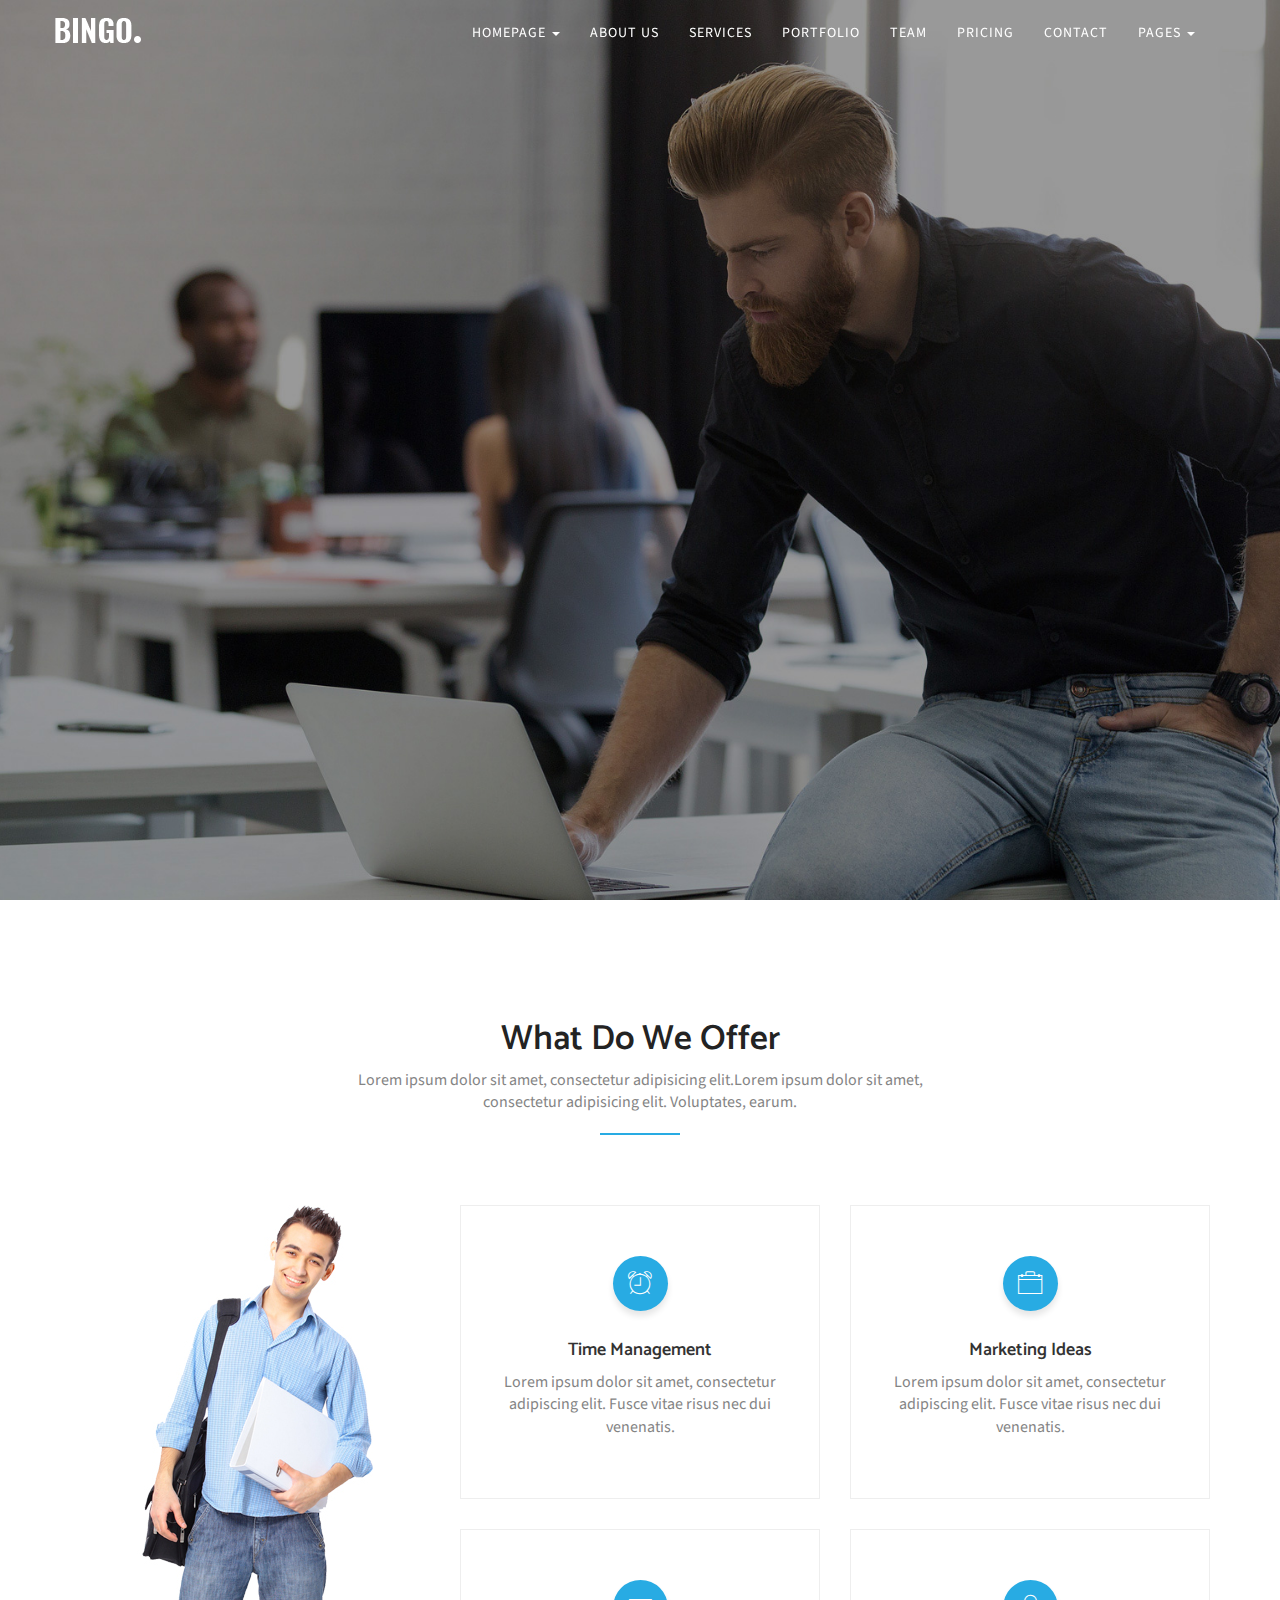
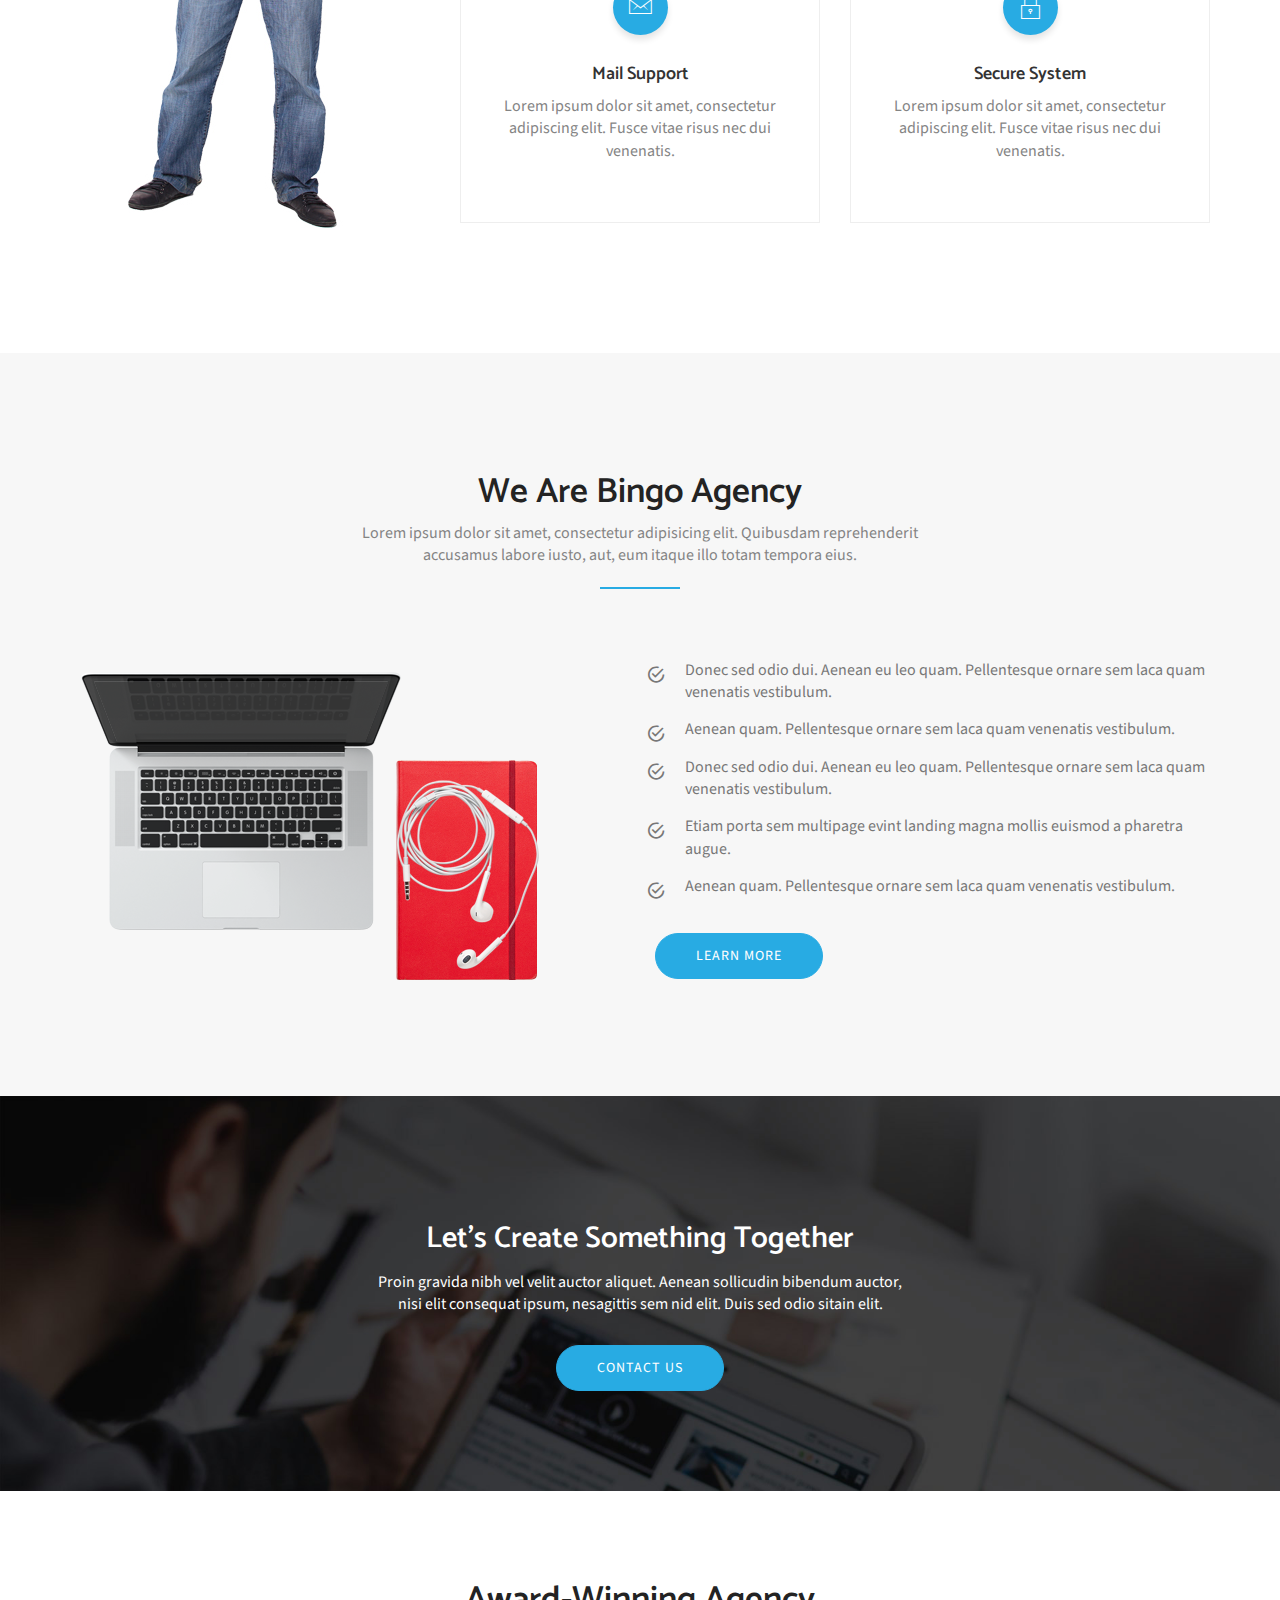
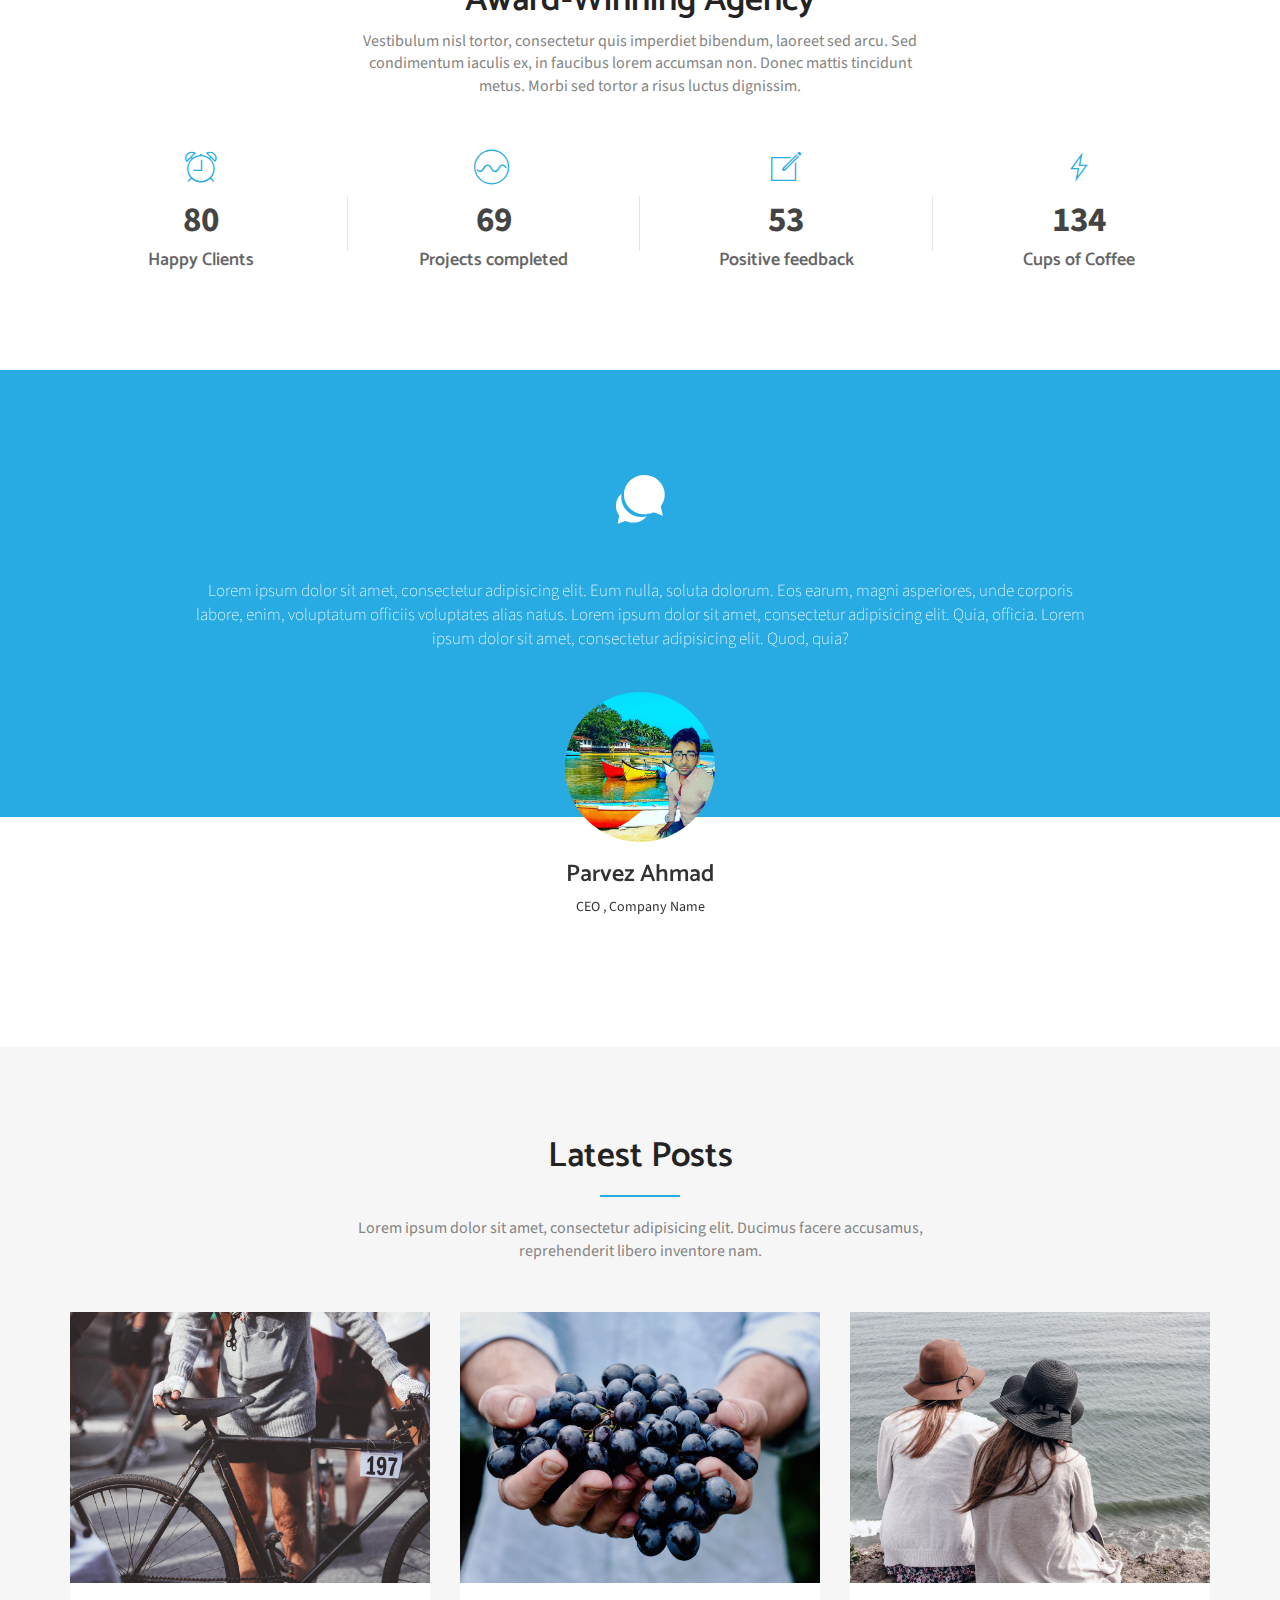
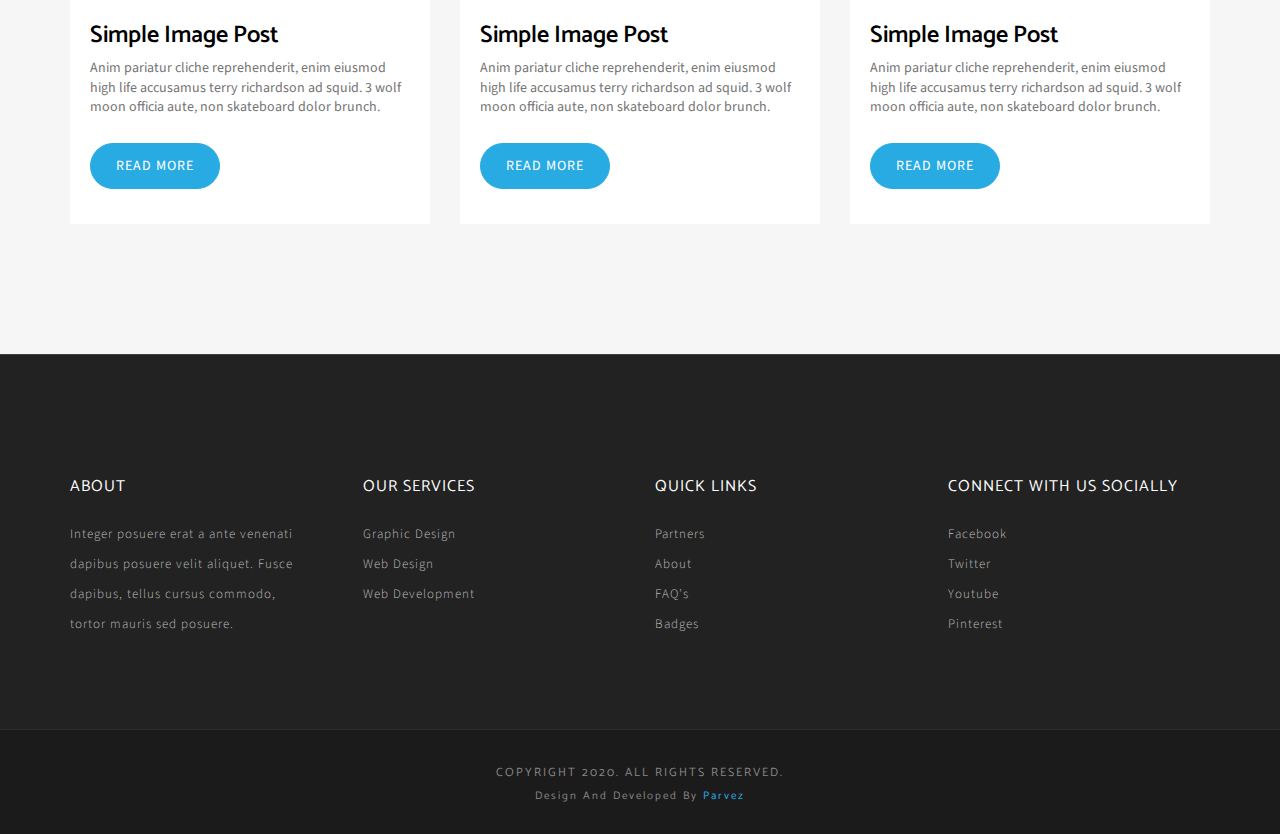
<file: index.html>
<!DOCTYPE html>
<!--[if lt IE 7]>      <html class="no-js lt-ie9 lt-ie8 lt-ie7"> <![endif]-->
<!--[if IE 7]>         <html class="no-js lt-ie9 lt-ie8"> <![endif]-->
<!--[if IE 8]>         <html class="no-js lt-ie9"> <![endif]-->
<!--[if gt IE 8]><!--> 
<html class="no-js"> <!--<![endif]-->

<!-- Mirrored from demo.themefisher.com/themefisher/bingo/index.html by HTTrack Website Copier/3.x [XR&CO'2014], Sat, 22 Jun 2019 09:43:59 GMT -->
<head>
  <meta http-equiv="Content-Type" content="text/html; charset=UTF-8">
  <meta name="description" content="Bingo One page parallax responsive HTML Template ">
  
  <meta name="author" content="Themefisher.com">

  <title>Bingo | Responsive Multipurpose Parallax HTML5 Template</title>

<!-- Mobile Specific Meta
  ================================================== -->
  <meta name="viewport" content="width=device-width, initial-scale=1">
  
  <!-- Favicon -->
  <link rel="shortcut icon" type="image/x-icon" href="img/favicon.html" />
  
  <!-- CSS
  ================================================== -->
  <!-- RS5.0 Main Stylesheet -->
  <link rel="stylesheet" type="text/css" href="plugins/revo-slider/css/settings.css">
  <!-- RS5.0 Layers and Navigation Styles -->
  <link rel="stylesheet" type="text/css" href="plugins/revo-slider/css/layers.css">
  <link rel="stylesheet" type="text/css" href="plugins/revo-slider/css/navigation.css">
  <!-- REVOLUTION STYLE SHEETS -->
  <link rel="stylesheet" type="text/css" href="plugins/revo-slider/fonts/pe-icon-7-stroke/css/pe-icon-7-stroke.css">
  <link rel="stylesheet" type="text/css" href="plugins/revo-slider/fonts/font-awesome/css/font-awesome.min.css">
  <link rel="stylesheet" type="text/css" href="plugins/revo-slider/css/settings.css">
  <link rel="stylesheet" type="text/css" href="plugins/revo-slider/css/layers.css">
  <link rel="stylesheet" type="text/css" href="plugins/revo-slider/css/navigation.css"> 
  <!-- Themefisher Icon font -->
  <link rel="stylesheet" href="plugins/themefisher-font/style.css">
  <!-- bootstrap.min css -->
  <link rel="stylesheet" href="plugins/bootstrap/css/bootstrap.min.css">
  <!-- Lightbox.min css -->
  <link rel="stylesheet" href="plugins/lightbox2/dist/css/lightbox.min.css">
  <!-- Slick Carousel -->
  <link rel="stylesheet" href="plugins/slick-carousel/slick/slick.css">
  <link rel="stylesheet" href="plugins/slick-carousel/slick/slick-theme.css">
  <!-- Main Stylesheet -->
  <link rel="stylesheet" href="css/style.css">


  <!-- Colors -->
  <!-- <link rel="stylesheet" type="text/css" href="css/colors/green.css" title="green">
  <link rel="stylesheet" type="text/css" href="css/colors/red.css" title="light-red">
  <link rel="stylesheet" type="text/css" href="css/colors/light-blue.css" title="light-blue">
  <link rel="stylesheet" type="text/css" href="css/colors/yellow.css" title="yellow">
  <link rel="stylesheet" type="text/css" href="css/colors/light-green.css" title="light-green">
  <link rel="stylesheet" type="text/css" href="css/colors/blue.css" title="blue"> -->
  

</head>

<body id="body">

 <!--
  Start Preloader
  ==================================== -->
  <div id="preloader">
    <div class='preloader'>
      <span></span>
      <span></span>
      <span></span>
      <span></span>
      <span></span>
      <span></span>
    </div>
  </div> 
  <!--
  End Preloader
  ==================================== -->


  

<!--
Fixed Navigation
==================================== -->
<header class="navigation navbar navbar-fixed-top">
   <div class="container">
      <div class="navbar-header">
         <!-- responsive nav button -->
         <button type="button" class="navbar-toggle" data-toggle="collapse" data-target=".navbar-collapse">
         <span class="sr-only">Toggle navigation</span>
         <span class="icon-bar"></span>
         <span class="icon-bar"></span>
         <span class="icon-bar"></span>
         </button>
         <!-- /responsive nav button -->
         <!-- logo -->
         <a class="navbar-brand logo" href="index.html">
            <img class="logo-default" src="images/logo.png" alt="logo" />
            <img class="logo-white" src="images/logo-white.png" alt="logo" />
         </a>
         <!-- /logo -->
      </div>
      <!-- main nav -->
      <nav class="collapse navbar-collapse navbar-right">
         <ul id="nav" class="nav navbar-nav menu">
               <li class="dropdown">
                  <a href="#" class="dropdown-toggle" data-toggle="dropdown" role="button" aria-haspopup="true" aria-expanded="false">Homepage <span class="caret"></span></a>
                  <ul class="dropdown-menu">
                     <li><a href="index-slider.html">Homepage</a></li>
                     <li><a href="index.html">Homepage 2</a></li>
                     <li><a href="onepage-slider.html">Onepage</a></li>
                     <li><a href="onepage-text.html">Onepage 2</a></li>
                  </ul>
               </li>
               <li><a href="about.html">About Us</a></li>
               <li><a href="service.html">Services</a></li>
               <li><a href="portfolio.html">Portfolio</a></li>
               <li><a href="team.html">Team</a></li>
               <li><a href="pricing.html">Pricing</a></li>
               <li><a href="contact.html">Contact</a></li>
               <li class="dropdown">
                  <a href="#" class="dropdown-toggle" data-toggle="dropdown" role="button" aria-haspopup="true" aria-expanded="false">Pages <span class="caret"></span></a>
                  <ul class="dropdown-menu">
                     <li><a href="404.html">404 Page</a></li>
                  <li><a href="blog.html">Blog Page</a></li>
                  </ul>
               </li>
            </li>
         </ul>
      </nav>
      <!-- /main nav -->
   </div>
</header>
<!--
End Fixed Navigation
==================================== -->

<div class="rev_slider_wrapper fullwidthbanner-container">
 
    <!-- the ID here will be used in the inline JavaScript below to initialize the slider -->
    <div id="rev_slider_1" class="rev_slider" data-version="5.4.5" style="display:none">
 
        <ul>
            <!-- *********************** -->
            <!-- Slides to be added here -->
            <!-- *********************** -->
            <li
            	data-transition="slideremoveup"
            	data-delay="6000"

            >
				<!-- Text Layer with Fade-In Transition -->
				<!-- SLIDE'S MAIN BACKGROUND IMAGE -->
				<div class="opacity-extra-medium bg-black position-relative z-index-1"></div>
		        <img src="images/slider/slider-bg-1.jpg" alt="Sky" class="rev-slidebg">
		        <!-- Start New layer -->
				<div class="tp-caption tp-resizeme z-index-1"
 
				    data-frames='[{"delay":900,"speed":1500,"frame":"0","from":"y:[-100%];z:0;rX:0deg;rY:0;rZ:0;sX:1;sY:1;skX:0;skY:0;","mask":"x:0px;y:0px;s:inherit;e:inherit;","to":"o:1;","ease":"Power3.easeInOut"},{"delay":"wait","speed":300,"frame":"999","to":"auto:auto;","ease":"Power3.easeInOut"}]'
					
					data-textAlign="['center']"
					data-lineheight="['70', '32', '32', '24']" 
				 	data-visibility="['on', 'on', 'on', 'on']"
				    data-x="center" 
				    data-y="center" 
				    data-fontsize="['60', '24', '22', '18']" 
				    data-color="['#FFF', '#FFF', '#000', '#000']" 
				    style="z-index: 7;font-family: 'Catamaran', sans-serif;  text-transform: uppercase;font-weight: 700; letter-spacing:2px;"
				 
				>Crafting Digital <br> Experience</div><!-- END LAYER -->
				 <!-- Start New layer -->
				<div class="tp-caption tp-resizeme z-index-1"
 					
				    data-frames='[{"delay":1500,"speed":1500,"frame":"0","from":"y:[-100%];z:0;rX:0deg;rY:0;rZ:0;sX:1;sY:1;skX:0;skY:0;","mask":"x:0px;y:0px;s:inherit;e:inherit;","to":"o:1;","ease":"Power3.easeInOut"},{"delay":"wait","speed":300,"frame":"999","to":"auto:auto;","ease":"Power3.easeInOut"}]'
					
					data-textAlign="['center']"
					data-lineheight="['25']" 
				 	data-visibility="['on', 'on', 'on', 'on']"
					data-x="center" 
				    data-y="center" 
				    data-voffset="['120']"
				    data-fontsize="['18', '24', '22', '18']" 
				    data-color="['#FFF']" 
				    style="z-index: 7;">
				    Lorem ipsum dolor sit amet, consectetur adipisicing elit. Quod, <br> veritatis tempore nostrum id officia quaerat eum corrupti, <br> ipsa aliquam velit.</div><!-- END LAYER -->
 					<a href="service.html" class="tp-caption btn btn-main"
					data-x="['center']" 
					data-y="['center']"
					data-whitespace="nowrap"
					data-visibility="['on', 'on', 'on', 'on']"
					data-type="text"
					data-voffset="['200']"
					data-responsive_offset="on"
					data-responsive="on"
					data-frames='[{"delay":2000,"speed":1500,"frame":"0","from":"y:[-100%];z:0;rX:0deg;rY:0;rZ:0;sX:1;sY:1;skX:0;skY:0;","mask":"x:0px;y:0px;s:inherit;e:inherit;","to":"o:1;","ease":"Power3.easeInOut"},{"delay":"wait","speed":300,"frame":"999","to":"auto:auto;","ease":"Power3.easeInOut"}]'
					data-textAlign="['center']"
					data-basealign="slide">Explore Us</a>
		        
		 
		    </li>
		     <!-- MINIMUM SLIDE STRUCTURE -->
		    <li data-transition="slidingoverlayup"
				data-delay="6000"
		    >


		        <!-- SLIDE'S MAIN BACKGROUND IMAGE -->
		        <img
					alt="Ocean" 
					class="rev-slidebg" 
					data-bgposition="center center" 
					data-bgfit="cover" 
					data-bgrepeat="no-repeat" 
		         src="images/slider/slider-bg-2.jpg" alt="Ocean" class="rev-slidebg">
		         <!-- Start New layer -->
				<div class="tp-caption tp-resizeme z-index-1"
 
				    data-frames='[{"delay":900,"speed":1500,"frame":"0","from":"y:[-100%];z:0;rX:0deg;rY:0;rZ:0;sX:1;sY:1;skX:0;skY:0;","mask":"x:0px;y:0px;s:inherit;e:inherit;","to":"o:1;","ease":"Power3.easeInOut"},{"delay":"wait","speed":300,"frame":"999","to":"auto:auto;","ease":"Power3.easeInOut"}]'
					
					data-textAlign="['center']"
					data-lineheight="['70', '32', '32', '24']" 
				 	data-visibility="['on', 'on', 'on', 'on']"
				    data-x="center" 
				    data-y="center" 
				    data-fontsize="['60', '24', '22', '18']" 
				    data-color="['#FFF', '#FFF', '#000', '#000']" 
				    style="z-index: 7;font-family: 'Catamaran', sans-serif;  text-transform: uppercase;font-weight: 700; letter-spacing:2px;"
				 
				>We Combine Design <br> and Creativity</div><!-- END LAYER -->
				 <!-- Start New layer -->
				<div class="tp-caption tp-resizeme z-index-1"
 					
				    data-frames='[{"delay":1500,"speed":1500,"frame":"0","from":"y:[-100%];z:0;rX:0deg;rY:0;rZ:0;sX:1;sY:1;skX:0;skY:0;","mask":"x:0px;y:0px;s:inherit;e:inherit;","to":"o:1;","ease":"Power3.easeInOut"},{"delay":"wait","speed":300,"frame":"999","to":"auto:auto;","ease":"Power3.easeInOut"}]'
					
					data-textAlign="['center']"
					data-lineheight="['25']" 
				 	data-visibility="['on', 'on', 'on', 'on']"
					data-x="center" 
				    data-y="center" 
				    data-voffset="['120']"
				    data-fontsize="['18', '24', '22', '18']" 
				    data-color="['#FFF']" 
				    style="z-index: 7;">
				    Lorem ipsum dolor sit amet, consectetur adipisicing elit. Quod, <br> veritatis tempore nostrum id officia quaerat eum corrupti, <br> ipsa aliquam velit.</div><!-- END LAYER -->
 					<a href="service.html" class="tp-caption btn btn-main"
					data-x="['center']" 
					data-y="['center']"
					data-whitespace="nowrap"
					data-visibility="['on', 'on', 'on', 'on']"
					data-type="text"
					data-voffset="['200']"
					data-responsive_offset="on"
					data-responsive="on"
					data-frames='[{"delay":2000,"speed":1500,"frame":"0","from":"y:[-100%];z:0;rX:0deg;rY:0;rZ:0;sX:1;sY:1;skX:0;skY:0;","mask":"x:0px;y:0px;s:inherit;e:inherit;","to":"o:1;","ease":"Power3.easeInOut"},{"delay":"wait","speed":300,"frame":"999","to":"auto:auto;","ease":"Power3.easeInOut"}]'
					data-textAlign="['center']"
					data-basealign="slide">Explore Us</a>
		 
		    </li>
        </ul>
         <div class="tp-bannertimer  tp-bottom" style="height: 6px; background-color: rgba(0, 0, 0, 0.25);"></div>
 
    </div>
 
</div>

<script>
	

</script>

<!--
Start About Section
==================================== -->
<section class="service-2 section">
  <div class="container">
    <div class="row">

      <!-- section title -->
      <div class="title text-center"  >
        <h2>What Do We Offer</h2>
        <p>Lorem ipsum dolor sit amet, consectetur adipisicing elit.Lorem ipsum dolor sit amet, consectetur adipisicing elit. Voluptates, earum. </p>
        <div class="border"></div>
      </div>
      <!-- /section title -->

      <div class="col-md-4 text-center">
        <img src="images/about/member.jpg" class="inline-block" alt="">
      </div>
      <div class="col-md-8">
        <div class="row text-center">
          <div class="col-md-6 col-sm-6 col-xs-12">
            <div class="service-item">
              <i class="tf-ion-ios-alarm-outline"></i>
              <h4>Time Management</h4>
              <p>Lorem ipsum dolor sit amet, consectetur adipiscing elit. Fusce vitae risus nec dui venenatis.</p>
            </div>
          </div><!-- END COL -->
          <div class="col-md-6 col-sm-6 col-xs-12">
            <div class="service-item">
              <i class="tf-ion-ios-briefcase-outline"></i>
              <h4>Marketing Ideas</h4>
              <p>Lorem ipsum dolor sit amet, consectetur adipiscing elit. Fusce vitae risus nec dui venenatis.</p>
            </div>
          </div><!-- END COL -->
          <div class="col-md-6 col-sm-6 col-xs-12">
            <div class="service-item">
              <i class="tf-ion-ios-email-outline"></i>
              <h4>Mail Support</h4>
              <p>Lorem ipsum dolor sit amet, consectetur adipiscing elit. Fusce vitae risus nec dui venenatis.</p>
            </div>
          </div><!-- END COL -->
          <div class="col-md-6 col-sm-6 col-xs-12">
            <div class="service-item">
              <i class="tf-ion-ios-locked-outline"></i>
              <h4>Secure System</h4>
              <p>Lorem ipsum dolor sit amet, consectetur adipiscing elit. Fusce vitae risus nec dui venenatis.</p>
            </div>
          </div><!-- END COL -->
        </div>
      </div>
    </div>    <!-- End row -->
  </div>    <!-- End container -->
</section>   <!-- End section -->

<!--
Start About Section
==================================== -->
<section class="about-2 section" id="about">
	<div class="container">
		<div class="row">
		
			<!-- section title -->
			<div class="title text-center"  >
				<h2>We Are Bingo Agency</h2>
				<p>Lorem ipsum dolor sit amet, consectetur adipisicing elit. Quibusdam reprehenderit accusamus labore iusto, aut, eum itaque illo totam tempora eius.</p>
				<div class="border"></div>
			</div>
			<!-- /section title -->

			<div class="col-md-6">
				<img src="images/about/about-2.png" class="img-responsive" alt="">
			</div>
			<div class="col-md-6">
				<ul class="checklist">
                    <li>Donec sed odio dui. Aenean eu leo quam. Pellentesque ornare sem laca quam venenatis vestibulum.</li>
                    <li>Aenean quam. Pellentesque ornare sem laca quam venenatis vestibulum.</li>
                    <li>Donec sed odio dui. Aenean eu leo quam. Pellentesque ornare sem laca quam venenatis vestibulum.</li>
                    <li>Etiam porta sem multipage evint landing magna mollis euismod a pharetra augue.</li>
                    <li>Aenean quam. Pellentesque ornare sem laca quam venenatis vestibulum.</li>
                </ul>
				<a href="#" class="btn btn-main mt-20">Learn More</a>
			</div>
		</div> 		<!-- End row -->
	</div>   	<!-- End container -->
</section>   <!-- End section -->

<!--
Start Call To Action
==================================== -->
<section class="call-to-action section">
	<div class="container">
		<div class="row">
			<div class="col-md-12 text-center">
				<h2>Let's Create Something Together</h2>
				<p>Proin gravida nibh vel velit auctor aliquet. Aenean sollicudin bibendum auctor, <br> nisi elit consequat ipsum, nesagittis sem nid elit. Duis sed odio sitain elit.</p>
				<a href="#" class="btn btn-main">Contact Us</a>
			</div>
		</div> 		<!-- End row -->
	</div>   	<!-- End container -->
</section>   <!-- End section -->

<!--
		Start Counter Section
		==================================== -->
		
		<section  class="counter-wrapper section-sm" >
			<div class="container">
				<div class="row">
					<div class="col-md-12 text-center">
						<div class="title">
							<h2>Award-Winning Agency</h2>
							<p>Vestibulum nisl tortor, consectetur quis imperdiet bibendum, laoreet sed arcu. Sed condimentum iaculis ex, in faucibus lorem accumsan non. Donec mattis tincidunt metus. Morbi sed tortor a risus luctus dignissim.</p>
						</div>
					</div>
					<!-- first count item -->
					<div class="col-md-3 col-sm-6 col-xs-6 text-center " >
						<div class="counters-item">
							<i class="tf-ion-ios-alarm-outline"></i>
							<div>
							    <span class="counter" data-count="150">0</span>
							</div>
							<h3>Happy Clients</h3>
						</div>
					</div>
					<!-- end first count item -->
				
					<!-- second count item -->
					<div class="col-md-3 col-sm-6 col-xs-6 text-center " >
						<div class="counters-item">
							<i class="tf-ion-ios-analytics-outline"></i>
							<div>
							    <span class="counter" data-count="130">0</span>
							</div>
							<h3>Projects completed</h3>
						</div>
					</div>
					<!-- end second count item -->
				
					<!-- third count item -->
					<div class="col-md-3 col-sm-6 col-xs-6 text-center "  >
						<div class="counters-item">
							<i class="tf-ion-ios-compose-outline"></i>
							<div>
							    <span class="counter" data-count="99">0</span>
							</div>
				            <h3>Positive feedback</h3>
							
						</div>
					</div>
					<!-- end third count item -->
					
					<!-- fourth count item -->
					<div class="col-md-3 col-sm-6 col-xs-6 text-center ">
						<div class="counters-item kill-border">
							<i class="tf-ion-ios-bolt-outline"></i>
							<div>
							    <span class="counter" data-count="250">0</span>
							</div>
							<h3>Cups of Coffee</h3>
						</div>
					</div>
					<!-- end fourth count item -->
				</div> 		<!-- end row -->
			</div>   	<!-- end container -->
		</section>   <!-- end section -->

<!-- Start Testimonial
=========================================== -->
		
	<section class="testimonial section" id="testimonial">
		<div class="container">
			<div class="row">				
				<div class="col-lg-12">
					<!-- testimonial wrapper -->
					<div class="testimonial-slider">
						<!-- testimonial single -->
						<div class="item text-center">
							<i class="tf-ion-chatbubbles"></i>
							<!-- client info -->
							<div class="client-details">
								<p>Lorem ipsum dolor sit amet, consectetur adipisicing elit. Eum nulla, soluta dolorum. Eos earum, magni asperiores, unde corporis labore, enim, voluptatum officiis voluptates alias natus. Lorem ipsum dolor sit amet, consectetur adipisicing elit. Quia, officia. Lorem ipsum dolor sit amet, consectetur adipisicing elit. Quod, quia?</p>
							</div>
							<!-- /client info -->
							<!-- client photo -->
							<div class="client-thumb">
								<img src="images/client-logo/parvez.jpg" class="img-responsive" alt="">
							</div>
							<div class="client-meta">
								<h3>Parvez Ahmad</h3>
								<span>CEO , Company Name</span>
							</div>
							<!-- /client photo -->
						</div>
						<!-- /testimonial single -->
				
						<!-- testimonial single -->
						<div class="item text-center">
							<i class="tf-ion-chatbubbles"></i>
							<!-- client info -->
							<div class="client-details">
								<p>Lorem ipsum dolor sit amet, consectetur adipisicing elit. Eum nulla, soluta dolorum. Eos earum, magni asperiores, unde corporis labore, enim, voluptatum officiis voluptates alias natus. Lorem ipsum dolor sit amet, consectetur adipisicing elit. Quia, officia. Lorem ipsum dolor sit amet, consectetur adipisicing elit. Quod, quia?</p>
							</div>
							<!-- /client info -->
							<!-- client photo -->
							<div class="client-thumb">
								<img src="images/client-logo/parvez3.jpg" class="img-responsive" alt="">
							</div>
							<div class="client-meta">
								<h3>Parvez Ahmad</h3>
								<span>CEO , Company Name</span>
							</div>
							<!-- /client photo -->
						</div>
						<!-- /testimonial single -->
					
						<!-- testimonial single -->
						<div class="item text-center">
							<i class="tf-ion-chatbubbles"></i>
							<!-- client info -->
							<div class="client-details">
								<p>Lorem ipsum dolor sit amet, consectetur adipisicing elit. Eum nulla, soluta dolorum. Eos earum, magni asperiores, unde corporis labore, enim, voluptatum officiis voluptates alias natus. Lorem ipsum dolor sit amet, consectetur adipisicing elit. Quia, officia. Lorem ipsum dolor sit amet, consectetur adipisicing elit. Quod, quia?</p>
							</div>
							<!-- /client info -->
							<!-- client photo -->
							<div class="client-thumb">
								<img src="images/client-logo/parvez.jpg" class="img-responsive" alt="">
							</div>
							<div class="client-meta">
								<h3>Parvez Ahmad</h3>
								<span>CEO , Company Name</span>
							</div>
							<!-- /client photo -->
						</div>
						<!-- /testimonial single -->
					</div>
				</div> 		<!-- end col lg 12 -->
			</div>	    <!-- End row -->
		</div>       <!-- End container -->
	</section>    <!-- End Section -->

<!--
		Start Blog Section
		=========================================== -->
				
	<section class="blog" id="blog">
		<div class="container">
			<div class="row">

				<!-- section title -->
				<div class="title text-center ">
					<h2> Latest <span class="color">Posts</span></h2>
					<div class="border"></div>
					<p>Lorem ipsum dolor sit amet, consectetur adipisicing elit. Ducimus facere accusamus, reprehenderit libero inventore nam.</p>
				</div>
				<!-- /section title -->
				<!-- single blog post -->
				<article class="col-md-4 col-sm-6 col-xs-12 clearfix " >
					<div class="post-item">
						<div class="media-wrapper">
							<img src="images/blog/post-1.jpg" alt="amazing caves coverimage" class="img-responsive">
						</div>
						
						<div class="content">
							<h3><a href="single-post.html">Simple Image Post</a></h3>
							<p>Anim pariatur cliche reprehenderit, enim eiusmod high life accusamus terry richardson ad squid. 3 wolf moon officia aute, non skateboard dolor brunch.</p>
							<a class="btn btn-main" href="single-post.html">Read more</a>
						</div>
					</div>						
				</article>
				<!-- /single blog post -->
				
				<!-- single blog post -->
				<article class="col-md-4 col-sm-6 col-xs-12 "  >
					<div class="post-item">
						<div class="media-wrapper">
							<img src="images/blog/post-2.jpg" alt="amazing caves coverimage" class="img-responsive">
						</div>
						
						<div class="content">
							<h3><a href="single-post.html">Simple Image Post</a></h3>
							<p>Anim pariatur cliche reprehenderit, enim eiusmod high life accusamus terry richardson ad squid. 3 wolf moon officia aute, non skateboard dolor brunch.</p>
							<a class="btn btn-main" href="single-post.html">Read more</a>
						</div>
					</div>						
				</article>
				<!-- end single blog post -->
				
				<!-- single blog post -->
				<article class="col-md-4 col-sm-6 col-xs-12 "  >
					<div class="post-item">
						<div class="media-wrapper">
							<img src="images/blog/post-3.jpg" alt="amazing caves coverimage" class="img-responsive">
						</div>
						
						<div class="content">
							<h3><a href="single-post.html">Simple Image Post</a></h3>
							<p>Anim pariatur cliche reprehenderit, enim eiusmod high life accusamus terry richardson ad squid. 3 wolf moon officia aute, non skateboard dolor brunch.</p>
							<a class="btn btn-main" href="single-post.html">Read more</a>
						</div>
					</div>						
				</article>
				<!-- end single blog post -->
			</div> <!-- end row -->
		</div> <!-- end container -->
	</section> <!-- end section -->

<footer id="footer" class="bg-one">
  <div class="top-footer">
    <div class="container">
      <div class="row">
        <div class="col-sm-3 col-md-3 col-lg-3">
          <h3>about</h3>
          <p>Integer posuere erat a ante venenati dapibus posuere velit aliquet. Fusce dapibus, tellus cursus commodo, tortor mauris sed posuere.</p>
        </div>
        <!-- End of .col-sm-3 -->

        <div class="col-sm-3 col-md-3 col-lg-3">
          <ul>
            <li><h3>Our Services</h3></li>
            <li><a href="#">Graphic Design</a></li>
            <li><a href="#">Web Design</a></li>
            <li><a href="#">Web Development</a></li>
          </ul>
        </div>
        <!-- End of .col-sm-3 -->

        <div class="col-sm-3 col-md-3 col-lg-3">
          <ul>
            <li><h3>Quick Links</h3></li>
            <li><a href="#">Partners</a></li>
            <li><a href="#">About</a></li>
            <li><a href="#">FAQ’s</a></li>
            <li><a href="#">Badges</a></li>
          </ul>
        </div>
        <!-- End of .col-sm-3 -->

        <div class="col-sm-3 col-md-3 col-lg-3">
          <ul>
            <li><h3>Connect with us Socially</h3></li>
            <li><a href="#">Facebook</a></li>
            <li><a href="#">Twitter</a></li>
            <li><a href="#">Youtube</a></li>
            <li><a href="#">Pinterest</a></li>
          </ul>
        </div>
        <!-- End of .col-sm-3 -->

      </div>
    </div> <!-- end container -->
  </div>
  <div class="footer-bottom">
    <h5>Copyright 2020. All rights reserved.</h5>
    <h6>Design and Developed by <a href="#">Parvez</a></h6>
  </div>
</footer> <!-- end footer -->


    <!-- end Footer Area
    ========================================== -->
    
    <!-- 
    Essential Scripts
    =====================================-->
    
  <!-- Main jQuery -->
    <script src="plugins/jquery/dist/jquery.min.js"></script>
    <!-- Bootstrap 3.1 -->
    <script src="plugins/bootstrap/js/bootstrap.min.js"></script>
    <!-- Parallax -->
    <script src="plugins/parallax/jquery.parallax-1.1.3.js"></script>
    <!-- lightbox -->
    <script src="plugins/lightbox2/dist/js/lightbox.min.js"></script>
    <!-- slick Carousel -->
    <script src="plugins/slick-carousel/slick/slick.min.js"></script>
    <!-- Portfolio Filtering -->
    <script src="plugins/mixitup/dist/mixitup.min.js"></script>
    <!-- Smooth Scroll js -->
    <script src="plugins/smooth-scroll/dist/js/smooth-scroll.min.js"></script>
    <script type="text/javascript" src="plugins/revo-slider/js/jquery.themepunch.tools.min.js"></script>
    <script type="text/javascript" src="plugins/revo-slider/js/jquery.themepunch.revolution.min.js"></script>
    <!-- Custom js -->
    <script src="js/script.js"></script>

      <!-- SLIDER REVOLUTION 5.0 EXTENSIONS  
    (Load Extensions only on Local File Systems ! 
    The following part can be removed on Server for On Demand Loading) --> 
    <script type="text/javascript" src="plugins/revo-slider/js/extensions/revolution.extension.actions.min.js"></script> 
    <script type="text/javascript" src="plugins/revo-slider/js/extensions/revolution.extension.carousel.min.js"></script> 
    <script type="text/javascript" src="plugins/revo-slider/js/extensions/revolution.extension.kenburn.min.js"></script> 
    <script type="text/javascript" src="plugins/revo-slider/js/extensions/revolution.extension.layeranimation.min.js"></script> 
    <script type="text/javascript" src="plugins/revo-slider/js/extensions/revolution.extension.migration.min.js"></script> 
    <script type="text/javascript" src="plugins/revo-slider/js/extensions/revolution.extension.navigation.min.js"></script> 
    <script type="text/javascript" src="plugins/revo-slider/js/extensions/revolution.extension.parallax.min.js"></script> 
    <script type="text/javascript" src="plugins/revo-slider/js/extensions/revolution.extension.slideanims.min.js"></script> 
    <script type="text/javascript" src="plugins/revo-slider/js/extensions/revolution.extension.video.min.js"></script> 
   
<script>
  
    /* https://learn.jquery.com/using-jquery-core/document-ready/ */
    jQuery(document).ready(function() {
 
        /* initialize the slider based on the Slider's ID attribute */
        jQuery('#rev_slider_1').show().revolution({
 
            /* options are 'auto', 'fullwidth' or 'fullscreen' */
            sliderLayout: 'fullscreen',
 
            /* basic navigation arrows and bullets */
            navigation: {
 
                arrows: {
                    style:"zeus",
                    enable:true,
                    hide_onmobile:true,
                    hide_under:600,
                    hide_onleave:true,
                    hide_delay:200,
                    hide_delay_mobile:1200,
                    tmp:'<div class="tp-title-wrap">    <div class="tp-arr-imgholder"></div> </div>',
                    left: {
                      h_align:"left",
                      v_align:"center",
                      h_offset:30,
                      v_offset:0
                    },
                    right: {
                      h_align:"right",
                      v_align:"center",
                      h_offset:30,
                      v_offset:0
                    }
                  }
                  ,
                  bullets: {
                    enable:false,
                    hide_onmobile:true,
                    hide_under:600,
                    style:"metis",
                    hide_onleave:true,
                    hide_delay:200,
                    hide_delay_mobile:1200,
                    direction:"horizontal",
                    h_align:"center",
                    v_align:"bottom",
                    h_offset:0,
                    v_offset:30,
                    space:5,
                    tmp:'<span class="tp-bullet-img-wrap">  <span class="tp-bullet-image"></span></span><span class="tp-bullet-title">{{title}}</span>'
                  }
            }
        });
    });
</script>

  </body>
  
<!-- Mirrored from demo.themefisher.com/themefisher/bingo/index.html by HTTrack Website Copier/3.x [XR&CO'2014], Sat, 22 Jun 2019 09:44:36 GMT -->
</html>
</file>
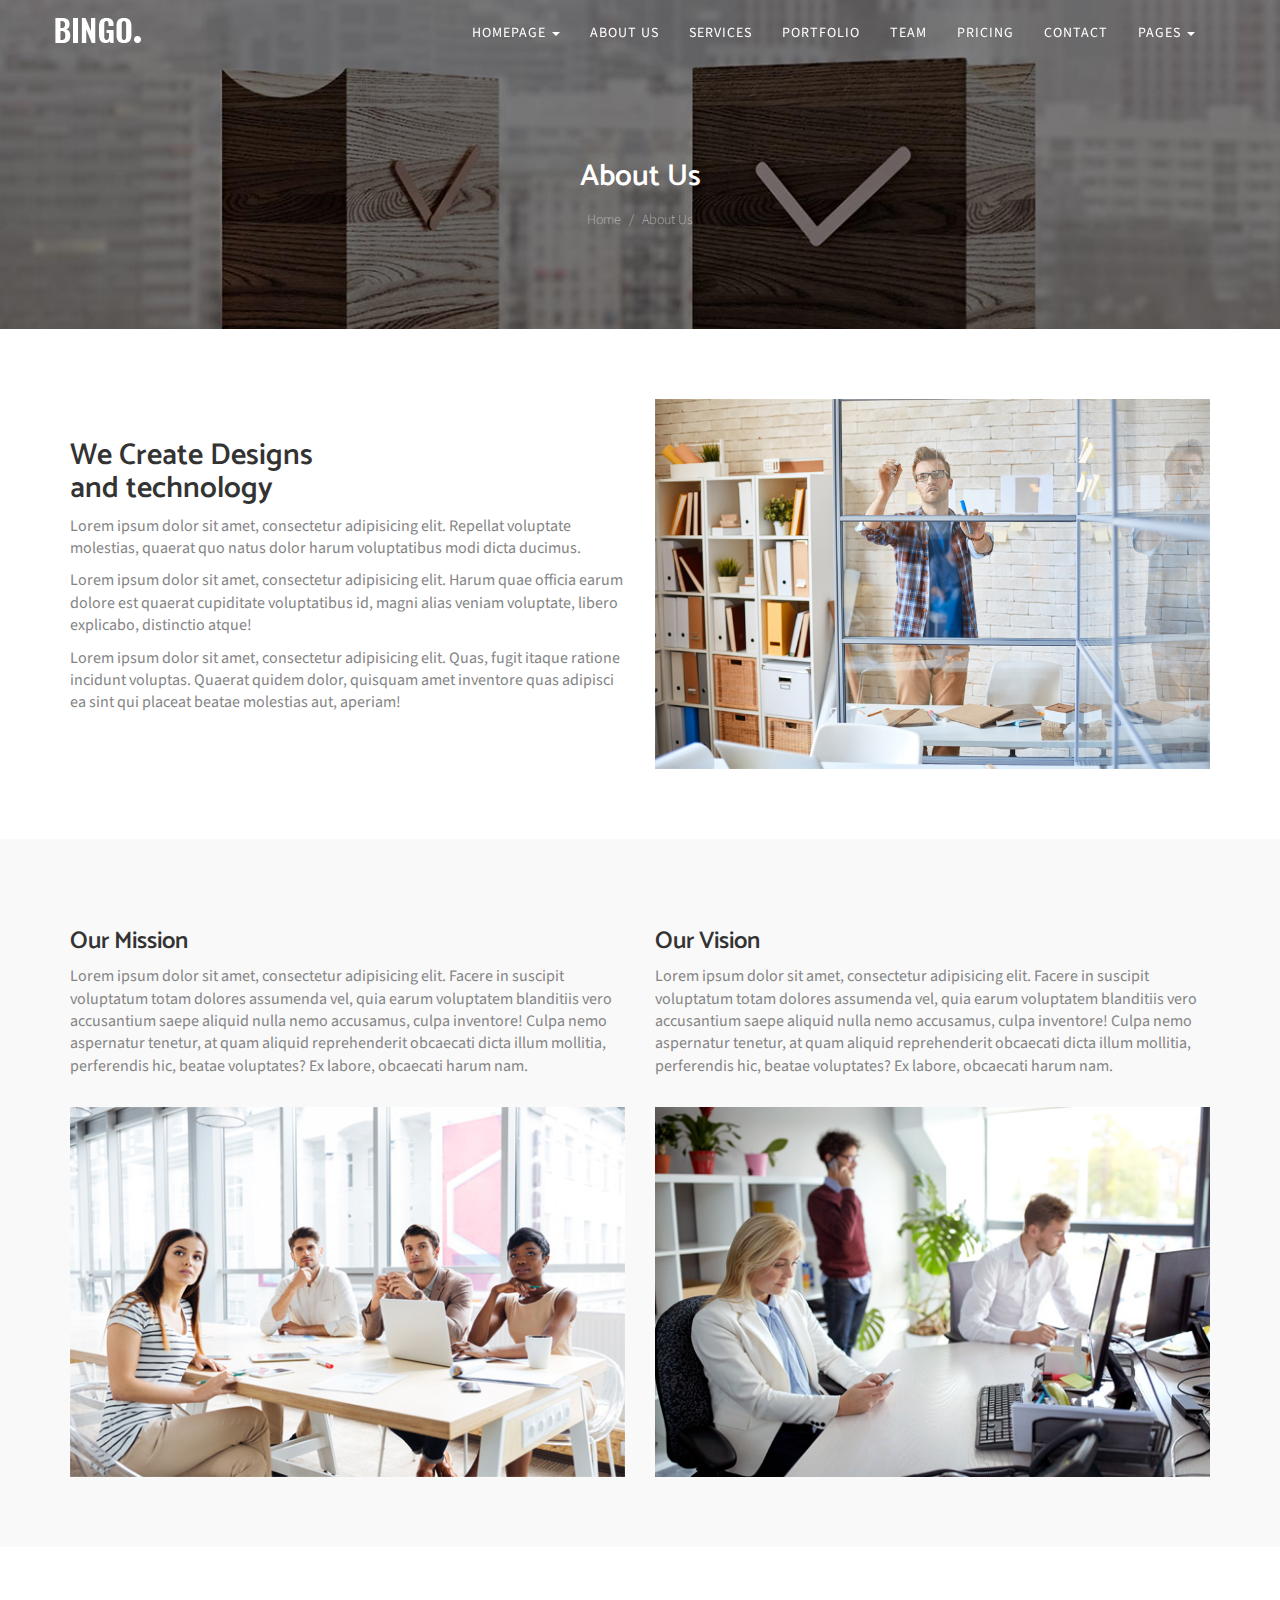
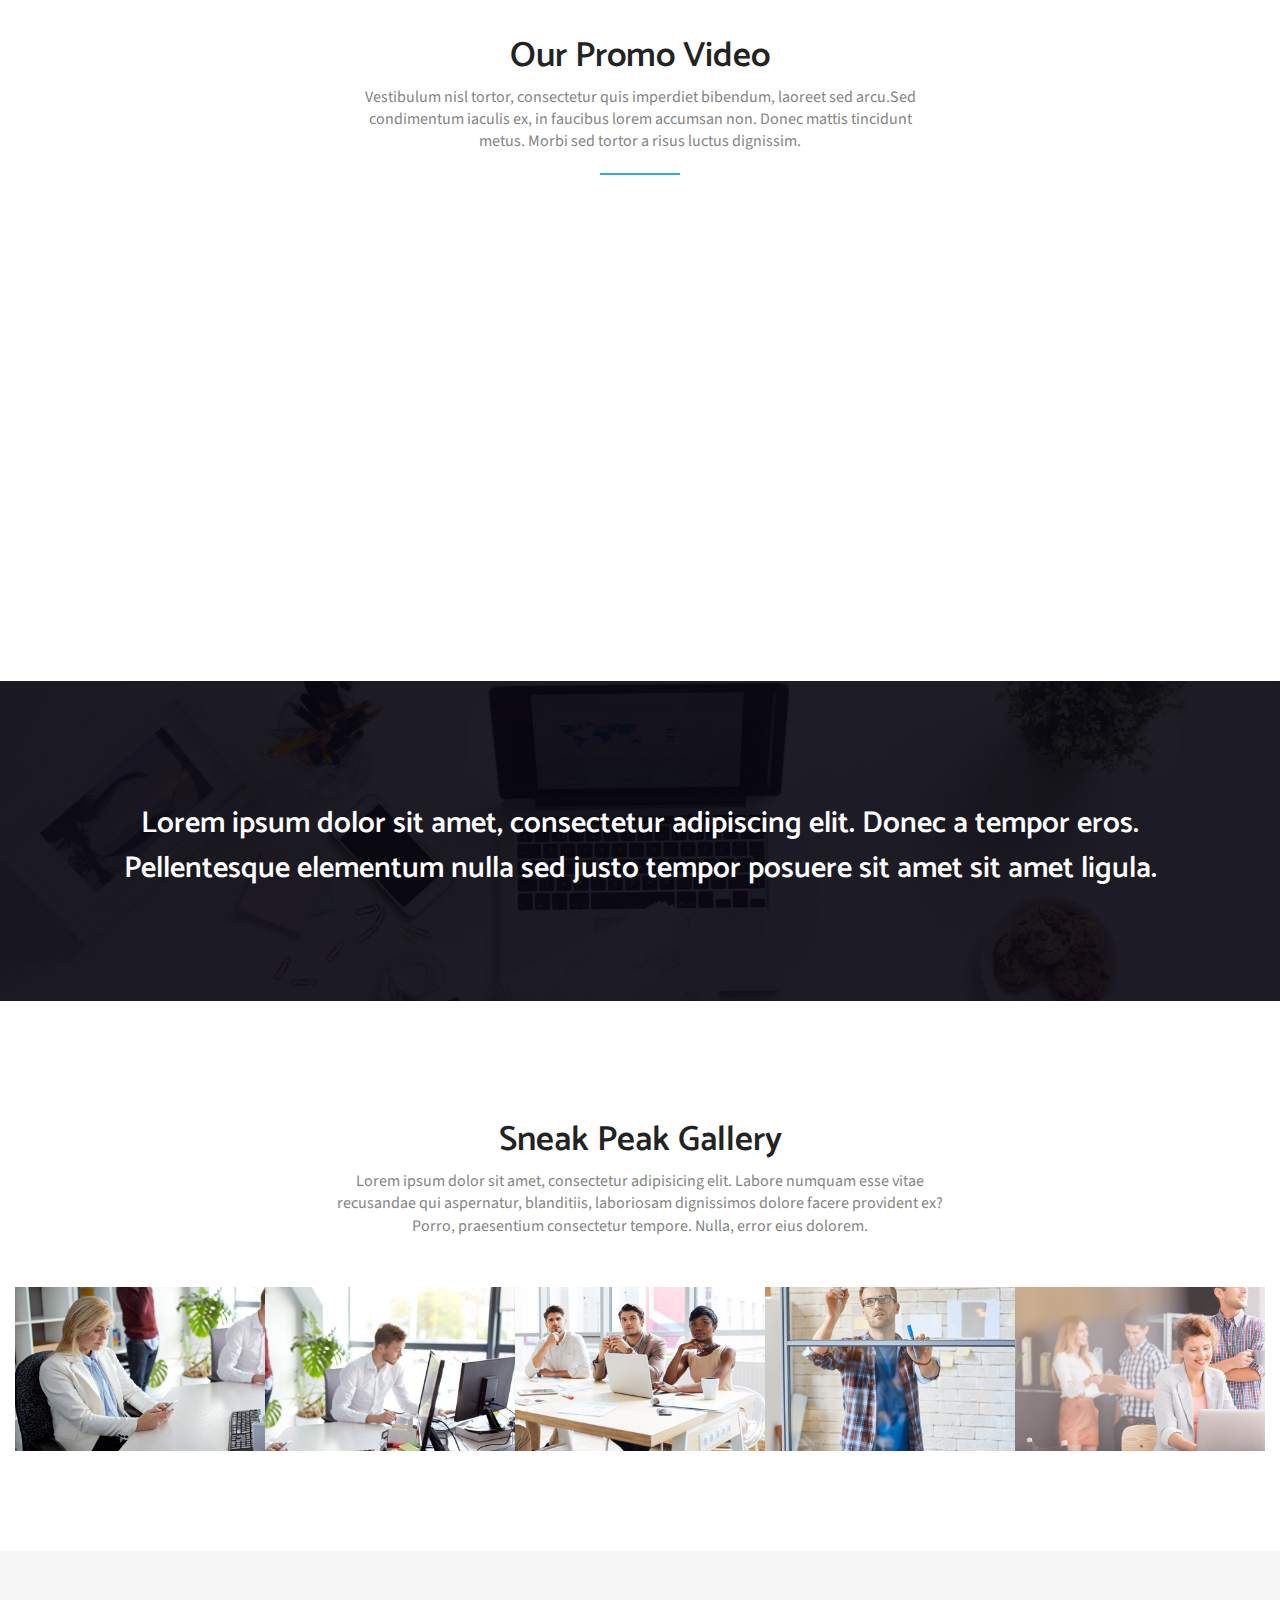
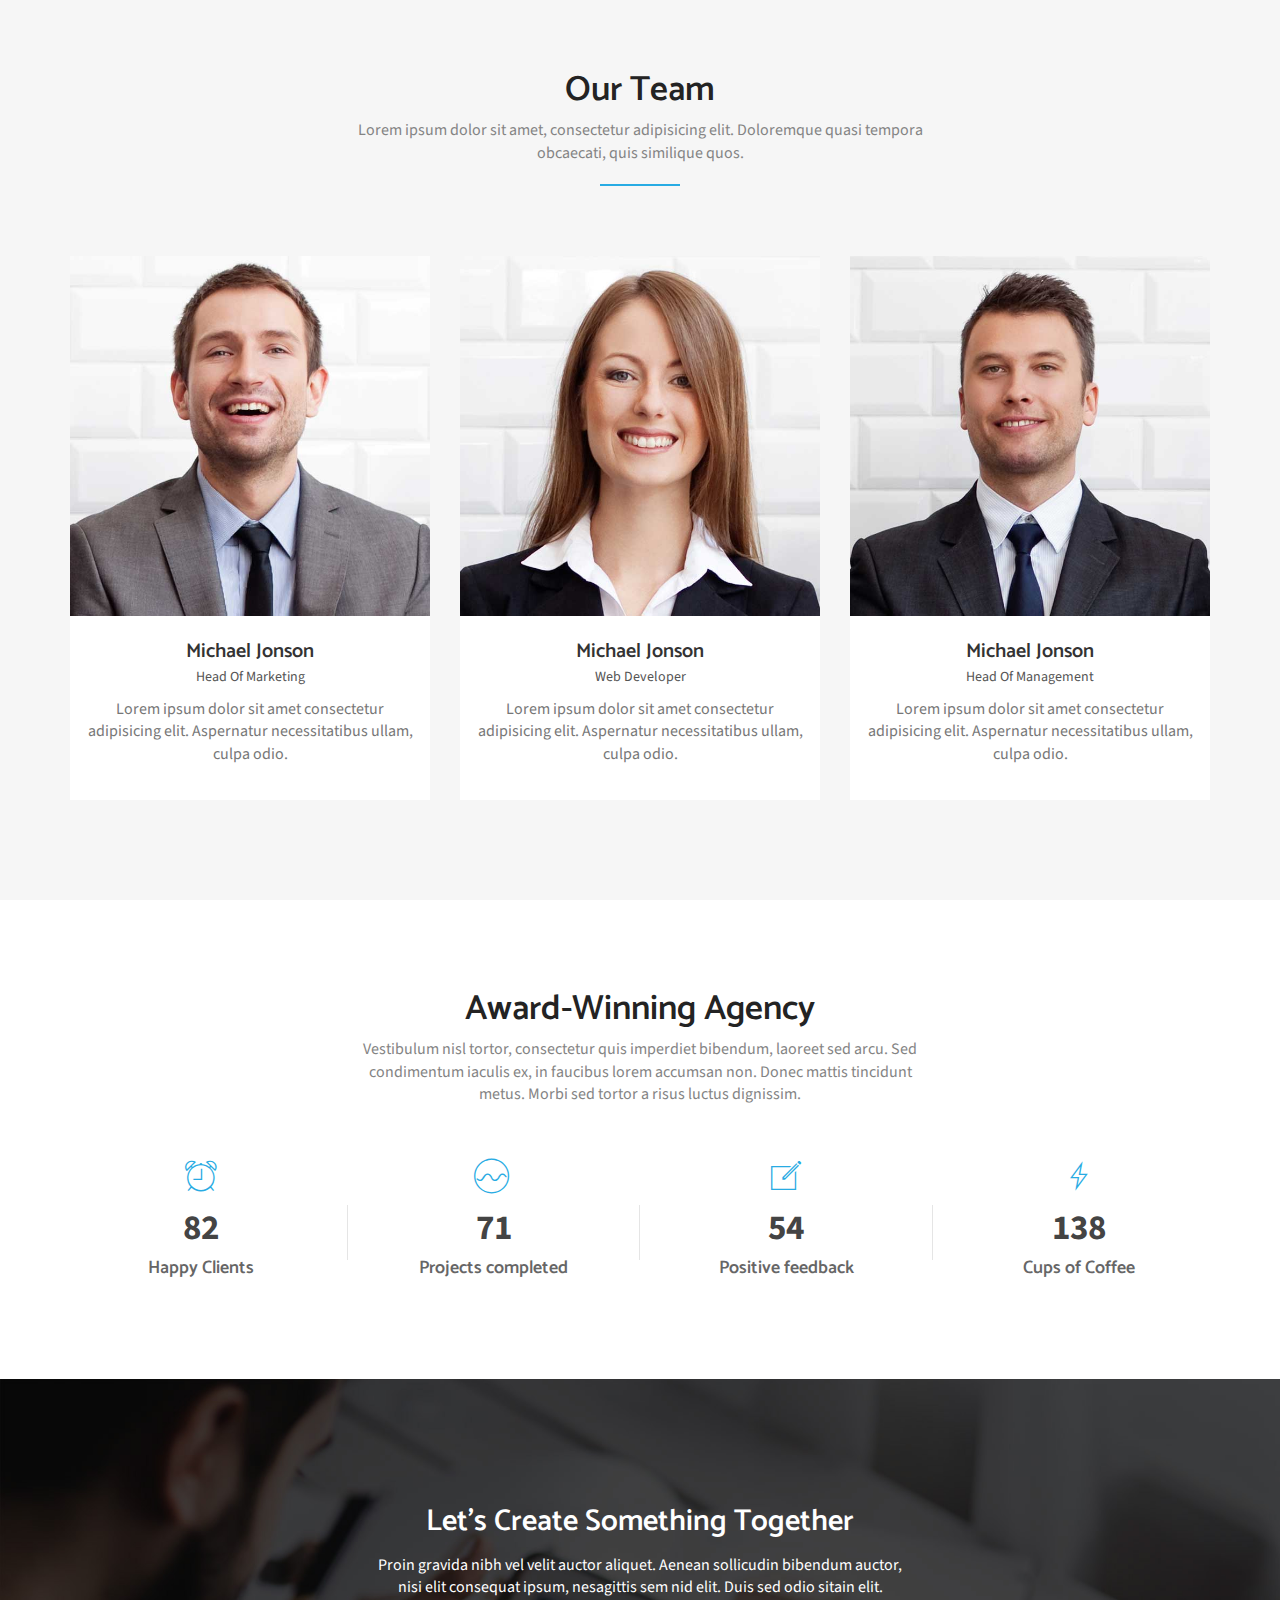
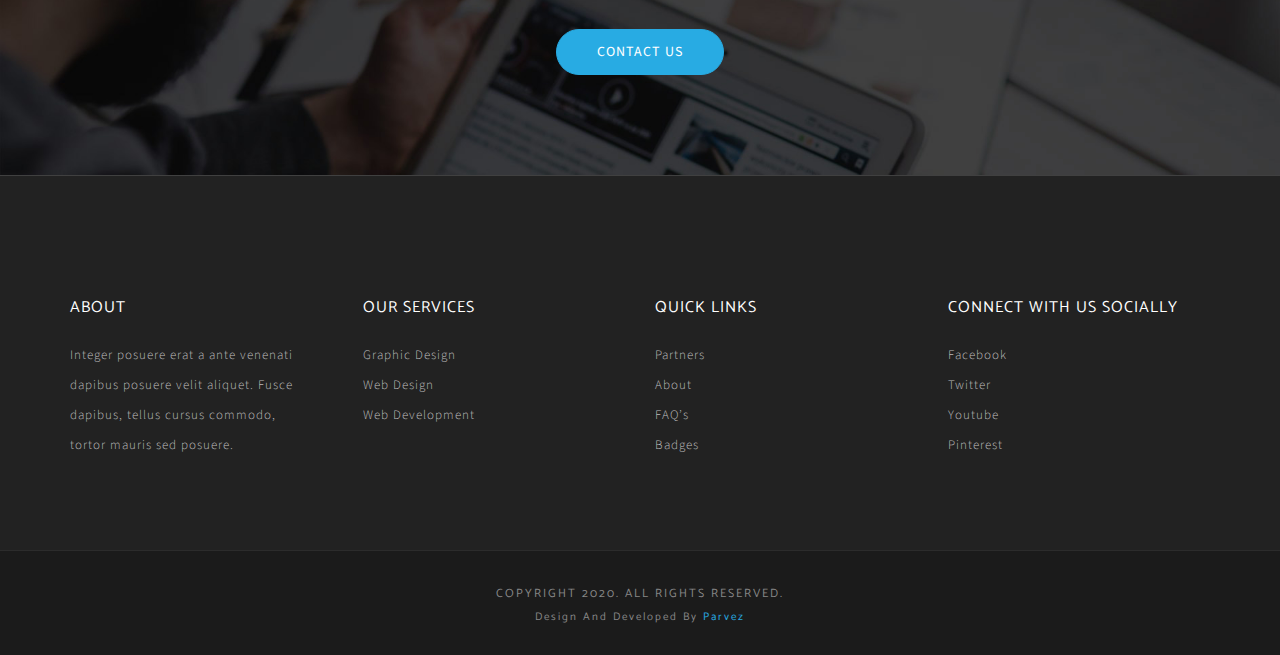
<file: about.html>
<!DOCTYPE html>
<!--[if lt IE 7]>      <html class="no-js lt-ie9 lt-ie8 lt-ie7"> <![endif]-->
<!--[if IE 7]>         <html class="no-js lt-ie9 lt-ie8"> <![endif]-->
<!--[if IE 8]>         <html class="no-js lt-ie9"> <![endif]-->
<!--[if gt IE 8]><!--> 
<html class="no-js"> <!--<![endif]-->

<!-- Mirrored from demo.themefisher.com/themefisher/bingo/about.html by HTTrack Website Copier/3.x [XR&CO'2014], Sat, 22 Jun 2019 09:44:37 GMT -->
<head>
  <meta http-equiv="Content-Type" content="text/html; charset=UTF-8">
  <meta name="description" content="Bingo One page parallax responsive HTML Template ">
  
  <meta name="author" content="Themefisher.com">

  <title>Bingo | Responsive Multipurpose Parallax HTML5 Template</title>

<!-- Mobile Specific Meta
  ================================================== -->
  <meta name="viewport" content="width=device-width, initial-scale=1">
  
  <!-- Favicon -->
  <link rel="shortcut icon" type="image/x-icon" href="img/favicon.html" />
  
  <!-- CSS
  ================================================== -->
  <!-- RS5.0 Main Stylesheet -->
  <link rel="stylesheet" type="text/css" href="plugins/revo-slider/css/settings.css">
  <!-- RS5.0 Layers and Navigation Styles -->
  <link rel="stylesheet" type="text/css" href="plugins/revo-slider/css/layers.css">
  <link rel="stylesheet" type="text/css" href="plugins/revo-slider/css/navigation.css">
  <!-- REVOLUTION STYLE SHEETS -->
  <link rel="stylesheet" type="text/css" href="plugins/revo-slider/fonts/pe-icon-7-stroke/css/pe-icon-7-stroke.css">
  <link rel="stylesheet" type="text/css" href="plugins/revo-slider/fonts/font-awesome/css/font-awesome.min.css">
  <link rel="stylesheet" type="text/css" href="plugins/revo-slider/css/settings.css">
  <link rel="stylesheet" type="text/css" href="plugins/revo-slider/css/layers.css">
  <link rel="stylesheet" type="text/css" href="plugins/revo-slider/css/navigation.css"> 
  <!-- Themefisher Icon font -->
  <link rel="stylesheet" href="plugins/themefisher-font/style.css">
  <!-- bootstrap.min css -->
  <link rel="stylesheet" href="plugins/bootstrap/css/bootstrap.min.css">
  <!-- Lightbox.min css -->
  <link rel="stylesheet" href="plugins/lightbox2/dist/css/lightbox.min.css">
  <!-- Slick Carousel -->
  <link rel="stylesheet" href="plugins/slick-carousel/slick/slick.css">
  <link rel="stylesheet" href="plugins/slick-carousel/slick/slick-theme.css">
  <!-- Main Stylesheet -->
  <link rel="stylesheet" href="css/style.css">


  <!-- Colors -->
  <!-- <link rel="stylesheet" type="text/css" href="css/colors/green.css" title="green">
  <link rel="stylesheet" type="text/css" href="css/colors/red.css" title="light-red">
  <link rel="stylesheet" type="text/css" href="css/colors/light-blue.css" title="light-blue">
  <link rel="stylesheet" type="text/css" href="css/colors/yellow.css" title="yellow">
  <link rel="stylesheet" type="text/css" href="css/colors/light-green.css" title="light-green">
  <link rel="stylesheet" type="text/css" href="css/colors/blue.css" title="blue"> -->
  

</head>

<body id="body">

 <!--
  Start Preloader
  ==================================== -->
  <div id="preloader">
    <div class='preloader'>
      <span></span>
      <span></span>
      <span></span>
      <span></span>
      <span></span>
      <span></span>
    </div>
  </div> 
  <!--
  End Preloader
  ==================================== -->


  

<!--
Fixed Navigation
==================================== -->
<header class="navigation navbar navbar-fixed-top">
   <div class="container">
      <div class="navbar-header">
         <!-- responsive nav button -->
         <button type="button" class="navbar-toggle" data-toggle="collapse" data-target=".navbar-collapse">
         <span class="sr-only">Toggle navigation</span>
         <span class="icon-bar"></span>
         <span class="icon-bar"></span>
         <span class="icon-bar"></span>
         </button>
         <!-- /responsive nav button -->
         <!-- logo -->
         <a class="navbar-brand logo" href="index.html">
            <img class="logo-default" src="images/logo.png" alt="logo" />
            <img class="logo-white" src="images/logo-white.png" alt="logo" />
         </a>
         <!-- /logo -->
      </div>
      <!-- main nav -->
      <nav class="collapse navbar-collapse navbar-right">
         <ul id="nav" class="nav navbar-nav menu">
               <li class="dropdown">
                  <a href="#" class="dropdown-toggle" data-toggle="dropdown" role="button" aria-haspopup="true" aria-expanded="false">Homepage <span class="caret"></span></a>
                  <ul class="dropdown-menu">
                     <li><a href="index-slider.html">Homepage</a></li>
                     <li><a href="index.html">Homepage 2</a></li>
                     <li><a href="onepage-slider.html">Onepage</a></li>
                     <li><a href="onepage-text.html">Onepage 2</a></li>
                  </ul>
               </li>
               <li><a href="about.html">About Us</a></li>
               <li><a href="service.html">Services</a></li>
               <li><a href="portfolio.html">Portfolio</a></li>
               <li><a href="team.html">Team</a></li>
               <li><a href="pricing.html">Pricing</a></li>
               <li><a href="contact.html">Contact</a></li>
               <li class="dropdown">
                  <a href="#" class="dropdown-toggle" data-toggle="dropdown" role="button" aria-haspopup="true" aria-expanded="false">Pages <span class="caret"></span></a>
                  <ul class="dropdown-menu">
                     <li><a href="404.html">404 Page</a></li>
                  <li><a href="blog.html">Blog Page</a></li>
                  </ul>
               </li>
            </li>
         </ul>
      </nav>
      <!-- /main nav -->
   </div>
</header>
<!--
End Fixed Navigation
==================================== -->

<section class="single-page-header">
	<div class="container">
		<div class="row">
			<div class="col-md-12">
				<h2>About Us</h2>
				<ol class="breadcrumb header-bradcrumb">
				  <li><a href="index.html">Home</a></li>
				  <li class="active">About Us</li>
				</ol>
			</div>
		</div>
	</div>
</section>

<section class="about-shot-info section-sm">
	<div class="container">
		<div class="row">
			<div class="col-md-6 mt-20">
				<h2>We Create Designs<br> and technology</h2>
				<p>Lorem ipsum dolor sit amet, consectetur adipisicing elit. Repellat voluptate molestias, quaerat quo natus dolor harum voluptatibus modi dicta ducimus.</p>
				<p>Lorem ipsum dolor sit amet, consectetur adipisicing elit. Harum quae officia earum dolore est quaerat cupiditate voluptatibus id, magni alias veniam voluptate, libero explicabo, distinctio atque!</p>
				<p>Lorem ipsum dolor sit amet, consectetur adipisicing elit. Quas, fugit itaque ratione incidunt voluptas. Quaerat quidem dolor, quisquam amet inventore quas adipisci ea sint qui placeat beatae molestias aut, aperiam!</p>
			</div>
			<div class="col-md-6">
				<img class="img-responsive" src="images/company/company-image.jpg" alt="">
			</div>
		</div>
	</div>
</section>

<section class="company-mission section-sm bg-gray">
	<div class="container">
		<div class="row">
			<div class="col-md-6">
				<h3>Our Mission</h3>
				<p>Lorem ipsum dolor sit amet, consectetur adipisicing elit. Facere in suscipit voluptatum totam dolores assumenda vel, quia earum voluptatem blanditiis vero accusantium saepe aliquid nulla nemo accusamus, culpa inventore! Culpa nemo aspernatur tenetur, at quam aliquid reprehenderit obcaecati dicta illum mollitia, perferendis hic, beatae voluptates? Ex labore, obcaecati harum nam.</p>
				<img src="images/company/company-image-2.jpg" alt="" class="img-responsive mt-30">
			</div>
			<div class="col-md-6">
				<h3>Our Vision</h3>
				<p>Lorem ipsum dolor sit amet, consectetur adipisicing elit. Facere in suscipit voluptatum totam dolores assumenda vel, quia earum voluptatem blanditiis vero accusantium saepe aliquid nulla nemo accusamus, culpa inventore! Culpa nemo aspernatur tenetur, at quam aliquid reprehenderit obcaecati dicta illum mollitia, perferendis hic, beatae voluptates? Ex labore, obcaecati harum nam.</p>
				<img src="images/company/company-image-3.jpg" alt="" class="img-responsive mt-30">
			</div>
		</div>
	</div>
</section>

<section class="promo-video section-sm">
	<div class="container">
		<div class="row">
			<!-- section title -->
			<div class="title text-center" >
				<h2>Our Promo Video</h2>
				<p>Vestibulum nisl tortor, consectetur quis imperdiet bibendum, laoreet sed arcu.Sed condimentum iaculis ex, in faucibus lorem accumsan non. Donec mattis tincidunt metus. Morbi sed tortor a risus luctus dignissim.</p>
				<div class="border"></div>
			</div>
			<!-- /section title -->
			<div class="col-md-8 col-md-offset-2">
				<iframe src="https://player.vimeo.com/video/51119176" width="100%" height="360" frameborder="0" webkitallowfullscreen mozallowfullscreen allowfullscreen></iframe>
			</div>
		</div>
	</div>
</section>

<!--
Start Call To Action
==================================== -->
<section class="call-to-action-2 section">
	<div class="container">
		<div class="row">
			<div class="col-md-12 text-center">
				<h2>Lorem ipsum dolor sit amet, consectetur adipiscing elit. Donec a tempor eros. Pellentesque elementum nulla sed justo tempor posuere sit amet sit amet ligula.</h2>
			</div>
		</div> 		<!-- End row -->
	</div>   	<!-- End container -->
</section>   <!-- End section -->

<section class="section grallery">
	<div class="container-fluid">
		<div class="row">
			<div class="col-md-12">
				<div class="title text-center">
					<h2>Sneak Peak Gallery</h2>
					<p>Lorem ipsum dolor sit amet, consectetur adipisicing elit. Labore numquam esse vitae recusandae qui aspernatur, blanditiis, laboriosam dignissimos dolore facere provident ex? Porro, praesentium consectetur tempore. Nulla, error eius dolorem.</p>
				</div>
			</div>
		</div>
		<div class="row">
			<div class="col-md-12">
				<div class="company-gallery">
					<img src="images/company/gallery-1.jpg" alt="">
					<img src="images/company/gallery-2.jpg" alt="">
					<img src="images/company/gallery-3.jpg" alt="">
					<img src="images/company/gallery-4.jpg" alt="">
					<img src="images/company/gallery-5.jpg" alt="">
					<img src="images/company/gallery-5.jpg" alt="">
					<img src="images/company/gallery-1.jpg" alt="">
					<img src="images/company/gallery-2.jpg" alt="">
					<img src="images/company/gallery-3.jpg" alt="">
					<img src="images/company/gallery-4.jpg" alt="">
					<img src="images/company/gallery-5.jpg" alt="">
					<img src="images/company/gallery-5.jpg" alt="">
				</div>
			</div>
		</div>
	</div>
</section>

<!-- Start Our Team
		=========================================== -->
	<section class="team" id="team">
		<div class="container">
			<div class="row">
			
				<!-- section title -->
				<div class="title text-center " >
					<h2>Our Team</h2>
					<p>Lorem ipsum dolor sit amet, consectetur adipisicing elit. Doloremque quasi tempora obcaecati, quis similique quos.</p>
					<div class="border"></div>
				</div>
				<!-- /section title -->
				
				<!-- team member -->
				<div class="col-md-4 col-sm-6 " >
	               <div class="team-member text-center">
						<div class="member-photo">
							<!-- member photo -->
							<img class="img-responsive" src="images/team/member-1.jpg" alt="Meghna">
							<!-- /member photo -->
							
							<!-- member social profile -->
							<div class="mask">
								<ul class="clearfix">
									<li><a href="#"><i class="tf-ion-social-facebook"></i></a></li>
									<li><a href="#"><i class="tf-ion-social-twitter"></i></a></li>
									<li><a href="#"><i class="tf-ion-social-google-outline"></i></a></li>
									<li><a href="#"><i class="tf-ion-social-dribbble"></i></a></li>					
								</ul>
							</div>
							<!-- /member social profile -->
						</div>
						
						<!-- member name & designation -->
						<div class="member-content">
							<h3>Michael Jonson</h3>
							<span>Head Of Marketing</span>
							<p>Lorem ipsum dolor sit amet consectetur adipisicing elit. Aspernatur necessitatibus ullam, culpa odio.</p>
						</div>
						<!-- /member name & designation -->
					   
	               </div>
	            </div>
				<!-- end team member -->
				
				<!-- team member -->
				<div class="col-md-4 col-sm-6 " >
	               <div class="team-member text-center">
						<div class="member-photo">
							<!-- member photo -->
							<img class="img-responsive" src="images/team/member-2.jpg" alt="Meghna">
							<!-- /member photo -->
							
							<!-- member social profile -->
							<div class="mask">
								<ul class="clearfix">
									<li><a href="#"><i class="tf-ion-social-facebook"></i></a></li>
									<li><a href="#"><i class="tf-ion-social-twitter"></i></a></li>
									<li><a href="#"><i class="tf-ion-social-google-outline"></i></a></li>
									<li><a href="#"><i class="tf-ion-social-dribbble"></i></a></li>
								</ul>
							</div>
							<!-- /member social profile -->
						</div>
						
						<!-- member name & designation -->
						<div class="member-content">
							<h3>Michael Jonson</h3>
							<span>Web Developer</span>
							<p>Lorem ipsum dolor sit amet consectetur adipisicing elit. Aspernatur necessitatibus ullam, culpa odio.</p>
						</div>
						<!-- /member name & designation -->
					</div>
	            </div>
				<!-- end team member -->
				
				<!-- team member -->
				<div class="col-md-4 col-sm-6 ">
	               <div class="team-member text-center">
						<div class="member-photo">
							<!-- member photo -->
							<img class="img-responsive" src="images/team/member-3.jpg" alt="Meghna">
							<!-- /member photo -->
							
							<!-- member social profile -->
							<div class="mask">
								<ul class="clearfix">
									<li><a href="#"><i class="tf-ion-social-facebook"></i></a></li>
									<li><a href="#"><i class="tf-ion-social-twitter"></i></a></li>
									<li><a href="#"><i class="tf-ion-social-google-outline"></i></a></li>
									<li><a href="#"><i class="tf-ion-social-dribbble"></i></a></li>					
								</ul>
							</div>
							<!-- /member social profile -->
						</div>
						
						<!-- member name & designation -->
						<div class="member-content">
							<h3>Michael Jonson</h3>
							<span>Head Of Management</span>
							<p>Lorem ipsum dolor sit amet consectetur adipisicing elit. Aspernatur necessitatibus ullam, culpa odio.</p>
						</div>
						<!-- /member name & designation -->
						
	               </div>
	            </div>
				<!-- end team member -->
			</div>  	<!-- End row -->
		</div>   	<!-- End container -->
	</section>   <!-- End section -->

<!--
		Start Counter Section
		==================================== -->
		
		<section  class="counter-wrapper section-sm" >
			<div class="container">
				<div class="row">
					<div class="col-md-12 text-center">
						<div class="title">
							<h2>Award-Winning Agency</h2>
							<p>Vestibulum nisl tortor, consectetur quis imperdiet bibendum, laoreet sed arcu. Sed condimentum iaculis ex, in faucibus lorem accumsan non. Donec mattis tincidunt metus. Morbi sed tortor a risus luctus dignissim.</p>
						</div>
					</div>
					<!-- first count item -->
					<div class="col-md-3 col-sm-6 col-xs-6 text-center " >
						<div class="counters-item">
							<i class="tf-ion-ios-alarm-outline"></i>
							<div>
							    <span class="counter" data-count="150">0</span>
							</div>
							<h3>Happy Clients</h3>
						</div>
					</div>
					<!-- end first count item -->
				
					<!-- second count item -->
					<div class="col-md-3 col-sm-6 col-xs-6 text-center " >
						<div class="counters-item">
							<i class="tf-ion-ios-analytics-outline"></i>
							<div>
							    <span class="counter" data-count="130">0</span>
							</div>
							<h3>Projects completed</h3>
						</div>
					</div>
					<!-- end second count item -->
				
					<!-- third count item -->
					<div class="col-md-3 col-sm-6 col-xs-6 text-center "  >
						<div class="counters-item">
							<i class="tf-ion-ios-compose-outline"></i>
							<div>
							    <span class="counter" data-count="99">0</span>
							</div>
				            <h3>Positive feedback</h3>
							
						</div>
					</div>
					<!-- end third count item -->
					
					<!-- fourth count item -->
					<div class="col-md-3 col-sm-6 col-xs-6 text-center ">
						<div class="counters-item kill-border">
							<i class="tf-ion-ios-bolt-outline"></i>
							<div>
							    <span class="counter" data-count="250">0</span>
							</div>
							<h3>Cups of Coffee</h3>
						</div>
					</div>
					<!-- end fourth count item -->
				</div> 		<!-- end row -->
			</div>   	<!-- end container -->
		</section>   <!-- end section -->

<!--
Start Call To Action
==================================== -->
<section class="call-to-action section">
	<div class="container">
		<div class="row">
			<div class="col-md-12 text-center">
				<h2>Let's Create Something Together</h2>
				<p>Proin gravida nibh vel velit auctor aliquet. Aenean sollicudin bibendum auctor, <br> nisi elit consequat ipsum, nesagittis sem nid elit. Duis sed odio sitain elit.</p>
				<a href="#" class="btn btn-main">Contact Us</a>
			</div>
		</div> 		<!-- End row -->
	</div>   	<!-- End container -->
</section>   <!-- End section -->

<footer id="footer" class="bg-one">
  <div class="top-footer">
    <div class="container">
      <div class="row">
        <div class="col-sm-3 col-md-3 col-lg-3">
          <h3>about</h3>
          <p>Integer posuere erat a ante venenati dapibus posuere velit aliquet. Fusce dapibus, tellus cursus commodo, tortor mauris sed posuere.</p>
        </div>
        <!-- End of .col-sm-3 -->

        <div class="col-sm-3 col-md-3 col-lg-3">
          <ul>
            <li><h3>Our Services</h3></li>
            <li><a href="#">Graphic Design</a></li>
            <li><a href="#">Web Design</a></li>
            <li><a href="#">Web Development</a></li>
          </ul>
        </div>
        <!-- End of .col-sm-3 -->

        <div class="col-sm-3 col-md-3 col-lg-3">
          <ul>
            <li><h3>Quick Links</h3></li>
            <li><a href="#">Partners</a></li>
            <li><a href="#">About</a></li>
            <li><a href="#">FAQ’s</a></li>
            <li><a href="#">Badges</a></li>
          </ul>
        </div>
        <!-- End of .col-sm-3 -->

        <div class="col-sm-3 col-md-3 col-lg-3">
          <ul>
            <li><h3>Connect with us Socially</h3></li>
            <li><a href="#">Facebook</a></li>
            <li><a href="#">Twitter</a></li>
            <li><a href="#">Youtube</a></li>
            <li><a href="#">Pinterest</a></li>
          </ul>
        </div>
        <!-- End of .col-sm-3 -->

      </div>
    </div> <!-- end container -->
  </div>
  <div class="footer-bottom">
    <h5>Copyright 2020. All rights reserved.</h5>
    <h6>Design and Developed by <a href="#">Parvez</a></h6>
  </div>
</footer> <!-- end footer -->


    <!-- end Footer Area
    ========================================== -->


    
    <!-- 
    Essential Scripts
    =====================================-->
    
    <!-- Main jQuery -->
    <script src="plugins/jquery/dist/jquery.min.js"></script>
    <!-- Bootstrap 3.7 -->
    <script src="plugins/bootstrap/js/bootstrap.min.js"></script>
    <!-- Parallax -->
    <script src="plugins/parallax/jquery.parallax-1.1.3.js"></script>
    <!-- lightbox -->
    <script src="plugins/lightbox2/dist/js/lightbox.min.js"></script>
    <!-- Owl Carousel -->
    <script src="plugins/slick-carousel/slick/slick.min.js"></script>
    <!-- Portfolio Filtering -->
    <script src="plugins/mixitup/dist/mixitup.min.js"></script>
    <!-- Smooth Scroll js -->
    <script src="plugins/smooth-scroll/dist/js/smooth-scroll.min.js"></script>
    
    <!-- Custom js -->
    <script src="js/script.js"></script>

  </body>
  
<!-- Mirrored from demo.themefisher.com/themefisher/bingo/about.html by HTTrack Website Copier/3.x [XR&CO'2014], Sat, 22 Jun 2019 09:44:52 GMT -->
</html>
</file>
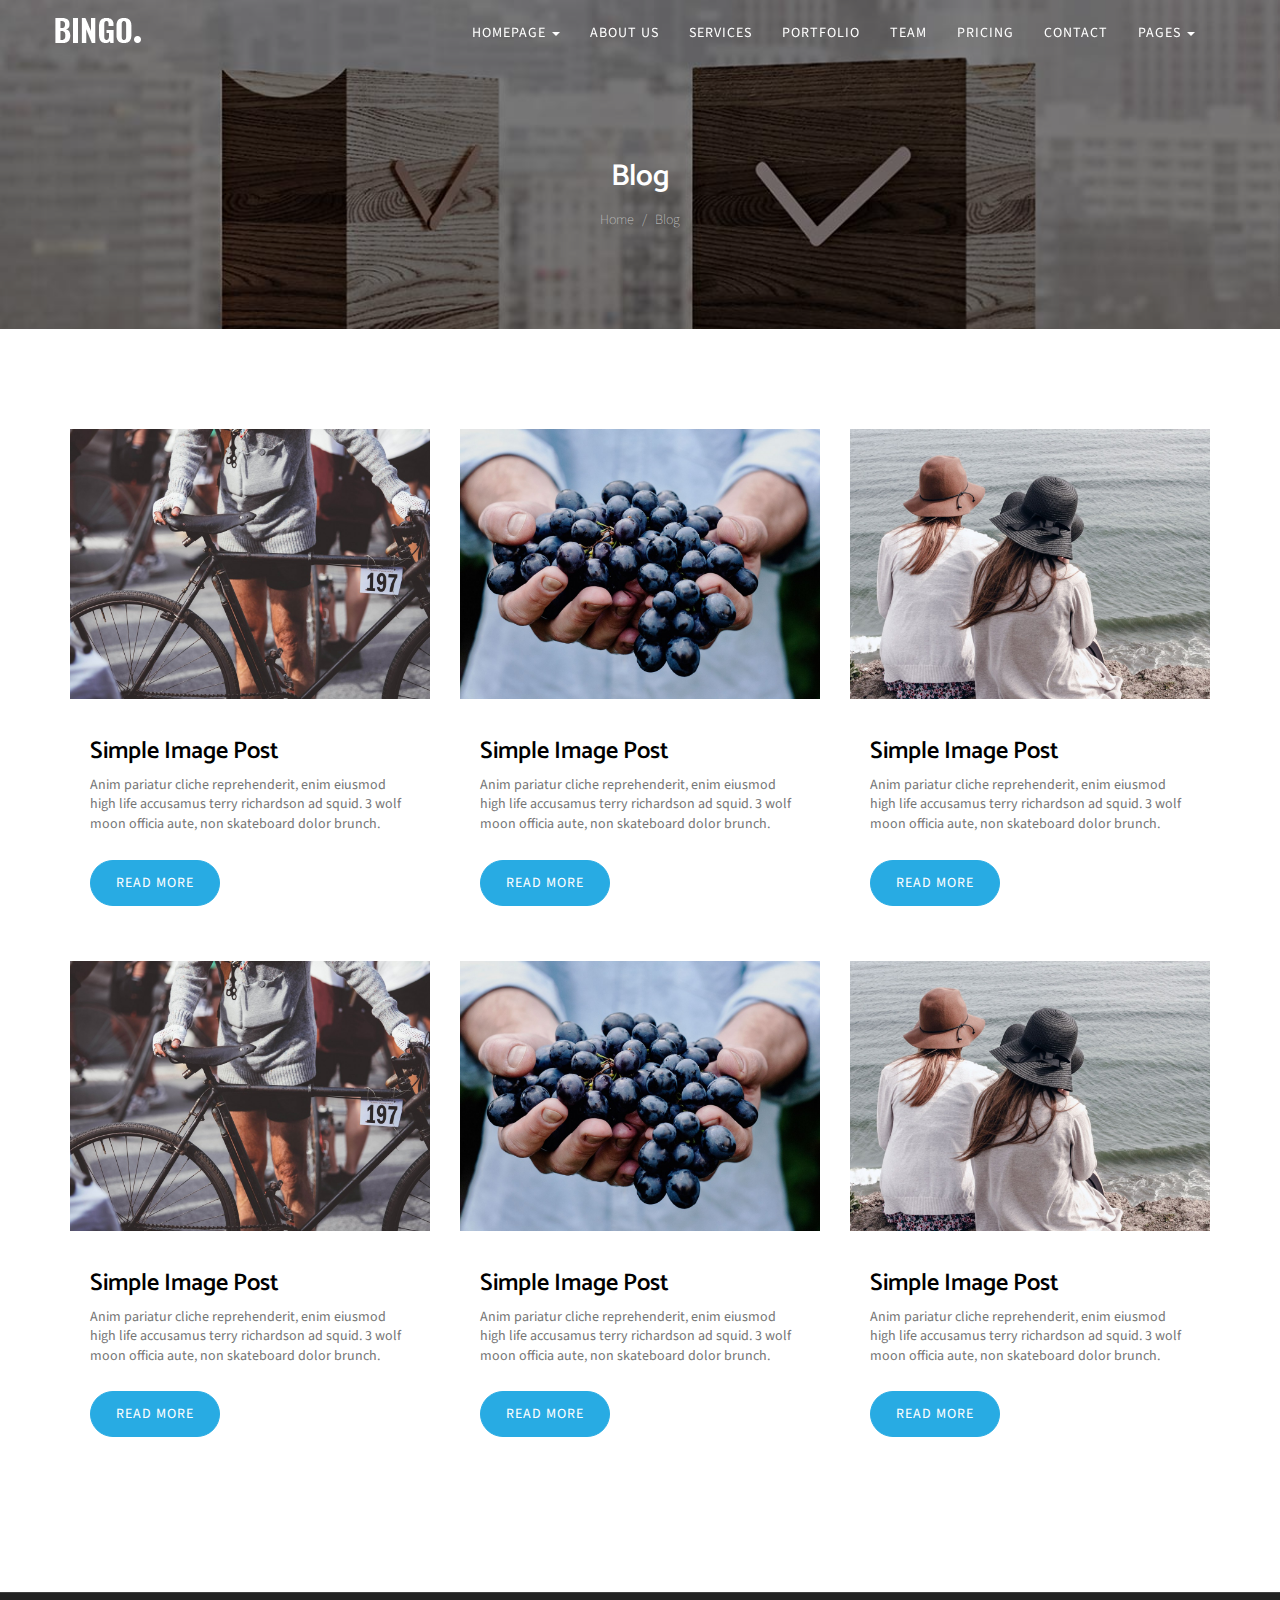
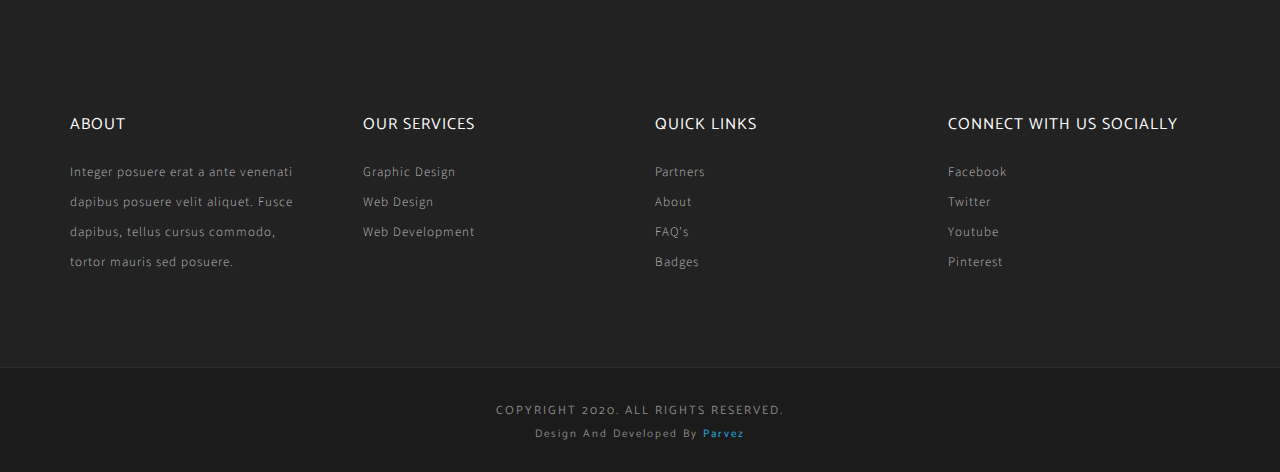
<file: blog.html>
<!DOCTYPE html>
<!--[if lt IE 7]>      <html class="no-js lt-ie9 lt-ie8 lt-ie7"> <![endif]-->
<!--[if IE 7]>         <html class="no-js lt-ie9 lt-ie8"> <![endif]-->
<!--[if IE 8]>         <html class="no-js lt-ie9"> <![endif]-->
<!--[if gt IE 8]><!--> 
<html class="no-js"> <!--<![endif]-->

<!-- Mirrored from demo.themefisher.com/themefisher/bingo/blog.html by HTTrack Website Copier/3.x [XR&CO'2014], Sat, 22 Jun 2019 09:44:58 GMT -->
<head>
  <meta http-equiv="Content-Type" content="text/html; charset=UTF-8">
  <meta name="description" content="Bingo One page parallax responsive HTML Template ">
  
  <meta name="author" content="Themefisher.com">

  <title>Bingo | Responsive Multipurpose Parallax HTML5 Template</title>

<!-- Mobile Specific Meta
  ================================================== -->
  <meta name="viewport" content="width=device-width, initial-scale=1">
  
  <!-- Favicon -->
  <link rel="shortcut icon" type="image/x-icon" href="img/favicon.html" />
  
  <!-- CSS
  ================================================== -->
  <!-- RS5.0 Main Stylesheet -->
  <link rel="stylesheet" type="text/css" href="plugins/revo-slider/css/settings.css">
  <!-- RS5.0 Layers and Navigation Styles -->
  <link rel="stylesheet" type="text/css" href="plugins/revo-slider/css/layers.css">
  <link rel="stylesheet" type="text/css" href="plugins/revo-slider/css/navigation.css">
  <!-- REVOLUTION STYLE SHEETS -->
  <link rel="stylesheet" type="text/css" href="plugins/revo-slider/fonts/pe-icon-7-stroke/css/pe-icon-7-stroke.css">
  <link rel="stylesheet" type="text/css" href="plugins/revo-slider/fonts/font-awesome/css/font-awesome.min.css">
  <link rel="stylesheet" type="text/css" href="plugins/revo-slider/css/settings.css">
  <link rel="stylesheet" type="text/css" href="plugins/revo-slider/css/layers.css">
  <link rel="stylesheet" type="text/css" href="plugins/revo-slider/css/navigation.css"> 
  <!-- Themefisher Icon font -->
  <link rel="stylesheet" href="plugins/themefisher-font/style.css">
  <!-- bootstrap.min css -->
  <link rel="stylesheet" href="plugins/bootstrap/css/bootstrap.min.css">
  <!-- Lightbox.min css -->
  <link rel="stylesheet" href="plugins/lightbox2/dist/css/lightbox.min.css">
  <!-- Slick Carousel -->
  <link rel="stylesheet" href="plugins/slick-carousel/slick/slick.css">
  <link rel="stylesheet" href="plugins/slick-carousel/slick/slick-theme.css">
  <!-- Main Stylesheet -->
  <link rel="stylesheet" href="css/style.css">


  <!-- Colors -->
  <!-- <link rel="stylesheet" type="text/css" href="css/colors/green.css" title="green">
  <link rel="stylesheet" type="text/css" href="css/colors/red.css" title="light-red">
  <link rel="stylesheet" type="text/css" href="css/colors/light-blue.css" title="light-blue">
  <link rel="stylesheet" type="text/css" href="css/colors/yellow.css" title="yellow">
  <link rel="stylesheet" type="text/css" href="css/colors/light-green.css" title="light-green">
  <link rel="stylesheet" type="text/css" href="css/colors/blue.css" title="blue"> -->
  

</head>

<body id="body">

 <!--
  Start Preloader
  ==================================== -->
  <div id="preloader">
    <div class='preloader'>
      <span></span>
      <span></span>
      <span></span>
      <span></span>
      <span></span>
      <span></span>
    </div>
  </div> 
  <!--
  End Preloader
  ==================================== -->


  

<!--
Fixed Navigation
==================================== -->
<header class="navigation navbar navbar-fixed-top">
   <div class="container">
      <div class="navbar-header">
         <!-- responsive nav button -->
         <button type="button" class="navbar-toggle" data-toggle="collapse" data-target=".navbar-collapse">
         <span class="sr-only">Toggle navigation</span>
         <span class="icon-bar"></span>
         <span class="icon-bar"></span>
         <span class="icon-bar"></span>
         </button>
         <!-- /responsive nav button -->
         <!-- logo -->
         <a class="navbar-brand logo" href="index.html">
            <img class="logo-default" src="images/logo.png" alt="logo" />
            <img class="logo-white" src="images/logo-white.png" alt="logo" />
         </a>
         <!-- /logo -->
      </div>
      <!-- main nav -->
      <nav class="collapse navbar-collapse navbar-right">
         <ul id="nav" class="nav navbar-nav menu">
               <li class="dropdown">
                  <a href="#" class="dropdown-toggle" data-toggle="dropdown" role="button" aria-haspopup="true" aria-expanded="false">Homepage <span class="caret"></span></a>
                  <ul class="dropdown-menu">
                     <li><a href="index-slider.html">Homepage</a></li>
                     <li><a href="index.html">Homepage 2</a></li>
                     <li><a href="onepage-slider.html">Onepage</a></li>
                     <li><a href="onepage-text.html">Onepage 2</a></li>
                  </ul>
               </li>
               <li><a href="about.html">About Us</a></li>
               <li><a href="service.html">Services</a></li>
               <li><a href="portfolio.html">Portfolio</a></li>
               <li><a href="team.html">Team</a></li>
               <li><a href="pricing.html">Pricing</a></li>
               <li><a href="contact.html">Contact</a></li>
               <li class="dropdown">
                  <a href="#" class="dropdown-toggle" data-toggle="dropdown" role="button" aria-haspopup="true" aria-expanded="false">Pages <span class="caret"></span></a>
                  <ul class="dropdown-menu">
                     <li><a href="404.html">404 Page</a></li>
                  <li><a href="blog.html">Blog Page</a></li>
                  </ul>
               </li>
            </li>
         </ul>
      </nav>
      <!-- /main nav -->
   </div>
</header>
<!--
End Fixed Navigation
==================================== -->

<section class="single-page-header">
	<div class="container">
		<div class="row">
			<div class="col-md-12">
				<h2>Blog</h2>
				<ol class="breadcrumb header-bradcrumb">
				  <li><a href="index.html">Home</a></li>
				  <li class="active">Blog</li>
				</ol>
			</div>
		</div>
	</div>
</section>

<section class="posts section">
	<div class="container">
		<div class="row">
			<!-- /section title -->
				<!-- single blog post -->
				<article class="col-md-4 col-sm-6 col-xs-12 clearfix " >
					<div class="post-item">
						<div class="media-wrapper">
							<img src="images/blog/post-1.jpg" alt="amazing caves coverimage" class="img-responsive">
						</div>
						
						<div class="content">
							<h3><a href="single-post.html">Simple Image Post</a></h3>
							<p>Anim pariatur cliche reprehenderit, enim eiusmod high life accusamus terry richardson ad squid. 3 wolf moon officia aute, non skateboard dolor brunch.</p>
							<a class="btn btn-main" href="single-post.html">Read more</a>
						</div>
					</div>						
				</article>
				<!-- /single blog post -->
				
				<!-- single blog post -->
				<article class="col-md-4 col-sm-6 col-xs-12 "  >
					<div class="post-item">
						<div class="media-wrapper">
							<img src="images/blog/post-2.jpg" alt="amazing caves coverimage" class="img-responsive">
						</div>
						
						<div class="content">
							<h3><a href="single-post.html">Simple Image Post</a></h3>
							<p>Anim pariatur cliche reprehenderit, enim eiusmod high life accusamus terry richardson ad squid. 3 wolf moon officia aute, non skateboard dolor brunch.</p>
							<a class="btn btn-main" href="single-post.html">Read more</a>
						</div>
					</div>						
				</article>
				<!-- end single blog post -->
				
				<!-- single blog post -->
				<article class="col-md-4 col-sm-6 col-xs-12 "  >
					<div class="post-item">
						<div class="media-wrapper">
							<img src="images/blog/post-3.jpg" alt="amazing caves coverimage" class="img-responsive">
						</div>
						
						<div class="content">
							<h3><a href="single-post.html">Simple Image Post</a></h3>
							<p>Anim pariatur cliche reprehenderit, enim eiusmod high life accusamus terry richardson ad squid. 3 wolf moon officia aute, non skateboard dolor brunch.</p>
							<a class="btn btn-main" href="single-post.html">Read more</a>
						</div>
					</div>						
				</article>
				<!-- /section title -->
				<!-- single blog post -->
				<article class="col-md-4 col-sm-6 col-xs-12 clearfix " >
					<div class="post-item">
						<div class="media-wrapper">
							<img src="images/blog/post-1.jpg" alt="amazing caves coverimage" class="img-responsive">
						</div>
						
						<div class="content">
							<h3><a href="single-post.html">Simple Image Post</a></h3>
							<p>Anim pariatur cliche reprehenderit, enim eiusmod high life accusamus terry richardson ad squid. 3 wolf moon officia aute, non skateboard dolor brunch.</p>
							<a class="btn btn-main" href="single-post.html">Read more</a>
						</div>
					</div>						
				</article>
				<!-- /single blog post -->
				
				<!-- single blog post -->
				<article class="col-md-4 col-sm-6 col-xs-12 "  >
					<div class="post-item">
						<div class="media-wrapper">
							<img src="images/blog/post-2.jpg" alt="amazing caves coverimage" class="img-responsive">
						</div>
						
						<div class="content">
							<h3><a href="single-post.html">Simple Image Post</a></h3>
							<p>Anim pariatur cliche reprehenderit, enim eiusmod high life accusamus terry richardson ad squid. 3 wolf moon officia aute, non skateboard dolor brunch.</p>
							<a class="btn btn-main" href="single-post.html">Read more</a>
						</div>
					</div>						
				</article>
				<!-- end single blog post -->
				
				<!-- single blog post -->
				<article class="col-md-4 col-sm-6 col-xs-12 "  >
					<div class="post-item">
						<div class="media-wrapper">
							<img src="images/blog/post-3.jpg" alt="amazing caves coverimage" class="img-responsive">
						</div>
						
						<div class="content">
							<h3><a href="single-post.html">Simple Image Post</a></h3>
							<p>Anim pariatur cliche reprehenderit, enim eiusmod high life accusamus terry richardson ad squid. 3 wolf moon officia aute, non skateboard dolor brunch.</p>
							<a class="btn btn-main" href="single-post.html">Read more</a>
						</div>
					</div>						
				</article>
		</div>
	</div>
</section>


<footer id="footer" class="bg-one">
  <div class="top-footer">
    <div class="container">
      <div class="row">
        <div class="col-sm-3 col-md-3 col-lg-3">
          <h3>about</h3>
          <p>Integer posuere erat a ante venenati dapibus posuere velit aliquet. Fusce dapibus, tellus cursus commodo, tortor mauris sed posuere.</p>
        </div>
        <!-- End of .col-sm-3 -->

        <div class="col-sm-3 col-md-3 col-lg-3">
          <ul>
            <li><h3>Our Services</h3></li>
            <li><a href="#">Graphic Design</a></li>
            <li><a href="#">Web Design</a></li>
            <li><a href="#">Web Development</a></li>
          </ul>
        </div>
        <!-- End of .col-sm-3 -->

        <div class="col-sm-3 col-md-3 col-lg-3">
          <ul>
            <li><h3>Quick Links</h3></li>
            <li><a href="#">Partners</a></li>
            <li><a href="#">About</a></li>
            <li><a href="#">FAQ’s</a></li>
            <li><a href="#">Badges</a></li>
          </ul>
        </div>
        <!-- End of .col-sm-3 -->

        <div class="col-sm-3 col-md-3 col-lg-3">
          <ul>
            <li><h3>Connect with us Socially</h3></li>
            <li><a href="#">Facebook</a></li>
            <li><a href="#">Twitter</a></li>
            <li><a href="#">Youtube</a></li>
            <li><a href="#">Pinterest</a></li>
          </ul>
        </div>
        <!-- End of .col-sm-3 -->

      </div>
    </div> <!-- end container -->
  </div>
  <div class="footer-bottom">
    <h5>Copyright 2020. All rights reserved.</h5>
    <h6>Design and Developed by <a href="#">Parvez</a></h6>
  </div>
</footer> <!-- end footer -->


    <!-- end Footer Area
    ========================================== -->


    
    <!-- 
    Essential Scripts
    =====================================-->
    
    <!-- Main jQuery -->
    <script src="plugins/jquery/dist/jquery.min.js"></script>
    <!-- Bootstrap 3.7 -->
    <script src="plugins/bootstrap/js/bootstrap.min.js"></script>
    <!-- Parallax -->
    <script src="plugins/parallax/jquery.parallax-1.1.3.js"></script>
    <!-- lightbox -->
    <script src="plugins/lightbox2/dist/js/lightbox.min.js"></script>
    <!-- Owl Carousel -->
    <script src="plugins/slick-carousel/slick/slick.min.js"></script>
    <!-- Portfolio Filtering -->
    <script src="plugins/mixitup/dist/mixitup.min.js"></script>
    <!-- Smooth Scroll js -->
    <script src="plugins/smooth-scroll/dist/js/smooth-scroll.min.js"></script>
    
    <!-- Custom js -->
    <script src="js/script.js"></script>

  </body>
  
<!-- Mirrored from demo.themefisher.com/themefisher/bingo/blog.html by HTTrack Website Copier/3.x [XR&CO'2014], Sat, 22 Jun 2019 09:44:58 GMT -->
</html>
</file>
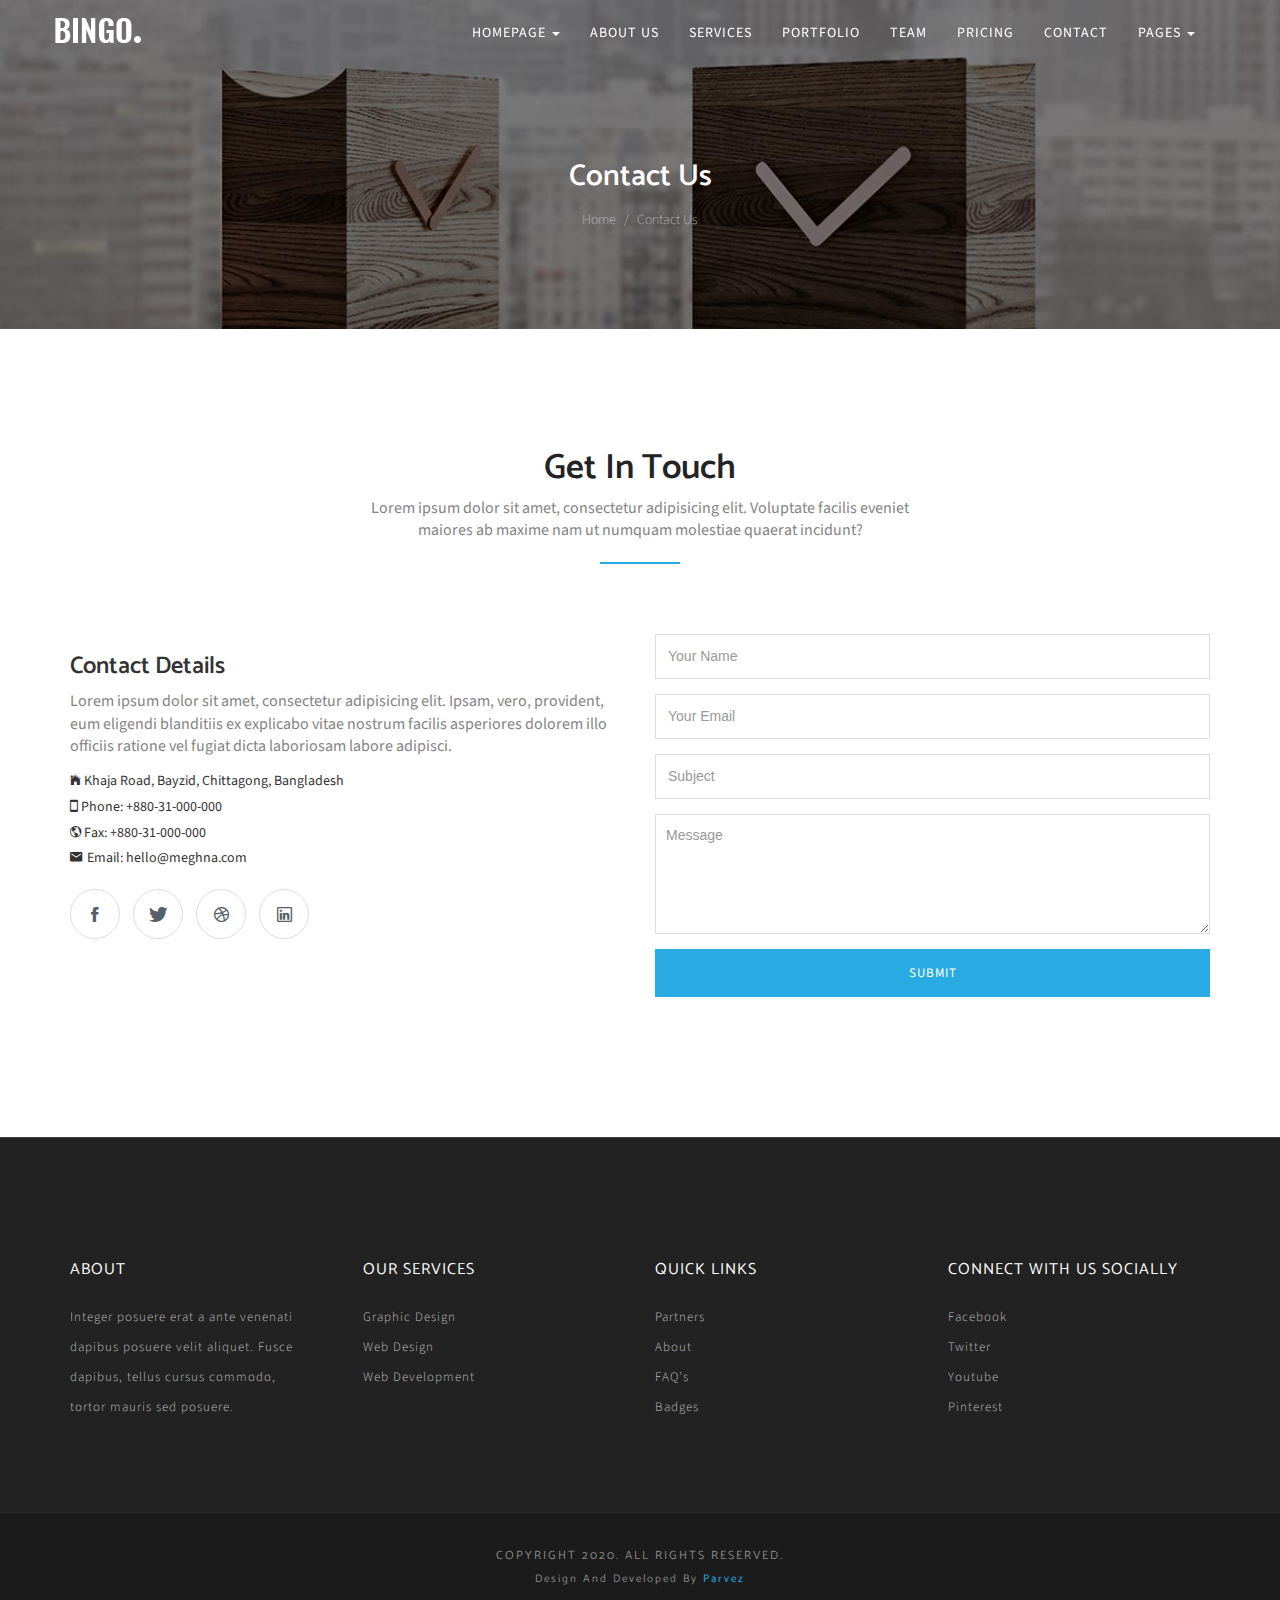
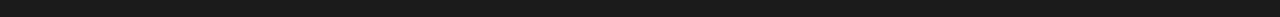
<file: contact.html>
<!DOCTYPE html>
<!--[if lt IE 7]>      <html class="no-js lt-ie9 lt-ie8 lt-ie7"> <![endif]-->
<!--[if IE 7]>         <html class="no-js lt-ie9 lt-ie8"> <![endif]-->
<!--[if IE 8]>         <html class="no-js lt-ie9"> <![endif]-->
<!--[if gt IE 8]><!--> 
<html class="no-js"> <!--<![endif]-->

<!-- Mirrored from demo.themefisher.com/themefisher/bingo/contact.html by HTTrack Website Copier/3.x [XR&CO'2014], Sat, 22 Jun 2019 09:44:58 GMT -->
<head>
  <meta http-equiv="Content-Type" content="text/html; charset=UTF-8">
  <meta name="description" content="Bingo One page parallax responsive HTML Template ">
  
  <meta name="author" content="Themefisher.com">

  <title>Bingo | Responsive Multipurpose Parallax HTML5 Template</title>

<!-- Mobile Specific Meta
  ================================================== -->
  <meta name="viewport" content="width=device-width, initial-scale=1">
  
  <!-- Favicon -->
  <link rel="shortcut icon" type="image/x-icon" href="img/favicon.html" />
  
  <!-- CSS
  ================================================== -->
  <!-- RS5.0 Main Stylesheet -->
  <link rel="stylesheet" type="text/css" href="plugins/revo-slider/css/settings.css">
  <!-- RS5.0 Layers and Navigation Styles -->
  <link rel="stylesheet" type="text/css" href="plugins/revo-slider/css/layers.css">
  <link rel="stylesheet" type="text/css" href="plugins/revo-slider/css/navigation.css">
  <!-- REVOLUTION STYLE SHEETS -->
  <link rel="stylesheet" type="text/css" href="plugins/revo-slider/fonts/pe-icon-7-stroke/css/pe-icon-7-stroke.css">
  <link rel="stylesheet" type="text/css" href="plugins/revo-slider/fonts/font-awesome/css/font-awesome.min.css">
  <link rel="stylesheet" type="text/css" href="plugins/revo-slider/css/settings.css">
  <link rel="stylesheet" type="text/css" href="plugins/revo-slider/css/layers.css">
  <link rel="stylesheet" type="text/css" href="plugins/revo-slider/css/navigation.css"> 
  <!-- Themefisher Icon font -->
  <link rel="stylesheet" href="plugins/themefisher-font/style.css">
  <!-- bootstrap.min css -->
  <link rel="stylesheet" href="plugins/bootstrap/css/bootstrap.min.css">
  <!-- Lightbox.min css -->
  <link rel="stylesheet" href="plugins/lightbox2/dist/css/lightbox.min.css">
  <!-- Slick Carousel -->
  <link rel="stylesheet" href="plugins/slick-carousel/slick/slick.css">
  <link rel="stylesheet" href="plugins/slick-carousel/slick/slick-theme.css">
  <!-- Main Stylesheet -->
  <link rel="stylesheet" href="css/style.css">


  <!-- Colors -->
  <!-- <link rel="stylesheet" type="text/css" href="css/colors/green.css" title="green">
  <link rel="stylesheet" type="text/css" href="css/colors/red.css" title="light-red">
  <link rel="stylesheet" type="text/css" href="css/colors/light-blue.css" title="light-blue">
  <link rel="stylesheet" type="text/css" href="css/colors/yellow.css" title="yellow">
  <link rel="stylesheet" type="text/css" href="css/colors/light-green.css" title="light-green">
  <link rel="stylesheet" type="text/css" href="css/colors/blue.css" title="blue"> -->
  

</head>

<body id="body">

 <!--
  Start Preloader
  ==================================== -->
  <div id="preloader">
    <div class='preloader'>
      <span></span>
      <span></span>
      <span></span>
      <span></span>
      <span></span>
      <span></span>
    </div>
  </div> 
  <!--
  End Preloader
  ==================================== -->


  

<!--
Fixed Navigation
==================================== -->
<header class="navigation navbar navbar-fixed-top">
   <div class="container">
      <div class="navbar-header">
         <!-- responsive nav button -->
         <button type="button" class="navbar-toggle" data-toggle="collapse" data-target=".navbar-collapse">
         <span class="sr-only">Toggle navigation</span>
         <span class="icon-bar"></span>
         <span class="icon-bar"></span>
         <span class="icon-bar"></span>
         </button>
         <!-- /responsive nav button -->
         <!-- logo -->
         <a class="navbar-brand logo" href="index.html">
            <img class="logo-default" src="images/logo.png" alt="logo" />
            <img class="logo-white" src="images/logo-white.png" alt="logo" />
         </a>
         <!-- /logo -->
      </div>
      <!-- main nav -->
      <nav class="collapse navbar-collapse navbar-right">
         <ul id="nav" class="nav navbar-nav menu">
               <li class="dropdown">
                  <a href="#" class="dropdown-toggle" data-toggle="dropdown" role="button" aria-haspopup="true" aria-expanded="false">Homepage <span class="caret"></span></a>
                  <ul class="dropdown-menu">
                     <li><a href="index-slider.html">Homepage</a></li>
                     <li><a href="index.html">Homepage 2</a></li>
                     <li><a href="onepage-slider.html">Onepage</a></li>
                     <li><a href="onepage-text.html">Onepage 2</a></li>
                  </ul>
               </li>
               <li><a href="about.html">About Us</a></li>
               <li><a href="service.html">Services</a></li>
               <li><a href="portfolio.html">Portfolio</a></li>
               <li><a href="team.html">Team</a></li>
               <li><a href="pricing.html">Pricing</a></li>
               <li><a href="contact.html">Contact</a></li>
               <li class="dropdown">
                  <a href="#" class="dropdown-toggle" data-toggle="dropdown" role="button" aria-haspopup="true" aria-expanded="false">Pages <span class="caret"></span></a>
                  <ul class="dropdown-menu">
                     <li><a href="404.html">404 Page</a></li>
                  <li><a href="blog.html">Blog Page</a></li>
                  </ul>
               </li>
            </li>
         </ul>
      </nav>
      <!-- /main nav -->
   </div>
</header>
<!--
End Fixed Navigation
==================================== -->

<section class="single-page-header">
	<div class="container">
		<div class="row">
			<div class="col-md-12">
				<h2>Contact Us</h2>
				<ol class="breadcrumb header-bradcrumb">
				  <li><a href="index.html">Home</a></li>
				  <li class="active">Contact Us</li>
				</ol>
			</div>
		</div>
	</div>
</section>

<!-- Srart Contact Us
		=========================================== -->		
	<section class="contact-us" id="contact">
		<div class="container">
			<div class="row">
				
				<!-- section title -->
				<div class="title text-center" >
					<h2>Get In Touch</h2>
					<p>Lorem ipsum dolor sit amet, consectetur adipisicing elit. Voluptate facilis eveniet maiores ab maxime nam ut numquam molestiae quaerat incidunt?</p>
					<div class="border"></div>
				</div>
				<!-- /section title -->
				
				<!-- Contact Details -->
				<div class="contact-details col-md-6 " >
					<h3>Contact Details</h3>
					<p>Lorem ipsum dolor sit amet, consectetur adipisicing elit. Ipsam, vero, provident, eum eligendi blanditiis ex explicabo vitae nostrum facilis asperiores dolorem illo officiis ratione vel fugiat dicta laboriosam labore adipisci.</p>
					<ul class="contact-short-info" >
						<li>
							<i class="tf-ion-ios-home"></i>
							<span>Khaja Road, Bayzid, Chittagong, Bangladesh</span>
						</li>
						<li>
							<i class="tf-ion-android-phone-portrait"></i>
							<span>Phone: +880-31-000-000</span>
						</li>
						<li>
							<i class="tf-ion-android-globe"></i>
							<span>Fax: +880-31-000-000</span>
						</li>
						<li>
							<i class="tf-ion-android-mail"></i>
							<span>Email: hello@meghna.com</span>
						</li>
					</ul>
					<!-- Footer Social Links -->
					<div class="social-icon">
						<ul>
							<li><a href="#"><i class="tf-ion-social-facebook"></i></a></li>
							<li><a href="#"><i class="tf-ion-social-twitter"></i></a></li>
							<li><a href="#"><i class="tf-ion-social-dribbble-outline"></i></a></li>
							<li><a href="#"><i class="tf-ion-social-linkedin-outline"></i></a></li>
						</ul>
					</div>
					<!--/. End Footer Social Links -->
				</div>
				<!-- / End Contact Details -->
					
				<!-- Contact Form -->
				<div class="contact-form col-md-6 " >
					<form id="contact-form" method="post" action="http://demo.themefisher.com/themefisher/bingo/sendmail.php" role="form">
					
						<div class="form-group">
							<input type="text" placeholder="Your Name" class="form-control" name="name" id="name">
						</div>
						
						<div class="form-group">
							<input type="email" placeholder="Your Email" class="form-control" name="email" id="email">
						</div>
						
						<div class="form-group">
							<input type="text" placeholder="Subject" class="form-control" name="subject" id="subject">
						</div>
						
						<div class="form-group">
							<textarea rows="6" placeholder="Message" class="form-control" name="message" id="message"></textarea>	
						</div>
						
						<div id="mail-success" class="success">
							Thank you. The Mailman is on His Way :)
						</div>
						
						<div id="mail-fail" class="error">
							Sorry, don't know what happened. Try later :(
						</div>
						
						<div id="cf-submit">
							<input type="submit" id="contact-submit" class="btn btn-transparent" value="Submit">
						</div>						
						
					</form>
				</div>
				<!-- ./End Contact Form -->
			
			</div> <!-- end row -->
		</div> <!-- end container -->
	</section> <!-- end section -->

<footer id="footer" class="bg-one">
  <div class="top-footer">
    <div class="container">
      <div class="row">
        <div class="col-sm-3 col-md-3 col-lg-3">
          <h3>about</h3>
          <p>Integer posuere erat a ante venenati dapibus posuere velit aliquet. Fusce dapibus, tellus cursus commodo, tortor mauris sed posuere.</p>
        </div>
        <!-- End of .col-sm-3 -->

        <div class="col-sm-3 col-md-3 col-lg-3">
          <ul>
            <li><h3>Our Services</h3></li>
            <li><a href="#">Graphic Design</a></li>
            <li><a href="#">Web Design</a></li>
            <li><a href="#">Web Development</a></li>
          </ul>
        </div>
        <!-- End of .col-sm-3 -->

        <div class="col-sm-3 col-md-3 col-lg-3">
          <ul>
            <li><h3>Quick Links</h3></li>
            <li><a href="#">Partners</a></li>
            <li><a href="#">About</a></li>
            <li><a href="#">FAQ’s</a></li>
            <li><a href="#">Badges</a></li>
          </ul>
        </div>
        <!-- End of .col-sm-3 -->

        <div class="col-sm-3 col-md-3 col-lg-3">
          <ul>
            <li><h3>Connect with us Socially</h3></li>
            <li><a href="#">Facebook</a></li>
            <li><a href="#">Twitter</a></li>
            <li><a href="#">Youtube</a></li>
            <li><a href="#">Pinterest</a></li>
          </ul>
        </div>
        <!-- End of .col-sm-3 -->

      </div>
    </div> <!-- end container -->
  </div>
  <div class="footer-bottom">
    <h5>Copyright 2020. All rights reserved.</h5>
    <h6>Design and Developed by <a href="#">Parvez</a></h6>
  </div>
</footer> <!-- end footer -->


    <!-- end Footer Area
    ========================================== -->


    
    <!-- 
    Essential Scripts
    =====================================-->
    
    <!-- Main jQuery -->
    <script src="plugins/jquery/dist/jquery.min.js"></script>
    <!-- Bootstrap 3.7 -->
    <script src="plugins/bootstrap/js/bootstrap.min.js"></script>
    <!-- Parallax -->
    <script src="plugins/parallax/jquery.parallax-1.1.3.js"></script>
    <!-- lightbox -->
    <script src="plugins/lightbox2/dist/js/lightbox.min.js"></script>
    <!-- Owl Carousel -->
    <script src="plugins/slick-carousel/slick/slick.min.js"></script>
    <!-- Portfolio Filtering -->
    <script src="plugins/mixitup/dist/mixitup.min.js"></script>
    <!-- Smooth Scroll js -->
    <script src="plugins/smooth-scroll/dist/js/smooth-scroll.min.js"></script>
    
    <!-- Custom js -->
    <script src="js/script.js"></script>

  </body>
  
<!-- Mirrored from demo.themefisher.com/themefisher/bingo/contact.html by HTTrack Website Copier/3.x [XR&CO'2014], Sat, 22 Jun 2019 09:44:58 GMT -->
</html>
</file>
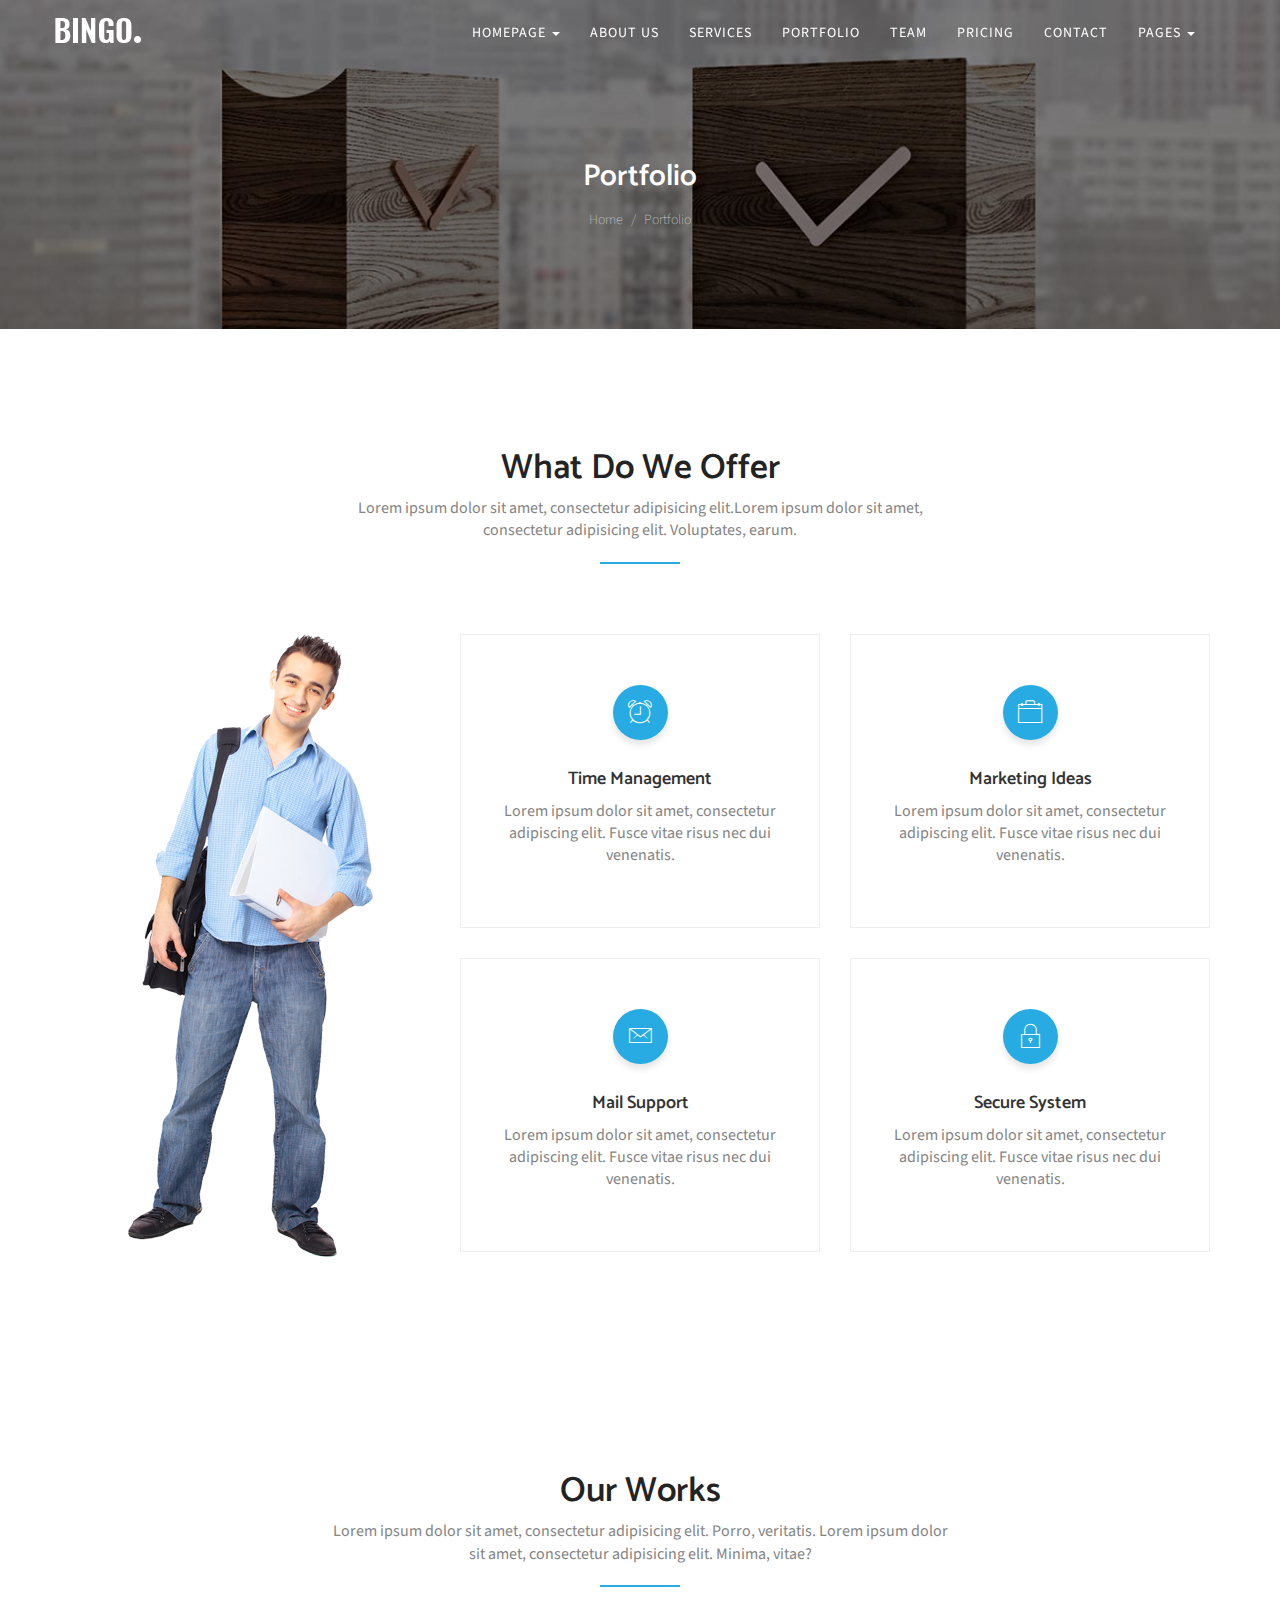
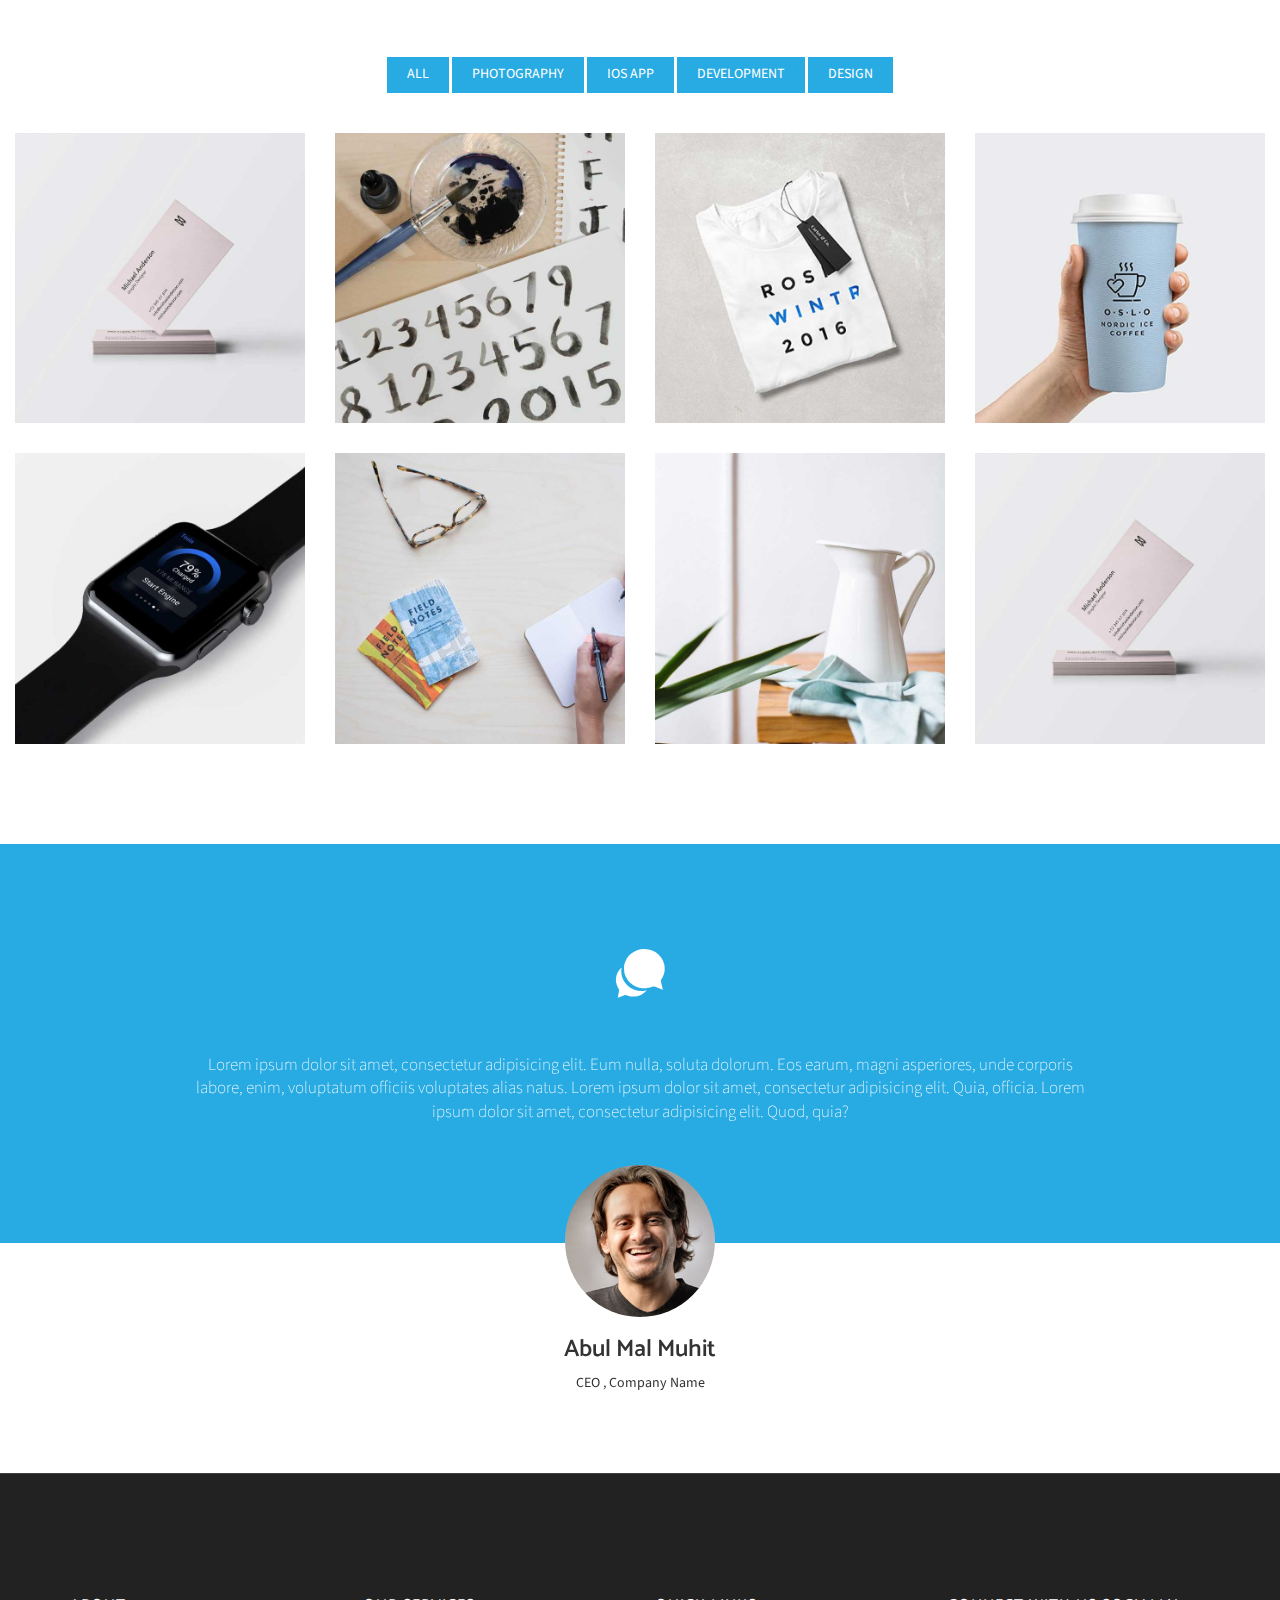
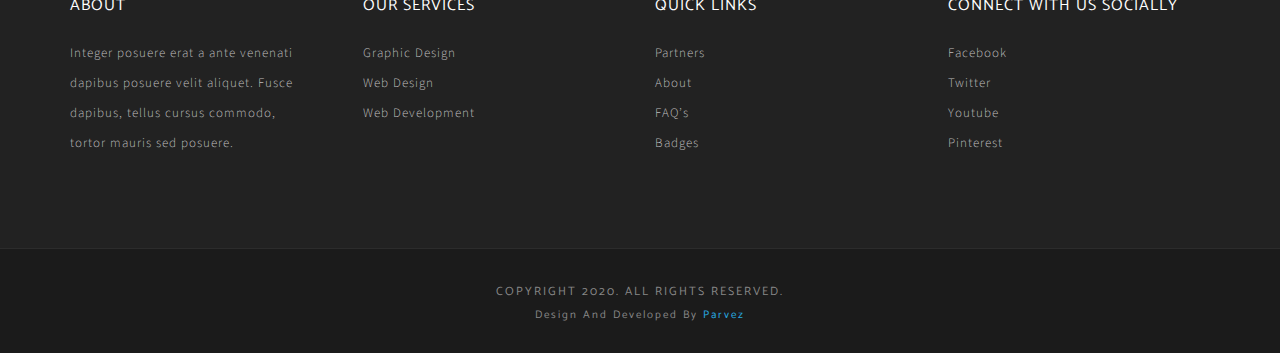
<file: portfolio.html>
<!DOCTYPE html>
<!--[if lt IE 7]>      <html class="no-js lt-ie9 lt-ie8 lt-ie7"> <![endif]-->
<!--[if IE 7]>         <html class="no-js lt-ie9 lt-ie8"> <![endif]-->
<!--[if IE 8]>         <html class="no-js lt-ie9"> <![endif]-->
<!--[if gt IE 8]><!--> 
<html class="no-js"> <!--<![endif]-->

<!-- Mirrored from demo.themefisher.com/themefisher/bingo/portfolio.html by HTTrack Website Copier/3.x [XR&CO'2014], Sat, 22 Jun 2019 09:44:58 GMT -->
<head>
  <meta http-equiv="Content-Type" content="text/html; charset=UTF-8">
  <meta name="description" content="Bingo One page parallax responsive HTML Template ">
  
  <meta name="author" content="Themefisher.com">

  <title>Bingo | Responsive Multipurpose Parallax HTML5 Template</title>

<!-- Mobile Specific Meta
  ================================================== -->
  <meta name="viewport" content="width=device-width, initial-scale=1">
  
  <!-- Favicon -->
  <link rel="shortcut icon" type="image/x-icon" href="img/favicon.html" />
  
  <!-- CSS
  ================================================== -->
  <!-- RS5.0 Main Stylesheet -->
  <link rel="stylesheet" type="text/css" href="plugins/revo-slider/css/settings.css">
  <!-- RS5.0 Layers and Navigation Styles -->
  <link rel="stylesheet" type="text/css" href="plugins/revo-slider/css/layers.css">
  <link rel="stylesheet" type="text/css" href="plugins/revo-slider/css/navigation.css">
  <!-- REVOLUTION STYLE SHEETS -->
  <link rel="stylesheet" type="text/css" href="plugins/revo-slider/fonts/pe-icon-7-stroke/css/pe-icon-7-stroke.css">
  <link rel="stylesheet" type="text/css" href="plugins/revo-slider/fonts/font-awesome/css/font-awesome.min.css">
  <link rel="stylesheet" type="text/css" href="plugins/revo-slider/css/settings.css">
  <link rel="stylesheet" type="text/css" href="plugins/revo-slider/css/layers.css">
  <link rel="stylesheet" type="text/css" href="plugins/revo-slider/css/navigation.css"> 
  <!-- Themefisher Icon font -->
  <link rel="stylesheet" href="plugins/themefisher-font/style.css">
  <!-- bootstrap.min css -->
  <link rel="stylesheet" href="plugins/bootstrap/css/bootstrap.min.css">
  <!-- Lightbox.min css -->
  <link rel="stylesheet" href="plugins/lightbox2/dist/css/lightbox.min.css">
  <!-- Slick Carousel -->
  <link rel="stylesheet" href="plugins/slick-carousel/slick/slick.css">
  <link rel="stylesheet" href="plugins/slick-carousel/slick/slick-theme.css">
  <!-- Main Stylesheet -->
  <link rel="stylesheet" href="css/style.css">


  <!-- Colors -->
  <!-- <link rel="stylesheet" type="text/css" href="css/colors/green.css" title="green">
  <link rel="stylesheet" type="text/css" href="css/colors/red.css" title="light-red">
  <link rel="stylesheet" type="text/css" href="css/colors/light-blue.css" title="light-blue">
  <link rel="stylesheet" type="text/css" href="css/colors/yellow.css" title="yellow">
  <link rel="stylesheet" type="text/css" href="css/colors/light-green.css" title="light-green">
  <link rel="stylesheet" type="text/css" href="css/colors/blue.css" title="blue"> -->
  

</head>

<body id="body">

 <!--
  Start Preloader
  ==================================== -->
  <div id="preloader">
    <div class='preloader'>
      <span></span>
      <span></span>
      <span></span>
      <span></span>
      <span></span>
      <span></span>
    </div>
  </div> 
  <!--
  End Preloader
  ==================================== -->


  

<!--
Fixed Navigation
==================================== -->
<header class="navigation navbar navbar-fixed-top">
   <div class="container">
      <div class="navbar-header">
         <!-- responsive nav button -->
         <button type="button" class="navbar-toggle" data-toggle="collapse" data-target=".navbar-collapse">
         <span class="sr-only">Toggle navigation</span>
         <span class="icon-bar"></span>
         <span class="icon-bar"></span>
         <span class="icon-bar"></span>
         </button>
         <!-- /responsive nav button -->
         <!-- logo -->
         <a class="navbar-brand logo" href="index.html">
            <img class="logo-default" src="images/logo.png" alt="logo" />
            <img class="logo-white" src="images/logo-white.png" alt="logo" />
         </a>
         <!-- /logo -->
      </div>
      <!-- main nav -->
      <nav class="collapse navbar-collapse navbar-right">
         <ul id="nav" class="nav navbar-nav menu">
               <li class="dropdown">
                  <a href="#" class="dropdown-toggle" data-toggle="dropdown" role="button" aria-haspopup="true" aria-expanded="false">Homepage <span class="caret"></span></a>
                  <ul class="dropdown-menu">
                     <li><a href="index-slider.html">Homepage</a></li>
                     <li><a href="index.html">Homepage 2</a></li>
                     <li><a href="onepage-slider.html">Onepage</a></li>
                     <li><a href="onepage-text.html">Onepage 2</a></li>
                  </ul>
               </li>
               <li><a href="about.html">About Us</a></li>
               <li><a href="service.html">Services</a></li>
               <li><a href="portfolio.html">Portfolio</a></li>
               <li><a href="team.html">Team</a></li>
               <li><a href="pricing.html">Pricing</a></li>
               <li><a href="contact.html">Contact</a></li>
               <li class="dropdown">
                  <a href="#" class="dropdown-toggle" data-toggle="dropdown" role="button" aria-haspopup="true" aria-expanded="false">Pages <span class="caret"></span></a>
                  <ul class="dropdown-menu">
                     <li><a href="404.html">404 Page</a></li>
                  <li><a href="blog.html">Blog Page</a></li>
                  </ul>
               </li>
            </li>
         </ul>
      </nav>
      <!-- /main nav -->
   </div>
</header>
<!--
End Fixed Navigation
==================================== -->

<section class="single-page-header">
	<div class="container">
		<div class="row">
			<div class="col-md-12">
				<h2>Portfolio</h2>
				<ol class="breadcrumb header-bradcrumb">
				  <li><a href="index.html">Home</a></li>
				  <li class="active">Portfolio</li>
				</ol>
			</div>
		</div>
	</div>
</section>

<!--
Start About Section
==================================== -->
<section class="service-2 section">
  <div class="container">
    <div class="row">

      <!-- section title -->
      <div class="title text-center"  >
        <h2>What Do We Offer</h2>
        <p>Lorem ipsum dolor sit amet, consectetur adipisicing elit.Lorem ipsum dolor sit amet, consectetur adipisicing elit. Voluptates, earum. </p>
        <div class="border"></div>
      </div>
      <!-- /section title -->

      <div class="col-md-4 text-center">
        <img src="images/about/member.jpg" class="inline-block" alt="">
      </div>
      <div class="col-md-8">
        <div class="row text-center">
          <div class="col-md-6 col-sm-6 col-xs-12">
            <div class="service-item">
              <i class="tf-ion-ios-alarm-outline"></i>
              <h4>Time Management</h4>
              <p>Lorem ipsum dolor sit amet, consectetur adipiscing elit. Fusce vitae risus nec dui venenatis.</p>
            </div>
          </div><!-- END COL -->
          <div class="col-md-6 col-sm-6 col-xs-12">
            <div class="service-item">
              <i class="tf-ion-ios-briefcase-outline"></i>
              <h4>Marketing Ideas</h4>
              <p>Lorem ipsum dolor sit amet, consectetur adipiscing elit. Fusce vitae risus nec dui venenatis.</p>
            </div>
          </div><!-- END COL -->
          <div class="col-md-6 col-sm-6 col-xs-12">
            <div class="service-item">
              <i class="tf-ion-ios-email-outline"></i>
              <h4>Mail Support</h4>
              <p>Lorem ipsum dolor sit amet, consectetur adipiscing elit. Fusce vitae risus nec dui venenatis.</p>
            </div>
          </div><!-- END COL -->
          <div class="col-md-6 col-sm-6 col-xs-12">
            <div class="service-item">
              <i class="tf-ion-ios-locked-outline"></i>
              <h4>Secure System</h4>
              <p>Lorem ipsum dolor sit amet, consectetur adipiscing elit. Fusce vitae risus nec dui venenatis.</p>
            </div>
          </div><!-- END COL -->
        </div>
      </div>
    </div>    <!-- End row -->
  </div>    <!-- End container -->
</section>   <!-- End section -->

<!-- Start Portfolio Section
		=========================================== -->
		
		<section class="portfolio section-sm" id="portfolio">
			<div class="container-fluid">
				<div class="row " >
					<div class="col-lg-12">
					
						<!-- section title -->
						<div class="title text-center">
							<h2>Our Works</h2>
							<p>Lorem ipsum dolor sit amet, consectetur adipisicing elit. Porro, veritatis. Lorem ipsum dolor sit amet, consectetur adipisicing elit. Minima, vitae? </p>
							<div class="border"></div>
						</div>
						<!-- /section title -->

						<div class="portfolio-filter">
							<button type="button" data-filter="all">All</button>
							<button type="button" data-filter=".photography">Photography</button>
							<button type="button" data-filter=".ios">IOS App</button>
							<button type="button" data-filter=".development">Development</button>
							<button type="button" data-filter=".design">Design</button>
						</div>

						

					
						<div class="portfolio-items-wrapper">
							<div class="row">
								<div class="col-md-3 col-sm-6 col-xs-6 mix design" >
							    	<div class="portfolio-block">
							    		<img class="img-responsive" src="images/portfolio/portfolio-1.jpg" alt="">
							    		<div class="caption">
							    			<a class="search-icon" href="images/portfolio/portfolio-1.jpg" data-lightbox="image-1">
							    				<i class="tf-ion-ios-search-strong"></i>
								    		</a>
							    			<h4><a href="#">AirBnB Postcard</a></h4>
							    		</div>
							    	</div>
							    </div>
							    <div class="col-md-3 col-sm-6 col-xs-6 mix design ios" >
							    	<div class="portfolio-block">
								    	<img class="img-responsive" src="images/portfolio/portfolio-2.jpg" alt="">
							    		<div class="caption">
							    			<a class="search-icon" href="images/portfolio/portfolio-1.jpg" data-lightbox="image-1">
							    				<i class="tf-ion-ios-search-strong"></i>
								    		</a>
							    			<h4><a href="#">AirBnB Postcard</a></h4>
							    		</div>
							    	</div>
							    </div>
							    <div class="col-md-3 col-sm-6 col-xs-6 mix photography development" >
							    	<div class="portfolio-block">
								    	<img class="img-responsive" src="images/portfolio/portfolio-3.jpg" alt="">
							    		<div class="caption">
							    			<a class="search-icon" href="images/portfolio/portfolio-1.jpg" data-lightbox="image-1">
							    				<i class="tf-ion-ios-search-strong"></i>
								    		</a>
							    			<h4><a href="#">AirBnB Postcard</a></h4>
							    		</div>
							    	</div>
							    </div>
							    <div class="col-md-3 col-sm-6 col-xs-6 mix photography ios" >
							    	<div class="portfolio-block">
								    	<img class="img-responsive" src="images/portfolio/portfolio-4.jpg" alt="">
							    		<div class="caption">
							    			<a class="search-icon" href="images/portfolio/portfolio-1.jpg" data-lightbox="image-1">
							    				<i class="tf-ion-ios-search-strong"></i>
								    		</a>
							    			<h4><a href="#">AirBnB Postcard</a></h4>
							    		</div>
							    	</div>
							    </div>
							    <div class="col-md-3 col-sm-6 col-xs-6 mix design">
							    	<div class="portfolio-block">
								    	<img class="img-responsive" src="images/portfolio/portfolio-5.jpg" alt="">
							    		<div class="caption">
							    			<a class="search-icon" href="images/portfolio/portfolio-1.jpg" data-lightbox="image-1">
							    				<i class="tf-ion-ios-search-strong"></i>
								    		</a>
							    			<h4><a href="#">AirBnB Postcard</a></h4>
							    		</div>
							    	</div>
							    </div>
							    <div class="col-md-3 col-sm-6 col-xs-6 mix design development">
							    	<div class="portfolio-block">
								    	<img class="img-responsive" src="images/portfolio/portfolio-6.jpg" alt="">
							    		<div class="caption">
							    			<a class="search-icon" href="images/portfolio/portfolio-1.jpg" data-lightbox="image-1">
							    				<i class="tf-ion-ios-search-strong"></i>
								    		</a>
							    			<h4><a href="#">AirBnB Postcard</a></h4>
							    		</div>
							    	</div>
							    </div>
							    <div class="col-md-3 col-sm-6 col-xs-6 mix photography">
							    	<div class="portfolio-block">
								    	<img class="img-responsive" src="images/portfolio/portfolio-7.jpg" alt="">
							    		<div class="caption">
							    			<a class="search-icon" href="images/portfolio/portfolio-1.jpg" data-lightbox="image-1">
							    				<i class="tf-ion-ios-search-strong"></i>
								    		</a>
							    			<h4><a href="#">AirBnB Postcard</a></h4>
							    		</div>
							    	</div>
							    </div>
							    <div class="col-md-3 col-sm-6 col-xs-6 mix design development">
							    	<div class="portfolio-block">
								    	<img class="img-responsive" src="images/portfolio/portfolio-1.jpg" alt="">
							    		<div class="caption">
							    			<a class="search-icon" href="images/portfolio/portfolio-1.jpg" data-lightbox="image-1">
							    				<i class="tf-ion-ios-search-strong"></i>
								    		</a>
							    			<h4><a href="#">AirBnB Postcard</a></h4>
							    		</div>
							    	</div>
							    </div>
							</div>
						</div>
						
					</div> <!-- /end col-lg-12 -->
				</div> <!-- end row -->
			</div>	<!-- end container -->
		</section>   <!-- End section -->

<!-- Start Testimonial
=========================================== -->
		
	<section class="testimonial section" id="testimonial">
		<div class="container">
			<div class="row">				
				<div class="col-lg-12">
					<!-- testimonial wrapper -->
					<div class="testimonial-slider">
						<!-- testimonial single -->
						<div class="item text-center">
							<i class="tf-ion-chatbubbles"></i>
							<!-- client info -->
							<div class="client-details">
								<p>Lorem ipsum dolor sit amet, consectetur adipisicing elit. Eum nulla, soluta dolorum. Eos earum, magni asperiores, unde corporis labore, enim, voluptatum officiis voluptates alias natus. Lorem ipsum dolor sit amet, consectetur adipisicing elit. Quia, officia. Lorem ipsum dolor sit amet, consectetur adipisicing elit. Quod, quia?</p>
							</div>
							<!-- /client info -->
							<!-- client photo -->
							<div class="client-thumb">
								<img src="images/client-logo/clients-1.jpg" class="img-responsive" alt="">
							</div>
							<div class="client-meta">
								<h3>Abul Mal Muhit</h3>
								<span>CEO , Company Name</span>
							</div>
							<!-- /client photo -->
						</div>
						<!-- /testimonial single -->
				
						<!-- testimonial single -->
						<div class="item text-center">
							<i class="tf-ion-chatbubbles"></i>
							<!-- client info -->
							<div class="client-details">
								<p>Lorem ipsum dolor sit amet, consectetur adipisicing elit. Eum nulla, soluta dolorum. Eos earum, magni asperiores, unde corporis labore, enim, voluptatum officiis voluptates alias natus. Lorem ipsum dolor sit amet, consectetur adipisicing elit. Quia, officia. Lorem ipsum dolor sit amet, consectetur adipisicing elit. Quod, quia?</p>
							</div>
							<!-- /client info -->
							<!-- client photo -->
							<div class="client-thumb">
								<img src="images/client-logo/clients-1.jpg" class="img-responsive" alt="">
							</div>
							<div class="client-meta">
								<h3>Abul Mal Muhit</h3>
								<span>CEO , Company Name</span>
							</div>
							<!-- /client photo -->
						</div>
						<!-- /testimonial single -->
					
						<!-- testimonial single -->
						<div class="item text-center">
							<i class="tf-ion-chatbubbles"></i>
							<!-- client info -->
							<div class="client-details">
								<p>Lorem ipsum dolor sit amet, consectetur adipisicing elit. Eum nulla, soluta dolorum. Eos earum, magni asperiores, unde corporis labore, enim, voluptatum officiis voluptates alias natus. Lorem ipsum dolor sit amet, consectetur adipisicing elit. Quia, officia. Lorem ipsum dolor sit amet, consectetur adipisicing elit. Quod, quia?</p>
							</div>
							<!-- /client info -->
							<!-- client photo -->
							<div class="client-thumb">
								<img src="images/client-logo/clients-1.jpg" class="img-responsive" alt="">
							</div>
							<div class="client-meta">
								<h3>Abul Mal Muhit</h3>
								<span>CEO , Company Name</span>
							</div>
							<!-- /client photo -->
						</div>
						<!-- /testimonial single -->
					</div>
				</div> 		<!-- end col lg 12 -->
			</div>	    <!-- End row -->
		</div>       <!-- End container -->
	</section>    <!-- End Section -->

<footer id="footer" class="bg-one">
  <div class="top-footer">
    <div class="container">
      <div class="row">
        <div class="col-sm-3 col-md-3 col-lg-3">
          <h3>about</h3>
          <p>Integer posuere erat a ante venenati dapibus posuere velit aliquet. Fusce dapibus, tellus cursus commodo, tortor mauris sed posuere.</p>
        </div>
        <!-- End of .col-sm-3 -->

        <div class="col-sm-3 col-md-3 col-lg-3">
          <ul>
            <li><h3>Our Services</h3></li>
            <li><a href="#">Graphic Design</a></li>
            <li><a href="#">Web Design</a></li>
            <li><a href="#">Web Development</a></li>
          </ul>
        </div>
        <!-- End of .col-sm-3 -->

        <div class="col-sm-3 col-md-3 col-lg-3">
          <ul>
            <li><h3>Quick Links</h3></li>
            <li><a href="#">Partners</a></li>
            <li><a href="#">About</a></li>
            <li><a href="#">FAQ’s</a></li>
            <li><a href="#">Badges</a></li>
          </ul>
        </div>
        <!-- End of .col-sm-3 -->

        <div class="col-sm-3 col-md-3 col-lg-3">
          <ul>
            <li><h3>Connect with us Socially</h3></li>
            <li><a href="#">Facebook</a></li>
            <li><a href="#">Twitter</a></li>
            <li><a href="#">Youtube</a></li>
            <li><a href="#">Pinterest</a></li>
          </ul>
        </div>
        <!-- End of .col-sm-3 -->

      </div>
    </div> <!-- end container -->
  </div>
  <div class="footer-bottom">
    <h5>Copyright 2020. All rights reserved.</h5>
    <h6>Design and Developed by <a href="#">Parvez</a></h6>
  </div>
</footer> <!-- end footer -->


    <!-- end Footer Area
    ========================================== -->


    
    <!-- 
    Essential Scripts
    =====================================-->
    
    <!-- Main jQuery -->
    <script src="plugins/jquery/dist/jquery.min.js"></script>
    <!-- Bootstrap 3.7 -->
    <script src="plugins/bootstrap/js/bootstrap.min.js"></script>
    <!-- Parallax -->
    <script src="plugins/parallax/jquery.parallax-1.1.3.js"></script>
    <!-- lightbox -->
    <script src="plugins/lightbox2/dist/js/lightbox.min.js"></script>
    <!-- Owl Carousel -->
    <script src="plugins/slick-carousel/slick/slick.min.js"></script>
    <!-- Portfolio Filtering -->
    <script src="plugins/mixitup/dist/mixitup.min.js"></script>
    <!-- Smooth Scroll js -->
    <script src="plugins/smooth-scroll/dist/js/smooth-scroll.min.js"></script>
    
    <!-- Custom js -->
    <script src="js/script.js"></script>

  </body>
  
<!-- Mirrored from demo.themefisher.com/themefisher/bingo/portfolio.html by HTTrack Website Copier/3.x [XR&CO'2014], Sat, 22 Jun 2019 09:44:58 GMT -->
</html>
</file>
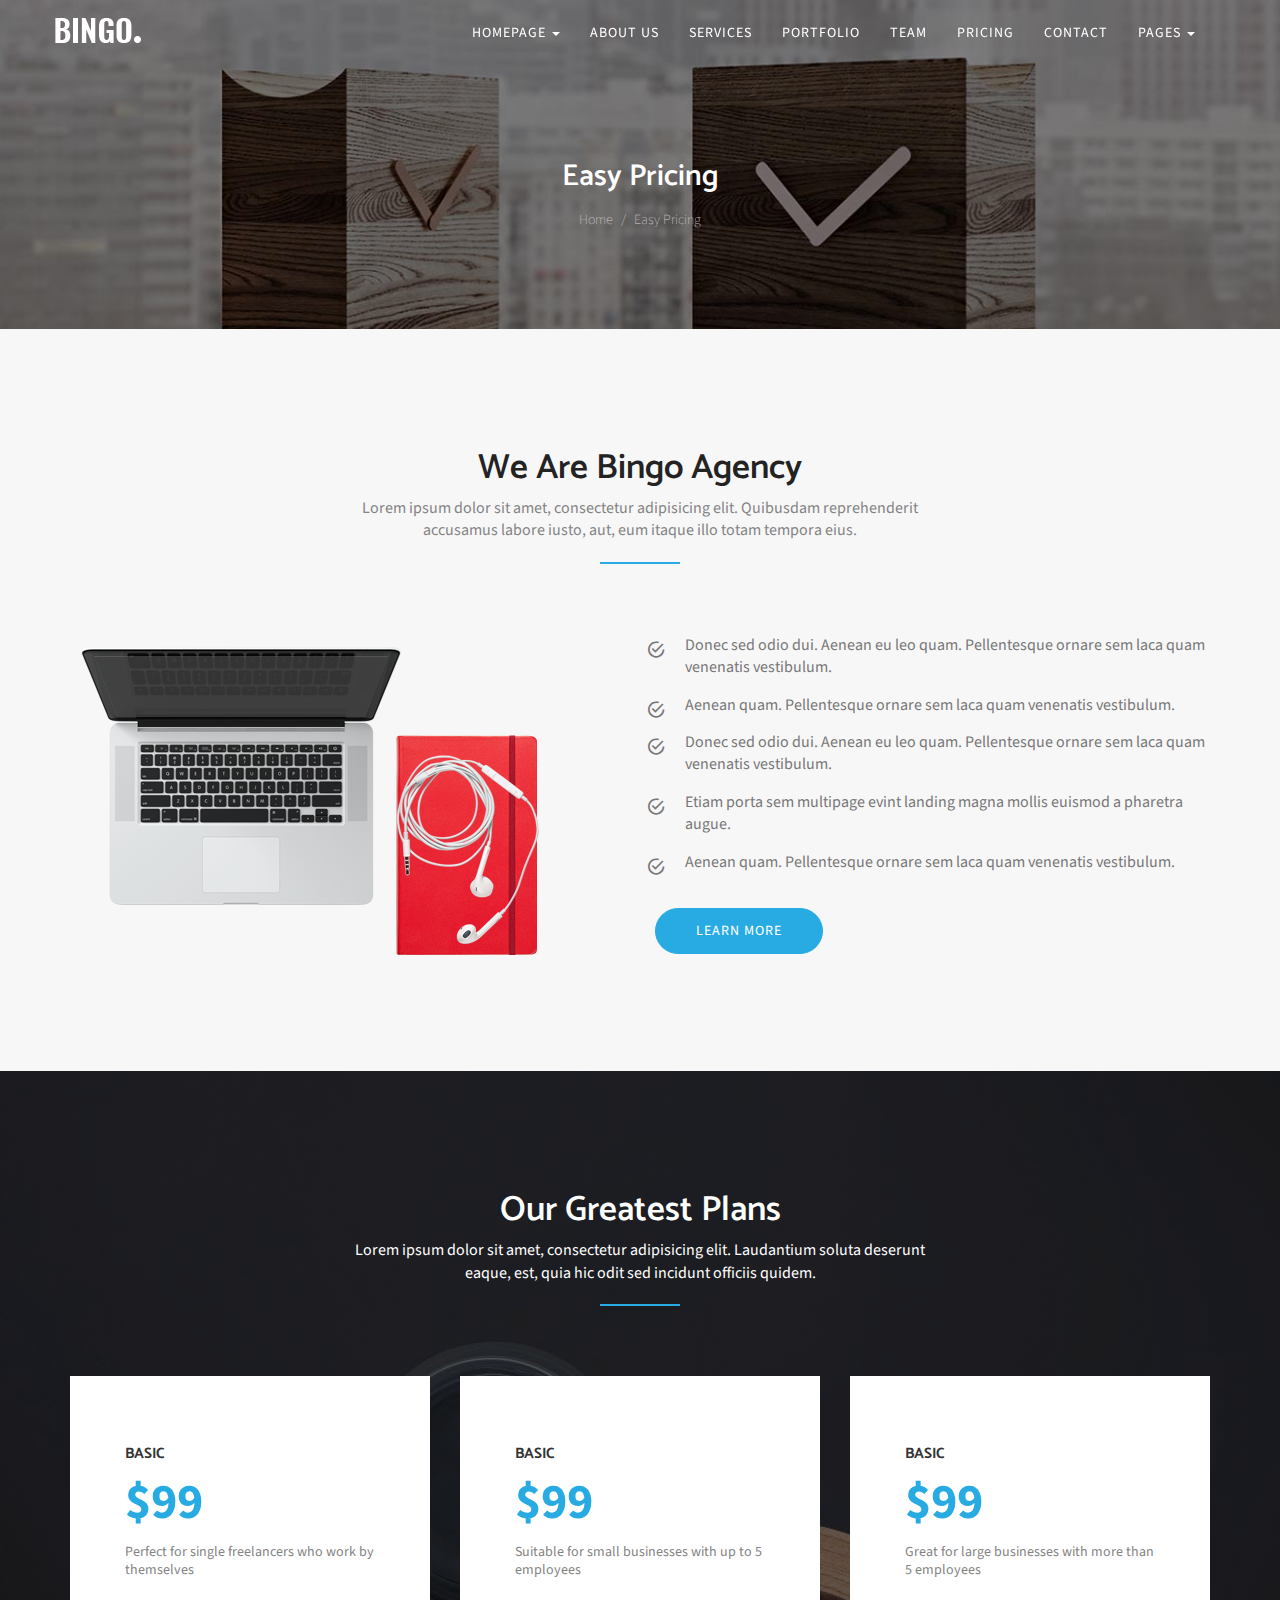
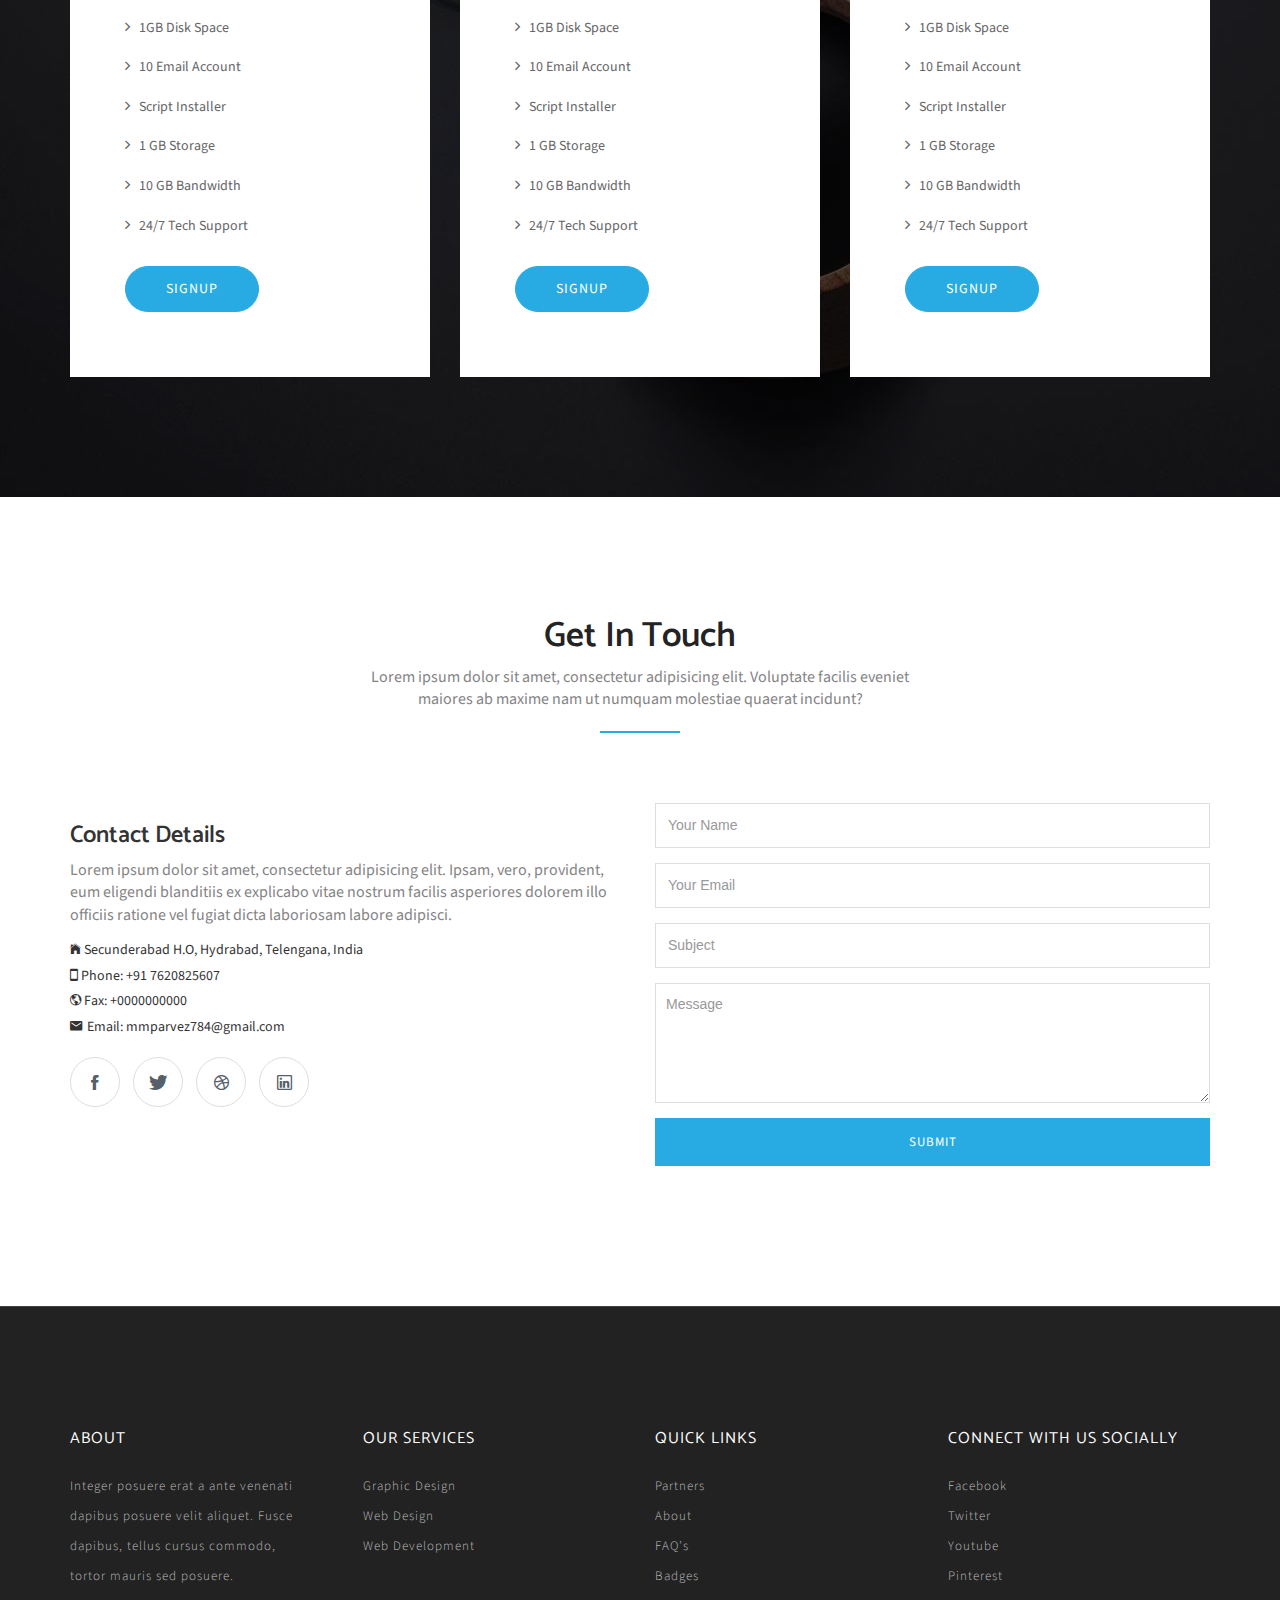
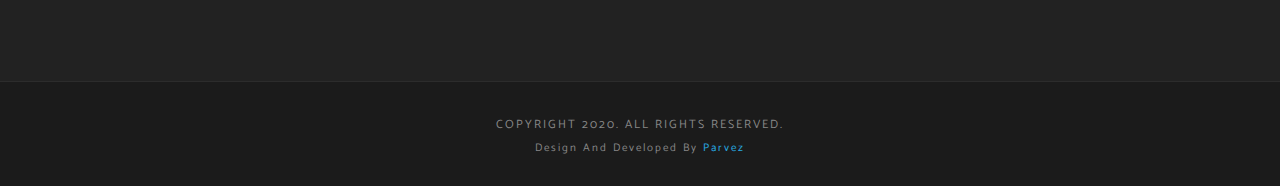
<file: pricing.html>
<!DOCTYPE html>
<!--[if lt IE 7]>      <html class="no-js lt-ie9 lt-ie8 lt-ie7"> <![endif]-->
<!--[if IE 7]>         <html class="no-js lt-ie9 lt-ie8"> <![endif]-->
<!--[if IE 8]>         <html class="no-js lt-ie9"> <![endif]-->
<!--[if gt IE 8]><!--> 
<html class="no-js"> <!--<![endif]-->

<!-- Mirrored from demo.themefisher.com/themefisher/bingo/pricing.html by HTTrack Website Copier/3.x [XR&CO'2014], Sat, 22 Jun 2019 09:44:58 GMT -->
<head>
  <meta http-equiv="Content-Type" content="text/html; charset=UTF-8">
  <meta name="description" content="Bingo One page parallax responsive HTML Template ">
  
  <meta name="author" content="Themefisher.com">

  <title>Bingo | Responsive Multipurpose Parallax HTML5 Template</title>

<!-- Mobile Specific Meta
  ================================================== -->
  <meta name="viewport" content="width=device-width, initial-scale=1">
  
  <!-- Favicon -->
  <link rel="shortcut icon" type="image/x-icon" href="img/favicon.html" />
  
  <!-- CSS
  ================================================== -->
  <!-- RS5.0 Main Stylesheet -->
  <link rel="stylesheet" type="text/css" href="plugins/revo-slider/css/settings.css">
  <!-- RS5.0 Layers and Navigation Styles -->
  <link rel="stylesheet" type="text/css" href="plugins/revo-slider/css/layers.css">
  <link rel="stylesheet" type="text/css" href="plugins/revo-slider/css/navigation.css">
  <!-- REVOLUTION STYLE SHEETS -->
  <link rel="stylesheet" type="text/css" href="plugins/revo-slider/fonts/pe-icon-7-stroke/css/pe-icon-7-stroke.css">
  <link rel="stylesheet" type="text/css" href="plugins/revo-slider/fonts/font-awesome/css/font-awesome.min.css">
  <link rel="stylesheet" type="text/css" href="plugins/revo-slider/css/settings.css">
  <link rel="stylesheet" type="text/css" href="plugins/revo-slider/css/layers.css">
  <link rel="stylesheet" type="text/css" href="plugins/revo-slider/css/navigation.css"> 
  <!-- Themefisher Icon font -->
  <link rel="stylesheet" href="plugins/themefisher-font/style.css">
  <!-- bootstrap.min css -->
  <link rel="stylesheet" href="plugins/bootstrap/css/bootstrap.min.css">
  <!-- Lightbox.min css -->
  <link rel="stylesheet" href="plugins/lightbox2/dist/css/lightbox.min.css">
  <!-- Slick Carousel -->
  <link rel="stylesheet" href="plugins/slick-carousel/slick/slick.css">
  <link rel="stylesheet" href="plugins/slick-carousel/slick/slick-theme.css">
  <!-- Main Stylesheet -->
  <link rel="stylesheet" href="css/style.css">


  <!-- Colors -->
  <!-- <link rel="stylesheet" type="text/css" href="css/colors/green.css" title="green">
  <link rel="stylesheet" type="text/css" href="css/colors/red.css" title="light-red">
  <link rel="stylesheet" type="text/css" href="css/colors/light-blue.css" title="light-blue">
  <link rel="stylesheet" type="text/css" href="css/colors/yellow.css" title="yellow">
  <link rel="stylesheet" type="text/css" href="css/colors/light-green.css" title="light-green">
  <link rel="stylesheet" type="text/css" href="css/colors/blue.css" title="blue"> -->
  

</head>

<body id="body">

 <!--
  Start Preloader
  ==================================== -->
  <div id="preloader">
    <div class='preloader'>
      <span></span>
      <span></span>
      <span></span>
      <span></span>
      <span></span>
      <span></span>
    </div>
  </div> 
  <!--
  End Preloader
  ==================================== -->


  

<!--
Fixed Navigation
==================================== -->
<header class="navigation navbar navbar-fixed-top">
   <div class="container">
      <div class="navbar-header">
         <!-- responsive nav button -->
         <button type="button" class="navbar-toggle" data-toggle="collapse" data-target=".navbar-collapse">
         <span class="sr-only">Toggle navigation</span>
         <span class="icon-bar"></span>
         <span class="icon-bar"></span>
         <span class="icon-bar"></span>
         </button>
         <!-- /responsive nav button -->
         <!-- logo -->
         <a class="navbar-brand logo" href="index.html">
            <img class="logo-default" src="images/logo.png" alt="logo" />
            <img class="logo-white" src="images/logo-white.png" alt="logo" />
         </a>
         <!-- /logo -->
      </div>
      <!-- main nav -->
      <nav class="collapse navbar-collapse navbar-right">
         <ul id="nav" class="nav navbar-nav menu">
               <li class="dropdown">
                  <a href="#" class="dropdown-toggle" data-toggle="dropdown" role="button" aria-haspopup="true" aria-expanded="false">Homepage <span class="caret"></span></a>
                  <ul class="dropdown-menu">
                     <li><a href="index-slider.html">Homepage</a></li>
                     <li><a href="index.html">Homepage 2</a></li>
                     <li><a href="onepage-slider.html">Onepage</a></li>
                     <li><a href="onepage-text.html">Onepage 2</a></li>
                  </ul>
               </li>
               <li><a href="about.html">About Us</a></li>
               <li><a href="service.html">Services</a></li>
               <li><a href="portfolio.html">Portfolio</a></li>
               <li><a href="team.html">Team</a></li>
               <li><a href="pricing.html">Pricing</a></li>
               <li><a href="contact.html">Contact</a></li>
               <li class="dropdown">
                  <a href="#" class="dropdown-toggle" data-toggle="dropdown" role="button" aria-haspopup="true" aria-expanded="false">Pages <span class="caret"></span></a>
                  <ul class="dropdown-menu">
                     <li><a href="404.html">404 Page</a></li>
                  <li><a href="blog.html">Blog Page</a></li>
                  </ul>
               </li>
            </li>
         </ul>
      </nav>
      <!-- /main nav -->
   </div>
</header>
<!--
End Fixed Navigation
==================================== -->

<section class="single-page-header">
	<div class="container">
		<div class="row">
			<div class="col-md-12">
				<h2>Easy Pricing</h2>
				<ol class="breadcrumb header-bradcrumb">
				  <li><a href="index.html">Home</a></li>
				  <li class="active">Easy Pricing</li>
				</ol>
			</div>
		</div>
	</div>
</section>

<!--
Start About Section
==================================== -->
<section class="about-2 section" id="about">
	<div class="container">
		<div class="row">
		
			<!-- section title -->
			<div class="title text-center"  >
				<h2>We Are Bingo Agency</h2>
				<p>Lorem ipsum dolor sit amet, consectetur adipisicing elit. Quibusdam reprehenderit accusamus labore iusto, aut, eum itaque illo totam tempora eius.</p>
				<div class="border"></div>
			</div>
			<!-- /section title -->

			<div class="col-md-6">
				<img src="images/about/about-2.png" class="img-responsive" alt="">
			</div>
			<div class="col-md-6">
				<ul class="checklist">
                    <li>Donec sed odio dui. Aenean eu leo quam. Pellentesque ornare sem laca quam venenatis vestibulum.</li>
                    <li>Aenean quam. Pellentesque ornare sem laca quam venenatis vestibulum.</li>
                    <li>Donec sed odio dui. Aenean eu leo quam. Pellentesque ornare sem laca quam venenatis vestibulum.</li>
                    <li>Etiam porta sem multipage evint landing magna mollis euismod a pharetra augue.</li>
                    <li>Aenean quam. Pellentesque ornare sem laca quam venenatis vestibulum.</li>
                </ul>
				<a href="#" class="btn btn-main mt-20">Learn More</a>
			</div>
		</div> 		<!-- End row -->
	</div>   	<!-- End container -->
</section>   <!-- End section -->

<!-- Start Pricing section
		=========================================== -->
	<section class="pricing-table " id="pricing">
		<div class="container">
			<div class="row">
				
				<!-- section title -->
			    <div class="title title-white text-center " >
		        	<h2>Our Greatest Plans</h2>
			        <p>Lorem ipsum dolor sit amet, consectetur adipisicing elit. Laudantium soluta deserunt eaque, est, quia hic odit sed incidunt officiis quidem.</p>
			        <div class="border"></div>
			    </div>
			    <!-- /section title -->
				
				<!-- single pricing table -->
				<div class="col-md-4 col-sm-6 col-xs-12" >
					<div class="pricing-item">
						
						<!-- plan name & value -->
						<div class="price-title">
							<h3>Basic</h3>
							<strong class="value">$99</strong>
							<p>Perfect for single freelancers who work by themselves</p>
						</div>
						<!-- /plan name & value -->
						
						<!-- plan description -->
						<ul>
							<li><i class="tf-ion-ios-arrow-forward"></i> 1GB Disk Space</li>
							<li><i class="tf-ion-ios-arrow-forward"></i> 10 Email Account</li>
							<li><i class="tf-ion-ios-arrow-forward"></i> Script Installer</li>
							<li><i class="tf-ion-ios-arrow-forward"></i> 1 GB Storage</li>
							<li><i class="tf-ion-ios-arrow-forward"></i> 10 GB Bandwidth</li>
							<li><i class="tf-ion-ios-arrow-forward"></i> 24/7 Tech Support</li>
						</ul>
						<!-- /plan description -->
						
						<!-- signup button -->
						<a class="btn btn-main" href="#">Signup</a>
						<!-- /signup button -->
						
					</div>
				</div>
				<!-- end single pricing table -->
				
				<!-- single pricing table -->
				<div class="col-md-4 col-sm-6 col-xs-12  "  >
					<div class="pricing-item">
					
						<!-- plan name & value -->
						<div class="price-title">
							<h3>Basic</h3>
							<strong class="value">$99</strong>
							<p>Suitable for small businesses with up to 5 employees</p>
						</div>
						<!-- /plan name & value -->
						
						<!-- plan description -->
						<ul>
							<li><i class="tf-ion-ios-arrow-forward"></i> 1GB Disk Space</li>
							<li><i class="tf-ion-ios-arrow-forward"></i> 10 Email Account</li>
							<li><i class="tf-ion-ios-arrow-forward"></i> Script Installer</li>
							<li><i class="tf-ion-ios-arrow-forward"></i> 1 GB Storage</li>
							<li><i class="tf-ion-ios-arrow-forward"></i> 10 GB Bandwidth</li>
							<li><i class="tf-ion-ios-arrow-forward"></i> 24/7 Tech Support</li>
						</ul>
						<!-- /plan description -->
						
						<!-- signup button -->
						<a class="btn btn-main" href="#">Signup</a>
						<!-- /signup button -->
						
					</div>
				</div>
				<!-- end single pricing table -->
				
				<!-- single pricing table -->
				<div class="col-md-4 col-sm-6 col-xs-12 ">
					<div class="pricing-item">
						
						<!-- plan name & value -->
						<div class="price-title">
							<h3>Basic</h3>
							<strong class="value">$99</strong>
							<p>Great for large businesses with more than 5 employees</p>
						</div>
						<!-- /plan name & value -->
						
						<!-- plan description -->
						<ul>
							<li><i class="tf-ion-ios-arrow-forward"></i> 1GB Disk Space</li>
							<li><i class="tf-ion-ios-arrow-forward"></i> 10 Email Account</li>
							<li><i class="tf-ion-ios-arrow-forward"></i> Script Installer</li>
							<li><i class="tf-ion-ios-arrow-forward"></i> 1 GB Storage</li>
							<li><i class="tf-ion-ios-arrow-forward"></i> 10 GB Bandwidth</li>
							<li><i class="tf-ion-ios-arrow-forward"></i> 24/7 Tech Support</li>
						</ul>
						<!-- /plan description -->
						
						<!-- signup button -->
						<a class="btn btn-main" href="#">Signup</a>
						<!-- /signup button -->
						
					</div>
				</div>
				<!-- end single pricing table -->
				
				
			</div>       <!-- End row -->
		</div>   	<!-- End container -->
	</section>   <!-- End section -->
		

<!-- Srart Contact Us
		=========================================== -->		
	<section class="contact-us" id="contact">
		<div class="container">
			<div class="row">
				
				<!-- section title -->
				<div class="title text-center" >
					<h2>Get In Touch</h2>
					<p>Lorem ipsum dolor sit amet, consectetur adipisicing elit. Voluptate facilis eveniet maiores ab maxime nam ut numquam molestiae quaerat incidunt?</p>
					<div class="border"></div>
				</div>
				<!-- /section title -->
				
				<!-- Contact Details -->
				<div class="contact-details col-md-6 " >
					<h3>Contact Details</h3>
					<p>Lorem ipsum dolor sit amet, consectetur adipisicing elit. Ipsam, vero, provident, eum eligendi blanditiis ex explicabo vitae nostrum facilis asperiores dolorem illo officiis ratione vel fugiat dicta laboriosam labore adipisci.</p>
					<ul class="contact-short-info" >
						<li>
							<i class="tf-ion-ios-home"></i>
							<span>Secunderabad H.O, Hydrabad, Telengana, India</span>
						</li>
						<li>
							<i class="tf-ion-android-phone-portrait"></i>
							<span>Phone: +91 7620825607</span>
						</li>
						<li>
							<i class="tf-ion-android-globe"></i>
							<span>Fax: +0000000000</span>
						</li>
						<li>
							<i class="tf-ion-android-mail"></i>
							<span>Email: mmparvez784@gmail.com</span>
						</li>
					</ul>
					<!-- Footer Social Links -->
					<div class="social-icon">
						<ul>
							<li><a href="#"><i class="tf-ion-social-facebook"></i></a></li>
							<li><a href="#"><i class="tf-ion-social-twitter"></i></a></li>
							<li><a href="#"><i class="tf-ion-social-dribbble-outline"></i></a></li>
							<li><a href="#"><i class="tf-ion-social-linkedin-outline"></i></a></li>
						</ul>
					</div>
					<!--/. End Footer Social Links -->
				</div>
				<!-- / End Contact Details -->
					
				<!-- Contact Form -->
				<div class="contact-form col-md-6 " >
					<form id="contact-form" method="post" action="http://demo.themefisher.com/themefisher/bingo/sendmail.php" role="form">
					
						<div class="form-group">
							<input type="text" placeholder="Your Name" class="form-control" name="name" id="name">
						</div>
						
						<div class="form-group">
							<input type="email" placeholder="Your Email" class="form-control" name="email" id="email">
						</div>
						
						<div class="form-group">
							<input type="text" placeholder="Subject" class="form-control" name="subject" id="subject">
						</div>
						
						<div class="form-group">
							<textarea rows="6" placeholder="Message" class="form-control" name="message" id="message"></textarea>	
						</div>
						
						<div id="mail-success" class="success">
							Thank you. The Mailman is on His Way :)
						</div>
						
						<div id="mail-fail" class="error">
							Sorry, don't know what happened. Try later :(
						</div>
						
						<div id="cf-submit">
							<input type="submit" id="contact-submit" class="btn btn-transparent" value="Submit">
						</div>						
						
					</form>
				</div>
				<!-- ./End Contact Form -->
			
			</div> <!-- end row -->
		</div> <!-- end container -->
	</section> <!-- end section -->

<footer id="footer" class="bg-one">
  <div class="top-footer">
    <div class="container">
      <div class="row">
        <div class="col-sm-3 col-md-3 col-lg-3">
          <h3>about</h3>
          <p>Integer posuere erat a ante venenati dapibus posuere velit aliquet. Fusce dapibus, tellus cursus commodo, tortor mauris sed posuere.</p>
        </div>
        <!-- End of .col-sm-3 -->

        <div class="col-sm-3 col-md-3 col-lg-3">
          <ul>
            <li><h3>Our Services</h3></li>
            <li><a href="#">Graphic Design</a></li>
            <li><a href="#">Web Design</a></li>
            <li><a href="#">Web Development</a></li>
          </ul>
        </div>
        <!-- End of .col-sm-3 -->

        <div class="col-sm-3 col-md-3 col-lg-3">
          <ul>
            <li><h3>Quick Links</h3></li>
            <li><a href="#">Partners</a></li>
            <li><a href="#">About</a></li>
            <li><a href="#">FAQ’s</a></li>
            <li><a href="#">Badges</a></li>
          </ul>
        </div>
        <!-- End of .col-sm-3 -->

        <div class="col-sm-3 col-md-3 col-lg-3">
          <ul>
            <li><h3>Connect with us Socially</h3></li>
            <li><a href="#">Facebook</a></li>
            <li><a href="#">Twitter</a></li>
            <li><a href="#">Youtube</a></li>
            <li><a href="#">Pinterest</a></li>
          </ul>
        </div>
        <!-- End of .col-sm-3 -->

      </div>
    </div> <!-- end container -->
  </div>
  <div class="footer-bottom">
    <h5>Copyright 2020. All rights reserved.</h5>
    <h6>Design and Developed by <a href="#">Parvez</a></h6>
  </div>
</footer> <!-- end footer -->


    <!-- end Footer Area
    ========================================== -->


    
    <!-- 
    Essential Scripts
    =====================================-->
    
    <!-- Main jQuery -->
    <script src="plugins/jquery/dist/jquery.min.js"></script>
    <!-- Bootstrap 3.7 -->
    <script src="plugins/bootstrap/js/bootstrap.min.js"></script>
    <!-- Parallax -->
    <script src="plugins/parallax/jquery.parallax-1.1.3.js"></script>
    <!-- lightbox -->
    <script src="plugins/lightbox2/dist/js/lightbox.min.js"></script>
    <!-- Owl Carousel -->
    <script src="plugins/slick-carousel/slick/slick.min.js"></script>
    <!-- Portfolio Filtering -->
    <script src="plugins/mixitup/dist/mixitup.min.js"></script>
    <!-- Smooth Scroll js -->
    <script src="plugins/smooth-scroll/dist/js/smooth-scroll.min.js"></script>
    
    <!-- Custom js -->
    <script src="js/script.js"></script>

  </body>
  
<!-- Mirrored from demo.themefisher.com/themefisher/bingo/pricing.html by HTTrack Website Copier/3.x [XR&CO'2014], Sat, 22 Jun 2019 09:44:58 GMT -->
</html>
</file>
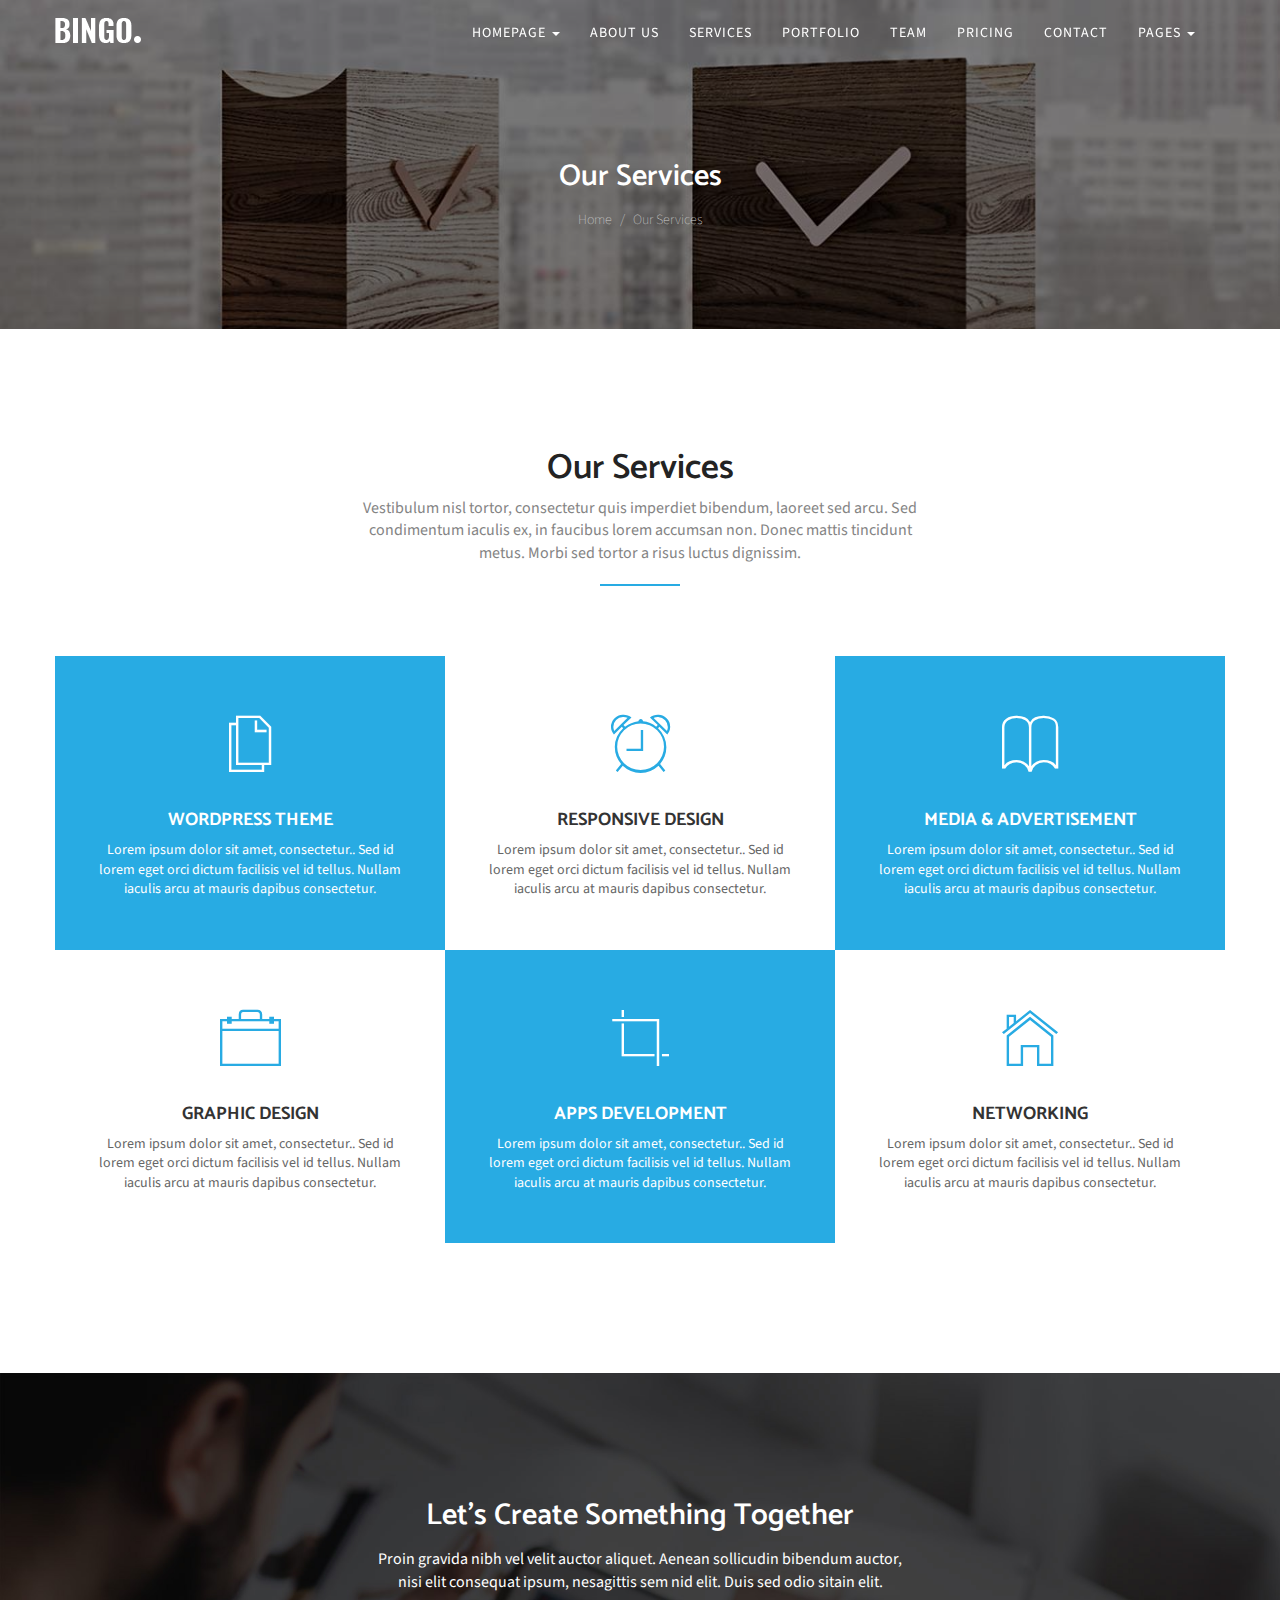
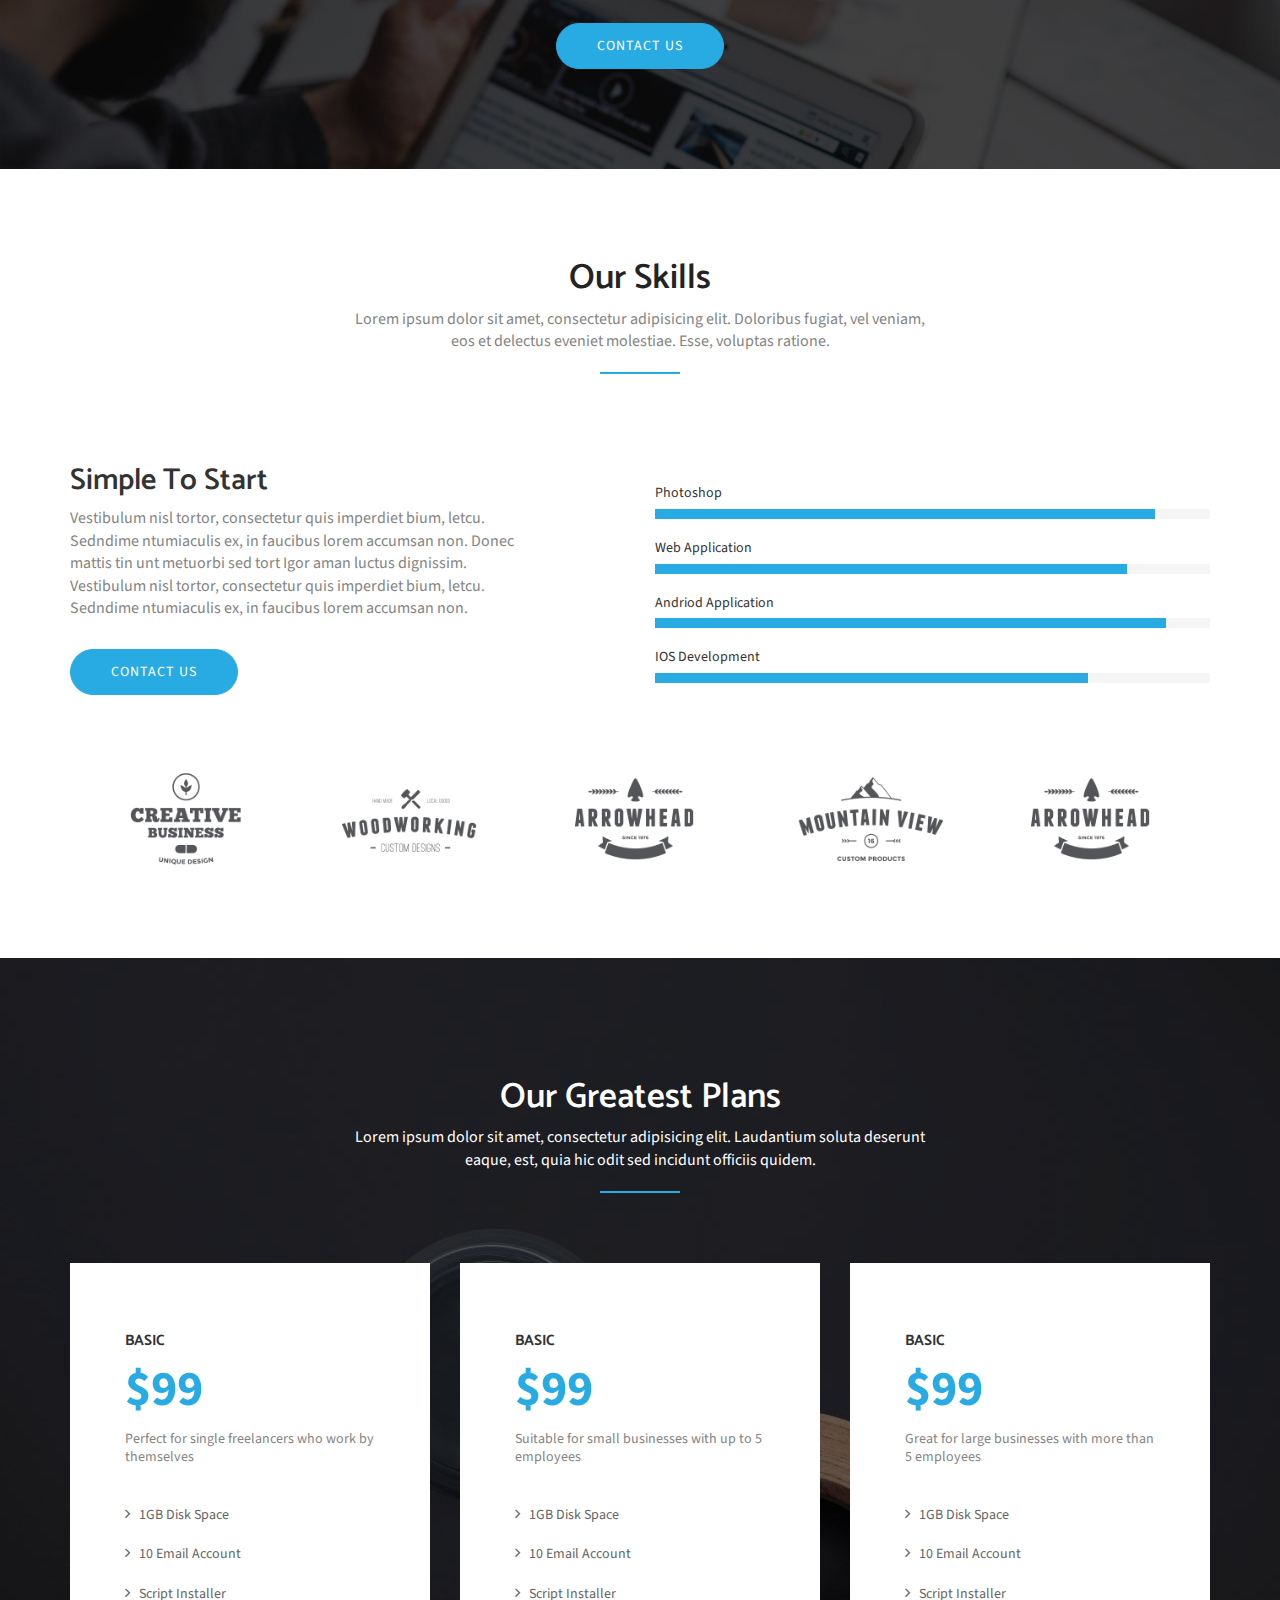
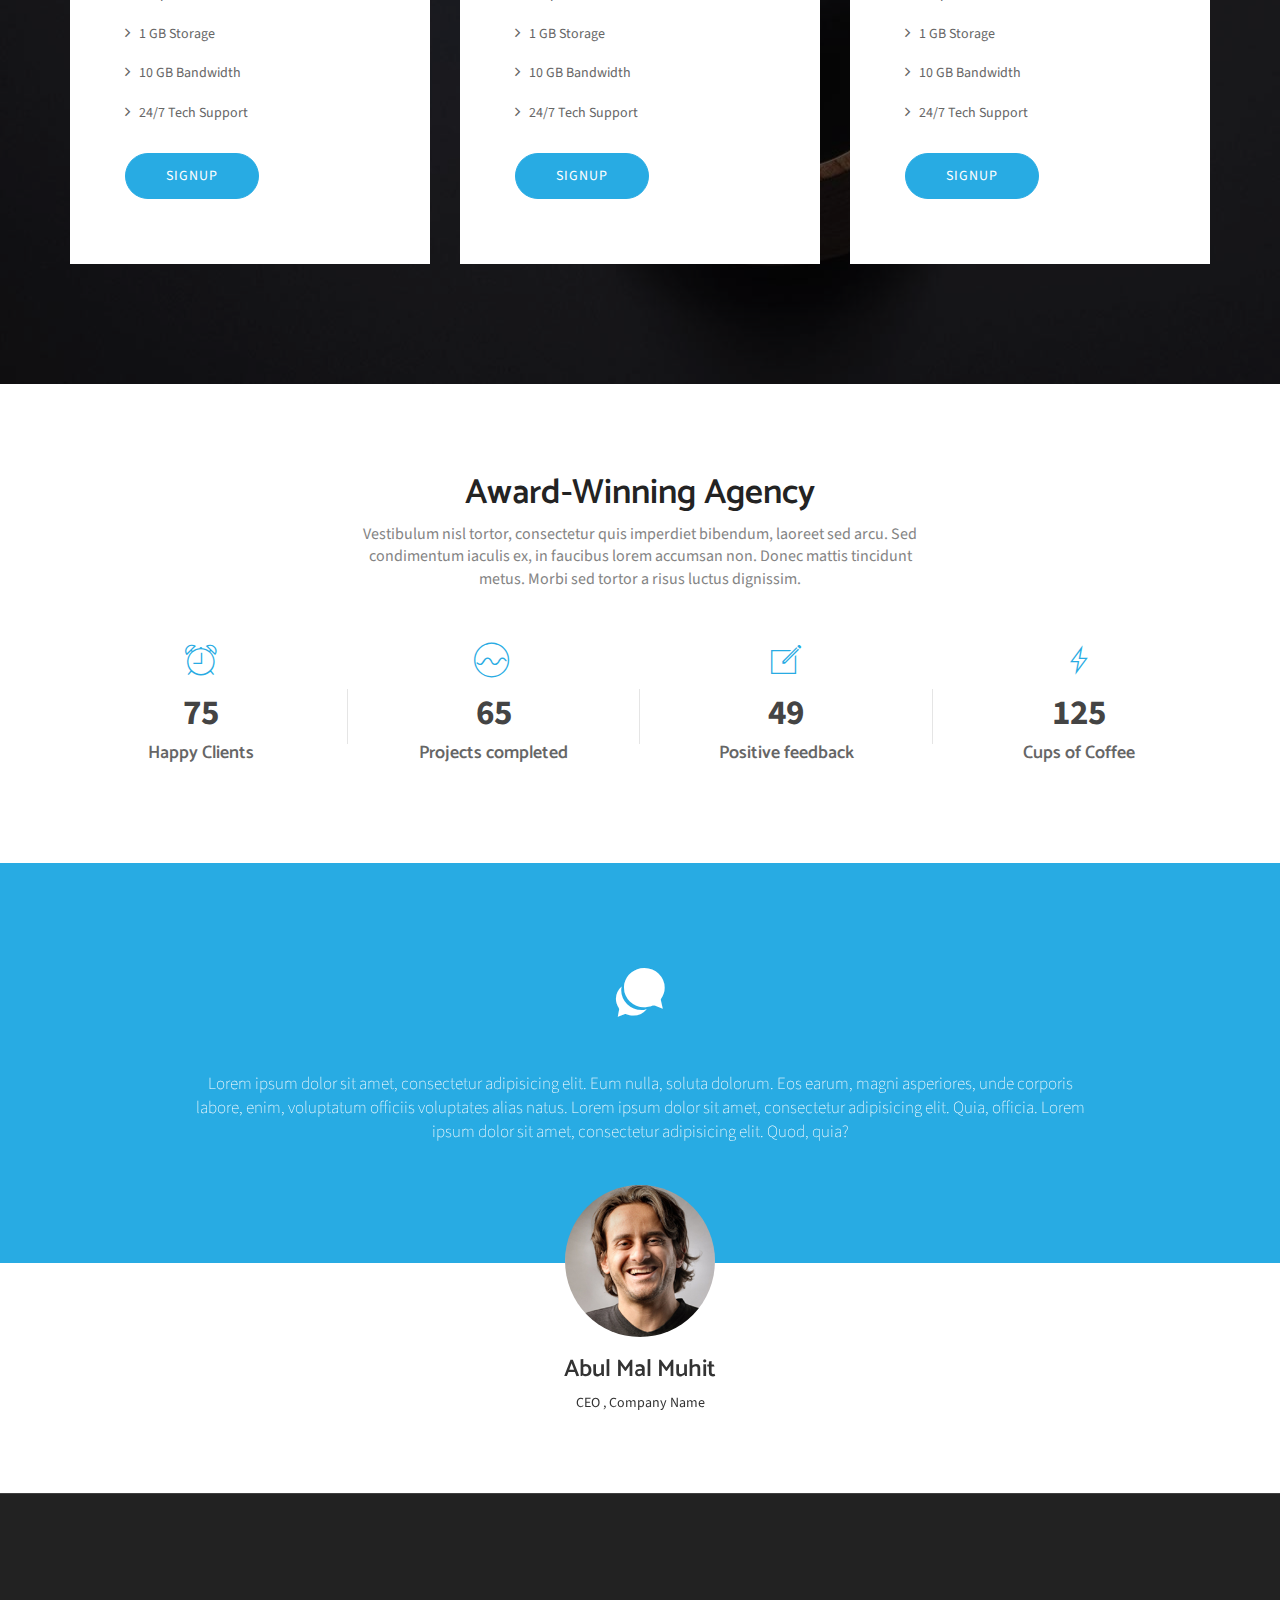
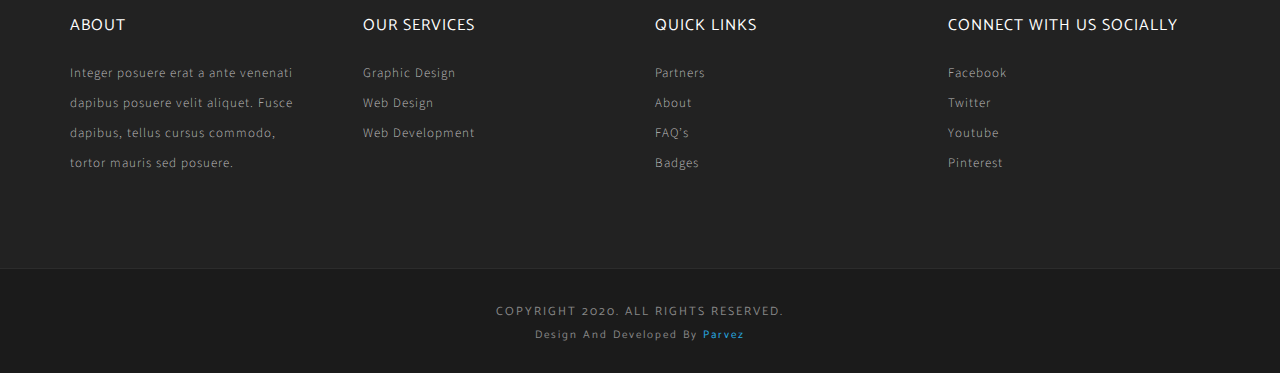
<file: service.html>
<!DOCTYPE html>
<!--[if lt IE 7]>      <html class="no-js lt-ie9 lt-ie8 lt-ie7"> <![endif]-->
<!--[if IE 7]>         <html class="no-js lt-ie9 lt-ie8"> <![endif]-->
<!--[if IE 8]>         <html class="no-js lt-ie9"> <![endif]-->
<!--[if gt IE 8]><!--> 
<html class="no-js"> <!--<![endif]-->

<!-- Mirrored from demo.themefisher.com/themefisher/bingo/service.html by HTTrack Website Copier/3.x [XR&CO'2014], Sat, 22 Jun 2019 09:44:58 GMT -->
<head>
  <meta http-equiv="Content-Type" content="text/html; charset=UTF-8">
  <meta name="description" content="Bingo One page parallax responsive HTML Template ">
  
  <meta name="author" content="Themefisher.com">

  <title>Bingo | Responsive Multipurpose Parallax HTML5 Template</title>

<!-- Mobile Specific Meta
  ================================================== -->
  <meta name="viewport" content="width=device-width, initial-scale=1">
  
  <!-- Favicon -->
  <link rel="shortcut icon" type="image/x-icon" href="img/favicon.html" />
  
  <!-- CSS
  ================================================== -->
  <!-- RS5.0 Main Stylesheet -->
  <link rel="stylesheet" type="text/css" href="plugins/revo-slider/css/settings.css">
  <!-- RS5.0 Layers and Navigation Styles -->
  <link rel="stylesheet" type="text/css" href="plugins/revo-slider/css/layers.css">
  <link rel="stylesheet" type="text/css" href="plugins/revo-slider/css/navigation.css">
  <!-- REVOLUTION STYLE SHEETS -->
  <link rel="stylesheet" type="text/css" href="plugins/revo-slider/fonts/pe-icon-7-stroke/css/pe-icon-7-stroke.css">
  <link rel="stylesheet" type="text/css" href="plugins/revo-slider/fonts/font-awesome/css/font-awesome.min.css">
  <link rel="stylesheet" type="text/css" href="plugins/revo-slider/css/settings.css">
  <link rel="stylesheet" type="text/css" href="plugins/revo-slider/css/layers.css">
  <link rel="stylesheet" type="text/css" href="plugins/revo-slider/css/navigation.css"> 
  <!-- Themefisher Icon font -->
  <link rel="stylesheet" href="plugins/themefisher-font/style.css">
  <!-- bootstrap.min css -->
  <link rel="stylesheet" href="plugins/bootstrap/css/bootstrap.min.css">
  <!-- Lightbox.min css -->
  <link rel="stylesheet" href="plugins/lightbox2/dist/css/lightbox.min.css">
  <!-- Slick Carousel -->
  <link rel="stylesheet" href="plugins/slick-carousel/slick/slick.css">
  <link rel="stylesheet" href="plugins/slick-carousel/slick/slick-theme.css">
  <!-- Main Stylesheet -->
  <link rel="stylesheet" href="css/style.css">


  <!-- Colors -->
  <!-- <link rel="stylesheet" type="text/css" href="css/colors/green.css" title="green">
  <link rel="stylesheet" type="text/css" href="css/colors/red.css" title="light-red">
  <link rel="stylesheet" type="text/css" href="css/colors/light-blue.css" title="light-blue">
  <link rel="stylesheet" type="text/css" href="css/colors/yellow.css" title="yellow">
  <link rel="stylesheet" type="text/css" href="css/colors/light-green.css" title="light-green">
  <link rel="stylesheet" type="text/css" href="css/colors/blue.css" title="blue"> -->
  

</head>

<body id="body">

 <!--
  Start Preloader
  ==================================== -->
  <div id="preloader">
    <div class='preloader'>
      <span></span>
      <span></span>
      <span></span>
      <span></span>
      <span></span>
      <span></span>
    </div>
  </div> 
  <!--
  End Preloader
  ==================================== -->


  

<!--
Fixed Navigation
==================================== -->
<header class="navigation navbar navbar-fixed-top">
   <div class="container">
      <div class="navbar-header">
         <!-- responsive nav button -->
         <button type="button" class="navbar-toggle" data-toggle="collapse" data-target=".navbar-collapse">
         <span class="sr-only">Toggle navigation</span>
         <span class="icon-bar"></span>
         <span class="icon-bar"></span>
         <span class="icon-bar"></span>
         </button>
         <!-- /responsive nav button -->
         <!-- logo -->
         <a class="navbar-brand logo" href="index.html">
            <img class="logo-default" src="images/logo.png" alt="logo" />
            <img class="logo-white" src="images/logo-white.png" alt="logo" />
         </a>
         <!-- /logo -->
      </div>
      <!-- main nav -->
      <nav class="collapse navbar-collapse navbar-right">
         <ul id="nav" class="nav navbar-nav menu">
               <li class="dropdown">
                  <a href="#" class="dropdown-toggle" data-toggle="dropdown" role="button" aria-haspopup="true" aria-expanded="false">Homepage <span class="caret"></span></a>
                  <ul class="dropdown-menu">
                     <li><a href="index-slider.html">Homepage</a></li>
                     <li><a href="index.html">Homepage 2</a></li>
                     <li><a href="onepage-slider.html">Onepage</a></li>
                     <li><a href="onepage-text.html">Onepage 2</a></li>
                  </ul>
               </li>
               <li><a href="about.html">About Us</a></li>
               <li><a href="service.html">Services</a></li>
               <li><a href="portfolio.html">Portfolio</a></li>
               <li><a href="team.html">Team</a></li>
               <li><a href="pricing.html">Pricing</a></li>
               <li><a href="contact.html">Contact</a></li>
               <li class="dropdown">
                  <a href="#" class="dropdown-toggle" data-toggle="dropdown" role="button" aria-haspopup="true" aria-expanded="false">Pages <span class="caret"></span></a>
                  <ul class="dropdown-menu">
                     <li><a href="404.html">404 Page</a></li>
                  <li><a href="blog.html">Blog Page</a></li>
                  </ul>
               </li>
            </li>
         </ul>
      </nav>
      <!-- /main nav -->
   </div>
</header>
<!--
End Fixed Navigation
==================================== -->

<section class="single-page-header">
	<div class="container">
		<div class="row">
			<div class="col-md-12">
				<h2>Our Services</h2>
				<ol class="breadcrumb header-bradcrumb">
				  <li><a href="index.html">Home</a></li>
				  <li class="active">Our Services</li>
				</ol>
			</div>
		</div>
	</div>
</section>

<!-- Start Services Section
		==================================== -->
		
		<section class="services"  id="services">
			<div class="container">
				<div class="row">
					
					<!-- section title -->
					<div class="title text-center" >
						<h2 >Our Services</h2>
						<p>Vestibulum nisl tortor, consectetur quis imperdiet bibendum, laoreet sed arcu. Sed condimentum iaculis ex, in faucibus lorem accumsan non. Donec mattis tincidunt metus. Morbi sed tortor a risus luctus dignissim.</p>
						<div class="border"></div>
					</div>
					<!-- /section title -->
					
                    <!-- Single Service Item -->
					<div class="col-md-4 col-sm-6 col-xs-12  no-padding" >
						<div class="service-block color-bg text-center">
							<div class="service-icon text-center">
								<i class="tf-ion-ios-copy-outline"></i>
							</div>
							<h3>WordPress Theme</h3>
							<p>Lorem ipsum dolor sit amet, consectetur.. Sed id lorem eget orci dictum facilisis vel id tellus. Nullam iaculis arcu at mauris dapibus consectetur.</p>
						</div>
					</div>
                    <!-- End Single Service Item -->
                    
                    <!-- Single Service Item -->
					<div class="col-md-4 col-sm-6 col-xs-12  no-padding" >
						<div class="service-block text-center">
							<div class="service-icon text-center">
								<i class="tf-ion-ios-alarm-outline"></i>
							</div>
							<h3>Responsive Design</h3>
							<p>Lorem ipsum dolor sit amet, consectetur.. Sed id lorem eget orci dictum facilisis vel id tellus. Nullam iaculis arcu at mauris dapibus consectetur.</p>
						</div>
					</div>
                    <!-- End Single Service Item -->
                    
                    <!-- Single Service Item -->
					<div class="col-md-4 col-sm-6 col-xs-12  no-padding"  >
						<div class="service-block color-bg text-center">
							<div class="service-icon text-center">
								<i class="tf-ion-ios-book-outline"></i>
							</div>
							<h3>Media &amp; Advertisement</h3>
							<p>Lorem ipsum dolor sit amet, consectetur.. Sed id lorem eget orci dictum facilisis vel id tellus. Nullam iaculis arcu at mauris dapibus consectetur.</p>
						</div>
					</div>
					<!-- End Single Service Item -->
					
					<!-- Single Service Item -->
					<div class="col-md-4 col-sm-6 col-xs-12  no-padding" >
						<div class="service-block  text-center">
							<div class="service-icon text-center">
								<i class="tf-ion-ios-briefcase-outline"></i>
							</div>
							<h3>Graphic Design</h3>
							<p>Lorem ipsum dolor sit amet, consectetur.. Sed id lorem eget orci dictum facilisis vel id tellus. Nullam iaculis arcu at mauris dapibus consectetur.</p>
						</div>
					</div>
					<!-- End Single Service Item -->
					
					<!-- Single Service Item -->
					<div class="col-md-4 col-sm-6 col-xs-12  no-padding"  >
						<div class="service-block color-bg text-center">
							<div class="service-icon text-center">
								<i class="tf-ion-ios-crop"></i>
							</div>
							<h3>Apps Development</h3>
							<p>Lorem ipsum dolor sit amet, consectetur.. Sed id lorem eget orci dictum facilisis vel id tellus. Nullam iaculis arcu at mauris dapibus consectetur.</p>
						</div>
					</div>
					<!-- End Single Service Item -->
					
					<!-- Single Service Item -->
					<div class="col-md-4 col-sm-6 col-xs-12  no-padding">
						<div class="service-block text-center">
							<div class="service-icon text-center">
								<i class="tf-ion-ios-home-outline"></i>
							</div>
							<h3>Networking</h3>
							<p>Lorem ipsum dolor sit amet, consectetur.. Sed id lorem eget orci dictum facilisis vel id tellus. Nullam iaculis arcu at mauris dapibus consectetur.</p>
						</div>
					</div>
					<!-- End Single Service Item -->
						
				</div> 		<!-- End row -->
			</div>   	<!-- End container -->
		</section>   <!-- End section -->

<!--
Start Call To Action
==================================== -->
<section class="call-to-action section">
	<div class="container">
		<div class="row">
			<div class="col-md-12 text-center">
				<h2>Let's Create Something Together</h2>
				<p>Proin gravida nibh vel velit auctor aliquet. Aenean sollicudin bibendum auctor, <br> nisi elit consequat ipsum, nesagittis sem nid elit. Duis sed odio sitain elit.</p>
				<a href="#" class="btn btn-main">Contact Us</a>
			</div>
		</div> 		<!-- End row -->
	</div>   	<!-- End container -->
</section>   <!-- End section -->

<!-- Start Team Skills
		=========================================== -->
		
		<section class="team-skills section-sm" id="skills">
			<div class="container">
				<div class="row">
				
					<!-- section title -->
					<div class="title text-center">
						<h2>Our Skills</h2>
						<p>Lorem ipsum dolor sit amet, consectetur adipisicing elit. Doloribus fugiat, vel veniam, eos et delectus eveniet molestiae. Esse, voluptas ratione.</p>
						<div class="border"></div>
					</div>
					<!-- /section title -->
					
					<div class="col-md-5">
						<div class="team-skills-content">
							<h2>Simple To Start</h2>
							<p>Vestibulum nisl tortor, consectetur quis imperdiet bium, letcu. Sedndime ntumiaculis ex, in faucibus lorem accumsan non. Donec mattis tin unt metuorbi sed tort Igor aman luctus dignissim. Vestibulum nisl tortor, consectetur quis imperdiet bium, letcu. Sedndime ntumiaculis ex, in faucibus lorem accumsan non.</p>
							<a href="#" class="btn btn-main mt-20">Contact Us</a>
						</div>
					</div>
					<div class="col-md-6 col-md-offset-1">
						<div class="progress-block">
							<ul>
								<li>
									<span>Photoshop</span>
									<div class="progress">
										<div class="progress-bar" style="width: 90%;">
									    </div>
									</div>
								</li>
								<li>
									<span>Web Application</span>
									<div class="progress">
										<div class="progress-bar" style="width: 85%;">
									    </div>
									</div>
								</li>
								<li>
									<span>Andriod Application</span>
									<div class="progress">
										<div class="progress-bar" style="width: 92%;">
									    </div>
									</div>
								</li>
								<li>
									<span>IOS Development</span>
									<div class="progress">
										<div class="progress-bar" style="width: 78%;">
									    </div>
									</div>
								</li>
							</ul>
							
						</div>
					</div>
				</div>  		<!-- End row -->
				<div class="row">
					<div class="col-md-12">
						<div id="clients-slider" class="clients-logo-slider">
							<img src="images/client-logo/logo1.png" alt="">
							<img src="images/client-logo/logo-2.png" alt="">
							<img src="images/client-logo/logo-3.png" alt="">
							<img src="images/client-logo/logo-4.png" alt="">
							<img src="images/client-logo/logo-5.png" alt="">
							<img src="images/client-logo/logo1.png" alt="">
							<img src="images/client-logo/logo-2.png" alt="">
							<img src="images/client-logo/logo-3.png" alt="">
							<img src="images/client-logo/logo-4.png" alt="">
							<img src="images/client-logo/logo-5.png" alt="">
						</div>
						
					</div>
				</div>
			</div>   	<!-- End container -->
		</section>   <!-- End section -->

<!-- Start Pricing section
		=========================================== -->
	<section class="pricing-table " id="pricing">
		<div class="container">
			<div class="row">
				
				<!-- section title -->
			    <div class="title title-white text-center " >
		        	<h2>Our Greatest Plans</h2>
			        <p>Lorem ipsum dolor sit amet, consectetur adipisicing elit. Laudantium soluta deserunt eaque, est, quia hic odit sed incidunt officiis quidem.</p>
			        <div class="border"></div>
			    </div>
			    <!-- /section title -->
				
				<!-- single pricing table -->
				<div class="col-md-4 col-sm-6 col-xs-12" >
					<div class="pricing-item">
						
						<!-- plan name & value -->
						<div class="price-title">
							<h3>Basic</h3>
							<strong class="value">$99</strong>
							<p>Perfect for single freelancers who work by themselves</p>
						</div>
						<!-- /plan name & value -->
						
						<!-- plan description -->
						<ul>
							<li><i class="tf-ion-ios-arrow-forward"></i> 1GB Disk Space</li>
							<li><i class="tf-ion-ios-arrow-forward"></i> 10 Email Account</li>
							<li><i class="tf-ion-ios-arrow-forward"></i> Script Installer</li>
							<li><i class="tf-ion-ios-arrow-forward"></i> 1 GB Storage</li>
							<li><i class="tf-ion-ios-arrow-forward"></i> 10 GB Bandwidth</li>
							<li><i class="tf-ion-ios-arrow-forward"></i> 24/7 Tech Support</li>
						</ul>
						<!-- /plan description -->
						
						<!-- signup button -->
						<a class="btn btn-main" href="#">Signup</a>
						<!-- /signup button -->
						
					</div>
				</div>
				<!-- end single pricing table -->
				
				<!-- single pricing table -->
				<div class="col-md-4 col-sm-6 col-xs-12  "  >
					<div class="pricing-item">
					
						<!-- plan name & value -->
						<div class="price-title">
							<h3>Basic</h3>
							<strong class="value">$99</strong>
							<p>Suitable for small businesses with up to 5 employees</p>
						</div>
						<!-- /plan name & value -->
						
						<!-- plan description -->
						<ul>
							<li><i class="tf-ion-ios-arrow-forward"></i> 1GB Disk Space</li>
							<li><i class="tf-ion-ios-arrow-forward"></i> 10 Email Account</li>
							<li><i class="tf-ion-ios-arrow-forward"></i> Script Installer</li>
							<li><i class="tf-ion-ios-arrow-forward"></i> 1 GB Storage</li>
							<li><i class="tf-ion-ios-arrow-forward"></i> 10 GB Bandwidth</li>
							<li><i class="tf-ion-ios-arrow-forward"></i> 24/7 Tech Support</li>
						</ul>
						<!-- /plan description -->
						
						<!-- signup button -->
						<a class="btn btn-main" href="#">Signup</a>
						<!-- /signup button -->
						
					</div>
				</div>
				<!-- end single pricing table -->
				
				<!-- single pricing table -->
				<div class="col-md-4 col-sm-6 col-xs-12 ">
					<div class="pricing-item">
						
						<!-- plan name & value -->
						<div class="price-title">
							<h3>Basic</h3>
							<strong class="value">$99</strong>
							<p>Great for large businesses with more than 5 employees</p>
						</div>
						<!-- /plan name & value -->
						
						<!-- plan description -->
						<ul>
							<li><i class="tf-ion-ios-arrow-forward"></i> 1GB Disk Space</li>
							<li><i class="tf-ion-ios-arrow-forward"></i> 10 Email Account</li>
							<li><i class="tf-ion-ios-arrow-forward"></i> Script Installer</li>
							<li><i class="tf-ion-ios-arrow-forward"></i> 1 GB Storage</li>
							<li><i class="tf-ion-ios-arrow-forward"></i> 10 GB Bandwidth</li>
							<li><i class="tf-ion-ios-arrow-forward"></i> 24/7 Tech Support</li>
						</ul>
						<!-- /plan description -->
						
						<!-- signup button -->
						<a class="btn btn-main" href="#">Signup</a>
						<!-- /signup button -->
						
					</div>
				</div>
				<!-- end single pricing table -->
				
				
			</div>       <!-- End row -->
		</div>   	<!-- End container -->
	</section>   <!-- End section -->
		

<!--
		Start Counter Section
		==================================== -->
		
		<section  class="counter-wrapper section-sm" >
			<div class="container">
				<div class="row">
					<div class="col-md-12 text-center">
						<div class="title">
							<h2>Award-Winning Agency</h2>
							<p>Vestibulum nisl tortor, consectetur quis imperdiet bibendum, laoreet sed arcu. Sed condimentum iaculis ex, in faucibus lorem accumsan non. Donec mattis tincidunt metus. Morbi sed tortor a risus luctus dignissim.</p>
						</div>
					</div>
					<!-- first count item -->
					<div class="col-md-3 col-sm-6 col-xs-6 text-center " >
						<div class="counters-item">
							<i class="tf-ion-ios-alarm-outline"></i>
							<div>
							    <span class="counter" data-count="150">0</span>
							</div>
							<h3>Happy Clients</h3>
						</div>
					</div>
					<!-- end first count item -->
				
					<!-- second count item -->
					<div class="col-md-3 col-sm-6 col-xs-6 text-center " >
						<div class="counters-item">
							<i class="tf-ion-ios-analytics-outline"></i>
							<div>
							    <span class="counter" data-count="130">0</span>
							</div>
							<h3>Projects completed</h3>
						</div>
					</div>
					<!-- end second count item -->
				
					<!-- third count item -->
					<div class="col-md-3 col-sm-6 col-xs-6 text-center "  >
						<div class="counters-item">
							<i class="tf-ion-ios-compose-outline"></i>
							<div>
							    <span class="counter" data-count="99">0</span>
							</div>
				            <h3>Positive feedback</h3>
							
						</div>
					</div>
					<!-- end third count item -->
					
					<!-- fourth count item -->
					<div class="col-md-3 col-sm-6 col-xs-6 text-center ">
						<div class="counters-item kill-border">
							<i class="tf-ion-ios-bolt-outline"></i>
							<div>
							    <span class="counter" data-count="250">0</span>
							</div>
							<h3>Cups of Coffee</h3>
						</div>
					</div>
					<!-- end fourth count item -->
				</div> 		<!-- end row -->
			</div>   	<!-- end container -->
		</section>   <!-- end section -->

<!-- Start Testimonial
=========================================== -->
		
	<section class="testimonial section" id="testimonial">
		<div class="container">
			<div class="row">				
				<div class="col-lg-12">
					<!-- testimonial wrapper -->
					<div class="testimonial-slider">
						<!-- testimonial single -->
						<div class="item text-center">
							<i class="tf-ion-chatbubbles"></i>
							<!-- client info -->
							<div class="client-details">
								<p>Lorem ipsum dolor sit amet, consectetur adipisicing elit. Eum nulla, soluta dolorum. Eos earum, magni asperiores, unde corporis labore, enim, voluptatum officiis voluptates alias natus. Lorem ipsum dolor sit amet, consectetur adipisicing elit. Quia, officia. Lorem ipsum dolor sit amet, consectetur adipisicing elit. Quod, quia?</p>
							</div>
							<!-- /client info -->
							<!-- client photo -->
							<div class="client-thumb">
								<img src="images/client-logo/clients-1.jpg" class="img-responsive" alt="">
							</div>
							<div class="client-meta">
								<h3>Abul Mal Muhit</h3>
								<span>CEO , Company Name</span>
							</div>
							<!-- /client photo -->
						</div>
						<!-- /testimonial single -->
				
						<!-- testimonial single -->
						<div class="item text-center">
							<i class="tf-ion-chatbubbles"></i>
							<!-- client info -->
							<div class="client-details">
								<p>Lorem ipsum dolor sit amet, consectetur adipisicing elit. Eum nulla, soluta dolorum. Eos earum, magni asperiores, unde corporis labore, enim, voluptatum officiis voluptates alias natus. Lorem ipsum dolor sit amet, consectetur adipisicing elit. Quia, officia. Lorem ipsum dolor sit amet, consectetur adipisicing elit. Quod, quia?</p>
							</div>
							<!-- /client info -->
							<!-- client photo -->
							<div class="client-thumb">
								<img src="images/client-logo/clients-1.jpg" class="img-responsive" alt="">
							</div>
							<div class="client-meta">
								<h3>Abul Mal Muhit</h3>
								<span>CEO , Company Name</span>
							</div>
							<!-- /client photo -->
						</div>
						<!-- /testimonial single -->
					
						<!-- testimonial single -->
						<div class="item text-center">
							<i class="tf-ion-chatbubbles"></i>
							<!-- client info -->
							<div class="client-details">
								<p>Lorem ipsum dolor sit amet, consectetur adipisicing elit. Eum nulla, soluta dolorum. Eos earum, magni asperiores, unde corporis labore, enim, voluptatum officiis voluptates alias natus. Lorem ipsum dolor sit amet, consectetur adipisicing elit. Quia, officia. Lorem ipsum dolor sit amet, consectetur adipisicing elit. Quod, quia?</p>
							</div>
							<!-- /client info -->
							<!-- client photo -->
							<div class="client-thumb">
								<img src="images/client-logo/clients-1.jpg" class="img-responsive" alt="">
							</div>
							<div class="client-meta">
								<h3>Abul Mal Muhit</h3>
								<span>CEO , Company Name</span>
							</div>
							<!-- /client photo -->
						</div>
						<!-- /testimonial single -->
					</div>
				</div> 		<!-- end col lg 12 -->
			</div>	    <!-- End row -->
		</div>       <!-- End container -->
	</section>    <!-- End Section -->

<footer id="footer" class="bg-one">
  <div class="top-footer">
    <div class="container">
      <div class="row">
        <div class="col-sm-3 col-md-3 col-lg-3">
          <h3>about</h3>
          <p>Integer posuere erat a ante venenati dapibus posuere velit aliquet. Fusce dapibus, tellus cursus commodo, tortor mauris sed posuere.</p>
        </div>
        <!-- End of .col-sm-3 -->

        <div class="col-sm-3 col-md-3 col-lg-3">
          <ul>
            <li><h3>Our Services</h3></li>
            <li><a href="#">Graphic Design</a></li>
            <li><a href="#">Web Design</a></li>
            <li><a href="#">Web Development</a></li>
          </ul>
        </div>
        <!-- End of .col-sm-3 -->

        <div class="col-sm-3 col-md-3 col-lg-3">
          <ul>
            <li><h3>Quick Links</h3></li>
            <li><a href="#">Partners</a></li>
            <li><a href="#">About</a></li>
            <li><a href="#">FAQ’s</a></li>
            <li><a href="#">Badges</a></li>
          </ul>
        </div>
        <!-- End of .col-sm-3 -->

        <div class="col-sm-3 col-md-3 col-lg-3">
          <ul>
            <li><h3>Connect with us Socially</h3></li>
            <li><a href="#">Facebook</a></li>
            <li><a href="#">Twitter</a></li>
            <li><a href="#">Youtube</a></li>
            <li><a href="#">Pinterest</a></li>
          </ul>
        </div>
        <!-- End of .col-sm-3 -->

      </div>
    </div> <!-- end container -->
  </div>
  <div class="footer-bottom">
    <h5>Copyright 2020. All rights reserved.</h5>
    <h6>Design and Developed by <a href="#">Parvez</a></h6>
  </div>
</footer> <!-- end footer -->


    <!-- end Footer Area
    ========================================== -->


    
    <!-- 
    Essential Scripts
    =====================================-->
    
    <!-- Main jQuery -->
    <script src="plugins/jquery/dist/jquery.min.js"></script>
    <!-- Bootstrap 3.7 -->
    <script src="plugins/bootstrap/js/bootstrap.min.js"></script>
    <!-- Parallax -->
    <script src="plugins/parallax/jquery.parallax-1.1.3.js"></script>
    <!-- lightbox -->
    <script src="plugins/lightbox2/dist/js/lightbox.min.js"></script>
    <!-- Owl Carousel -->
    <script src="plugins/slick-carousel/slick/slick.min.js"></script>
    <!-- Portfolio Filtering -->
    <script src="plugins/mixitup/dist/mixitup.min.js"></script>
    <!-- Smooth Scroll js -->
    <script src="plugins/smooth-scroll/dist/js/smooth-scroll.min.js"></script>
    
    <!-- Custom js -->
    <script src="js/script.js"></script>

  </body>
  
<!-- Mirrored from demo.themefisher.com/themefisher/bingo/service.html by HTTrack Website Copier/3.x [XR&CO'2014], Sat, 22 Jun 2019 09:44:58 GMT -->
</html>
</file>
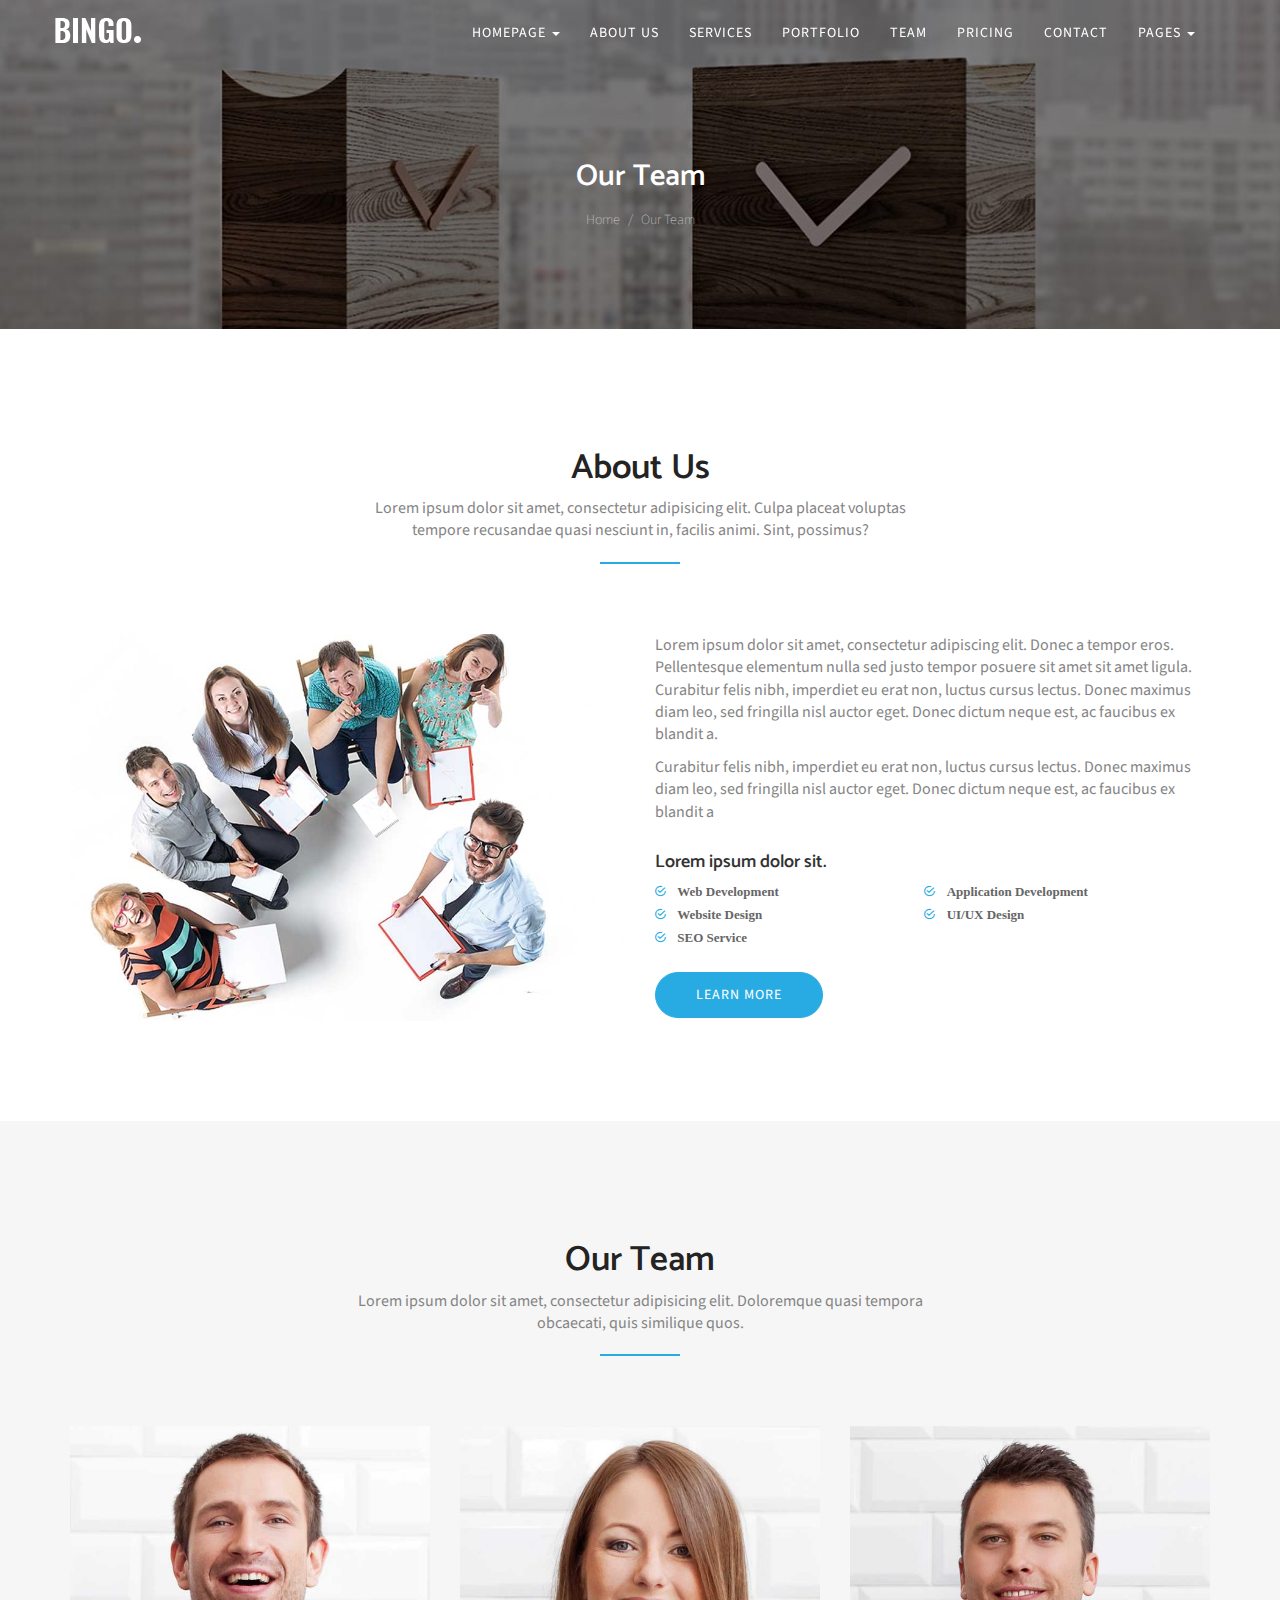
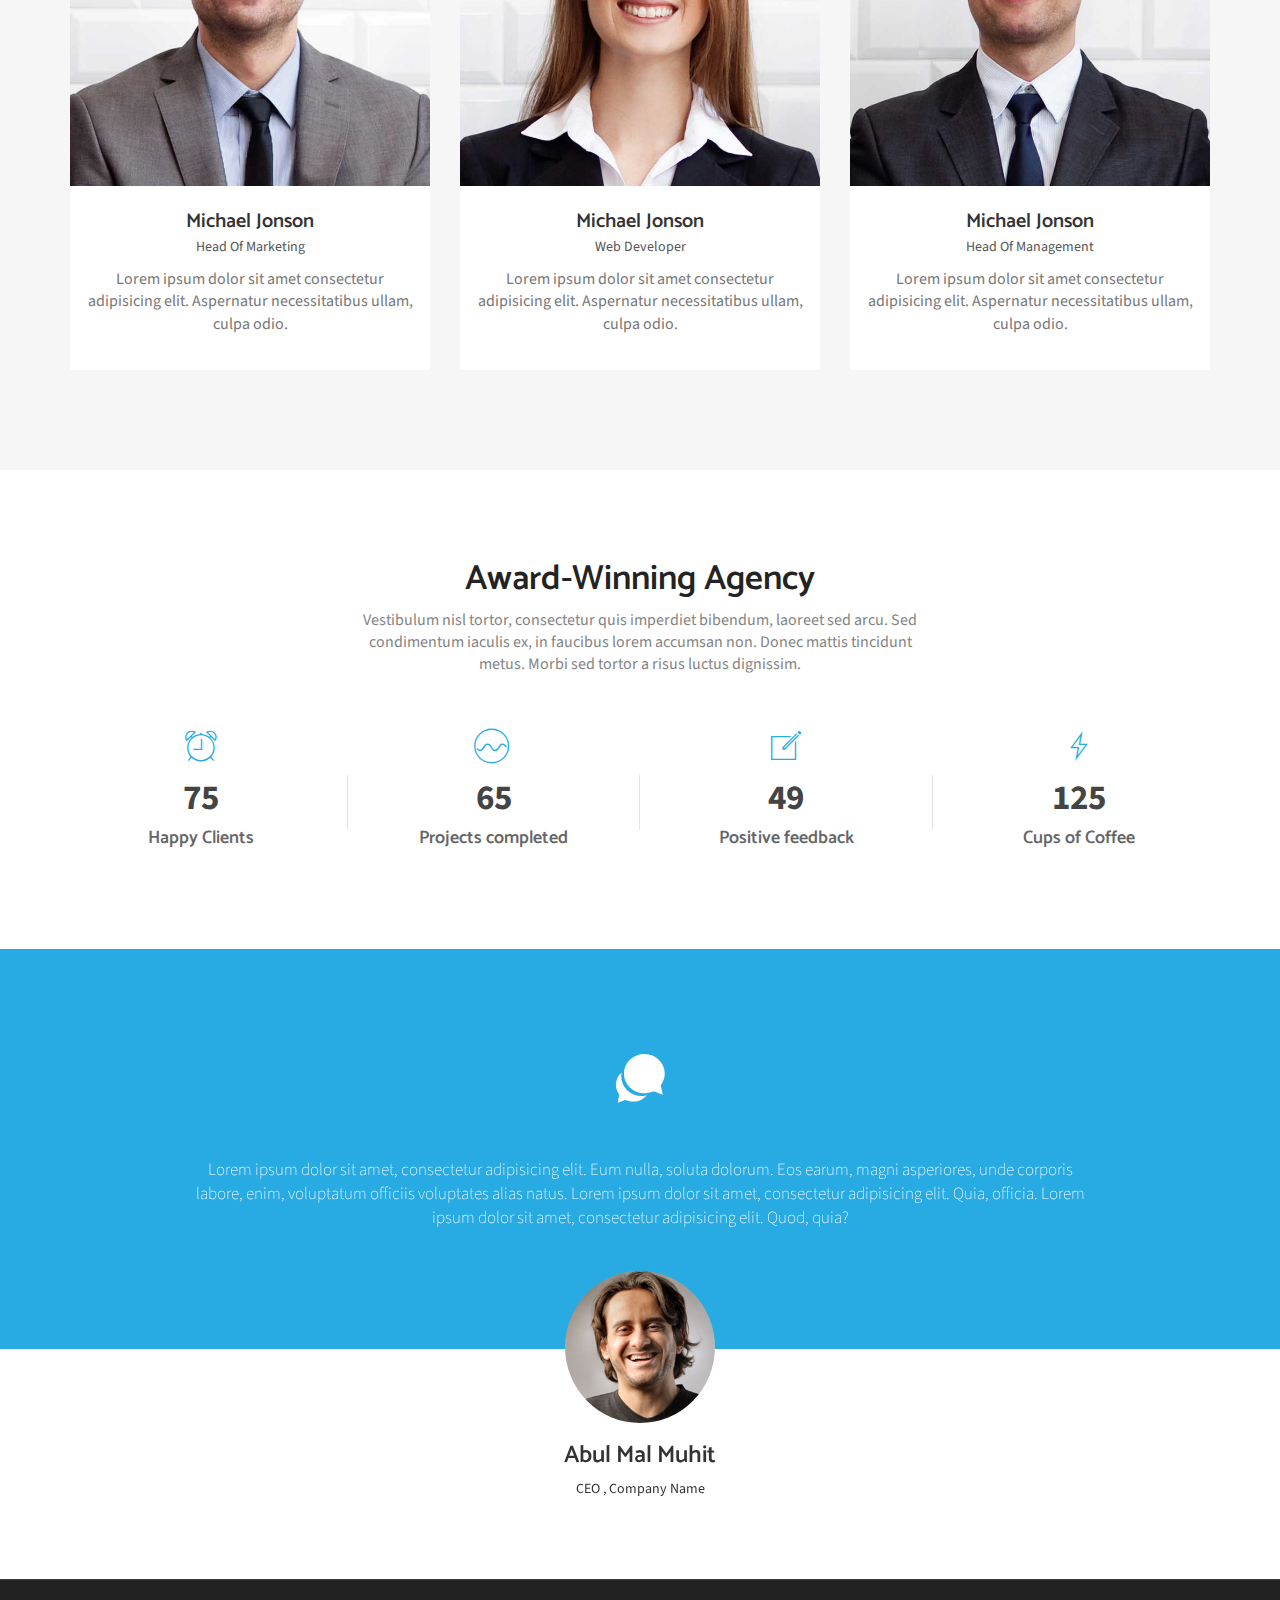
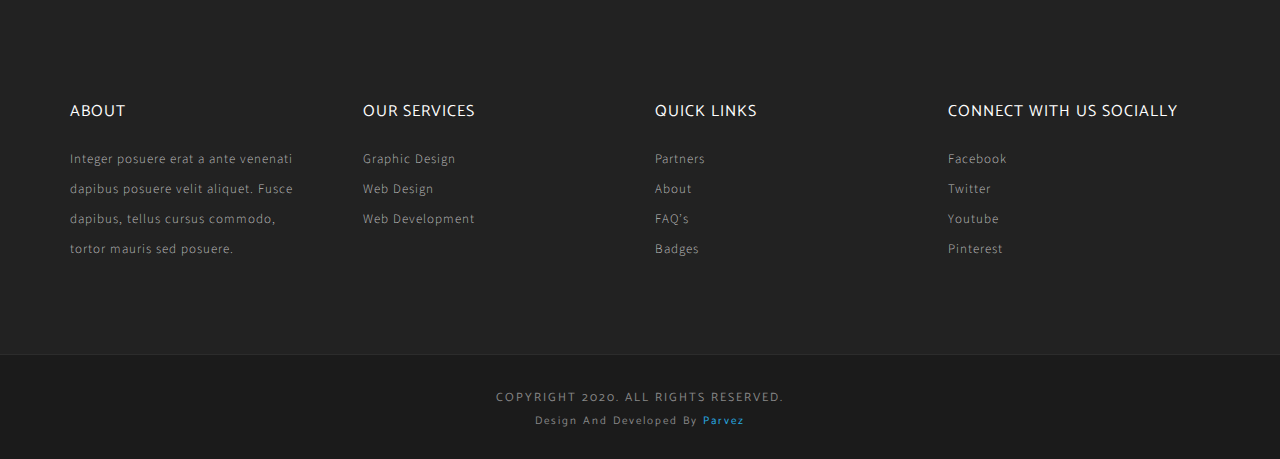
<file: team.html>
<!DOCTYPE html>
<!--[if lt IE 7]>      <html class="no-js lt-ie9 lt-ie8 lt-ie7"> <![endif]-->
<!--[if IE 7]>         <html class="no-js lt-ie9 lt-ie8"> <![endif]-->
<!--[if IE 8]>         <html class="no-js lt-ie9"> <![endif]-->
<!--[if gt IE 8]><!--> 
<html class="no-js"> <!--<![endif]-->

<!-- Mirrored from demo.themefisher.com/themefisher/bingo/team.html by HTTrack Website Copier/3.x [XR&CO'2014], Sat, 22 Jun 2019 09:44:58 GMT -->
<head>
  <meta http-equiv="Content-Type" content="text/html; charset=UTF-8">
  <meta name="description" content="Bingo One page parallax responsive HTML Template ">
  
  <meta name="author" content="Themefisher.com">

  <title>Bingo | Responsive Multipurpose Parallax HTML5 Template</title>

<!-- Mobile Specific Meta
  ================================================== -->
  <meta name="viewport" content="width=device-width, initial-scale=1">
  
  <!-- Favicon -->
  <link rel="shortcut icon" type="image/x-icon" href="img/favicon.html" />
  
  <!-- CSS
  ================================================== -->
  <!-- RS5.0 Main Stylesheet -->
  <link rel="stylesheet" type="text/css" href="plugins/revo-slider/css/settings.css">
  <!-- RS5.0 Layers and Navigation Styles -->
  <link rel="stylesheet" type="text/css" href="plugins/revo-slider/css/layers.css">
  <link rel="stylesheet" type="text/css" href="plugins/revo-slider/css/navigation.css">
  <!-- REVOLUTION STYLE SHEETS -->
  <link rel="stylesheet" type="text/css" href="plugins/revo-slider/fonts/pe-icon-7-stroke/css/pe-icon-7-stroke.css">
  <link rel="stylesheet" type="text/css" href="plugins/revo-slider/fonts/font-awesome/css/font-awesome.min.css">
  <link rel="stylesheet" type="text/css" href="plugins/revo-slider/css/settings.css">
  <link rel="stylesheet" type="text/css" href="plugins/revo-slider/css/layers.css">
  <link rel="stylesheet" type="text/css" href="plugins/revo-slider/css/navigation.css"> 
  <!-- Themefisher Icon font -->
  <link rel="stylesheet" href="plugins/themefisher-font/style.css">
  <!-- bootstrap.min css -->
  <link rel="stylesheet" href="plugins/bootstrap/css/bootstrap.min.css">
  <!-- Lightbox.min css -->
  <link rel="stylesheet" href="plugins/lightbox2/dist/css/lightbox.min.css">
  <!-- Slick Carousel -->
  <link rel="stylesheet" href="plugins/slick-carousel/slick/slick.css">
  <link rel="stylesheet" href="plugins/slick-carousel/slick/slick-theme.css">
  <!-- Main Stylesheet -->
  <link rel="stylesheet" href="css/style.css">


  <!-- Colors -->
  <!-- <link rel="stylesheet" type="text/css" href="css/colors/green.css" title="green">
  <link rel="stylesheet" type="text/css" href="css/colors/red.css" title="light-red">
  <link rel="stylesheet" type="text/css" href="css/colors/light-blue.css" title="light-blue">
  <link rel="stylesheet" type="text/css" href="css/colors/yellow.css" title="yellow">
  <link rel="stylesheet" type="text/css" href="css/colors/light-green.css" title="light-green">
  <link rel="stylesheet" type="text/css" href="css/colors/blue.css" title="blue"> -->
  

</head>

<body id="body">

 <!--
  Start Preloader
  ==================================== -->
  <div id="preloader">
    <div class='preloader'>
      <span></span>
      <span></span>
      <span></span>
      <span></span>
      <span></span>
      <span></span>
    </div>
  </div> 
  <!--
  End Preloader
  ==================================== -->


  

<!--
Fixed Navigation
==================================== -->
<header class="navigation navbar navbar-fixed-top">
   <div class="container">
      <div class="navbar-header">
         <!-- responsive nav button -->
         <button type="button" class="navbar-toggle" data-toggle="collapse" data-target=".navbar-collapse">
         <span class="sr-only">Toggle navigation</span>
         <span class="icon-bar"></span>
         <span class="icon-bar"></span>
         <span class="icon-bar"></span>
         </button>
         <!-- /responsive nav button -->
         <!-- logo -->
         <a class="navbar-brand logo" href="index.html">
            <img class="logo-default" src="images/logo.png" alt="logo" />
            <img class="logo-white" src="images/logo-white.png" alt="logo" />
         </a>
         <!-- /logo -->
      </div>
      <!-- main nav -->
      <nav class="collapse navbar-collapse navbar-right">
         <ul id="nav" class="nav navbar-nav menu">
               <li class="dropdown">
                  <a href="#" class="dropdown-toggle" data-toggle="dropdown" role="button" aria-haspopup="true" aria-expanded="false">Homepage <span class="caret"></span></a>
                  <ul class="dropdown-menu">
                     <li><a href="index-slider.html">Homepage</a></li>
                     <li><a href="index.html">Homepage 2</a></li>
                     <li><a href="onepage-slider.html">Onepage</a></li>
                     <li><a href="onepage-text.html">Onepage 2</a></li>
                  </ul>
               </li>
               <li><a href="about.html">About Us</a></li>
               <li><a href="service.html">Services</a></li>
               <li><a href="portfolio.html">Portfolio</a></li>
               <li><a href="team.html">Team</a></li>
               <li><a href="pricing.html">Pricing</a></li>
               <li><a href="contact.html">Contact</a></li>
               <li class="dropdown">
                  <a href="#" class="dropdown-toggle" data-toggle="dropdown" role="button" aria-haspopup="true" aria-expanded="false">Pages <span class="caret"></span></a>
                  <ul class="dropdown-menu">
                     <li><a href="404.html">404 Page</a></li>
                  <li><a href="blog.html">Blog Page</a></li>
                  </ul>
               </li>
            </li>
         </ul>
      </nav>
      <!-- /main nav -->
   </div>
</header>
<!--
End Fixed Navigation
==================================== -->

<section class="single-page-header">
	<div class="container">
		<div class="row">
			<div class="col-md-12">
				<h2>Our Team</h2>
				<ol class="breadcrumb header-bradcrumb">
				  <li><a href="index.html">Home</a></li>
				  <li class="active">Our Team</li>
				</ol>
			</div>
		</div>
	</div>
</section>

<!--
Start About Section
==================================== -->
<section class="about" id="about">
	<div class="container">
		<div class="row">
		
			<!-- section title -->
			<div class="title text-center"  >
				<h2>About Us</h2>
				<p>Lorem ipsum dolor sit amet, consectetur adipisicing elit. Culpa placeat voluptas tempore recusandae quasi nesciunt in, facilis animi. Sint, possimus?</p>
				<div class="border"></div>
			</div>
			<!-- /section title -->

			<div class="col-md-6">
				<img src="images/about-us.jpg" class="img-responsive" alt="">
			</div>
			<div class="col-md-6">
				<p>Lorem ipsum dolor sit amet, consectetur adipiscing elit. Donec a tempor eros. Pellentesque elementum nulla sed justo tempor posuere sit amet sit amet ligula. Curabitur felis nibh, imperdiet eu erat non, luctus cursus lectus. Donec maximus diam leo, sed fringilla nisl auctor eget. Donec dictum neque est, ac faucibus ex blandit a.</p>
				<p>Curabitur felis nibh, imperdiet eu erat non, luctus cursus lectus. Donec maximus diam leo, sed fringilla nisl auctor eget. Donec dictum neque est, ac faucibus ex blandit a</p>
				<h4>Lorem ipsum dolor sit.</h4>
				<ul class="feature-list">
					<li> <i class="tf-ion-android-checkmark-circle"></i> Web Development</li>
					<li> <i class="tf-ion-android-checkmark-circle"></i> Application Development</li>
					<li> <i class="tf-ion-android-checkmark-circle"></i> Website Design</li>
					<li> <i class="tf-ion-android-checkmark-circle"></i> UI/UX Design</li>
					<li> <i class="tf-ion-android-checkmark-circle"></i> SEO Service</li>
				</ul>
				<a href="#" class="btn btn-main mt-20">Learn More</a>
			</div>
		</div> 		<!-- End row -->
	</div>   	<!-- End container -->
</section>   <!-- End section -->

<!-- Start Our Team
		=========================================== -->
	<section class="team" id="team">
		<div class="container">
			<div class="row">
			
				<!-- section title -->
				<div class="title text-center " >
					<h2>Our Team</h2>
					<p>Lorem ipsum dolor sit amet, consectetur adipisicing elit. Doloremque quasi tempora obcaecati, quis similique quos.</p>
					<div class="border"></div>
				</div>
				<!-- /section title -->
				
				<!-- team member -->
				<div class="col-md-4 col-sm-6 " >
	               <div class="team-member text-center">
						<div class="member-photo">
							<!-- member photo -->
							<img class="img-responsive" src="images/team/member-1.jpg" alt="Meghna">
							<!-- /member photo -->
							
							<!-- member social profile -->
							<div class="mask">
								<ul class="clearfix">
									<li><a href="#"><i class="tf-ion-social-facebook"></i></a></li>
									<li><a href="#"><i class="tf-ion-social-twitter"></i></a></li>
									<li><a href="#"><i class="tf-ion-social-google-outline"></i></a></li>
									<li><a href="#"><i class="tf-ion-social-dribbble"></i></a></li>					
								</ul>
							</div>
							<!-- /member social profile -->
						</div>
						
						<!-- member name & designation -->
						<div class="member-content">
							<h3>Michael Jonson</h3>
							<span>Head Of Marketing</span>
							<p>Lorem ipsum dolor sit amet consectetur adipisicing elit. Aspernatur necessitatibus ullam, culpa odio.</p>
						</div>
						<!-- /member name & designation -->
					   
	               </div>
	            </div>
				<!-- end team member -->
				
				<!-- team member -->
				<div class="col-md-4 col-sm-6 " >
	               <div class="team-member text-center">
						<div class="member-photo">
							<!-- member photo -->
							<img class="img-responsive" src="images/team/member-2.jpg" alt="Meghna">
							<!-- /member photo -->
							
							<!-- member social profile -->
							<div class="mask">
								<ul class="clearfix">
									<li><a href="#"><i class="tf-ion-social-facebook"></i></a></li>
									<li><a href="#"><i class="tf-ion-social-twitter"></i></a></li>
									<li><a href="#"><i class="tf-ion-social-google-outline"></i></a></li>
									<li><a href="#"><i class="tf-ion-social-dribbble"></i></a></li>
								</ul>
							</div>
							<!-- /member social profile -->
						</div>
						
						<!-- member name & designation -->
						<div class="member-content">
							<h3>Michael Jonson</h3>
							<span>Web Developer</span>
							<p>Lorem ipsum dolor sit amet consectetur adipisicing elit. Aspernatur necessitatibus ullam, culpa odio.</p>
						</div>
						<!-- /member name & designation -->
					</div>
	            </div>
				<!-- end team member -->
				
				<!-- team member -->
				<div class="col-md-4 col-sm-6 ">
	               <div class="team-member text-center">
						<div class="member-photo">
							<!-- member photo -->
							<img class="img-responsive" src="images/team/member-3.jpg" alt="Meghna">
							<!-- /member photo -->
							
							<!-- member social profile -->
							<div class="mask">
								<ul class="clearfix">
									<li><a href="#"><i class="tf-ion-social-facebook"></i></a></li>
									<li><a href="#"><i class="tf-ion-social-twitter"></i></a></li>
									<li><a href="#"><i class="tf-ion-social-google-outline"></i></a></li>
									<li><a href="#"><i class="tf-ion-social-dribbble"></i></a></li>					
								</ul>
							</div>
							<!-- /member social profile -->
						</div>
						
						<!-- member name & designation -->
						<div class="member-content">
							<h3>Michael Jonson</h3>
							<span>Head Of Management</span>
							<p>Lorem ipsum dolor sit amet consectetur adipisicing elit. Aspernatur necessitatibus ullam, culpa odio.</p>
						</div>
						<!-- /member name & designation -->
						
	               </div>
	            </div>
				<!-- end team member -->
			</div>  	<!-- End row -->
		</div>   	<!-- End container -->
	</section>   <!-- End section -->

<!--
		Start Counter Section
		==================================== -->
		
		<section  class="counter-wrapper section-sm" >
			<div class="container">
				<div class="row">
					<div class="col-md-12 text-center">
						<div class="title">
							<h2>Award-Winning Agency</h2>
							<p>Vestibulum nisl tortor, consectetur quis imperdiet bibendum, laoreet sed arcu. Sed condimentum iaculis ex, in faucibus lorem accumsan non. Donec mattis tincidunt metus. Morbi sed tortor a risus luctus dignissim.</p>
						</div>
					</div>
					<!-- first count item -->
					<div class="col-md-3 col-sm-6 col-xs-6 text-center " >
						<div class="counters-item">
							<i class="tf-ion-ios-alarm-outline"></i>
							<div>
							    <span class="counter" data-count="150">0</span>
							</div>
							<h3>Happy Clients</h3>
						</div>
					</div>
					<!-- end first count item -->
				
					<!-- second count item -->
					<div class="col-md-3 col-sm-6 col-xs-6 text-center " >
						<div class="counters-item">
							<i class="tf-ion-ios-analytics-outline"></i>
							<div>
							    <span class="counter" data-count="130">0</span>
							</div>
							<h3>Projects completed</h3>
						</div>
					</div>
					<!-- end second count item -->
				
					<!-- third count item -->
					<div class="col-md-3 col-sm-6 col-xs-6 text-center "  >
						<div class="counters-item">
							<i class="tf-ion-ios-compose-outline"></i>
							<div>
							    <span class="counter" data-count="99">0</span>
							</div>
				            <h3>Positive feedback</h3>
							
						</div>
					</div>
					<!-- end third count item -->
					
					<!-- fourth count item -->
					<div class="col-md-3 col-sm-6 col-xs-6 text-center ">
						<div class="counters-item kill-border">
							<i class="tf-ion-ios-bolt-outline"></i>
							<div>
							    <span class="counter" data-count="250">0</span>
							</div>
							<h3>Cups of Coffee</h3>
						</div>
					</div>
					<!-- end fourth count item -->
				</div> 		<!-- end row -->
			</div>   	<!-- end container -->
		</section>   <!-- end section -->

<!-- Start Testimonial
=========================================== -->
		
	<section class="testimonial section" id="testimonial">
		<div class="container">
			<div class="row">				
				<div class="col-lg-12">
					<!-- testimonial wrapper -->
					<div class="testimonial-slider">
						<!-- testimonial single -->
						<div class="item text-center">
							<i class="tf-ion-chatbubbles"></i>
							<!-- client info -->
							<div class="client-details">
								<p>Lorem ipsum dolor sit amet, consectetur adipisicing elit. Eum nulla, soluta dolorum. Eos earum, magni asperiores, unde corporis labore, enim, voluptatum officiis voluptates alias natus. Lorem ipsum dolor sit amet, consectetur adipisicing elit. Quia, officia. Lorem ipsum dolor sit amet, consectetur adipisicing elit. Quod, quia?</p>
							</div>
							<!-- /client info -->
							<!-- client photo -->
							<div class="client-thumb">
								<img src="images/client-logo/clients-1.jpg" class="img-responsive" alt="">
							</div>
							<div class="client-meta">
								<h3>Abul Mal Muhit</h3>
								<span>CEO , Company Name</span>
							</div>
							<!-- /client photo -->
						</div>
						<!-- /testimonial single -->
				
						<!-- testimonial single -->
						<div class="item text-center">
							<i class="tf-ion-chatbubbles"></i>
							<!-- client info -->
							<div class="client-details">
								<p>Lorem ipsum dolor sit amet, consectetur adipisicing elit. Eum nulla, soluta dolorum. Eos earum, magni asperiores, unde corporis labore, enim, voluptatum officiis voluptates alias natus. Lorem ipsum dolor sit amet, consectetur adipisicing elit. Quia, officia. Lorem ipsum dolor sit amet, consectetur adipisicing elit. Quod, quia?</p>
							</div>
							<!-- /client info -->
							<!-- client photo -->
							<div class="client-thumb">
								<img src="images/client-logo/clients-1.jpg" class="img-responsive" alt="">
							</div>
							<div class="client-meta">
								<h3>Abul Mal Muhit</h3>
								<span>CEO , Company Name</span>
							</div>
							<!-- /client photo -->
						</div>
						<!-- /testimonial single -->
					
						<!-- testimonial single -->
						<div class="item text-center">
							<i class="tf-ion-chatbubbles"></i>
							<!-- client info -->
							<div class="client-details">
								<p>Lorem ipsum dolor sit amet, consectetur adipisicing elit. Eum nulla, soluta dolorum. Eos earum, magni asperiores, unde corporis labore, enim, voluptatum officiis voluptates alias natus. Lorem ipsum dolor sit amet, consectetur adipisicing elit. Quia, officia. Lorem ipsum dolor sit amet, consectetur adipisicing elit. Quod, quia?</p>
							</div>
							<!-- /client info -->
							<!-- client photo -->
							<div class="client-thumb">
								<img src="images/client-logo/clients-1.jpg" class="img-responsive" alt="">
							</div>
							<div class="client-meta">
								<h3>Abul Mal Muhit</h3>
								<span>CEO , Company Name</span>
							</div>
							<!-- /client photo -->
						</div>
						<!-- /testimonial single -->
					</div>
				</div> 		<!-- end col lg 12 -->
			</div>	    <!-- End row -->
		</div>       <!-- End container -->
	</section>    <!-- End Section -->

<footer id="footer" class="bg-one">
  <div class="top-footer">
    <div class="container">
      <div class="row">
        <div class="col-sm-3 col-md-3 col-lg-3">
          <h3>about</h3>
          <p>Integer posuere erat a ante venenati dapibus posuere velit aliquet. Fusce dapibus, tellus cursus commodo, tortor mauris sed posuere.</p>
        </div>
        <!-- End of .col-sm-3 -->

        <div class="col-sm-3 col-md-3 col-lg-3">
          <ul>
            <li><h3>Our Services</h3></li>
            <li><a href="#">Graphic Design</a></li>
            <li><a href="#">Web Design</a></li>
            <li><a href="#">Web Development</a></li>
          </ul>
        </div>
        <!-- End of .col-sm-3 -->

        <div class="col-sm-3 col-md-3 col-lg-3">
          <ul>
            <li><h3>Quick Links</h3></li>
            <li><a href="#">Partners</a></li>
            <li><a href="#">About</a></li>
            <li><a href="#">FAQ’s</a></li>
            <li><a href="#">Badges</a></li>
          </ul>
        </div>
        <!-- End of .col-sm-3 -->

        <div class="col-sm-3 col-md-3 col-lg-3">
          <ul>
            <li><h3>Connect with us Socially</h3></li>
            <li><a href="#">Facebook</a></li>
            <li><a href="#">Twitter</a></li>
            <li><a href="#">Youtube</a></li>
            <li><a href="#">Pinterest</a></li>
          </ul>
        </div>
        <!-- End of .col-sm-3 -->

      </div>
    </div> <!-- end container -->
  </div>
  <div class="footer-bottom">
    <h5>Copyright 2020. All rights reserved.</h5>
    <h6>Design and Developed by <a href="#">Parvez</a></h6>
  </div>
</footer> <!-- end footer -->


    <!-- end Footer Area
    ========================================== -->


    
    <!-- 
    Essential Scripts
    =====================================-->
    
    <!-- Main jQuery -->
    <script src="plugins/jquery/dist/jquery.min.js"></script>
    <!-- Bootstrap 3.7 -->
    <script src="plugins/bootstrap/js/bootstrap.min.js"></script>
    <!-- Parallax -->
    <script src="plugins/parallax/jquery.parallax-1.1.3.js"></script>
    <!-- lightbox -->
    <script src="plugins/lightbox2/dist/js/lightbox.min.js"></script>
    <!-- Owl Carousel -->
    <script src="plugins/slick-carousel/slick/slick.min.js"></script>
    <!-- Portfolio Filtering -->
    <script src="plugins/mixitup/dist/mixitup.min.js"></script>
    <!-- Smooth Scroll js -->
    <script src="plugins/smooth-scroll/dist/js/smooth-scroll.min.js"></script>
    
    <!-- Custom js -->
    <script src="js/script.js"></script>

  </body>
  
<!-- Mirrored from demo.themefisher.com/themefisher/bingo/team.html by HTTrack Website Copier/3.x [XR&CO'2014], Sat, 22 Jun 2019 09:44:58 GMT -->
</html>
</file>
<file: plugins/revo-slider/css/settings.css>
/*-----------------------------------------------------------------------------

-	Revolution Slider 5.0 Default Style Settings -

Screen Stylesheet

version:   	5.4.5
date:      	15/05/17
author:		themepunch
email:     	info@themepunch.com
website:   	http://www.themepunch.com
-----------------------------------------------------------------------------*/
#debungcontrolls,.debugtimeline{width:100%;box-sizing:border-box}.rev_column,.rev_column .tp-parallax-wrap,.tp-svg-layer svg{vertical-align:top}#debungcontrolls{z-index:100000;position:fixed;bottom:0;height:auto;background:rgba(0,0,0,.6);padding:10px}.debugtimeline{height:10px;position:relative;margin-bottom:3px;display:none;white-space:nowrap}.debugtimeline:hover{height:15px}.the_timeline_tester{background:#e74c3c;position:absolute;top:0;left:0;height:100%;width:0}.rs-go-fullscreen{position:fixed!important;width:100%!important;height:100%!important;top:0!important;left:0!important;z-index:9999999!important;background:#fff!important}.debugtimeline.tl_slide .the_timeline_tester{background:#f39c12}.debugtimeline.tl_frame .the_timeline_tester{background:#3498db}.debugtimline_txt{color:#fff;font-weight:400;font-size:7px;position:absolute;left:10px;top:0;white-space:nowrap;line-height:10px}.rtl{direction:rtl}@font-face{font-family:revicons;src:url(../fonts/revicons/revicons90c6.eot?5510888);src:url(../fonts/revicons/revicons90c6.eot?5510888#iefix) format('embedded-opentype'),url(../fonts/revicons/revicons90c6.woff?5510888) format('woff'),url(../fonts/revicons/revicons90c6.ttf?5510888) format('truetype'),url(../fonts/revicons/revicons90c6.svg?5510888#revicons) format('svg');font-weight:400;font-style:normal}[class*=" revicon-"]:before,[class^=revicon-]:before{font-family:revicons;font-style:normal;font-weight:400;speak:none;display:inline-block;text-decoration:inherit;width:1em;margin-right:.2em;text-align:center;font-variant:normal;text-transform:none;line-height:1em;margin-left:.2em}.revicon-search-1:before{content:'\e802'}.revicon-pencil-1:before{content:'\e831'}.revicon-picture-1:before{content:'\e803'}.revicon-cancel:before{content:'\e80a'}.revicon-info-circled:before{content:'\e80f'}.revicon-trash:before{content:'\e801'}.revicon-left-dir:before{content:'\e817'}.revicon-right-dir:before{content:'\e818'}.revicon-down-open:before{content:'\e83b'}.revicon-left-open:before{content:'\e819'}.revicon-right-open:before{content:'\e81a'}.revicon-angle-left:before{content:'\e820'}.revicon-angle-right:before{content:'\e81d'}.revicon-left-big:before{content:'\e81f'}.revicon-right-big:before{content:'\e81e'}.revicon-magic:before{content:'\e807'}.revicon-picture:before{content:'\e800'}.revicon-export:before{content:'\e80b'}.revicon-cog:before{content:'\e832'}.revicon-login:before{content:'\e833'}.revicon-logout:before{content:'\e834'}.revicon-video:before{content:'\e805'}.revicon-arrow-combo:before{content:'\e827'}.revicon-left-open-1:before{content:'\e82a'}.revicon-right-open-1:before{content:'\e82b'}.revicon-left-open-mini:before{content:'\e822'}.revicon-right-open-mini:before{content:'\e823'}.revicon-left-open-big:before{content:'\e824'}.revicon-right-open-big:before{content:'\e825'}.revicon-left:before{content:'\e836'}.revicon-right:before{content:'\e826'}.revicon-ccw:before{content:'\e808'}.revicon-arrows-ccw:before{content:'\e806'}.revicon-palette:before{content:'\e829'}.revicon-list-add:before{content:'\e80c'}.revicon-doc:before{content:'\e809'}.revicon-left-open-outline:before{content:'\e82e'}.revicon-left-open-2:before{content:'\e82c'}.revicon-right-open-outline:before{content:'\e82f'}.revicon-right-open-2:before{content:'\e82d'}.revicon-equalizer:before{content:'\e83a'}.revicon-layers-alt:before{content:'\e804'}.revicon-popup:before{content:'\e828'}.rev_slider_wrapper{position:relative;z-index:0;width:100%}.rev_slider{position:relative;overflow:visible}.entry-content .rev_slider a,.rev_slider a{box-shadow:none}.tp-overflow-hidden{overflow:hidden!important}.group_ov_hidden{overflow:hidden}.rev_slider img,.tp-simpleresponsive img{max-width:none!important;transition:none;margin:0;padding:0;border:none}.rev_slider .no-slides-text{font-weight:700;text-align:center;padding-top:80px}.rev_slider>ul,.rev_slider>ul>li,.rev_slider>ul>li:before,.rev_slider_wrapper>ul,.tp-revslider-mainul>li,.tp-revslider-mainul>li:before,.tp-simpleresponsive>ul,.tp-simpleresponsive>ul>li,.tp-simpleresponsive>ul>li:before{list-style:none!important;position:absolute;margin:0!important;padding:0!important;overflow-x:visible;overflow-y:visible;background-image:none;background-position:0 0;text-indent:0;top:0;left:0}.rev_slider>ul>li,.rev_slider>ul>li:before,.tp-revslider-mainul>li,.tp-revslider-mainul>li:before,.tp-simpleresponsive>ul>li,.tp-simpleresponsive>ul>li:before{visibility:hidden}.tp-revslider-mainul,.tp-revslider-slidesli{padding:0!important;margin:0!important;list-style:none!important}.fullscreen-container,.fullwidthbanner-container{padding:0;position:relative}.rev_slider li.tp-revslider-slidesli{position:absolute!important}.tp-caption .rs-untoggled-content{display:block}.tp-caption .rs-toggled-content{display:none}.rs-toggle-content-active.tp-caption .rs-toggled-content{display:block}.rs-toggle-content-active.tp-caption .rs-untoggled-content{display:none}.rev_slider .caption,.rev_slider .tp-caption{position:relative;visibility:hidden;white-space:nowrap;display:block;-webkit-font-smoothing:antialiased!important;z-index:1}.rev_slider .caption,.rev_slider .tp-caption,.tp-simpleresponsive img{-moz-user-select:none;-khtml-user-select:none;-webkit-user-select:none;-o-user-select:none}.rev_slider .tp-mask-wrap .tp-caption,.rev_slider .tp-mask-wrap :last-child,.wpb_text_column .rev_slider .tp-mask-wrap .tp-caption,.wpb_text_column .rev_slider .tp-mask-wrap :last-child{margin-bottom:0}.tp-svg-layer svg{width:100%;height:100%;position:relative}.tp-carousel-wrapper{cursor:url(openhand.cur),move}.tp-carousel-wrapper.dragged{cursor:url(closedhand.cur),move}.tp_inner_padding{box-sizing:border-box;max-height:none!important}.tp-caption.tp-layer-selectable{-moz-user-select:all;-khtml-user-select:all;-webkit-user-select:all;-o-user-select:all}.tp-caption.tp-hidden-caption,.tp-forcenotvisible,.tp-hide-revslider,.tp-parallax-wrap.tp-hidden-caption{visibility:hidden!important;display:none!important}.rev_slider audio,.rev_slider embed,.rev_slider iframe,.rev_slider object,.rev_slider video{max-width:none!important}.tp-element-background{position:absolute;top:0;left:0;width:100%;height:100%;z-index:0}.tp-blockmask,.tp-blockmask_in,.tp-blockmask_out{position:absolute;top:0;left:0;width:100%;height:100%;background:#fff;z-index:1000;transform:scaleX(0) scaleY(0)}.tp-parallax-wrap{transform-style:preserve-3d}.rev_row_zone{position:absolute;width:100%;left:0;box-sizing:border-box;min-height:50px;font-size:0}.rev_column_inner,.rev_slider .tp-caption.rev_row{position:relative;width:100%!important;box-sizing:border-box}.rev_row_zone_top{top:0}.rev_row_zone_middle{top:50%;transform:translateY(-50%)}.rev_row_zone_bottom{bottom:0}.rev_slider .tp-caption.rev_row{display:table;table-layout:fixed;vertical-align:top;height:auto!important;font-size:0}.rev_column{display:table-cell;position:relative;height:auto;box-sizing:border-box;font-size:0}.rev_column_inner{display:block;height:auto!important;white-space:normal!important}.rev_column_bg{width:100%;height:100%;position:absolute;top:0;left:0;z-index:0;box-sizing:border-box;background-clip:content-box;border:0 solid transparent}.tp-caption .backcorner,.tp-caption .backcornertop,.tp-caption .frontcorner,.tp-caption .frontcornertop{height:0;top:0;width:0;position:absolute}.rev_column_inner .tp-loop-wrap,.rev_column_inner .tp-mask-wrap,.rev_column_inner .tp-parallax-wrap{text-align:inherit}.rev_column_inner .tp-mask-wrap{display:inline-block}.rev_column_inner .tp-parallax-wrap,.rev_column_inner .tp-parallax-wrap .tp-loop-wrap,.rev_column_inner .tp-parallax-wrap .tp-mask-wrap{position:relative!important;left:auto!important;top:auto!important;line-height:0}.tp-video-play-button,.tp-video-play-button i{line-height:50px!important;vertical-align:top;text-align:center}.rev_column_inner .rev_layer_in_column,.rev_column_inner .tp-parallax-wrap,.rev_column_inner .tp-parallax-wrap .tp-loop-wrap,.rev_column_inner .tp-parallax-wrap .tp-mask-wrap{vertical-align:top}.rev_break_columns{display:block!important}.rev_break_columns .tp-parallax-wrap.rev_column{display:block!important;width:100%!important}.fullwidthbanner-container{overflow:hidden}.fullwidthbanner-container .fullwidthabanner{width:100%;position:relative}.tp-static-layers{position:absolute;z-index:101;top:0;left:0}.tp-caption .frontcorner{border-left:40px solid transparent;border-right:0 solid transparent;border-top:40px solid #00A8FF;left:-40px}.tp-caption .backcorner{border-left:0 solid transparent;border-right:40px solid transparent;border-bottom:40px solid #00A8FF;right:0}.tp-caption .frontcornertop{border-left:40px solid transparent;border-right:0 solid transparent;border-bottom:40px solid #00A8FF;left:-40px}.tp-caption .backcornertop{border-left:0 solid transparent;border-right:40px solid transparent;border-top:40px solid #00A8FF;right:0}.tp-layer-inner-rotation{position:relative!important}img.tp-slider-alternative-image{width:100%;height:auto}.caption.fullscreenvideo,.rs-background-video-layer,.tp-caption.coverscreenvideo,.tp-caption.fullscreenvideo{width:100%;height:100%;top:0;left:0;position:absolute}.noFilterClass{filter:none!important}.rs-background-video-layer{visibility:hidden;z-index:0}.caption.fullscreenvideo audio,.caption.fullscreenvideo iframe,.caption.fullscreenvideo video,.tp-caption.fullscreenvideo iframe,.tp-caption.fullscreenvideo iframe audio,.tp-caption.fullscreenvideo iframe video{width:100%!important;height:100%!important;display:none}.fullcoveredvideo audio,.fullscreenvideo audio .fullcoveredvideo video,.fullscreenvideo video{background:#000}.fullcoveredvideo .tp-poster{background-position:center center;background-size:cover;width:100%;height:100%;top:0;left:0}.videoisplaying .html5vid .tp-poster{display:none}.tp-video-play-button{background:#000;background:rgba(0,0,0,.3);border-radius:5px;position:absolute;top:50%;left:50%;color:#FFF;margin-top:-25px;margin-left:-25px;cursor:pointer;width:50px;height:50px;box-sizing:border-box;display:inline-block;z-index:4;opacity:0;transition:opacity .3s ease-out!important}.tp-audio-html5 .tp-video-play-button,.tp-hiddenaudio{display:none!important}.tp-caption .html5vid{width:100%!important;height:100%!important}.tp-video-play-button i{width:50px;height:50px;display:inline-block;font-size:40px!important}.rs-fullvideo-cover,.tp-dottedoverlay,.tp-shadowcover{height:100%;top:0;left:0;position:absolute}.tp-caption:hover .tp-video-play-button{opacity:1;display:block}.tp-caption .tp-revstop{display:none;border-left:5px solid #fff!important;border-right:5px solid #fff!important;margin-top:15px!important;line-height:20px!important;vertical-align:top;font-size:25px!important}.tp-seek-bar,.tp-video-button,.tp-volume-bar{outline:0;line-height:12px;margin:0;cursor:pointer}.videoisplaying .revicon-right-dir{display:none}.videoisplaying .tp-revstop{display:inline-block}.videoisplaying .tp-video-play-button{display:none}.fullcoveredvideo .tp-video-play-button{display:none!important}.fullscreenvideo .fullscreenvideo audio,.fullscreenvideo .fullscreenvideo video{object-fit:contain!important}.fullscreenvideo .fullcoveredvideo audio,.fullscreenvideo .fullcoveredvideo video{object-fit:cover!important}.tp-video-controls{position:absolute;bottom:0;left:0;right:0;padding:5px;opacity:0;transition:opacity .3s;background-image:linear-gradient(to bottom,#000 13%,#323232 100%);display:table;max-width:100%;overflow:hidden;box-sizing:border-box}.rev-btn.rev-hiddenicon i,.rev-btn.rev-withicon i{transition:all .2s ease-out!important;font-size:15px}.tp-caption:hover .tp-video-controls{opacity:.9}.tp-video-button{background:rgba(0,0,0,.5);border:0;border-radius:3px;font-size:12px;color:#fff;padding:0}.tp-video-button:hover{cursor:pointer}.tp-video-button-wrap,.tp-video-seek-bar-wrap,.tp-video-vol-bar-wrap{padding:0 5px;display:table-cell;vertical-align:middle}.tp-video-seek-bar-wrap{width:80%}.tp-video-vol-bar-wrap{width:20%}.tp-seek-bar,.tp-volume-bar{width:100%;padding:0}.rs-fullvideo-cover{width:100%;background:0 0;z-index:5}.disabled_lc .tp-video-play-button,.rs-background-video-layer audio::-webkit-media-controls,.rs-background-video-layer video::-webkit-media-controls,.rs-background-video-layer video::-webkit-media-controls-start-playback-button{display:none!important}.tp-audio-html5 .tp-video-controls{opacity:1!important;visibility:visible!important}.tp-dottedoverlay{background-repeat:repeat;width:100%;z-index:3}.tp-dottedoverlay.twoxtwo{background:url(../assets/gridtile.html)}.tp-dottedoverlay.twoxtwowhite{background:url(../assets/gridtile_white.html)}.tp-dottedoverlay.threexthree{background:url(../assets/gridtile_3x3.html)}.tp-dottedoverlay.threexthreewhite{background:url(../assets/gridtile_3x3_white.html)}.tp-shadowcover{width:100%;background:#fff;z-index:-1}.tp-shadow1{box-shadow:0 10px 6px -6px rgba(0,0,0,.8)}.tp-shadow2:after,.tp-shadow2:before,.tp-shadow3:before,.tp-shadow4:after{z-index:-2;position:absolute;content:"";bottom:10px;left:10px;width:50%;top:85%;max-width:300px;background:0 0;box-shadow:0 15px 10px rgba(0,0,0,.8);transform:rotate(-3deg)}.tp-shadow2:after,.tp-shadow4:after{transform:rotate(3deg);right:10px;left:auto}.tp-shadow5{position:relative;box-shadow:0 1px 4px rgba(0,0,0,.3),0 0 40px rgba(0,0,0,.1) inset}.tp-shadow5:after,.tp-shadow5:before{content:"";position:absolute;z-index:-2;box-shadow:0 0 25px 0 rgba(0,0,0,.6);top:30%;bottom:0;left:20px;right:20px;border-radius:100px/20px}.tp-button{padding:6px 13px 5px;border-radius:3px;height:30px;cursor:pointer;color:#fff!important;text-shadow:0 1px 1px rgba(0,0,0,.6)!important;font-size:15px;line-height:45px!important;font-family:arial,sans-serif;font-weight:700;letter-spacing:-1px;text-decoration:none}.tp-button.big{color:#fff;text-shadow:0 1px 1px rgba(0,0,0,.6);font-weight:700;padding:9px 20px;font-size:19px;line-height:57px!important}.purchase:hover,.tp-button.big:hover,.tp-button:hover{background-position:bottom,15px 11px}.purchase.green,.purchase:hover.green,.tp-button.green,.tp-button:hover.green{background-color:#21a117;box-shadow:0 3px 0 0 #104d0b}.purchase.blue,.purchase:hover.blue,.tp-button.blue,.tp-button:hover.blue{background-color:#1d78cb;box-shadow:0 3px 0 0 #0f3e68}.purchase.red,.purchase:hover.red,.tp-button.red,.tp-button:hover.red{background-color:#cb1d1d;box-shadow:0 3px 0 0 #7c1212}.purchase.orange,.purchase:hover.orange,.tp-button.orange,.tp-button:hover.orange{background-color:#f70;box-shadow:0 3px 0 0 #a34c00}.purchase.darkgrey,.purchase:hover.darkgrey,.tp-button.darkgrey,.tp-button.grey,.tp-button:hover.darkgrey,.tp-button:hover.grey{background-color:#555;box-shadow:0 3px 0 0 #222}.purchase.lightgrey,.purchase:hover.lightgrey,.tp-button.lightgrey,.tp-button:hover.lightgrey{background-color:#888;box-shadow:0 3px 0 0 #555}.rev-btn,.rev-btn:visited{outline:0!important;box-shadow:none!important;text-decoration:none!important;line-height:44px;font-size:17px;font-weight:500;padding:12px 35px;box-sizing:border-box;font-family:Roboto,sans-serif;cursor:pointer}.rev-btn.rev-uppercase,.rev-btn.rev-uppercase:visited{text-transform:uppercase;letter-spacing:1px;font-size:15px;font-weight:900}.rev-btn.rev-withicon i{font-weight:400;position:relative;top:0;margin-left:10px!important}.rev-btn.rev-hiddenicon i{font-weight:400;position:relative;top:0;opacity:0;margin-left:0!important;width:0!important}.rev-btn.rev-hiddenicon:hover i{opacity:1!important;margin-left:10px!important;width:auto!important}.rev-btn.rev-medium,.rev-btn.rev-medium:visited{line-height:36px;font-size:14px;padding:10px 30px}.rev-btn.rev-medium.rev-hiddenicon i,.rev-btn.rev-medium.rev-withicon i{font-size:14px;top:0}.rev-btn.rev-small,.rev-btn.rev-small:visited{line-height:28px;font-size:12px;padding:7px 20px}.rev-btn.rev-small.rev-hiddenicon i,.rev-btn.rev-small.rev-withicon i{font-size:12px;top:0}.rev-maxround{border-radius:30px}.rev-minround{border-radius:3px}.rev-burger{position:relative;width:60px;height:60px;box-sizing:border-box;padding:22px 0 0 14px;border-radius:50%;border:1px solid rgba(51,51,51,.25);-webkit-tap-highlight-color:transparent;cursor:pointer}.rev-burger span{display:block;width:30px;height:3px;background:#333;transition:.7s;pointer-events:none;transform-style:flat!important}.rev-burger.revb-white span,.rev-burger.revb-whitenoborder span{background:#fff}.rev-burger span:nth-child(2){margin:3px 0}#dialog_addbutton .rev-burger:hover :first-child,.open .rev-burger :first-child,.open.rev-burger :first-child{transform:translateY(6px) rotate(-45deg)}#dialog_addbutton .rev-burger:hover :nth-child(2),.open .rev-burger :nth-child(2),.open.rev-burger :nth-child(2){transform:rotate(-45deg);opacity:0}#dialog_addbutton .rev-burger:hover :last-child,.open .rev-burger :last-child,.open.rev-burger :last-child{transform:translateY(-6px) rotate(-135deg)}.rev-burger.revb-white{border:2px solid rgba(255,255,255,.2)}.rev-burger.revb-darknoborder,.rev-burger.revb-whitenoborder{border:0}.rev-burger.revb-darknoborder span{background:#333}.rev-burger.revb-whitefull{background:#fff;border:none}.rev-burger.revb-whitefull span{background:#333}.rev-burger.revb-darkfull{background:#333;border:none}.rev-burger.revb-darkfull span,.rev-scroll-btn.revs-fullwhite{background:#fff}@keyframes rev-ani-mouse{0%{opacity:1;top:29%}15%{opacity:1;top:50%}50%{opacity:0;top:50%}100%{opacity:0;top:29%}}.rev-scroll-btn{display:inline-block;position:relative;left:0;right:0;text-align:center;cursor:pointer;width:35px;height:55px;box-sizing:border-box;border:3px solid #fff;border-radius:23px}.rev-scroll-btn>*{display:inline-block;line-height:18px;font-size:13px;font-weight:400;color:#fff;font-family:proxima-nova,"Helvetica Neue",Helvetica,Arial,sans-serif;letter-spacing:2px}.rev-scroll-btn>.active,.rev-scroll-btn>:focus,.rev-scroll-btn>:hover{color:#fff}.rev-scroll-btn>.active,.rev-scroll-btn>:active,.rev-scroll-btn>:focus,.rev-scroll-btn>:hover{opacity:.8}.rev-scroll-btn.revs-fullwhite span{background:#333}.rev-scroll-btn.revs-fulldark{background:#333;border:none}.rev-scroll-btn.revs-fulldark span,.tp-bullet{background:#fff}.rev-scroll-btn span{position:absolute;display:block;top:29%;left:50%;width:8px;height:8px;margin:-4px 0 0 -4px;background:#fff;border-radius:50%;animation:rev-ani-mouse 2.5s linear infinite}.rev-scroll-btn.revs-dark{border-color:#333}.rev-scroll-btn.revs-dark span{background:#333}.rev-control-btn{position:relative;display:inline-block;z-index:5;color:#FFF;font-size:20px;line-height:60px;font-weight:400;font-style:normal;font-family:Raleway;text-decoration:none;text-align:center;background-color:#000;border-radius:50px;text-shadow:none;background-color:rgba(0,0,0,.5);width:60px;height:60px;box-sizing:border-box;cursor:pointer}.rev-cbutton-dark-sr,.rev-cbutton-light-sr{border-radius:3px}.rev-cbutton-light,.rev-cbutton-light-sr{color:#333;background-color:rgba(255,255,255,.75)}.rev-sbutton{line-height:37px;width:37px;height:37px}.rev-sbutton-blue{background-color:#3B5998}.rev-sbutton-lightblue{background-color:#00A0D1}.rev-sbutton-red{background-color:#DD4B39}.tp-bannertimer{visibility:hidden;width:100%;height:5px;background:#000;background:rgba(0,0,0,.15);position:absolute;z-index:200;top:0}.tp-bannertimer.tp-bottom{top:auto;bottom:0!important;height:5px}.tp-caption img{background:0 0;-ms-filter:"progid:DXImageTransform.Microsoft.gradient(startColorstr=#00FFFFFF,endColorstr=#00FFFFFF)";filter:progid:DXImageTransform.Microsoft.gradient(startColorstr=#00FFFFFF, endColorstr=#00FFFFFF);zoom:1}.caption.slidelink a div,.tp-caption.slidelink a div{width:3000px;height:1500px;background:url(../assets/coloredbg.html)}.tp-caption.slidelink a span{background:url(../assets/coloredbg.html)}.tp-loader.spinner0,.tp-loader.spinner5{background-image:url(../assets/loader.gif);background-repeat:no-repeat}.tp-shape{width:100%;height:100%}.tp-caption .rs-starring{display:inline-block}.tp-caption .rs-starring .star-rating{float:none;display:inline-block;vertical-align:top;color:#FFC321!important}.tp-caption .rs-starring .star-rating,.tp-caption .rs-starring-page .star-rating{position:relative;height:1em;width:5.4em;font-family:star;font-size:1em!important}.tp-loader.spinner0,.tp-loader.spinner1{width:40px;height:40px;margin-top:-20px;margin-left:-20px;animation:tp-rotateplane 1.2s infinite ease-in-out;background-color:#fff;border-radius:3px;box-shadow:0 0 20px 0 rgba(0,0,0,.15)}.tp-caption .rs-starring .star-rating:before,.tp-caption .rs-starring-page .star-rating:before{content:"\73\73\73\73\73";color:#E0DADF;float:left;top:0;left:0;position:absolute}.tp-caption .rs-starring .star-rating span{overflow:hidden;float:left;top:0;left:0;position:absolute;padding-top:1.5em;font-size:1em!important}.tp-caption .rs-starring .star-rating span:before{content:"\53\53\53\53\53";top:0;position:absolute;left:0}.tp-loader{top:50%;left:50%;z-index:10000;position:absolute}.tp-loader.spinner0{background-position:center center}.tp-loader.spinner5{background-position:10px 10px;background-color:#fff;margin:-22px;width:44px;height:44px;border-radius:3px}@keyframes tp-rotateplane{0%{transform:perspective(120px) rotateX(0) rotateY(0)}50%{transform:perspective(120px) rotateX(-180.1deg) rotateY(0)}100%{transform:perspective(120px) rotateX(-180deg) rotateY(-179.9deg)}}.tp-loader.spinner2{width:40px;height:40px;margin-top:-20px;margin-left:-20px;background-color:red;box-shadow:0 0 20px 0 rgba(0,0,0,.15);border-radius:100%;animation:tp-scaleout 1s infinite ease-in-out}@keyframes tp-scaleout{0%{transform:scale(0)}100%{transform:scale(1);opacity:0}}.tp-loader.spinner3{margin:-9px 0 0 -35px;width:70px;text-align:center}.tp-loader.spinner3 .bounce1,.tp-loader.spinner3 .bounce2,.tp-loader.spinner3 .bounce3{width:18px;height:18px;background-color:#fff;box-shadow:0 0 20px 0 rgba(0,0,0,.15);border-radius:100%;display:inline-block;animation:tp-bouncedelay 1.4s infinite ease-in-out;animation-fill-mode:both}.tp-loader.spinner3 .bounce1{animation-delay:-.32s}.tp-loader.spinner3 .bounce2{animation-delay:-.16s}@keyframes tp-bouncedelay{0%,100%,80%{transform:scale(0)}40%{transform:scale(1)}}.tp-loader.spinner4{margin:-20px 0 0 -20px;width:40px;height:40px;text-align:center;animation:tp-rotate 2s infinite linear}.tp-loader.spinner4 .dot1,.tp-loader.spinner4 .dot2{width:60%;height:60%;display:inline-block;position:absolute;top:0;background-color:#fff;border-radius:100%;animation:tp-bounce 2s infinite ease-in-out;box-shadow:0 0 20px 0 rgba(0,0,0,.15)}.tp-loader.spinner4 .dot2{top:auto;bottom:0;animation-delay:-1s}@keyframes tp-rotate{100%{transform:rotate(360deg)}}@keyframes tp-bounce{0%,100%{transform:scale(0)}50%{transform:scale(1)}}.tp-bullets.navbar,.tp-tabs.navbar,.tp-thumbs.navbar{border:none;min-height:0;margin:0;border-radius:0}.tp-bullets,.tp-tabs,.tp-thumbs{position:absolute;display:block;z-index:1000;top:0;left:0}.tp-tab,.tp-thumb{cursor:pointer;position:absolute;opacity:.5;box-sizing:border-box}.tp-arr-imgholder,.tp-tab-image,.tp-thumb-image,.tp-videoposter{background-position:center center;background-size:cover;width:100%;height:100%;display:block;position:absolute;top:0;left:0}.tp-tab.selected,.tp-tab:hover,.tp-thumb.selected,.tp-thumb:hover{opacity:1}.tp-tab-mask,.tp-thumb-mask{box-sizing:border-box!important}.tp-tabs,.tp-thumbs{box-sizing:content-box!important}.tp-bullet{width:15px;height:15px;position:absolute;background:rgba(255,255,255,.3);cursor:pointer}.tp-bullet.selected,.tp-bullet:hover{background:#fff}.tparrows{cursor:pointer;background:#000;background:rgba(0,0,0,.5);width:40px;height:40px;position:absolute;display:block;z-index:1000}.tparrows:hover{background:#000}.tparrows:before{font-family:revicons;font-size:15px;color:#fff;display:block;line-height:40px;text-align:center}.hginfo,.hglayerinfo{font-size:12px;font-weight:600}.tparrows.tp-leftarrow:before{content:'\e824'}.tparrows.tp-rightarrow:before{content:'\e825'}body.rtl .tp-kbimg{left:0!important}.dddwrappershadow{box-shadow:0 45px 100px rgba(0,0,0,.4)}.hglayerinfo{position:fixed;bottom:0;left:0;color:#FFF;line-height:20px;background:rgba(0,0,0,.75);padding:5px 10px;z-index:2000;white-space:normal}.helpgrid,.hginfo{position:absolute}.hginfo{top:-2px;left:-2px;color:#e74c3c;background:#000;padding:2px 5px}.indebugmode .tp-caption:hover{border:1px dashed #c0392b!important}.helpgrid{border:2px dashed #c0392b;top:0;left:0;z-index:0}#revsliderlogloglog{padding:15px;color:#fff;position:fixed;top:0;left:0;width:200px;height:150px;background:rgba(0,0,0,.7);z-index:100000;font-size:10px;overflow:scroll}.aden{filter:hue-rotate(-20deg) contrast(.9) saturate(.85) brightness(1.2)}.aden::after{background:linear-gradient(to right,rgba(66,10,14,.2),transparent);mix-blend-mode:darken}.perpetua::after,.reyes::after{mix-blend-mode:soft-light;opacity:.5}.inkwell{filter:sepia(.3) contrast(1.1) brightness(1.1) grayscale(1)}.perpetua::after{background:linear-gradient(to bottom,#005b9a,#e6c13d)}.reyes{filter:sepia(.22) brightness(1.1) contrast(.85) saturate(.75)}.reyes::after{background:#efcdad}.gingham{filter:brightness(1.05) hue-rotate(-10deg)}.gingham::after{background:linear-gradient(to right,rgba(66,10,14,.2),transparent);mix-blend-mode:darken}.toaster{filter:contrast(1.5) brightness(.9)}.toaster::after{background:radial-gradient(circle,#804e0f,#3b003b);mix-blend-mode:screen}.walden{filter:brightness(1.1) hue-rotate(-10deg) sepia(.3) saturate(1.6)}.walden::after{background:#04c;mix-blend-mode:screen;opacity:.3}.hudson{filter:brightness(1.2) contrast(.9) saturate(1.1)}.hudson::after{background:radial-gradient(circle,#a6b1ff 50%,#342134);mix-blend-mode:multiply;opacity:.5}.earlybird{filter:contrast(.9) sepia(.2)}.earlybird::after{background:radial-gradient(circle,#d0ba8e 20%,#360309 85%,#1d0210 100%);mix-blend-mode:overlay}.mayfair{filter:contrast(1.1) saturate(1.1)}.mayfair::after{background:radial-gradient(circle at 40% 40%,rgba(255,255,255,.8),rgba(255,200,200,.6),#111 60%);mix-blend-mode:overlay;opacity:.4}.lofi{filter:saturate(1.1) contrast(1.5)}.lofi::after{background:radial-gradient(circle,transparent 70%,#222 150%);mix-blend-mode:multiply}._1977{filter:contrast(1.1) brightness(1.1) saturate(1.3)}._1977:after{background:rgba(243,106,188,.3);mix-blend-mode:screen}.brooklyn{filter:contrast(.9) brightness(1.1)}.brooklyn::after{background:radial-gradient(circle,rgba(168,223,193,.4) 70%,#c4b7c8);mix-blend-mode:overlay}.xpro2{filter:sepia(.3)}.xpro2::after{background:radial-gradient(circle,#e6e7e0 40%,rgba(43,42,161,.6) 110%);mix-blend-mode:color-burn}.nashville{filter:sepia(.2) contrast(1.2) brightness(1.05) saturate(1.2)}.nashville::after{background:rgba(0,70,150,.4);mix-blend-mode:lighten}.nashville::before{background:rgba(247,176,153,.56);mix-blend-mode:darken}.lark{filter:contrast(.9)}.lark::after{background:rgba(242,242,242,.8);mix-blend-mode:darken}.lark::before{background:#22253f;mix-blend-mode:color-dodge}.moon{filter:grayscale(1) contrast(1.1) brightness(1.1)}.moon::before{background:#a0a0a0;mix-blend-mode:soft-light}.moon::after{background:#383838;mix-blend-mode:lighten}.clarendon{filter:contrast(1.2) saturate(1.35)}.clarendon:before{background:rgba(127,187,227,.2);mix-blend-mode:overlay}.willow{filter:grayscale(.5) contrast(.95) brightness(.9)}.willow::before{background-color:radial-gradient(40%,circle,#d4a9af 55%,#000 150%);mix-blend-mode:overlay}.willow::after{background-color:#d8cdcb;mix-blend-mode:color}.rise{filter:brightness(1.05) sepia(.2) contrast(.9) saturate(.9)}.rise::after{background:radial-gradient(circle,rgba(232,197,152,.8),transparent 90%);mix-blend-mode:overlay;opacity:.6}.rise::before{background:radial-gradient(circle,rgba(236,205,169,.15) 55%,rgba(50,30,7,.4));mix-blend-mode:multiply}._1977:after,._1977:before,.aden:after,.aden:before,.brooklyn:after,.brooklyn:before,.clarendon:after,.clarendon:before,.earlybird:after,.earlybird:before,.gingham:after,.gingham:before,.hudson:after,.hudson:before,.inkwell:after,.inkwell:before,.lark:after,.lark:before,.lofi:after,.lofi:before,.mayfair:after,.mayfair:before,.moon:after,.moon:before,.nashville:after,.nashville:before,.perpetua:after,.perpetua:before,.reyes:after,.reyes:before,.rise:after,.rise:before,.slumber:after,.slumber:before,.toaster:after,.toaster:before,.walden:after,.walden:before,.willow:after,.willow:before,.xpro2:after,.xpro2:before{content:'';display:block;height:100%;width:100%;top:0;left:0;position:absolute;pointer-events:none}._1977,.aden,.brooklyn,.clarendon,.earlybird,.gingham,.hudson,.inkwell,.lark,.lofi,.mayfair,.moon,.nashville,.perpetua,.reyes,.rise,.slumber,.toaster,.walden,.willow,.xpro2{position:relative}._1977 img,.aden img,.brooklyn img,.clarendon img,.earlybird img,.gingham img,.hudson img,.inkwell img,.lark img,.lofi img,.mayfair img,.moon img,.nashville img,.perpetua img,.reyes img,.rise img,.slumber img,.toaster img,.walden img,.willow img,.xpro2 img{width:100%;z-index:1}._1977:before,.aden:before,.brooklyn:before,.clarendon:before,.earlybird:before,.gingham:before,.hudson:before,.inkwell:before,.lark:before,.lofi:before,.mayfair:before,.moon:before,.nashville:before,.perpetua:before,.reyes:before,.rise:before,.slumber:before,.toaster:before,.walden:before,.willow:before,.xpro2:before{z-index:2}._1977:after,.aden:after,.brooklyn:after,.clarendon:after,.earlybird:after,.gingham:after,.hudson:after,.inkwell:after,.lark:after,.lofi:after,.mayfair:after,.moon:after,.nashville:after,.perpetua:after,.reyes:after,.rise:after,.slumber:after,.toaster:after,.walden:after,.willow:after,.xpro2:after{z-index:3}.slumber{filter:saturate(.66) brightness(1.05)}.slumber::after{background:rgba(125,105,24,.5);mix-blend-mode:soft-light}.slumber::before{background:rgba(69,41,12,.4);mix-blend-mode:lighten}.tp-kbimg-wrap:after,.tp-kbimg-wrap:before{height:500%;width:500%}
</file>
<file: plugins/revo-slider/css/layers.css>
/*-----------------------------------------------------------------------------

-	Revolution Slider 5.0 Layer Style Settings -

Screen Stylesheet

version:   	5.0.0
date:      	18/03/15
author:		themepunch
email:     	info@themepunch.com
website:   	http://www.themepunch.com
-----------------------------------------------------------------------------*/

* {
    -webkit-box-sizing: border-box;
    -moz-box-sizing: border-box;
    box-sizing: border-box;
}

.tp-caption.Twitter-Content a,.tp-caption.Twitter-Content a:visited
{
	color:#0084B4!important;
}

.tp-caption.Twitter-Content a:hover
{
	color:#0084B4!important;
	text-decoration:underline!important;
}

.tp-caption.medium_grey,.medium_grey
{
	background-color:#888;
	border-style:none;
	border-width:0;
	color:#fff;
	font-family:Arial;
	font-size:20px;
	font-weight:700;
	line-height:20px;
	margin:0;
	padding:2px 4px;
	position:absolute;
	text-shadow:0 2px 5px rgba(0,0,0,0.5);
	white-space:nowrap;
}

.tp-caption.small_text,.small_text
{
	border-style:none;
	border-width:0;
	color:#fff;
	font-family:Arial;
	font-size:14px;
	font-weight:700;
	line-height:20px;
	margin:0;
	position:absolute;
	text-shadow:0 2px 5px rgba(0,0,0,0.5);
	white-space:nowrap;
}

.tp-caption.medium_text,.medium_text
{
	border-style:none;
	border-width:0;
	color:#fff;
	font-family:Arial;
	font-size:20px;
	font-weight:700;
	line-height:20px;
	margin:0;
	position:absolute;
	text-shadow:0 2px 5px rgba(0,0,0,0.5);
	white-space:nowrap;
}

.tp-caption.large_text,.large_text
{
	border-style:none;
	border-width:0;
	color:#fff;
	font-family:Arial;
	font-size:40px;
	font-weight:700;
	line-height:40px;
	margin:0;
	position:absolute;
	text-shadow:0 2px 5px rgba(0,0,0,0.5);
	white-space:nowrap;
}

.tp-caption.very_large_text,.very_large_text
{
	border-style:none;
	border-width:0;
	color:#fff;
	font-family:Arial;
	font-size:60px;
	font-weight:700;
	letter-spacing:-2px;
	line-height:60px;
	margin:0;
	position:absolute;
	text-shadow:0 2px 5px rgba(0,0,0,0.5);
	white-space:nowrap;
}

.tp-caption.very_big_white,.very_big_white
{
	background-color:#000;
	border-style:none;
	border-width:0;
	color:#fff;
	font-family:Arial;
	font-size:60px;
	font-weight:800;
	line-height:60px;
	margin:0;
	padding:1px 4px 0;
	position:absolute;
	text-shadow:none;
	white-space:nowrap;
}

.tp-caption.very_big_black,.very_big_black
{
	background-color:#fff;
	border-style:none;
	border-width:0;
	color:#000;
	font-family:Arial;
	font-size:60px;
	font-weight:700;
	line-height:60px;
	margin:0;
	padding:1px 4px 0;
	position:absolute;
	text-shadow:none;
	white-space:nowrap;
}

.tp-caption.modern_medium_fat,.modern_medium_fat
{
	border-style:none;
	border-width:0;
	color:#000;
	font-family:"Open Sans", sans-serif;
	font-size:24px;
	font-weight:800;
	line-height:20px;
	margin:0;
	position:absolute;
	text-shadow:none;
	white-space:nowrap;
}

.tp-caption.modern_medium_fat_white,.modern_medium_fat_white
{
	border-style:none;
	border-width:0;
	color:#fff;
	font-family:"Open Sans", sans-serif;
	font-size:24px;
	font-weight:800;
	line-height:20px;
	margin:0;
	position:absolute;
	text-shadow:none;
	white-space:nowrap;
}

.tp-caption.modern_medium_light,.modern_medium_light
{
	border-style:none;
	border-width:0;
	color:#000;
	font-family:"Open Sans", sans-serif;
	font-size:24px;
	font-weight:300;
	line-height:20px;
	margin:0;
	position:absolute;
	text-shadow:none;
	white-space:nowrap;
}

.tp-caption.modern_big_bluebg,.modern_big_bluebg
{
	background-color:#4e5b6c;
	border-style:none;
	border-width:0;
	color:#fff;
	font-family:"Open Sans", sans-serif;
	font-size:30px;
	font-weight:800;
	letter-spacing:0;
	line-height:36px;
	margin:0;
	padding:3px 10px;
	position:absolute;
	text-shadow:none;
}

.tp-caption.modern_big_redbg,.modern_big_redbg
{
	background-color:#de543e;
	border-style:none;
	border-width:0;
	color:#fff;
	font-family:"Open Sans", sans-serif;
	font-size:30px;
	font-weight:300;
	letter-spacing:0;
	line-height:36px;
	margin:0;
	padding:1px 10px 3px;
	position:absolute;
	text-shadow:none;
}

.tp-caption.modern_small_text_dark,.modern_small_text_dark
{
	border-style:none;
	border-width:0;
	color:#555;
	font-family:Arial;
	font-size:14px;
	line-height:22px;
	margin:0;
	position:absolute;
	text-shadow:none;
	white-space:nowrap;
}

.tp-caption.boxshadow,.boxshadow
{		
	box-shadow:0 0 20px rgba(0,0,0,0.5);
}

.tp-caption.black,.black
{
	color:#000;
	text-shadow:none;
}

.tp-caption.noshadow,.noshadow
{
	text-shadow:none;
}

.tp-caption.thinheadline_dark,.thinheadline_dark
{
	background-color:transparent;
	color:rgba(0,0,0,0.85);
	font-family:"Open Sans";
	font-size:30px;
	font-weight:300;
	line-height:30px;
	position:absolute;
	text-shadow:none;
}

.tp-caption.thintext_dark,.thintext_dark
{
	background-color:transparent;
	color:rgba(0,0,0,0.85);
	font-family:"Open Sans";
	font-size:16px;
	font-weight:300;
	line-height:26px;
	position:absolute;
	text-shadow:none;
}

.tp-caption.largeblackbg,.largeblackbg
{
	
	
	background-color:#000;
	border-radius:0;
	color:#fff;
	font-family:"Open Sans";
	font-size:50px;
	font-weight:300;
	line-height:70px;
	padding:0 20px;
	position:absolute;
	text-shadow:none;
}

.tp-caption.largepinkbg,.largepinkbg
{
	
	
	background-color:#db4360;
	border-radius:0;
	color:#fff;
	font-family:"Open Sans";
	font-size:50px;
	font-weight:300;
	line-height:70px;
	padding:0 20px;
	position:absolute;
	text-shadow:none;
}

.tp-caption.largewhitebg,.largewhitebg
{
	
	
	background-color:#fff;
	border-radius:0;
	color:#000;
	font-family:"Open Sans";
	font-size:50px;
	font-weight:300;
	line-height:70px;
	padding:0 20px;
	position:absolute;
	text-shadow:none;
}

.tp-caption.largegreenbg,.largegreenbg
{
	
	
	background-color:#67ae73;
	border-radius:0;
	color:#fff;
	font-family:"Open Sans";
	font-size:50px;
	font-weight:300;
	line-height:70px;
	padding:0 20px;
	position:absolute;
	text-shadow:none;
}

.tp-caption.excerpt,.excerpt
{
	background-color:rgba(0,0,0,1);
	border-color:#fff;
	border-style:none;
	border-width:0;
	color:#fff;
	font-family:Arial;
	font-size:36px;
	font-weight:700;
	height:auto;
	letter-spacing:-1.5px;
	line-height:36px;
	margin:0;
	padding:1px 4px 0;
	text-decoration:none;
	text-shadow:none;
	white-space:normal!important;
	width:150px;
}

.tp-caption.large_bold_grey,.large_bold_grey
{
	background-color:transparent;
	border-color:#ffd658;
	border-style:none;
	border-width:0;
	color:#666;
	font-family:"Open Sans";
	font-size:60px;
	font-weight:800;
	line-height:60px;
	margin:0;
	padding:1px 4px 0;
	text-decoration:none;
	text-shadow:none;
}

.tp-caption.medium_thin_grey,.medium_thin_grey
{
	background-color:transparent;
	border-color:#ffd658;
	border-style:none;
	border-width:0;
	color:#666;
	font-family:"Open Sans";
	font-size:34px;
	font-weight:300;
	line-height:30px;
	margin:0;
	padding:1px 4px 0;
	text-decoration:none;
	text-shadow:none;
}

.tp-caption.small_thin_grey,.small_thin_grey
{
	background-color:transparent;
	border-color:#ffd658;
	border-style:none;
	border-width:0;
	color:#757575;
	font-family:"Open Sans";
	font-size:18px;
	font-weight:300;
	line-height:26px;
	margin:0;
	padding:1px 4px 0;
	text-decoration:none;
	text-shadow:none;
}

.tp-caption.lightgrey_divider,.lightgrey_divider
{
	background-color:rgba(235,235,235,1);
	background-position:initial;
	background-repeat:initial;
	border-color:#222;
	border-style:none;
	border-width:0;
	height:3px;
	text-decoration:none;
	width:370px;
}

.tp-caption.large_bold_darkblue,.large_bold_darkblue
{
	background-color:transparent;
	border-color:#ffd658;
	border-style:none;
	border-width:0;
	color:#34495e;
	font-family:"Open Sans";
	font-size:58px;
	font-weight:800;
	line-height:60px;
	text-decoration:none;
}

.tp-caption.medium_bg_darkblue,.medium_bg_darkblue
{
	background-color:#34495e;
	border-color:#ffd658;
	border-style:none;
	border-width:0;
	color:#fff;
	font-family:"Open Sans";
	font-size:20px;
	font-weight:800;
	line-height:20px;
	padding:10px;
	text-decoration:none;
}

.tp-caption.medium_bold_red,.medium_bold_red
{
	background-color:transparent;
	border-color:#ffd658;
	border-style:none;
	border-width:0;
	color:#e33a0c;
	font-family:"Open Sans";
	font-size:24px;
	font-weight:800;
	line-height:30px;
	padding:0;
	text-decoration:none;
}

.tp-caption.medium_light_red,.medium_light_red
{
	background-color:transparent;
	border-color:#ffd658;
	border-style:none;
	border-width:0;
	color:#e33a0c;
	font-family:"Open Sans";
	font-size:21px;
	font-weight:300;
	line-height:26px;
	padding:0;
	text-decoration:none;
}

.tp-caption.medium_bg_red,.medium_bg_red
{
	background-color:#e33a0c;
	border-color:#ffd658;
	border-style:none;
	border-width:0;
	color:#fff;
	font-family:"Open Sans";
	font-size:20px;
	font-weight:800;
	line-height:20px;
	padding:10px;
	text-decoration:none;
}

.tp-caption.medium_bold_orange,.medium_bold_orange
{
	background-color:transparent;
	border-color:#ffd658;
	border-style:none;
	border-width:0;
	color:#f39c12;
	font-family:"Open Sans";
	font-size:24px;
	font-weight:800;
	line-height:30px;
	text-decoration:none;
}

.tp-caption.medium_bg_orange,.medium_bg_orange
{
	background-color:#f39c12;
	border-color:#ffd658;
	border-style:none;
	border-width:0;
	color:#fff;
	font-family:"Open Sans";
	font-size:20px;
	font-weight:800;
	line-height:20px;
	padding:10px;
	text-decoration:none;
}

.tp-caption.grassfloor,.grassfloor
{
	background-color:rgba(160,179,151,1);
	border-color:#222;
	border-style:none;
	border-width:0;
	height:150px;
	text-decoration:none;
	width:4000px;
}

.tp-caption.large_bold_white,.large_bold_white
{
	background-color:transparent;
	border-color:#ffd658;
	border-style:none;
	border-width:0;
	color:#fff;
	font-family:"Open Sans";
	font-size:58px;
	font-weight:800;
	line-height:60px;
	text-decoration:none;
}

.tp-caption.medium_light_white,.medium_light_white
{
	background-color:transparent;
	border-color:#ffd658;
	border-style:none;
	border-width:0;
	color:#fff;
	font-family:"Open Sans";
	font-size:30px;
	font-weight:300;
	line-height:36px;
	padding:0;
	text-decoration:none;
}

.tp-caption.mediumlarge_light_white,.mediumlarge_light_white
{
	background-color:transparent;
	border-color:#ffd658;
	border-style:none;
	border-width:0;
	color:#fff;
	font-family:"Open Sans";
	font-size:34px;
	font-weight:300;
	line-height:40px;
	padding:0;
	text-decoration:none;
}

.tp-caption.mediumlarge_light_white_center,.mediumlarge_light_white_center
{
	background-color:transparent;
	border-color:#ffd658;
	border-style:none;
	border-width:0;
	color:#fff;
	font-family:"Open Sans";
	font-size:34px;
	font-weight:300;
	line-height:40px;
	padding:0;
	text-align:center;
	text-decoration:none;
}

.tp-caption.medium_bg_asbestos,.medium_bg_asbestos
{
	background-color:#7f8c8d;
	border-color:#ffd658;
	border-style:none;
	border-width:0;
	color:#fff;
	font-family:"Open Sans";
	font-size:20px;
	font-weight:800;
	line-height:20px;
	padding:10px;
	text-decoration:none;
}

.tp-caption.medium_light_black,.medium_light_black
{
	background-color:transparent;
	border-color:#ffd658;
	border-style:none;
	border-width:0;
	color:#000;
	font-family:"Open Sans";
	font-size:30px;
	font-weight:300;
	line-height:36px;
	padding:0;
	text-decoration:none;
}

.tp-caption.large_bold_black,.large_bold_black
{
	background-color:transparent;
	border-color:#ffd658;
	border-style:none;
	border-width:0;
	color:#000;
	font-family:"Open Sans";
	font-size:58px;
	font-weight:800;
	line-height:60px;
	text-decoration:none;
}

.tp-caption.mediumlarge_light_darkblue,.mediumlarge_light_darkblue
{
	background-color:transparent;
	border-color:#ffd658;
	border-style:none;
	border-width:0;
	color:#34495e;
	font-family:"Open Sans";
	font-size:34px;
	font-weight:300;
	line-height:40px;
	padding:0;
	text-decoration:none;
}

.tp-caption.small_light_white,.small_light_white
{
	background-color:transparent;
	border-color:#ffd658;
	border-style:none;
	border-width:0;
	color:#fff;
	font-family:"Open Sans";
	font-size:17px;
	font-weight:300;
	line-height:28px;
	padding:0;
	text-decoration:none;
}

.tp-caption.roundedimage,.roundedimage
{
	border-color:#222;
	border-style:none;
	border-width:0;
}

.tp-caption.large_bg_black,.large_bg_black
{
	background-color:#000;
	border-color:#ffd658;
	border-style:none;
	border-width:0;
	color:#fff;
	font-family:"Open Sans";
	font-size:40px;
	font-weight:800;
	line-height:40px;
	padding:10px 20px 15px;
	text-decoration:none;
}

.tp-caption.mediumwhitebg,.mediumwhitebg
{
	background-color:#fff;
	border-color:#000;
	border-style:none;
	border-width:0;
	color:#000;
	font-family:"Open Sans";
	font-size:30px;
	font-weight:300;
	line-height:30px;
	padding:5px 15px 10px;
	text-decoration:none;
	text-shadow:none;
}

.tp-caption.maincaption,.maincaption
{
	background-color:transparent;
	border-color:#000;
	border-style:none;
	border-width:0;
	color:#212a40;
	font-family:roboto;
	font-size:33px;
	font-weight:500;
	line-height:43px;
	text-decoration:none;
	text-shadow:none;
}

.tp-caption.miami_title_60px,.miami_title_60px
{
	background-color:transparent;
	border-color:#000;
	border-style:none;
	border-width:0;
	color:#fff;
	font-family:"Source Sans Pro";
	font-size:60px;
	font-weight:700;
	letter-spacing:1px;
	line-height:60px;
	text-decoration:none;
	text-shadow:none;
}

.tp-caption.miami_subtitle,.miami_subtitle
{
	background-color:transparent;
	border-color:#000;
	border-style:none;
	border-width:0;
	color:rgba(255,255,255,0.65);
	font-family:"Source Sans Pro";
	font-size:17px;
	font-weight:400;
	letter-spacing:2px;
	line-height:24px;
	text-decoration:none;
	text-shadow:none;
}

.tp-caption.divideline30px,.divideline30px
{
	background:#fff;
	background-color:#fff;
	border-color:#222;
	border-style:none;
	border-width:0;
	height:2px;
	min-width:30px;
	text-decoration:none;
}

.tp-caption.Miami_nostyle,.Miami_nostyle
{
	border-color:#222;
	border-style:none;
	border-width:0;
}

.tp-caption.miami_content_light,.miami_content_light
{
	background-color:transparent;
	border-color:#000;
	border-style:none;
	border-width:0;
	color:#fff;
	font-family:"Source Sans Pro";
	font-size:22px;
	font-weight:400;
	letter-spacing:0;
	line-height:28px;
	text-decoration:none;
	text-shadow:none;
}

.tp-caption.miami_title_60px_dark,.miami_title_60px_dark
{
	background-color:transparent;
	border-color:#000;
	border-style:none;
	border-width:0;
	color:#333;
	font-family:"Source Sans Pro";
	font-size:60px;
	font-weight:700;
	letter-spacing:1px;
	line-height:60px;
	text-decoration:none;
	text-shadow:none;
}

.tp-caption.miami_content_dark,.miami_content_dark
{
	background-color:transparent;
	border-color:#000;
	border-style:none;
	border-width:0;
	color:#666;
	font-family:"Source Sans Pro";
	font-size:22px;
	font-weight:400;
	letter-spacing:0;
	line-height:28px;
	text-decoration:none;
	text-shadow:none;
}

.tp-caption.divideline30px_dark,.divideline30px_dark
{
	background-color:#333;
	border-color:#222;
	border-style:none;
	border-width:0;
	height:2px;
	min-width:30px;
	text-decoration:none;
}

.tp-caption.ellipse70px,.ellipse70px
{
	background-color:rgba(0,0,0,0.14902);
	border-color:#222;
	border-radius:50px 50px 50px 50px;
	border-style:none;
	border-width:0;
	cursor:pointer;
	line-height:1px;
	min-height:70px;
	min-width:70px;
	text-decoration:none;
}

.tp-caption.arrowicon,.arrowicon
{
	border-color:#222;
	border-style:none;
	border-width:0;
	line-height:1px;
}

.tp-caption.MarkerDisplay,.MarkerDisplay
{
	background-color:transparent;
	border-color:#000;
	border-radius:0 0 0 0;
	border-style:none;
	border-width:0;
	font-family:"Permanent Marker";
	font-style:normal;
	padding:0;
	text-decoration:none;
	text-shadow:none;
}

.tp-caption.Restaurant-Display,.Restaurant-Display
{
	background-color:transparent;
	border-color:transparent;
	border-radius:0 0 0 0;
	border-style:none;
	border-width:0;
	color:#fff;
	font-family:Roboto;
	font-size:120px;
	font-style:normal;
	font-weight:700;
	line-height:120px;
	padding:0;
	text-decoration:none;
}

.tp-caption.Restaurant-Cursive,.Restaurant-Cursive
{
	background-color:transparent;
	border-color:transparent;
	border-radius:0 0 0 0;
	border-style:none;
	border-width:0;
	color:#fff;
	font-family:"Nothing you could do";
	font-size:30px;
	font-style:normal;
	font-weight:400;
	letter-spacing:2px;
	line-height:30px;
	padding:0;
	text-decoration:none;
}

.tp-caption.Restaurant-ScrollDownText,.Restaurant-ScrollDownText
{
	background-color:transparent;
	border-color:transparent;
	border-radius:0 0 0 0;
	border-style:none;
	border-width:0;
	color:#fff;
	font-family:Roboto;
	font-size:17px;
	font-style:normal;
	font-weight:400;
	letter-spacing:2px;
	line-height:17px;
	padding:0;
	text-decoration:none;
}

.tp-caption.Restaurant-Description,.Restaurant-Description
{
	background-color:transparent;
	border-color:transparent;
	border-radius:0 0 0 0;
	border-style:none;
	border-width:0;
	color:#fff;
	font-family:Roboto;
	font-size:20px;
	font-style:normal;
	font-weight:300;
	letter-spacing:3px;
	line-height:30px;
	padding:0;
	text-decoration:none;
}

.tp-caption.Restaurant-Price,.Restaurant-Price
{
	background-color:transparent;
	border-color:transparent;
	border-radius:0 0 0 0;
	border-style:none;
	border-width:0;
	color:#fff;
	font-family:Roboto;
	font-size:30px;
	font-style:normal;
	font-weight:300;
	letter-spacing:3px;
	line-height:30px;
	padding:0;
	text-decoration:none;
}

.tp-caption.Restaurant-Menuitem,.Restaurant-Menuitem
{
	background-color:rgba(0,0,0,1.00);
	border-color:transparent;
	border-radius:0 0 0 0;
	border-style:none;
	border-width:0;
	color:rgba(255,255,255,1.00);
	font-family:Roboto;
	font-size:17px;
	font-style:normal;
	font-weight:400;
	letter-spacing:2px;
	line-height:17px;
	padding:10px 30px;
	text-align:left;
	text-decoration:none;
}

.tp-caption.Furniture-LogoText,.Furniture-LogoText
{
	background-color:transparent;
	border-color:transparent;
	border-radius:0 0 0 0;
	border-style:none;
	border-width:0;
	color:rgba(230,207,163,1.00);
	font-family:Raleway;
	font-size:160px;
	font-style:normal;
	font-weight:300;
	line-height:150px;
	padding:0;
	text-decoration:none;
	text-shadow:none;
}

.tp-caption.Furniture-Plus,.Furniture-Plus
{
	background-color:rgba(255,255,255,1.00);
	border-color:transparent;
	border-radius:30px 30px 30px 30px;
	border-style:none;
	border-width:0;
	box-shadow:rgba(0,0,0,0.1) 0 1px 3px;
	color:rgba(230,207,163,1.00);
	font-family:Raleway;
	font-size:20px;
	font-style:normal;
	font-weight:400;
	line-height:20px;
	padding:6px 7px 4px;
	text-decoration:none;
	text-shadow:none;
}

.tp-caption.Furniture-Title,.Furniture-Title
{
	background-color:transparent;
	border-color:transparent;
	border-radius:0 0 0 0;
	border-style:none;
	border-width:0;
	color:rgba(0,0,0,1.00);
	font-family:Raleway;
	font-size:20px;
	font-style:normal;
	font-weight:700;
	letter-spacing:3px;
	line-height:20px;
	padding:0;
	text-decoration:none;
	text-shadow:none;
}

.tp-caption.Furniture-Subtitle,.Furniture-Subtitle
{
	background-color:transparent;
	border-color:transparent;
	border-radius:0 0 0 0;
	border-style:none;
	border-width:0;
	color:rgba(0,0,0,1.00);
	font-family:Raleway;
	font-size:17px;
	font-style:normal;
	font-weight:300;
	line-height:20px;
	padding:0;
	text-decoration:none;
	text-shadow:none;
}

.tp-caption.Gym-Display,.Gym-Display
{
	background-color:transparent;
	border-color:transparent;
	border-radius:0 0 0 0;
	border-style:none;
	border-width:0;
	color:rgba(255,255,255,1.00);
	font-family:Raleway;
	font-size:80px;
	font-style:normal;
	font-weight:900;
	line-height:70px;
	padding:0;
	text-decoration:none;
}

.tp-caption.Gym-Subline,.Gym-Subline
{
	background-color:transparent;
	border-color:transparent;
	border-radius:0 0 0 0;
	border-style:none;
	border-width:0;
	color:rgba(255,255,255,1.00);
	font-family:Raleway;
	font-size:30px;
	font-style:normal;
	font-weight:100;
	letter-spacing:5px;
	line-height:30px;
	padding:0;
	text-decoration:none;
}

.tp-caption.Gym-SmallText,.Gym-SmallText
{
	background-color:transparent;
	border-color:transparent;
	border-radius:0 0 0 0;
	border-style:none;
	border-width:0;
	color:rgba(255,255,255,1.00);
	font-family:Raleway;
	font-size:17px;
	font-style:normal;
	font-weight:300;
	line-height:22;
	padding:0;
	text-decoration:none;
	text-shadow:none;
}

.tp-caption.Fashion-SmallText,.Fashion-SmallText
{
	background-color:transparent;
	border-color:transparent;
	border-radius:0 0 0 0;
	border-style:none;
	border-width:0;
	color:rgba(255,255,255,1.00);
	font-family:Raleway;
	font-size:12px;
	font-style:normal;
	font-weight:600;
	letter-spacing:2px;
	line-height:20px;
	padding:0;
	text-decoration:none;
}

.tp-caption.Fashion-BigDisplay,.Fashion-BigDisplay
{
	background-color:transparent;
	border-color:transparent;
	border-radius:0 0 0 0;
	border-style:none;
	border-width:0;
	color:rgba(0,0,0,1.00);
	font-family:Raleway;
	font-size:60px;
	font-style:normal;
	font-weight:900;
	letter-spacing:2px;
	line-height:60px;
	padding:0;
	text-decoration:none;
}

.tp-caption.Fashion-TextBlock,.Fashion-TextBlock
{
	background-color:transparent;
	border-color:transparent;
	border-radius:0 0 0 0;
	border-style:none;
	border-width:0;
	color:rgba(0,0,0,1.00);
	font-family:Raleway;
	font-size:20px;
	font-style:normal;
	font-weight:400;
	letter-spacing:2px;
	line-height:40px;
	padding:0;
	text-decoration:none;
}

.tp-caption.Sports-Display,.Sports-Display
{
	background-color:transparent;
	border-color:transparent;
	border-radius:0 0 0 0;
	border-style:none;
	border-width:0;
	color:rgba(255,255,255,1.00);
	font-family:Raleway;
	font-size:130px;
	font-style:normal;
	font-weight:100;
	letter-spacing:13px;
	line-height:130px;
	padding:0;
	text-decoration:none;
}

.tp-caption.Sports-DisplayFat,.Sports-DisplayFat
{
	background-color:transparent;
	border-color:transparent;
	border-radius:0 0 0 0;
	border-style:none;
	border-width:0;
	color:rgba(255,255,255,1.00);
	font-family:Raleway;
	font-size:130px;
	font-style:normal;
	font-weight:900;
	line-height:130px;
	padding:0;
	text-decoration:none;
}

.tp-caption.Sports-Subline,.Sports-Subline
{
	background-color:transparent;
	border-color:transparent;
	border-radius:0 0 0 0;
	border-style:none;
	border-width:0;
	color:rgba(0,0,0,1.00);
	font-family:Raleway;
	font-size:32px;
	font-style:normal;
	font-weight:400;
	letter-spacing:4px;
	line-height:32px;
	padding:0;
	text-decoration:none;
}

.tp-caption.Instagram-Caption,.Instagram-Caption
{
	background-color:transparent;
	border-color:transparent;
	border-radius:0 0 0 0;
	border-style:none;
	border-width:0;
	color:rgba(255,255,255,1.00);
	font-family:Roboto;
	font-size:20px;
	font-style:normal;
	font-weight:900;
	line-height:20px;
	padding:0;
	text-decoration:none;
}

.tp-caption.News-Title,.News-Title
{
	background-color:transparent;
	border-color:transparent;
	border-radius:0 0 0 0;
	border-style:none;
	border-width:0;
	color:rgba(255,255,255,1.00);
	font-family:"Roboto Slab";
	font-size:70px;
	font-style:normal;
	font-weight:400;
	line-height:60px;
	padding:0;
	text-decoration:none;
}

.tp-caption.News-Subtitle,.News-Subtitle
{
	background-color:rgba(255,255,255,0);
	border-color:transparent;
	border-radius:0 0 0 0;
	border-style:none;
	border-width:0;
	color:rgba(255,255,255,1.00);
	font-family:"Roboto Slab";
	font-size:15px;
	font-style:normal;
	font-weight:300;
	line-height:24px;
	padding:0;
	text-decoration:none;
}

.tp-caption.News-Subtitle:hover,.News-Subtitle:hover
{
	background-color:rgba(255,255,255,0);
	border-color:transparent;
	border-radius:0 0 0 0;
	border-style:solid;
	border-width:0;
	color:rgba(255,255,255,0.65);
	text-decoration:none;
}

.tp-caption.Photography-Display,.Photography-Display
{
	background-color:transparent;
	border-color:transparent;
	border-radius:0 0 0 0;
	border-style:none;
	border-width:0;
	color:rgba(255,255,255,1.00);
	font-family:Raleway;
	font-size:80px;
	font-style:normal;
	font-weight:100;
	letter-spacing:5px;
	line-height:70px;
	padding:0;
	text-decoration:none;
}

.tp-caption.Photography-Subline,.Photography-Subline
{
	background-color:transparent;
	border-color:transparent;
	border-radius:0 0 0 0;
	border-style:none;
	border-width:0;
	color:rgba(119,119,119,1.00);
	font-family:Raleway;
	font-size:20px;
	font-style:normal;
	font-weight:300;
	letter-spacing:3px;
	line-height:30px;
	padding:0;
	text-decoration:none;
}

.tp-caption.Photography-ImageHover,.Photography-ImageHover
{
	background-color:transparent;
	border-color:rgba(255,255,255,0);
	border-radius:0 0 0 0;
	border-style:none;
	border-width:0;
	color:rgba(255,255,255,1.00);
	font-size:20px;
	font-style:normal;
	font-weight:400;
	line-height:22;
	padding:0;
	text-decoration:none;
}

.tp-caption.Photography-ImageHover:hover,.Photography-ImageHover:hover
{
	background-color:transparent;
	border-color:transparent;
	border-radius:0 0 0 0;
	border-style:none;
	border-width:0;
	color:rgba(255,255,255,1.00);
	text-decoration:none;
}

.tp-caption.Photography-Menuitem,.Photography-Menuitem
{
	background-color:rgba(0,0,0,0.65);
	border-color:transparent;
	border-radius:0 0 0 0;
	border-style:none;
	border-width:0;
	color:rgba(255,255,255,1.00);
	font-family:Raleway;
	font-size:20px;
	font-style:normal;
	font-weight:300;
	letter-spacing:2px;
	line-height:20px;
	padding:3px 5px 3px 8px;
	text-decoration:none;
}

.tp-caption.Photography-Menuitem:hover,.Photography-Menuitem:hover
{
	background-color:rgba(0,255,222,0.65);
	border-color:transparent;
	border-radius:0 0 0 0;
	border-style:none;
	border-width:0;
	color:rgba(255,255,255,1.00);
	text-decoration:none;
}

.tp-caption.Photography-Textblock,.Photography-Textblock
{
	background-color:transparent;
	border-color:transparent;
	border-radius:0 0 0 0;
	border-style:none;
	border-width:0;
	color:rgba(255,255,255,1.00);
	font-family:Raleway;
	font-size:17px;
	font-style:normal;
	font-weight:300;
	letter-spacing:2px;
	line-height:30px;
	padding:0;
	text-decoration:none;
}

.tp-caption.Photography-Subline-2,.Photography-Subline-2
{
	background-color:transparent;
	border-color:transparent;
	border-radius:0 0 0 0;
	border-style:none;
	border-width:0;
	color:rgba(255,255,255,0.35);
	font-family:Raleway;
	font-size:20px;
	font-style:normal;
	font-weight:300;
	letter-spacing:3px;
	line-height:30px;
	padding:0;
	text-decoration:none;
}

.tp-caption.Photography-ImageHover2,.Photography-ImageHover2
{
	background-color:transparent;
	border-color:rgba(255,255,255,0);
	border-radius:0 0 0 0;
	border-style:none;
	border-width:0;
	color:rgba(255,255,255,1.00);
	font-family:Arial;
	font-size:20px;
	font-style:normal;
	font-weight:400;
	line-height:22;
	padding:0;
	text-decoration:none;
}

.tp-caption.Photography-ImageHover2:hover,.Photography-ImageHover2:hover
{
	background-color:transparent;
	border-color:transparent;
	border-radius:0 0 0 0;
	border-style:none;
	border-width:0;
	color:rgba(255,255,255,1.00);
	text-decoration:none;
}

.tp-caption.WebProduct-Title,.WebProduct-Title
{
	background-color:transparent;
	border-color:transparent;
	border-radius:0 0 0 0;
	border-style:none;
	border-width:0;
	color:rgba(51,51,51,1.00);
	font-family:Raleway;
	font-size:90px;
	font-style:normal;
	font-weight:100;
	line-height:90px;
	padding:0;
	text-decoration:none;
}

.tp-caption.WebProduct-SubTitle,.WebProduct-SubTitle
{
	background-color:transparent;
	border-color:transparent;
	border-radius:0 0 0 0;
	border-style:none;
	border-width:0;
	color:rgba(153,153,153,1.00);
	font-family:Raleway;
	font-size:15px;
	font-style:normal;
	font-weight:400;
	line-height:20px;
	padding:0;
	text-decoration:none;
}

.tp-caption.WebProduct-Content,.WebProduct-Content
{
	background-color:transparent;
	border-color:transparent;
	border-radius:0 0 0 0;
	border-style:none;
	border-width:0;
	color:rgba(153,153,153,1.00);
	font-family:Raleway;
	font-size:16px;
	font-style:normal;
	font-weight:600;
	line-height:24px;
	padding:0;
	text-decoration:none;
}

.tp-caption.WebProduct-Menuitem,.WebProduct-Menuitem
{
	background-color:rgba(51,51,51,1.00);
	border-color:transparent;
	border-radius:0 0 0 0;
	border-style:none;
	border-width:0;
	color:rgba(255,255,255,1.00);
	font-family:Raleway;
	font-size:15px;
	font-style:normal;
	font-weight:500;
	letter-spacing:2px;
	line-height:20px;
	padding:3px 5px 3px 8px;
	text-align:left;
	text-decoration:none;
}

.tp-caption.WebProduct-Menuitem:hover,.WebProduct-Menuitem:hover
{
	background-color:rgba(255,255,255,1.00);
	border-color:transparent;
	border-radius:0 0 0 0;
	border-style:none;
	border-width:0;
	color:rgba(153,153,153,1.00);
	text-decoration:none;
}

.tp-caption.WebProduct-Title-Light,.WebProduct-Title-Light
{
	background-color:transparent;
	border-color:transparent;
	border-radius:0 0 0 0;
	border-style:none;
	border-width:0;
	color:rgba(255,255,255,1.00);
	font-family:Raleway;
	font-size:90px;
	font-style:normal;
	font-weight:100;
	line-height:90px;
	padding:0;
	text-align:left;
	text-decoration:none;
}

.tp-caption.WebProduct-SubTitle-Light,.WebProduct-SubTitle-Light
{
	background-color:transparent;
	border-color:transparent;
	border-radius:0 0 0 0;
	border-style:none;
	border-width:0;
	color:rgba(255,255,255,0.35);
	font-family:Raleway;
	font-size:15px;
	font-style:normal;
	font-weight:400;
	line-height:20px;
	padding:0;
	text-align:left;
	text-decoration:none;
}

.tp-caption.WebProduct-Content-Light,.WebProduct-Content-Light
{
	background-color:transparent;
	border-color:transparent;
	border-radius:0 0 0 0;
	border-style:none;
	border-width:0;
	color:rgba(255,255,255,0.65);
	font-family:Raleway;
	font-size:16px;
	font-style:normal;
	font-weight:600;
	line-height:24px;
	padding:0;
	text-align:left;
	text-decoration:none;
}

.tp-caption.FatRounded,.FatRounded
{
	background-color:rgba(0,0,0,0.50);
	border-color:rgba(211,211,211,1.00);
	border-radius:50px 50px 50px 50px;
	border-style:none;
	border-width:0;
	color:rgba(255,255,255,1.00);
	font-family:Raleway;
	font-size:30px;
	font-style:normal;
	font-weight:900;
	line-height:30px;
	padding:20px 22px 20px 25px;
	text-align:left;
	text-decoration:none;
	text-shadow:none;
}

.tp-caption.FatRounded:hover,.FatRounded:hover
{
	background-color:rgba(0,0,0,1.00);
	border-color:rgba(211,211,211,1.00);
	border-radius:50px 50px 50px 50px;
	border-style:none;
	border-width:0;
	color:rgba(255,255,255,1.00);
	text-decoration:none;
}

.tp-caption.NotGeneric-Title,.NotGeneric-Title
{
	background-color:transparent;
	border-color:transparent;
	border-radius:0 0 0 0;
	border-style:none;
	border-width:0;
	color:rgba(255,255,255,1.00);
	font-family:Raleway;
	font-size:70px;
	font-style:normal;
	font-weight:800;
	line-height:70px;
	padding:10px 0;
	text-decoration:none;
}

.tp-caption.NotGeneric-SubTitle,.NotGeneric-SubTitle
{
	background-color:transparent;
	border-color:transparent;
	border-radius:0 0 0 0;
	border-style:none;
	border-width:0;
	color:rgba(255,255,255,1.00);
	font-family:Raleway;
	font-size:13px;
	font-style:normal;
	font-weight:500;
	letter-spacing:4px;
	line-height:20px;
	padding:0;
	text-align:left;
	text-decoration:none;
}

.tp-caption.NotGeneric-CallToAction,.NotGeneric-CallToAction
{
	background-color:rgba(0,0,0,0);
	border-color:rgba(255,255,255,0.50);
	border-radius:0 0 0 0;
	border-style:solid;
	border-width:1px;
	color:rgba(255,255,255,1.00);
	font-family:Raleway;
	font-size:14px;
	font-style:normal;
	font-weight:500;
	letter-spacing:3px;
	line-height:14px;
	padding:10px 30px;
	text-align:left;
	text-decoration:none;
}

.tp-caption.NotGeneric-CallToAction:hover,.NotGeneric-CallToAction:hover
{
	background-color:transparent;
	border-color:rgba(255,255,255,1.00);
	border-radius:0 0 0 0;
	border-style:solid;
	border-width:1px;
	color:rgba(255,255,255,1.00);
	text-decoration:none;
}

.tp-caption.NotGeneric-Icon,.NotGeneric-Icon
{
	background-color:rgba(0,0,0,0);
	border-color:rgba(255,255,255,0);
	border-radius:0 0 0 0;
	border-style:solid;
	border-width:0;
	color:rgba(255,255,255,1.00);
	font-family:Raleway;
	font-size:30px;
	font-style:normal;
	font-weight:400;
	letter-spacing:3px;
	line-height:30px;
	padding:0;
	text-align:left;
	text-decoration:none;
}

.tp-caption.NotGeneric-Menuitem,.NotGeneric-Menuitem
{
	background-color:rgba(0,0,0,0);
	border-color:rgba(255,255,255,0.15);
	border-radius:0 0 0 0;
	border-style:solid;
	border-width:1px;
	color:rgba(255,255,255,1.00);
	font-family:Raleway;
	font-size:14px;
	font-style:normal;
	font-weight:500;
	letter-spacing:3px;
	line-height:14px;
	padding:27px 30px;
	text-align:left;
	text-decoration:none;
}

.tp-caption.NotGeneric-Menuitem:hover,.NotGeneric-Menuitem:hover
{
	background-color:rgba(0,0,0,0);
	border-color:rgba(255,255,255,1.00);
	border-radius:0 0 0 0;
	border-style:solid;
	border-width:1px;
	color:rgba(255,255,255,1.00);
	text-decoration:none;
}

.tp-caption.MarkerStyle,.MarkerStyle
{
	background-color:transparent;
	border-color:transparent;
	border-radius:0 0 0 0;
	border-style:none;
	border-width:0;
	color:rgba(255,255,255,1.00);
	font-family:"Permanent Marker";
	font-size:17px;
	font-style:normal;
	font-weight:100;
	line-height:30px;
	padding:0;
	text-align:left;
	text-decoration:none;
}

.tp-caption.Gym-Menuitem,.Gym-Menuitem
{
	background-color:rgba(0,0,0,1.00);
	border-color:rgba(255,255,255,0);
	border-radius:3px 3px 3px 3px;
	border-style:solid;
	border-width:2px;
	color:rgba(255,255,255,1.00);
	font-family:Raleway;
	font-size:20px;
	font-style:normal;
	font-weight:300;
	letter-spacing:2px;
	line-height:20px;
	padding:3px 5px 3px 8px;
	text-align:left;
	text-decoration:none;
}

.tp-caption.Gym-Menuitem:hover,.Gym-Menuitem:hover
{
	background-color:rgba(0,0,0,1.00);
	border-color:rgba(255,255,255,0.25);
	border-radius:3px 3px 3px 3px;
	border-style:solid;
	border-width:2px;
	color:rgba(255,255,255,1.00);
	text-decoration:none;
}

.tp-caption.Newspaper-Button,.Newspaper-Button
{
	background-color:rgba(255,255,255,0);
	border-color:rgba(255,255,255,0.25);
	border-radius:0 0 0 0;
	border-style:solid;
	border-width:1px;
	color:rgba(255,255,255,1.00);
	font-family:Roboto;
	font-size:13px;
	font-style:normal;
	font-weight:700;
	letter-spacing:2px;
	line-height:17px;
	padding:12px 35px;
	text-align:left;
	text-decoration:none;
}

.tp-caption.Newspaper-Button:hover,.Newspaper-Button:hover
{
	background-color:rgba(255,255,255,1.00);
	border-color:rgba(255,255,255,1.00);
	border-radius:0 0 0 0;
	border-style:solid;
	border-width:1px;
	color:rgba(0,0,0,1.00);
	text-decoration:none;
}

.tp-caption.Newspaper-Subtitle,.Newspaper-Subtitle
{
	background-color:transparent;
	border-color:transparent;
	border-radius:0 0 0 0;
	border-style:none;
	border-width:0;
	color:rgba(168,216,238,1.00);
	font-family:Roboto;
	font-size:15px;
	font-style:normal;
	font-weight:900;
	line-height:20px;
	padding:0;
	text-align:left;
	text-decoration:none;
}

.tp-caption.Newspaper-Title,.Newspaper-Title
{
	background-color:transparent;
	border-color:transparent;
	border-radius:0 0 0 0;
	border-style:none;
	border-width:0;
	color:rgba(255,255,255,1.00);
	font-family:"Roboto Slab";
	font-size:50px;
	font-style:normal;
	font-weight:400;
	line-height:55px;
	padding:0 0 10px;
	text-align:left;
	text-decoration:none;
}

.tp-caption.Newspaper-Title-Centered,.Newspaper-Title-Centered
{
	background-color:transparent;
	border-color:transparent;
	border-radius:0 0 0 0;
	border-style:none;
	border-width:0;
	color:rgba(255,255,255,1.00);
	font-family:"Roboto Slab";
	font-size:50px;
	font-style:normal;
	font-weight:400;
	line-height:55px;
	padding:0 0 10px;
	text-align:center;
	text-decoration:none;
}

.tp-caption.Hero-Button,.Hero-Button
{
	background-color:rgba(0,0,0,0);
	border-color:rgba(255,255,255,0.50);
	border-radius:0 0 0 0;
	border-style:solid;
	border-width:1px;
	color:rgba(255,255,255,1.00);
	font-family:Raleway;
	font-size:14px;
	font-style:normal;
	font-weight:500;
	letter-spacing:3px;
	line-height:14px;
	padding:10px 30px;
	text-align:left;
	text-decoration:none;
}

.tp-caption.Hero-Button:hover,.Hero-Button:hover
{
	background-color:rgba(255,255,255,1.00);
	border-color:rgba(255,255,255,1.00);
	border-radius:0 0 0 0;
	border-style:solid;
	border-width:1px;
	color:rgba(0,0,0,1.00);
	text-decoration:none;
}

.tp-caption.Video-Title,.Video-Title
{
	background-color:rgba(0,0,0,1.00);
	border-color:transparent;
	border-radius:0 0 0 0;
	border-style:none;
	border-width:0;
	color:rgba(255,255,255,1.00);
	font-family:Raleway;
	font-size:30px;
	font-style:normal;
	font-weight:900;
	line-height:30px;
	padding:5px;
	text-align:left;
	text-decoration:none;
}

.tp-caption.Video-SubTitle,.Video-SubTitle
{
	background-color:rgba(0,0,0,0.35);
	border-color:transparent;
	border-radius:0 0 0 0;
	border-style:none;
	border-width:0;
	color:rgba(255,255,255,1.00);
	font-family:Raleway;
	font-size:12px;
	font-style:normal;
	font-weight:600;
	letter-spacing:2px;
	line-height:12px;
	padding:5px;
	text-align:left;
	text-decoration:none;
}

.tp-caption.NotGeneric-Button,.NotGeneric-Button
{
	background-color:rgba(0,0,0,0);
	border-color:rgba(255,255,255,0.50);
	border-radius:0 0 0 0;
	border-style:solid;
	border-width:1px;
	color:rgba(255,255,255,1.00);
	font-family:Raleway;
	font-size:14px;
	font-style:normal;
	font-weight:500;
	letter-spacing:3px;
	line-height:14px;
	padding:10px 30px;
	text-align:left;
	text-decoration:none;
}

.tp-caption.NotGeneric-Button:hover,.NotGeneric-Button:hover
{
	background-color:transparent;
	border-color:rgba(255,255,255,1.00);
	border-radius:0 0 0 0;
	border-style:solid;
	border-width:1px;
	color:rgba(255,255,255,1.00);
	text-decoration:none;
}

.tp-caption.NotGeneric-BigButton,.NotGeneric-BigButton
{
	background-color:rgba(0,0,0,0);
	border-color:rgba(255,255,255,0.15);
	border-radius:0 0 0 0;
	border-style:solid;
	border-width:1px;
	color:rgba(255,255,255,1.00);
	font-family:Raleway;
	font-size:14px;
	font-style:normal;
	font-weight:500;
	letter-spacing:3px;
	line-height:14px;
	padding:27px 30px;
	text-align:left;
	text-decoration:none;
}

.tp-caption.NotGeneric-BigButton:hover,.NotGeneric-BigButton:hover
{
	background-color:rgba(0,0,0,0);
	border-color:rgba(255,255,255,1.00);
	border-radius:0 0 0 0;
	border-style:solid;
	border-width:1px;
	color:rgba(255,255,255,1.00);
	text-decoration:none;
}

.tp-caption.WebProduct-Button,.WebProduct-Button
{
	background-color:rgba(51,51,51,1.00);
	border-color:rgba(0,0,0,1.00);
	border-radius:0 0 0 0;
	border-style:none;
	border-width:2px;
	color:rgba(255,255,255,1.00);
	font-family:Raleway;
	font-size:16px;
	font-style:normal;
	font-weight:600;
	letter-spacing:1px;
	line-height:48px;
	padding:0 40px;
	text-align:left;
	text-decoration:none;
}

.tp-caption.WebProduct-Button:hover,.WebProduct-Button:hover
{
	background-color:rgba(255,255,255,1.00);
	border-color:rgba(0,0,0,1.00);
	border-radius:0 0 0 0;
	border-style:none;
	border-width:2px;
	color:rgba(51,51,51,1.00);
	text-decoration:none;
}

.tp-caption.Restaurant-Button,.Restaurant-Button
{
	background-color:rgba(10,10,10,0);
	border-color:rgba(255,255,255,0.50);
	border-radius:0 0 0 0;
	border-style:solid;
	border-width:2px;
	color:rgba(255,255,255,1.00);
	font-family:Roboto;
	font-size:17px;
	font-style:normal;
	font-weight:500;
	letter-spacing:3px;
	line-height:17px;
	padding:12px 35px;
	text-align:left;
	text-decoration:none;
}

.tp-caption.Restaurant-Button:hover,.Restaurant-Button:hover
{
	background-color:rgba(0,0,0,0);
	border-color:rgba(255,224,129,1.00);
	border-radius:0 0 0 0;
	border-style:solid;
	border-width:2px;
	color:rgba(255,255,255,1.00);
	text-decoration:none;
}

.tp-caption.Gym-Button,.Gym-Button
{
	background-color:rgba(139,192,39,1.00);
	border-color:rgba(0,0,0,0);
	border-radius:30px 30px 30px 30px;
	border-style:solid;
	border-width:0;
	color:rgba(255,255,255,1.00);
	font-family:Raleway;
	font-size:15px;
	font-style:normal;
	font-weight:600;
	letter-spacing:1px;
	line-height:15px;
	padding:13px 35px;
	text-align:left;
	text-decoration:none;
}

.tp-caption.Gym-Button:hover,.Gym-Button:hover
{
	background-color:rgba(114,168,0,1.00);
	border-color:rgba(0,0,0,0);
	border-radius:30px 30px 30px 30px;
	border-style:solid;
	border-width:0;
	color:rgba(255,255,255,1.00);
	text-decoration:none;
}

.tp-caption.Gym-Button-Light,.Gym-Button-Light
{
	background-color:transparent;
	border-color:rgba(255,255,255,0.25);
	border-radius:30px 30px 30px 30px;
	border-style:solid;
	border-width:2px;
	color:rgba(255,255,255,1.00);
	font-family:Raleway;
	font-size:15px;
	font-style:normal;
	font-weight:600;
	line-height:15px;
	padding:12px 35px;
	text-align:left;
	text-decoration:none;
}

.tp-caption.Gym-Button-Light:hover,.Gym-Button-Light:hover
{
	background-color:rgba(114,168,0,0);
	border-color:rgba(139,192,39,1.00);
	border-radius:30px 30px 30px 30px;
	border-style:solid;
	border-width:2px;
	color:rgba(255,255,255,1.00);
	text-decoration:none;
}

.tp-caption.Sports-Button-Light,.Sports-Button-Light
{
	background-color:rgba(0,0,0,0);
	border-color:rgba(255,255,255,0.50);
	border-radius:0 0 0 0;
	border-style:solid;
	border-width:2px;
	color:rgba(255,255,255,1.00);
	font-family:Raleway;
	font-size:17px;
	font-style:normal;
	font-weight:600;
	letter-spacing:2px;
	line-height:17px;
	padding:12px 35px;
	text-align:left;
	text-decoration:none;
}

.tp-caption.Sports-Button-Light:hover,.Sports-Button-Light:hover
{
	background-color:rgba(0,0,0,0);
	border-color:rgba(255,255,255,1.00);
	border-radius:0 0 0 0;
	border-style:solid;
	border-width:2px;
	color:rgba(255,255,255,1.00);
	text-decoration:none;
}

.tp-caption.Sports-Button-Red,.Sports-Button-Red
{
	background-color:rgba(219,28,34,1.00);
	border-color:rgba(219,28,34,0);
	border-radius:0 0 0 0;
	border-style:solid;
	border-width:2px;
	color:rgba(255,255,255,1.00);
	font-family:Raleway;
	font-size:17px;
	font-style:normal;
	font-weight:600;
	letter-spacing:2px;
	line-height:17px;
	padding:12px 35px;
	text-align:left;
	text-decoration:none;
}

.tp-caption.Sports-Button-Red:hover,.Sports-Button-Red:hover
{
	background-color:rgba(0,0,0,1.00);
	border-color:rgba(0,0,0,1.00);
	border-radius:0 0 0 0;
	border-style:solid;
	border-width:2px;
	color:rgba(255,255,255,1.00);
	text-decoration:none;
}

.tp-caption.Photography-Button,.Photography-Button
{
	background-color:rgba(0,0,0,0);
	border-color:rgba(255,255,255,0.25);
	border-radius:30px 30px 30px 30px;
	border-style:solid;
	border-width:1px;
	color:rgba(255,255,255,1.00);
	font-family:Raleway;
	font-size:15px;
	font-style:normal;
	font-weight:600;
	letter-spacing:1px;
	line-height:15px;
	padding:13px 35px;
	text-align:left;
	text-decoration:none;
}

.tp-caption.Photography-Button:hover,.Photography-Button:hover
{
	background-color:rgba(0,0,0,0);
	border-color:rgba(255,255,255,1.00);
	border-radius:30px 30px 30px 30px;
	border-style:solid;
	border-width:1px;
	color:rgba(255,255,255,1.00);
	text-decoration:none;
}

.tp-caption.Newspaper-Button-2,.Newspaper-Button-2
{
	background-color:rgba(0,0,0,0);
	border-color:rgba(255,255,255,0.50);
	border-radius:3px 3px 3px 3px;
	border-style:solid;
	border-width:2px;
	color:rgba(255,255,255,1.00);
	font-family:Roboto;
	font-size:15px;
	font-style:normal;
	font-weight:900;
	line-height:15px;
	padding:10px 30px;
	text-align:left;
	text-decoration:none;
}

.tp-caption.Newspaper-Button-2:hover,.Newspaper-Button-2:hover
{
	background-color:rgba(0,0,0,0);
	border-color:rgba(255,255,255,1.00);
	border-radius:3px 3px 3px 3px;
	border-style:solid;
	border-width:2px;
	color:rgba(255,255,255,1.00);
	text-decoration:none;
}

.tp-caption.Feature-Tour,.Feature-Tour
{
	background-color:rgba(139,192,39,1.00);
	border-color:rgba(0,0,0,0);
	border-radius:30px 30px 30px 30px;
	border-style:solid;
	border-width:0;
	color:rgba(255,255,255,1.00);
	font-family:Roboto;
	font-size:17px;
	font-style:normal;
	font-weight:700;
	line-height:17px;
	padding:17px 35px;
	text-align:left;
	text-decoration:none;
}

.tp-caption.Feature-Tour:hover,.Feature-Tour:hover
{
	background-color:rgba(114,168,0,1.00);
	border-color:rgba(0,0,0,0);
	border-radius:30px 30px 30px 30px;
	border-style:solid;
	border-width:0;
	color:rgba(255,255,255,1.00);
	text-decoration:none;
}

.tp-caption.Feature-Examples,.Feature-Examples
{
	background-color:transparent;
	border-color:rgba(33,42,64,0.15);
	border-radius:30px 30px 30px 30px;
	border-style:solid;
	border-width:2px;
	color:rgba(33,42,64,0.50);
	font-family:Roboto;
	font-size:17px;
	font-style:normal;
	font-weight:700;
	line-height:17px;
	padding:15px 35px;
	text-align:left;
	text-decoration:none;
}

.tp-caption.Feature-Examples:hover,.Feature-Examples:hover
{
	background-color:transparent;
	border-color:rgba(139,192,39,1.00);
	border-radius:30px 30px 30px 30px;
	border-style:solid;
	border-width:2px;
	color:rgba(139,192,39,1.00);
	text-decoration:none;
}

.tp-caption.subcaption,.subcaption
{
	background-color:transparent;
	border-color:rgba(0,0,0,1.00);
	border-radius:0 0 0 0;
	border-style:none;
	border-width:0;
	color:rgba(111,124,130,1.00);
	font-family:roboto;
	font-size:19px;
	font-style:normal;
	font-weight:400;
	line-height:24px;
	padding:0;
	text-align:left;
	text-decoration:none;
	text-shadow:none;
}

.tp-caption.menutab,.menutab
{
	background-color:transparent;
	border-color:rgba(0,0,0,1.00);
	border-radius:0 0 0 0;
	border-style:none;
	border-width:0;
	color:rgba(41,46,49,1.00);
	font-family:roboto;
	font-size:25px;
	font-style:normal;
	font-weight:300;
	line-height:30px;
	padding:0;
	text-align:left;
	text-decoration:none;
	text-shadow:none;
}

.tp-caption.menutab:hover,.menutab:hover
{
	background-color:transparent;
	border-color:transparent;
	border-radius:0 0 0 0;
	border-style:none;
	border-width:0;
	color:rgba(213,0,0,1.00);
	text-decoration:none;
}

.tp-caption.maincontent,.maincontent
{
	background-color:transparent;
	border-color:rgba(0,0,0,1.00);
	border-radius:0 0 0 0;
	border-style:none;
	border-width:0;
	color:rgba(41,46,49,1.00);
	font-family:roboto;
	font-size:21px;
	font-style:normal;
	font-weight:300;
	line-height:26px;
	padding:0;
	text-align:left;
	text-decoration:none;
	text-shadow:none;
}

.tp-caption.minitext,.minitext
{
	background-color:transparent;
	border-color:rgba(0,0,0,1.00);
	border-radius:0 0 0 0;
	border-style:none;
	border-width:0;
	color:rgba(185,186,187,1.00);
	font-family:roboto;
	font-size:15px;
	font-style:normal;
	font-weight:400;
	line-height:20px;
	padding:0;
	text-align:left;
	text-decoration:none;
	text-shadow:none;
}

.tp-caption.Feature-Buy,.Feature-Buy
{
	background-color:rgba(0,154,238,1.00);
	border-color:rgba(0,0,0,0);
	border-radius:30px 30px 30px 30px;
	border-style:solid;
	border-width:0;
	color:rgba(255,255,255,1.00);
	font-family:Roboto;
	font-size:17px;
	font-style:normal;
	font-weight:700;
	line-height:17px;
	padding:17px 35px;
	text-align:left;
	text-decoration:none;
}

.tp-caption.Feature-Buy:hover,.Feature-Buy:hover
{
	background-color:rgba(0,133,214,1.00);
	border-color:rgba(0,0,0,0);
	border-radius:30px 30px 30px 30px;
	border-style:solid;
	border-width:0;
	color:rgba(255,255,255,1.00);
	text-decoration:none;
}

.tp-caption.Feature-Examples-Light,.Feature-Examples-Light
{
	background-color:transparent;
	border-color:rgba(255,255,255,0.15);
	border-radius:30px 30px 30px 30px;
	border-style:solid;
	border-width:2px;
	color:rgba(255,255,255,1.00);
	font-family:Roboto;
	font-size:17px;
	font-style:normal;
	font-weight:700;
	line-height:17px;
	padding:15px 35px;
	text-align:left;
	text-decoration:none;
}

.tp-caption.Feature-Examples-Light:hover,.Feature-Examples-Light:hover
{
	background-color:transparent;
	border-color:rgba(255,255,255,1.00);
	border-radius:30px 30px 30px 30px;
	border-style:solid;
	border-width:2px;
	color:rgba(255,255,255,1.00);
	text-decoration:none;
}

.tp-caption.Facebook-Likes,.Facebook-Likes
{
	background-color:rgba(59,89,153,1.00);
	border-color:transparent;
	border-radius:0 0 0 0;
	border-style:none;
	border-width:0;
	color:rgba(255,255,255,1.00);
	font-family:Roboto;
	font-size:15px;
	font-style:normal;
	font-weight:500;
	line-height:22px;
	padding:5px 15px;
	text-align:left;
	text-decoration:none;
}

.tp-caption.Twitter-Favorites,.Twitter-Favorites
{
	background-color:rgba(255,255,255,0);
	border-color:transparent;
	border-radius:0 0 0 0;
	border-style:none;
	border-width:0;
	color:rgba(136,153,166,1.00);
	font-family:Roboto;
	font-size:15px;
	font-style:normal;
	font-weight:500;
	line-height:22px;
	padding:0;
	text-align:left;
	text-decoration:none;
}

.tp-caption.Twitter-Link,.Twitter-Link
{
	background-color:rgba(255,255,255,1.00);
	border-color:transparent;
	border-radius:30px 30px 30px 30px;
	border-style:none;
	border-width:0;
	color:rgba(135,153,165,1.00);
	font-family:Roboto;
	font-size:15px;
	font-style:normal;
	font-weight:500;
	line-height:15px;
	padding:11px 11px 9px;
	text-align:left;
	text-decoration:none;
}

.tp-caption.Twitter-Link:hover,.Twitter-Link:hover
{
	background-color:rgba(0,132,180,1.00);
	border-color:transparent;
	border-radius:30px 30px 30px 30px;
	border-style:none;
	border-width:0;
	color:rgba(255,255,255,1.00);
	text-decoration:none;
}

.tp-caption.Twitter-Retweet,.Twitter-Retweet
{
	background-color:rgba(255,255,255,0);
	border-color:transparent;
	border-radius:0 0 0 0;
	border-style:none;
	border-width:0;
	color:rgba(136,153,166,1.00);
	font-family:Roboto;
	font-size:15px;
	font-style:normal;
	font-weight:500;
	line-height:22px;
	padding:0;
	text-align:left;
	text-decoration:none;
}

.tp-caption.Twitter-Content,.Twitter-Content
{
	background-color:rgba(255,255,255,1.00);
	border-color:transparent;
	border-radius:0 0 0 0;
	border-style:none;
	border-width:0;
	color:rgba(41,47,51,1.00);
	font-family:Roboto;
	font-size:20px;
	font-style:normal;
	font-weight:500;
	line-height:28px;
	padding:30px 30px 70px;
	text-align:left;
	text-decoration:none;
}

.revtp-searchform input[type="text"],
.revtp-searchform input[type="email"],
.revtp-form input[type="text"],
.revtp-form input[type="email"]{ 	
	font-family: "Arial", sans-serif;
    font-size: 15px;
    color: #000;
    background-color: #fff;
    line-height: 46px;
    padding: 0 20px;
    cursor: text;
    border: 0;
    width: 400px;
    margin-bottom: 0px;
    -webkit-transition: background-color 0.5s;
    -moz-transition: background-color 0.5s;
    -o-transition: background-color 0.5s;
    -ms-transition: background-color 0.5s;
    transition: background-color 0.5s;
    
    
    border-radius: 0px;
}


.tp-caption.BigBold-Title,
.BigBold-Title {
    color: rgba(255, 255, 255, 1.00);
    font-size: 110px;
    line-height: 100px;
    font-weight: 800;
    font-style: normal;
    font-family: Raleway;
    padding: 10px 0px 10px 0;
    text-decoration: none;
    background-color: transparent;
    border-color: transparent;
    border-style: none;
    border-width: 0px;
    border-radius: 0 0 0 0px;
    text-align: left
}
.tp-caption.BigBold-SubTitle,
.BigBold-SubTitle {
    color: rgba(255, 255, 255, 0.50);
    font-size: 15px;
    line-height: 24px;
    font-weight: 500;
    font-style: normal;
    font-family: Raleway;
    padding: 0 0 0 0px;
    text-decoration: none;
    background-color: transparent;
    border-color: transparent;
    border-style: none;
    border-width: 0px;
    border-radius: 0 0 0 0px;
    text-align: left;
    letter-spacing: 1px
}
.tp-caption.BigBold-Button,
.BigBold-Button {
    color: rgba(255, 255, 255, 1.00);
    font-size: 13px;
    line-height: 13px;
    font-weight: 500;
    font-style: normal;
    font-family: Raleway;
    padding: 15px 50px 15px 50px;
    text-decoration: none;
    background-color: rgba(0, 0, 0, 0);
    border-color: rgba(255, 255, 255, 0.50);
    border-style: solid;
    border-width: 1px;
    border-radius: 0px 0px 0px 0px;
    text-align: left;
    letter-spacing: 1px
}
.tp-caption.BigBold-Button:hover,
.BigBold-Button:hover {
    color: rgba(255, 255, 255, 1.00);
    text-decoration: none;
    background-color: transparent;
    border-color: rgba(255, 255, 255, 1.00);
    border-style: solid;
    border-width: 1px;
    border-radius: 0px 0px 0px 0px
}
.tp-caption.FoodCarousel-Content,
.FoodCarousel-Content {
    color: rgba(41, 46, 49, 1.00);
    font-size: 17px;
    line-height: 28px;
    font-weight: 500;
    font-style: normal;
    font-family: Raleway;
    padding: 30px 30px 30px 30px;
    text-decoration: none;
    background-color: rgba(255, 255, 255, 1.00);
    border-color: rgba(41, 46, 49, 1.00);
    border-style: solid;
    border-width: 1px;
    border-radius: 0 0 0 0px;
    text-align: left
}
.tp-caption.FoodCarousel-Button,
.FoodCarousel-Button {
    color: rgba(41, 46, 49, 1.00);
    font-size: 13px;
    line-height: 13px;
    font-weight: 700;
    font-style: normal;
    font-family: Raleway;
    padding: 15px 70px 15px 50px;
    text-decoration: none;
    background-color: rgba(255, 255, 255, 1.00);
    border-color: rgba(41, 46, 49, 1.00);
    border-style: solid;
    border-width: 1px;
    border-radius: 0px 0px 0px 0px;
    text-align: left;
    letter-spacing: 1px
}
.tp-caption.FoodCarousel-Button:hover,
.FoodCarousel-Button:hover {
    color: rgba(255, 255, 255, 1.00);
    text-decoration: none;
    background-color: rgba(41, 46, 49, 1.00);
    border-color: rgba(41, 46, 49, 1.00);
    border-style: solid;
    border-width: 1px;
    border-radius: 0px 0px 0px 0px
}
.tp-caption.FoodCarousel-CloseButton,
.FoodCarousel-CloseButton {
    color: rgba(41, 46, 49, 1.00);
    font-size: 20px;
    line-height: 20px;
    font-weight: 700;
    font-style: normal;
    font-family: Raleway;
    padding: 14px 14px 14px 16px;
    text-decoration: none;
    background-color: rgba(0, 0, 0, 0);
    border-color: rgba(41, 46, 49, 0);
    border-style: solid;
    border-width: 1px;
    border-radius: 30px 30px 30px 30px;
    text-align: left;
    letter-spacing: 1px
}
.tp-caption.FoodCarousel-CloseButton:hover,
.FoodCarousel-CloseButton:hover {
    color: rgba(255, 255, 255, 1.00);
    text-decoration: none;
    background-color: rgba(41, 46, 49, 1.00);
    border-color: rgba(41, 46, 49, 0);
    border-style: solid;
    border-width: 1px;
    border-radius: 30px 30px 30px 30px
}
.tp-caption.Video-SubTitle,
.Video-SubTitle {
    color: rgba(255, 255, 255, 1.00);
    font-size: 12px;
    line-height: 12px;
    font-weight: 600;
    font-style: normal;
    font-family: Raleway;
    padding: 5px 5px 5px 5px;
    text-decoration: none;
    background-color: rgba(0, 0, 0, 0.35);
    border-color: transparent;
    border-style: none;
    border-width: 0px;
    border-radius: 0 0 0 0px;
    letter-spacing: 2px;
    text-align: left
}
.tp-caption.Video-Title,
.Video-Title {
    color: rgba(255, 255, 255, 1.00);
    font-size: 30px;
    line-height: 30px;
    font-weight: 900;
    font-style: normal;
    font-family: Raleway;
    padding: 5px 5px 5px 5px;
    text-decoration: none;
    background-color: rgba(0, 0, 0, 1.00);
    border-color: transparent;
    border-style: none;
    border-width: 0px;
    border-radius: 0 0 0 0px;
    text-align: left
}
.tp-caption.Travel-BigCaption,
.Travel-BigCaption {
    color: rgba(255, 255, 255, 1.00);
    font-size: 50px;
    line-height: 50px;
    font-weight: 400;
    font-style: normal;
    font-family: Roboto;
    padding: 0 0 0 0px;
    text-decoration: none;
    background-color: transparent;
    border-color: transparent;
    border-style: none;
    border-width: 0px;
    border-radius: 0 0 0 0px;
    text-align: left
}
.tp-caption.Travel-SmallCaption,
.Travel-SmallCaption {
    color: rgba(255, 255, 255, 1.00);
    font-size: 25px;
    line-height: 30px;
    font-weight: 300;
    font-style: normal;
    font-family: Roboto;
    padding: 0 0 0 0px;
    text-decoration: none;
    background-color: transparent;
    border-color: transparent;
    border-style: none;
    border-width: 0px;
    border-radius: 0 0 0 0px;
    text-align: left
}
.tp-caption.Travel-CallToAction,
.Travel-CallToAction {
    color: rgba(255, 255, 255, 1.00);
    font-size: 25px;
    line-height: 25px;
    font-weight: 500;
    font-style: normal;
    font-family: Roboto;
    padding: 12px 20px 12px 20px;
    text-decoration: none;
    background-color: rgba(255, 255, 255, 0.05);
    border-color: rgba(255, 255, 255, 1.00);
    border-style: solid;
    border-width: 2px;
    border-radius: 5px 5px 5px 5px;
    text-align: left;
    letter-spacing: 1px
}
.tp-caption.Travel-CallToAction:hover,
.Travel-CallToAction:hover {
    color: rgba(255, 255, 255, 1.00);
    text-decoration: none;
    background-color: rgba(255, 255, 255, 0.15);
    border-color: rgba(255, 255, 255, 1.00);
    border-style: solid;
    border-width: 2px;
    border-radius: 5px 5px 5px 5px
}


.tp-caption.RotatingWords-TitleWhite,
.RotatingWords-TitleWhite {
    color: rgba(255, 255, 255, 1.00);
    font-size: 70px;
    line-height: 70px;
    font-weight: 800;
    font-style: normal;
    font-family: Raleway;
    padding: 0px 0px 0px 0;
    text-decoration: none;
    background-color: transparent;
    border-color: transparent;
    border-style: none;
    border-width: 0px;
    border-radius: 0 0 0 0px;
    text-align: left
}
.tp-caption.RotatingWords-Button,
.RotatingWords-Button {
    color: rgba(255, 255, 255, 1.00);
    font-size: 20px;
    line-height: 20px;
    font-weight: 700;
    font-style: normal;
    font-family: Raleway;
    padding: 20px 50px 20px 50px;
    text-decoration: none;
    background-color: rgba(0, 0, 0, 0);
    border-color: rgba(255, 255, 255, 0.15);
    border-style: solid;
    border-width: 2px;
    border-radius: 0px 0px 0px 0px;
    text-align: left;
    letter-spacing: 3px
}
.tp-caption.RotatingWords-Button:hover,
.RotatingWords-Button:hover {
    color: rgba(255, 255, 255, 1.00);
    text-decoration: none;
    background-color: transparent;
    border-color: rgba(255, 255, 255, 1.00);
    border-style: solid;
    border-width: 2px;
    border-radius: 0px 0px 0px 0px
}
.tp-caption.RotatingWords-SmallText,
.RotatingWords-SmallText {
    color: rgba(255, 255, 255, 1.00);
    font-size: 14px;
    line-height: 20px;
    font-weight: 400;
    font-style: normal;
    font-family: Raleway;
    padding: 0 0 0 0px;
    text-decoration: none;
    background-color: transparent;
    border-color: transparent;
    border-style: none;
    border-width: 0px;
    border-radius: 0 0 0 0px;
    text-align: left;
    text-shadow: none
}




.tp-caption.ContentZoom-SmallTitle,
.ContentZoom-SmallTitle {
    color: rgba(41, 46, 49, 1.00);
    font-size: 33px;
    line-height: 45px;
    font-weight: 600;
    font-style: normal;
    font-family: Raleway;
    padding: 0 0 0 0px;
    text-decoration: none;
    background-color: transparent;
    border-color: transparent;
    border-style: none;
    border-width: 0px;
    border-radius: 0 0 0 0px;
    text-align: left
}
.tp-caption.ContentZoom-SmallSubtitle,
.ContentZoom-SmallSubtitle {
    color: rgba(111, 124, 130, 1.00);
    font-size: 16px;
    line-height: 24px;
    font-weight: 600;
    font-style: normal;
    font-family: Raleway;
    padding: 0 0 0 0px;
    text-decoration: none;
    background-color: transparent;
    border-color: transparent;
    border-style: none;
    border-width: 0px;
    border-radius: 0 0 0 0px;
    text-align: left
}
.tp-caption.ContentZoom-SmallIcon,
.ContentZoom-SmallIcon {
    color: rgba(41, 46, 49, 1.00);
    font-size: 20px;
    line-height: 20px;
    font-weight: 400;
    font-style: normal;
    font-family: Raleway;
    padding: 10px 10px 10px 10px;
    text-decoration: none;
    background-color: transparent;
    border-color: transparent;
    border-style: none;
    border-width: 0px;
    border-radius: 0 0 0 0px;
    text-align: left
}
.tp-caption.ContentZoom-SmallIcon:hover,
.ContentZoom-SmallIcon:hover {
    color: rgba(111, 124, 130, 1.00);
    text-decoration: none;
    background-color: transparent;
    border-color: transparent;
    border-style: none;
    border-width: 0px;
    border-radius: 0 0 0 0px
}
.tp-caption.ContentZoom-DetailTitle,
.ContentZoom-DetailTitle {
    color: rgba(41, 46, 49, 1.00);
    font-size: 70px;
    line-height: 70px;
    font-weight: 500;
    font-style: normal;
    font-family: Raleway;
    padding: 0 0 0 0px;
    text-decoration: none;
    background-color: transparent;
    border-color: transparent;
    border-style: none;
    border-width: 0px;
    border-radius: 0 0 0 0px;
    text-align: left
}
.tp-caption.ContentZoom-DetailSubTitle,
.ContentZoom-DetailSubTitle {
    color: rgba(111, 124, 130, 1.00);
    font-size: 25px;
    line-height: 25px;
    font-weight: 500;
    font-style: normal;
    font-family: Raleway;
    padding: 0 0 0 0px;
    text-decoration: none;
    background-color: transparent;
    border-color: transparent;
    border-style: none;
    border-width: 0px;
    border-radius: 0 0 0 0px;
    text-align: left
}
.tp-caption.ContentZoom-DetailContent,
.ContentZoom-DetailContent {
    color: rgba(111, 124, 130, 1.00);
    font-size: 17px;
    line-height: 28px;
    font-weight: 500;
    font-style: normal;
    font-family: Raleway;
    padding: 0 0 0 0px;
    text-decoration: none;
    background-color: transparent;
    border-color: transparent;
    border-style: none;
    border-width: 0px;
    border-radius: 0 0 0 0px;
    text-align: left
}
.tp-caption.ContentZoom-Button,
.ContentZoom-Button {
    color: rgba(41, 46, 49, 1.00);
    font-size: 13px;
    line-height: 13px;
    font-weight: 700;
    font-style: normal;
    font-family: Raleway;
    padding: 15px 50px 15px 50px;
    text-decoration: none;
    background-color: rgba(0, 0, 0, 0);
    border-color: rgba(41, 46, 49, 0.50);
    border-style: solid;
    border-width: 1px;
    border-radius: 0px 0px 0px 0px;
    text-align: left;
    letter-spacing: 1px
}
.tp-caption.ContentZoom-Button:hover,
.ContentZoom-Button:hover {
    color: rgba(255, 255, 255, 1.00);
    text-decoration: none;
    background-color: rgba(41, 46, 49, 1.00);
    border-color: rgba(41, 46, 49, 1.00);
    border-style: solid;
    border-width: 1px;
    border-radius: 0px 0px 0px 0px
}
.tp-caption.ContentZoom-ButtonClose,
.ContentZoom-ButtonClose {
    color: rgba(41, 46, 49, 1.00);
    font-size: 13px;
    line-height: 13px;
    font-weight: 700;
    font-style: normal;
    font-family: Raleway;
    padding: 14px 14px 14px 16px;
    text-decoration: none;
    background-color: rgba(0, 0, 0, 0);
    border-color: rgba(41, 46, 49, 0.50);
    border-style: solid;
    border-width: 1px;
    border-radius: 30px 30px 30px 30px;
    text-align: left;
    letter-spacing: 1px
}
.tp-caption.ContentZoom-ButtonClose:hover,
.ContentZoom-ButtonClose:hover {
    color: rgba(255, 255, 255, 1.00);
    text-decoration: none;
    background-color: rgba(41, 46, 49, 1.00);
    border-color: rgba(41, 46, 49, 1.00);
    border-style: solid;
    border-width: 1px;
    border-radius: 30px 30px 30px 30px
}
.tp-caption.Newspaper-Title,
.Newspaper-Title {
    color: rgba(255, 255, 255, 1.00);
    font-size: 50px;
    line-height: 55px;
    font-weight: 400;
    font-style: normal;
    font-family: "Roboto Slab";
    padding: 0 0 10px 0;
    text-decoration: none;
    background-color: transparent;
    border-color: transparent;
    border-style: none;
    border-width: 0px;
    border-radius: 0 0 0 0px;
    text-align: left
}
.tp-caption.Newspaper-Subtitle,
.Newspaper-Subtitle {
    color: rgba(168, 216, 238, 1.00);
    font-size: 15px;
    line-height: 20px;
    font-weight: 900;
    font-style: normal;
    font-family: Roboto;
    padding: 0 0 0 0px;
    text-decoration: none;
    background-color: transparent;
    border-color: transparent;
    border-style: none;
    border-width: 0px;
    border-radius: 0 0 0 0px;
    text-align: left
}
.tp-caption.Newspaper-Button,
.Newspaper-Button {
    color: rgba(255, 255, 255, 1.00);
    font-size: 13px;
    line-height: 17px;
    font-weight: 700;
    font-style: normal;
    font-family: Roboto;
    padding: 12px 35px 12px 35px;
    text-decoration: none;
    background-color: rgba(255, 255, 255, 0);
    border-color: rgba(255, 255, 255, 0.25);
    border-style: solid;
    border-width: 1px;
    border-radius: 0px 0px 0px 0px;
    letter-spacing: 2px;
    text-align: left
}
.tp-caption.Newspaper-Button:hover,
.Newspaper-Button:hover {
    color: rgba(0, 0, 0, 1.00);
    text-decoration: none;
    background-color: rgba(255, 255, 255, 1.00);
    border-color: rgba(255, 255, 255, 1.00);
    border-style: solid;
    border-width: 1px;
    border-radius: 0px 0px 0px 0px
}
.tp-caption.rtwhitemedium,
.rtwhitemedium {
    font-size: 22px;
    line-height: 26px;
    color: rgb(255, 255, 255);
    text-decoration: none;
    background-color: transparent;
    border-width: 0px;
    border-color: rgb(0, 0, 0);
    border-style: none;
    text-shadow: none
}

@media only screen and (max-width: 767px) {
	.revtp-searchform input[type="text"],
	.revtp-searchform input[type="email"],
	.revtp-form input[type="text"],
	.revtp-form input[type="email"] { width: 200px !important; }
}

.revtp-searchform input[type="submit"],
.revtp-form input[type="submit"] {	
	font-family: "Arial", sans-serif;
    line-height: 46px;
    letter-spacing: 1px;
    text-transform: uppercase;
    font-size: 15px;
    font-weight: 700;
    padding: 0 20px;
    border: 0;
    background: #009aee;
    color: #fff;
    
    
    border-radius: 0px;
}

.tp-caption.Twitter-Content a,
    .tp-caption.Twitter-Content a:visited {
        color: #0084B4 !important
    }
    .tp-caption.Twitter-Content a:hover {
        color: #0084B4 !important;
        text-decoration: underline !important
    }
    .tp-caption.Concept-Title,
    .Concept-Title {
        color: rgba(255, 255, 255, 1.00);
        font-size: 70px;
        line-height: 70px;
        font-weight: 700;
        font-style: normal;
        font-family: "Roboto Condensed";
        padding: 0px 0px 10px 0px;
        text-decoration: none;
        text-align: left;
        background-color: transparent;
        border-color: transparent;
        border-style: none;
        border-width: 0px;
        border-radius: 0px 0px 0px 0px;
        letter-spacing: 5px
    }
    .tp-caption.Concept-SubTitle,
    .Concept-SubTitle {
        color: rgba(255, 255, 255, 0.65);
        font-size: 25px;
        line-height: 25px;
        font-weight: 700;
        font-style: italic;
        font-family: ""Playfair Display"";
        padding: 0px 0px 10px 0px;
        text-decoration: none;
        text-align: left;
        background-color: transparent;
        border-color: transparent;
        border-style: none;
        border-width: 0px;
        border-radius: 0px 0px 0px 0px
    }
    .tp-caption.Concept-Content,
    .Concept-Content {
        color: rgba(255, 255, 255, 1.00);
        font-size: 20px;
        line-height: 30px;
        font-weight: 400;
        font-style: normal;
        font-family: "Roboto Condensed";
        padding: 0px 0px 0px 0px;
        text-decoration: none;
        text-align: center;
        background-color: rgba(0, 0, 0, 0);
        border-color: rgba(255, 255, 255, 1.00);
        border-style: none;
        border-width: 2px;
        border-radius: 0px 0px 0px 0px
    }
    .tp-caption.Concept-MoreBtn,
    .Concept-MoreBtn {
        color: rgba(255, 255, 255, 1.00);
        font-size: 30px;
        line-height: 30px;
        font-weight: 300;
        font-style: normal;
        font-family: Roboto;
        padding: 10px 8px 7px 10px;
        text-decoration: none;
        text-align: left;
        background-color: transparent;
        border-color: rgba(255, 255, 255, 0);
        border-style: solid;
        border-width: 0px;
        border-radius: 50px 50px 50px 50px;
        letter-spacing: 1px;
        text-align: left
    }
    .tp-caption.Concept-MoreBtn:hover,
    .Concept-MoreBtn:hover {
        color: rgba(255, 255, 255, 1.00);
        text-decoration: none;
        background-color: rgba(255, 255, 255, 0.15);
        border-color: rgba(255, 255, 255, 0);
        border-style: solid;
        border-width: 0px;
        border-radius: 50px 50px 50px 50px
    }
    .tp-caption.Concept-LessBtn,
    .Concept-LessBtn {
        color: rgba(255, 255, 255, 1.00);
        font-size: 30px;
        line-height: 30px;
        font-weight: 300;
        font-style: normal;
        font-family: Roboto;
        padding: 10px 8px 7px 10px;
        text-decoration: none;
        text-align: left;
        background-color: rgba(0, 0, 0, 1.00);
        border-color: rgba(255, 255, 255, 0);
        border-style: solid;
        border-width: 0px;
        border-radius: 50px 50px 50px 50px;
        letter-spacing: 1px;
        text-align: left
    }
    .tp-caption.Concept-LessBtn:hover,
    .Concept-LessBtn:hover {
        color: rgba(0, 0, 0, 1.00);
        text-decoration: none;
        background-color: rgba(255, 255, 255, 1.00);
        border-color: rgba(255, 255, 255, 0);
        border-style: solid;
        border-width: 0px;
        border-radius: 50px 50px 50px 50px
    }
    .tp-caption.Concept-SubTitle-Dark,
    .Concept-SubTitle-Dark {
        color: rgba(0, 0, 0, 0.65);
        font-size: 25px;
        line-height: 25px;
        font-weight: 700;
        font-style: italic;
        font-family: "Playfair Display";
        padding: 0px 0px 10px 0px;
        text-decoration: none;
        text-align: left;
        background-color: transparent;
        border-color: transparent;
        border-style: none;
        border-width: 0px;
        border-radius: 0px 0px 0px 0px
    }
    .tp-caption.Concept-Title-Dark,
    .Concept-Title-Dark {
        color: rgba(0, 0, 0, 1.00);
        font-size: 70px;
        line-height: 70px;
        font-weight: 700;
        font-style: normal;
        font-family: "Roboto Condensed";
        padding: 0px 0px 10px 0px;
        text-decoration: none;
        text-align: center;
        background-color: transparent;
        border-color: transparent;
        border-style: none;
        border-width: 0px;
        border-radius: 0px 0px 0px 0px;
        letter-spacing: 5px
    }
    .tp-caption.Concept-MoreBtn-Dark,
    .Concept-MoreBtn-Dark {
        color: rgba(0, 0, 0, 1.00);
        font-size: 30px;
        line-height: 30px;
        font-weight: 300;
        font-style: normal;
        font-family: Roboto;
        padding: 10px 8px 7px 10px;
        text-decoration: none;
        text-align: left;
        background-color: transparent;
        border-color: rgba(255, 255, 255, 0);
        border-style: solid;
        border-width: 0px;
        border-radius: 50px 50px 50px 50px;
        letter-spacing: 1px;
        text-align: left
    }
    .tp-caption.Concept-MoreBtn-Dark:hover,
    .Concept-MoreBtn-Dark:hover {
        color: rgba(255, 255, 255, 1.00);
        text-decoration: none;
        background-color: rgba(0, 0, 0, 1.00);
        border-color: rgba(255, 255, 255, 0);
        border-style: solid;
        border-width: 0px;
        border-radius: 50px 50px 50px 50px
    }
    .tp-caption.Concept-Content-Dark,
    .Concept-Content-Dark {
        color: rgba(0, 0, 0, 1.00);
        font-size: 20px;
        line-height: 30px;
        font-weight: 400;
        font-style: normal;
        font-family: "Roboto Condensed";
        padding: 0px 0px 0px 0px;
        text-decoration: none;
        text-align: center;
        background-color: rgba(0, 0, 0, 0);
        border-color: rgba(255, 255, 255, 1.00);
        border-style: none;
        border-width: 2px;
        border-radius: 0px 0px 0px 0px
    }
    .tp-caption.Concept-Notice,
    .Concept-Notice {
        color: rgba(255, 255, 255, 1.00);
        font-size: 15px;
        line-height: 15px;
        font-weight: 400;
        font-style: normal;
        font-family: "Roboto Condensed";
        padding: 0px 0px 0px 0px;
        text-decoration: none;
        text-align: center;
        background-color: rgba(0, 0, 0, 0);
        border-color: rgba(255, 255, 255, 1.00);
        border-style: none;
        border-width: 2px;
        border-radius: 0px 0px 0px 0px;
        letter-spacing: 2px
    }
    .tp-caption.Concept-Content a,
    .tp-caption.Concept-Content a:visited {
        color: #fff !important;
        border-bottom: 1px solid #fff !important;
        font-weight: 700 !important;
    }
    .tp-caption.Concept-Content a:hover {
        border-bottom: 1px solid transparent !important;
    }
    .tp-caption.Concept-Content-Dark a,
    .tp-caption.Concept-Content-Dark a:visited {
        color: #000 !important;
        border-bottom: 1px solid #000 !important;
        font-weight: 700 !important;
    }
    .tp-caption.Concept-Content-Dark a:hover {
        border-bottom: 1px solid transparent !important;
    }

    .tp-caption.Twitter-Content a,
    .tp-caption.Twitter-Content a:visited {
        color: #0084B4 !important
    }
    .tp-caption.Twitter-Content a:hover {
        color: #0084B4 !important;
        text-decoration: underline !important
    }
    .tp-caption.Creative-Title,
    .Creative-Title {
        color: rgba(255, 255, 255, 1.00);
        font-size: 70px;
        line-height: 70px;
        font-weight: 400;
        font-style: normal;
        font-family: "Playfair Display";
        padding: 0px 0px 0px 0px;
        text-decoration: none;
        text-align: center;
        background-color: transparent;
        border-color: transparent;
        border-style: none;
        border-width: 0px;
        border-radius: 0px 0px 0px 0px
    }
    .tp-caption.Creative-SubTitle,
    .Creative-SubTitle {
        color: rgba(205, 176, 131, 1.00);
        font-size: 14px;
        line-height: 14px;
        font-weight: 400;
        font-style: normal;
        font-family: Lato;
        padding: 0px 0px 0px 0px;
        text-decoration: none;
        text-align: center;
        background-color: transparent;
        border-color: transparent;
        border-style: none;
        border-width: 0px;
        border-radius: 0px 0px 0px 0px;
        letter-spacing: 2px
    }
    .tp-caption.Creative-Button,
    .Creative-Button {
        color: rgba(205, 176, 131, 1.00);
        font-size: 13px;
        line-height: 13px;
        font-weight: 400;
        font-style: normal;
        font-family: Lato;
        padding: 15px 50px 15px 50px;
        text-decoration: none;
        text-align: left;
        background-color: rgba(0, 0, 0, 0);
        border-color: rgba(205, 176, 131, 0.25);
        border-style: solid;
        border-width: 1px;
        border-radius: 0px 0px 0px 0px;
        letter-spacing: 2px
    }
    .tp-caption.Creative-Button:hover,
    .Creative-Button:hover {
        color: rgba(205, 176, 131, 1.00);
        text-decoration: none;
        background-color: rgba(0, 0, 0, 0);
        border-color: rgba(205, 176, 131, 1.00);
        border-style: solid;
        border-width: 1px;
        border-radius: 0px 0px 0px 0px
    }

.tp-caption.subcaption,
    .subcaption {
        color: rgba(111, 124, 130, 1.00);
        font-size: 19px;
        line-height: 24px;
        font-weight: 400;
        font-style: normal;
        font-family: roboto;
        padding: 0 0 0 0px;
        text-decoration: none;
        background-color: transparent;
        border-color: rgba(0, 0, 0, 1.00);
        border-style: none;
        border-width: 0px;
        border-radius: 0 0 0 0px;
        text-shadow: none;
        text-align: left
    }
    .tp-caption.RedDot,
    .RedDot {
        color: rgba(0, 0, 0, 1.00);        
        font-weight: 400;
        font-style: normal;        
        padding: 0px 0px 0px 0px;
        text-decoration: none;
        text-align: left;
        background-color: rgba(213, 0, 0, 1.00);
        border-color: rgba(255, 255, 255, 1.00);
        border-style: solid;
        border-width: 5px;
        border-radius: 50px 50px 50px 50px
    }
    .tp-caption.RedDot:hover,
    .RedDot:hover {
        color: rgba(0, 0, 0, 1.00);
        text-decoration: none;
        background-color: rgba(255, 255, 255, 0.75);
        border-color: rgba(213, 0, 0, 1.00);
        border-style: solid;
        border-width: 5px;
        border-radius: 50px 50px 50px 50px
    }

    .tp-caption.SlidingOverlays-Title,
    .SlidingOverlays-Title {
        color: rgba(255, 255, 255, 1.00);
        font-size: 50px;
        line-height: 50px;
        font-weight: 400;
        font-style: normal;
        font-family: "Playfair Display";
        padding: 0px 0px 0px 0px;
        text-decoration: none;
        text-align: left;
        background-color: transparent;
        border-color: transparent;
        border-style: none;
        border-width: 0px;
        border-radius: 0px 0px 0px 0px
    }
    .tp-caption.SlidingOverlays-Title,
    .SlidingOverlays-Title {
        color: rgba(255, 255, 255, 1.00);
        font-size: 50px;
        line-height: 50px;
        font-weight: 400;
        font-style: normal;
        font-family: "Playfair Display";
        padding: 0px 0px 0px 0px;
        text-decoration: none;
        text-align: left;
        background-color: transparent;
        border-color: transparent;
        border-style: none;
        border-width: 0px;
        border-radius: 0px 0px 0px 0px
    }

     .tp-caption.Woo-TitleLarge,
    .Woo-TitleLarge {
        color: rgba(0, 0, 0, 1.00);
        font-size: 40px;
        line-height: 40px;
        font-weight: 400;
        font-style: normal;
        font-family: "Playfair Display";
        padding: 0 0 0 0px;
        text-decoration: none;
        background-color: transparent;
        border-color: transparent;
        border-style: none;
        border-width: 0px;
        border-radius: 0 0 0 0px;
        text-align: center;
        
    }
    .tp-caption.Woo-Rating,
    .Woo-Rating {
        color: rgba(0, 0, 0, 1.00);
        font-size: 14px;
        line-height: 30px;
        font-weight: 300;
        font-style: normal;
        font-family: Roboto;
        padding: 0 0 0 0px;
        text-decoration: none;
        background-color: transparent;
        border-color: transparent;
        border-style: none;
        border-width: 0px;
        border-radius: 0 0 0 0px;
        text-align: left;
        
    }
    .tp-caption.Woo-SubTitle,
    .Woo-SubTitle {
        color: rgba(0, 0, 0, 1.00);
        font-size: 18px;
        line-height: 18px;
        font-weight: 300;
        font-style: normal;
        font-family: Roboto;
        padding: 0 0 0 0px;
        text-decoration: none;
        background-color: transparent;
        border-color: transparent;
        border-style: none;
        border-width: 0px;
        border-radius: 0 0 0 0px;
        text-align: center;
        letter-spacing: 2px;
        
    }
    .tp-caption.Woo-PriceLarge,
    .Woo-PriceLarge {
        color: rgba(0, 0, 0, 1.00);
        font-size: 60px;
        line-height: 60px;
        font-weight: 700;
        font-style: normal;
        font-family: Roboto;
        padding: 0 0 0 0px;
        text-decoration: none;
        background-color: transparent;
        border-color: transparent;
        border-style: none;
        border-width: 0px;
        border-radius: 0 0 0 0px;
        text-align: center;
        
    }
    .tp-caption.Woo-ProductInfo,
    .Woo-ProductInfo {
        color: rgba(0, 0, 0, 1.00);
        font-size: 15px;
        line-height: 15px;
        font-weight: 500;
        font-style: normal;
        font-family: Roboto;
        padding: 12px 75px 12px 50px;
        text-decoration: none;
        background-color: rgba(254, 207, 114, 1.00);
        border-color: rgba(0, 0, 0, 1.00);
        border-style: solid;
        border-width: 1px;
        border-radius: 4px 4px 4px 4px;
        text-align: left;
        
    }
    .tp-caption.Woo-ProductInfo:hover,
    .Woo-ProductInfo:hover {
        color: rgba(0, 0, 0, 1.00);
        text-decoration: none;
        background-color: rgba(243, 168, 71, 1.00);
        border-color: rgba(0, 0, 0, 1.00);
        border-style: solid;
        border-width: 1px;
        border-radius: 4px 4px 4px 4px
    }
    .tp-caption.Woo-AddToCart,
    .Woo-AddToCart {
        color: rgba(0, 0, 0, 1.00);
        font-size: 15px;
        line-height: 15px;
        font-weight: 500;
        font-style: normal;
        font-family: Roboto;
        padding: 12px 35px 12px 35px;
        text-decoration: none;
        background-color: rgba(254, 207, 114, 1.00);
        border-color: rgba(0, 0, 0, 1.00);
        border-style: solid;
        border-width: 1px;
        border-radius: 4px 4px 4px 4px;
        text-align: left;
        
    }
    .tp-caption.Woo-AddToCart:hover,
    .Woo-AddToCart:hover {
        color: rgba(0, 0, 0, 1.00);
        text-decoration: none;
        background-color: rgba(243, 168, 71, 1.00);
        border-color: rgba(0, 0, 0, 1.00);
        border-style: solid;
        border-width: 1px;
        border-radius: 4px 4px 4px 4px
    }
    .tp-caption.Woo-TitleLarge,
    .Woo-TitleLarge {
        color: rgba(0, 0, 0, 1.00);
        font-size: 40px;
        line-height: 40px;
        font-weight: 400;
        font-style: normal;
        font-family: "Playfair Display";
        padding: 0 0 0 0px;
        text-decoration: none;
        background-color: transparent;
        border-color: transparent;
        border-style: none;
        border-width: 0px;
        border-radius: 0 0 0 0px;
        text-align: center;
        
    }
    .tp-caption.Woo-SubTitle,
    .Woo-SubTitle {
        color: rgba(0, 0, 0, 1.00);
        font-size: 18px;
        line-height: 18px;
        font-weight: 300;
        font-style: normal;
        font-family: Roboto;
        padding: 0 0 0 0px;
        text-decoration: none;
        background-color: transparent;
        border-color: transparent;
        border-style: none;
        border-width: 0px;
        border-radius: 0 0 0 0px;
        text-align: center;
        letter-spacing: 2px;
        
    }
    .tp-caption.Woo-PriceLarge,
    .Woo-PriceLarge {
        color: rgba(0, 0, 0, 1.00);
        font-size: 60px;
        line-height: 60px;
        font-weight: 700;
        font-style: normal;
        font-family: Roboto;
        padding: 0 0 0 0px;
        text-decoration: none;
        background-color: transparent;
        border-color: transparent;
        border-style: none;
        border-width: 0px;
        border-radius: 0 0 0 0px;
        text-align: center;
        
    }
    .tp-caption.Woo-ProductInfo,
    .Woo-ProductInfo {
        color: rgba(0, 0, 0, 1.00);
        font-size: 15px;
        line-height: 15px;
        font-weight: 500;
        font-style: normal;
        font-family: Roboto;
        padding: 12px 75px 12px 50px;
        text-decoration: none;
        background-color: rgba(254, 207, 114, 1.00);
        border-color: rgba(0, 0, 0, 1.00);
        border-style: solid;
        border-width: 1px;
        border-radius: 4px 4px 4px 4px;
        text-align: left;
        
    }
    .tp-caption.Woo-ProductInfo:hover,
    .Woo-ProductInfo:hover {
        color: rgba(0, 0, 0, 1.00);
        text-decoration: none;
        background-color: rgba(243, 168, 71, 1.00);
        border-color: rgba(0, 0, 0, 1.00);
        border-style: solid;
        border-width: 1px;
        border-radius: 4px 4px 4px 4px
    }
    .tp-caption.Woo-AddToCart,
    .Woo-AddToCart {
        color: rgba(0, 0, 0, 1.00);
        font-size: 15px;
        line-height: 15px;
        font-weight: 500;
        font-style: normal;
        font-family: Roboto;
        padding: 12px 35px 12px 35px;
        text-decoration: none;
        background-color: rgba(254, 207, 114, 1.00);
        border-color: rgba(0, 0, 0, 1.00);
        border-style: solid;
        border-width: 1px;
        border-radius: 4px 4px 4px 4px;
        text-align: left;
        
    }
    .tp-caption.Woo-AddToCart:hover,
    .Woo-AddToCart:hover {
        color: rgba(0, 0, 0, 1.00);
        text-decoration: none;
        background-color: rgba(243, 168, 71, 1.00);
        border-color: rgba(0, 0, 0, 1.00);
        border-style: solid;
        border-width: 1px;
        border-radius: 4px 4px 4px 4px
    }

    .tp-caption.FullScreen-Toggle,
    .FullScreen-Toggle {
        color: rgba(255, 255, 255, 1.00);
        font-size: 20px;
        line-height: 20px;
        font-weight: 400;
        font-style: normal;
        font-family: Raleway;
        padding: 11px 8px 11px 12px;
        text-decoration: none;
        text-align: left;
        background-color: rgba(0, 0, 0, 0.50);
        border-color: rgba(255, 255, 255, 0);
        border-style: solid;
        border-width: 0px;
        border-radius: 0px 0px 0px 0px;
        letter-spacing: 3px;
        text-align: left
    }
    .tp-caption.FullScreen-Toggle:hover,
    .FullScreen-Toggle:hover {
        color: rgba(255, 255, 255, 1.00);
        text-decoration: none;
        background-color: rgba(0, 0, 0, 1.00);
        border-color: rgba(255, 255, 255, 0);
        border-style: solid;
        border-width: 0px;
        border-radius: 0px 0px 0px 0px
    }

    .tp-caption.Agency-Title,
.Agency-Title {
    color: rgba(255, 255, 255, 1.00);
    font-size: 70px;
    line-height: 70px;
    font-weight: 900;
    font-style: normal;
    font-family: lato;
    padding: 0 0 0 0px;
    text-decoration: none;
    background-color: transparent;
    border-color: transparent;
    border-style: none;
    border-width: 0px;
    border-radius: 0 0 0 0px;
    text-align: left;
    letter-spacing: 10px
}
.tp-caption.Agency-SubTitle,
.Agency-SubTitle {
    color: rgba(255, 255, 255, 1.00);
    font-size: 20px;
    line-height: 20px;
    font-weight: 400;
    font-style: italic;
    font-family: Georgia, serif;
    padding: 0 0 0 0px;
    text-decoration: none;
    background-color: transparent;
    border-color: transparent;
    border-style: none;
    border-width: 0px;
    border-radius: 0 0 0 0px;
    text-align: center
}
.tp-caption.Agency-PlayBtn,
.Agency-PlayBtn {
    color: rgba(255, 255, 255, 1.00);
    font-size: 30px;
    line-height: 71px;
    font-weight: 500;
    font-style: normal;
    font-family: Roboto;
    padding: 0px 0px 0px 0px;
    text-decoration: none;
    background-color: transparent;
    border-color: rgba(255, 255, 255, 1.00);
    border-style: solid;
    border-width: 2px;
    border-radius: 100px 100px 100px 100px;
    text-align: center
}
.tp-caption.Agency-PlayBtn:hover,
.Agency-PlayBtn:hover {
    color: rgba(255, 255, 255, 1.00);
    text-decoration: none;
    background-color: transparent;
    border-color: rgba(255, 255, 255, 1.00);
    border-style: solid;
    border-width: 2px;
    border-radius: 100px 100px 100px 100px;
    cursor: pointer
}
.tp-caption.Agency-SmallText,
.Agency-SmallText {
    color: rgba(255, 255, 255, 1.00);
    font-size: 12px;
    line-height: 12px;
    font-weight: 900;
    font-style: normal;
    font-family: lato;
    padding: 0 0 0 0px;
    text-decoration: none;
    background-color: transparent;
    border-color: transparent;
    border-style: none;
    border-width: 0px;
    border-radius: 0 0 0 0px;
    text-align: left;
    letter-spacing: 5px
}
.tp-caption.Agency-Social,
.Agency-Social {
    color: rgba(51, 51, 51, 1.00);
    font-size: 25px;
    line-height: 50px;
    font-weight: 400;
    font-style: normal;
    font-family: Georgia, serif;
    padding: 0 0 0 0px;
    text-decoration: none;
    background-color: transparent;
    border-color: rgba(51, 51, 51, 1.00);
    border-style: solid;
    border-width: 2px;
    border-radius: 30px 30px 30px 30px;
    text-align: center
}
.tp-caption.Agency-Social:hover,
.Agency-Social:hover {
    color: rgba(255, 255, 255, 1.00);
    text-decoration: none;
    background-color: rgba(51, 51, 51, 1.00);
    border-color: rgba(51, 51, 51, 1.00);
    border-style: solid;
    border-width: 2px;
    border-radius: 30px 30px 30px 30px;
    cursor: pointer
}
.tp-caption.Agency-CloseBtn,
.Agency-CloseBtn {
    color: rgba(255, 255, 255, 1.00);
    font-size: 50px;
    line-height: 50px;
    font-weight: 500;
    font-style: normal;
    font-family: Roboto;
    padding: 0px 0px 0px 0px;
    text-decoration: none;
    background-color: transparent;
    border-color: rgba(255, 255, 255, 0);
    border-style: none;
    border-width: 0px;
    border-radius: 100px 100px 100px 100px;
    text-align: center
}
.tp-caption.Agency-CloseBtn:hover,
.Agency-CloseBtn:hover {
    color: rgba(255, 255, 255, 1.00);
    text-decoration: none;
    background-color: transparent;
    border-color: rgba(255, 255, 255, 0);
    border-style: none;
    border-width: 0px;
    border-radius: 100px 100px 100px 100px;
    cursor: pointer
}

.tp-caption.Dining-Title,
.Dining-Title {
    color: rgba(255, 255, 255, 1.00);
    font-size: 70px;
    line-height: 70px;
    font-weight: 400;
    font-style: normal;
    font-family: Georgia, serif;
    padding: 0 0 0 0px;
    text-decoration: none;
    background-color: transparent;
    border-color: transparent;
    border-style: none;
    border-width: 0px;
    border-radius: 0 0 0 0px;
    text-align: left;
    letter-spacing: 10px
}
.tp-caption.Dining-SubTitle,
.Dining-SubTitle {
    color: rgba(255, 255, 255, 1.00);
    font-size: 20px;
    line-height: 20px;
    font-weight: 400;
    font-style: normal;
    font-family: Georgia, serif;
    padding: 0 0 0 0px;
    text-decoration: none;
    background-color: transparent;
    border-color: transparent;
    border-style: none;
    border-width: 0px;
    border-radius: 0 0 0 0px;
    text-align: left
}
.tp-caption.Dining-BtnLight,
.Dining-BtnLight {
    color: rgba(255, 255, 255, 0.50);
    font-size: 15px;
    line-height: 15px;
    font-weight: 700;
    font-style: normal;
    font-family: Lato;
    padding: 17px 73px 17px 50px;
    text-decoration: none;
    background-color: rgba(0, 0, 0, 0);
    border-color: rgba(255, 255, 255, 0.25);
    border-style: solid;
    border-width: 1px;
    border-radius: 0px 0px 0px 0px;
    text-align: left;
    letter-spacing: 2px
}
.tp-caption.Dining-BtnLight:hover,
.Dining-BtnLight:hover {
    color: rgba(255, 255, 255, 1.00);
    text-decoration: none;
    background-color: rgba(0, 0, 0, 0);
    border-color: rgba(255, 255, 255, 1.00);
    border-style: solid;
    border-width: 1px;
    border-radius: 0px 0px 0px 0px
}
.tp-caption.Dining-Social,
.Dining-Social {
    color: rgba(255, 255, 255, 1.00);
    font-size: 25px;
    line-height: 50px;
    font-weight: 400;
    font-style: normal;
    font-family: Georgia, serif;
    padding: 0 0 0 0px;
    text-decoration: none;
    background-color: transparent;
    border-color: rgba(255, 255, 255, 0.25);
    border-style: solid;
    border-width: 1px;
    border-radius: 30px 30px 30px 30px;
    text-align: center
}
.tp-caption.Dining-Social:hover,
.Dining-Social:hover {
    color: rgba(255, 255, 255, 1.00);
    text-decoration: none;
    background-color: transparent;
    border-color: rgba(255, 255, 255, 1.00);
    border-style: solid;
    border-width: 1px;
    border-radius: 30px 30px 30px 30px;
    cursor: pointer
}
tp-caption.Team-Thumb,
.Team-Thumb {
    color: rgba(255, 255, 255, 1.00);
    font-size: 20px;
    line-height: 22px;
    font-weight: 400;
    font-style: normal;
    font-family: Arial;
    padding: 0 0 0 0px;
    text-decoration: none;
    background-color: transparent;
    border-color: transparent;
    border-style: none;
    border-width: 0px;
    border-radius: 0 0 0 0px;
    text-align: left
}
.tp-caption.Team-Thumb:hover,
.Team-Thumb:hover {
    color: rgba(255, 255, 255, 1.00);
    text-decoration: none;
    background-color: transparent;
    border-color: transparent;
    border-style: none;
    border-width: 0px;
    border-radius: 0 0 0 0px;
    cursor: pointer
}
.tp-caption.Team-Name,
.Team-Name {
    color: rgba(255, 255, 255, 1.00);
    font-size: 70px;
    line-height: 70px;
    font-weight: 900;
    font-style: normal;
    font-family: Roboto;
    padding: 0 0 0 0px;
    text-decoration: none;
    background-color: transparent;
    border-color: transparent;
    border-style: none;
    border-width: 0px;
    border-radius: 0 0 0 0px;
    text-align: left
}
.tp-caption.Team-Position,
.Team-Position {
    color: rgba(255, 255, 255, 1.00);
    font-size: 30px;
    line-height: 30px;
    font-weight: 400;
    font-style: normal;
    font-family: Georgia, serif;
    padding: 0 0 0 0px;
    text-decoration: none;
    background-color: transparent;
    border-color: transparent;
    border-style: none;
    border-width: 0px;
    border-radius: 0 0 0 0px;
    text-align: left
}
.tp-caption.Team-Description,
.Team-Description {
    color: rgba(255, 255, 255, 1.00);
    font-size: 18px;
    line-height: 28px;
    font-weight: 400;
    font-style: normal;
    font-family: Roboto;
    padding: 0 0 0 0px;
    text-decoration: none;
    background-color: transparent;
    border-color: transparent;
    border-style: none;
    border-width: 0px;
    border-radius: 0 0 0 0px;
    text-align: left
}
.tp-caption.Team-Social,
.Team-Social {
    color: rgba(255, 255, 255, 1.00);
    font-size: 50px;
    line-height: 50px;
    font-weight: 400;
    font-style: normal;
    font-family: Arial;
    padding: 0 0 0 0px;
    text-decoration: none;
    background-color: transparent;
    border-color: transparent;
    border-style: none;
    border-width: 0px;
    border-radius: 0 0 0 0px;
    text-align: center
}
.tp-caption.Team-Social:hover,
.Team-Social:hover {
    color: rgba(255, 255, 255, 1.00);
    text-decoration: none;
    background-color: transparent;
    border-color: transparent;
    border-style: none;
    border-width: 0px;
    border-radius: 0px 0px 0px 0px;
    cursor: pointer
}

.tp-caption.VideoControls-Play,
.VideoControls-Play {
    color: rgba(0, 0, 0, 1.00);
    font-size: 50px;
    line-height: 120px;
    font-weight: 500;
    font-style: normal;
    font-family: Roboto;
    padding: 0px 0px 0px 7px;
    text-decoration: none;
    background-color: rgba(255, 255, 255, 1.00);
    border-color: rgba(0, 0, 0, 1.00);
    border-style: solid;
    border-width: 0px;
    border-radius: 100px 100px 100px 100px;
    text-align: center
}
.tp-caption.VideoControls-Play:hover,
.VideoControls-Play:hover {
    color: rgba(0, 0, 0, 1.00);
    text-decoration: none;
    background-color: rgba(255, 255, 255, 1.00);
    border-color: rgba(0, 0, 0, 1.00);
    border-style: solid;
    border-width: 0px;
    border-radius: 100px 100px 100px 100px;
    cursor: pointer
}
.tp-caption.VideoPlayer-Title,
.VideoPlayer-Title {
    color: rgba(255, 255, 255, 1.00);
    font-size: 40px;
    line-height: 40px;
    font-weight: 900;
    font-style: normal;
    font-family: Lato;
    padding: 0 0 0 0px;
    text-decoration: none;
    background-color: transparent;
    border-color: transparent;
    border-style: none;
    border-width: 0px;
    border-radius: 0 0 0 0px;
    text-align: left;
    letter-spacing: 10px
}
.tp-caption.VideoPlayer-SubTitle,
.VideoPlayer-SubTitle {
    color: rgba(255, 255, 255, 1.00);
    font-size: 20px;
    line-height: 20px;
    font-weight: 400;
    font-style: italic;
    font-family: Georgia, serif;
    padding: 0 0 0 0px;
    text-decoration: none;
    background-color: transparent;
    border-color: transparent;
    border-style: none;
    border-width: 0px;
    border-radius: 0 0 0 0px;
    text-align: center
}
.tp-caption.VideoPlayer-Social,
.VideoPlayer-Social {
    color: rgba(255, 255, 255, 1.00);
    font-size: 50px;
    line-height: 50px;
    font-weight: 400;
    font-style: normal;
    font-family: Arial;
    padding: 0 0 0 0px;
    text-decoration: none;
    background-color: transparent;
    border-color: transparent;
    border-style: none;
    border-width: 0px;
    border-radius: 0 0 0 0px;
    text-align: center
}
.tp-caption.VideoPlayer-Social:hover,
.VideoPlayer-Social:hover {
    color: rgba(255, 255, 255, 1.00);
    text-decoration: none;
    background-color: transparent;
    border-color: transparent;
    border-style: none;
    border-width: 0px;
    border-radius: 0px 0px 0px 0px;
    cursor: pointer
}
.tp-caption.VideoControls-Mute,
.VideoControls-Mute {
    color: rgba(0, 0, 0, 1.00);
    font-size: 20px;
    line-height: 50px;
    font-weight: 500;
    font-style: normal;
    font-family: Roboto;
    padding: 0px 0px 0px 0px;
    text-decoration: none;
    background-color: rgba(255, 255, 255, 1.00);
    border-color: rgba(0, 0, 0, 1.00);
    border-style: solid;
    border-width: 0px;
    border-radius: 100px 100px 100px 100px;
    text-align: center
}
.tp-caption.VideoControls-Mute:hover,
.VideoControls-Mute:hover {
    color: rgba(0, 0, 0, 1.00);
    text-decoration: none;
    background-color: rgba(255, 255, 255, 1.00);
    border-color: rgba(0, 0, 0, 1.00);
    border-style: solid;
    border-width: 0px;
    border-radius: 100px 100px 100px 100px;
    cursor: pointer
}
.tp-caption.VideoControls-Pause,
.VideoControls-Pause {
    color: rgba(0, 0, 0, 1.00);
    font-size: 20px;
    line-height: 50px;
    font-weight: 500;
    font-style: normal;
    font-family: Roboto;
    padding: 0px 0px 0px 0px;
    text-decoration: none;
    background-color: rgba(255, 255, 255, 1.00);
    border-color: rgba(0, 0, 0, 1.00);
    border-style: solid;
    border-width: 0px;
    border-radius: 100px 100px 100px 100px;
    text-align: center
}
.tp-caption.VideoControls-Pause:hover,
.VideoControls-Pause:hover {
    color: rgba(0, 0, 0, 1.00);
    text-decoration: none;
    background-color: rgba(255, 255, 255, 1.00);
    border-color: rgba(0, 0, 0, 1.00);
    border-style: solid;
    border-width: 0px;
    border-radius: 100px 100px 100px 100px;
    cursor: pointer
 }

.soundcloudwrapper iframe {
    width: 100% !important
}
.tp-caption.SleekLanding-Title,
.SleekLanding-Title {
    color: rgba(255, 255, 255, 1.00);
    font-size: 35px;
    line-height: 40px;
    font-weight: 400;
    font-style: normal;
    font-family: Lato;
    padding: 0 0 0 0px;
    text-decoration: none;
    text-align: left;
    background-color: transparent;
    border-color: transparent;
    border-style: none;
    border-width: 0px;
    border-radius: 0 0 0 0px;
    text-align: left;
    letter-spacing: 5px
}
.tp-caption.SleekLanding-ButtonBG,
.SleekLanding-ButtonBG {
    color: rgba(0, 0, 0, 1.00);
        
    font-weight: 700;
    font-style: normal;    
    padding: 0 0 0 0px;
    text-decoration: none;
    text-align: left;
    background-color: rgba(255, 255, 255, 0.10);
    border-color: rgba(0, 0, 0, 0);
    border-style: solid;
    border-width: 0px;
    border-radius: 5px 5px 5px 5px;
    text-align: left;    
    box-shadow: inset 0px 2px 0px 0px rgba(0, 0, 0, 0.15)
}
.tp-caption.SleekLanding-SmallTitle,
.SleekLanding-SmallTitle {
    color: rgba(255, 255, 255, 1.00);
    font-size: 13px;
    line-height: 50px;
    font-weight: 900;
    font-style: normal;
    font-family: Lato;
    padding: 0 0 0 0px;
    text-decoration: none;
    text-align: left;
    background-color: transparent;
    border-color: transparent;
    border-style: none;
    border-width: 0px;
    border-radius: 0 0 0 0px;
    text-align: left;
    letter-spacing: 2px
}
.tp-caption.SleekLanding-BottomText,
.SleekLanding-BottomText {
    color: rgba(255, 255, 255, 1.00);
    font-size: 15px;
    line-height: 24px;
    font-weight: 400;
    font-style: normal;
    font-family: Lato;
    padding: 0 0 0 0px;
    text-decoration: none;
    text-align: left;
    background-color: transparent;
    border-color: transparent;
    border-style: none;
    border-width: 0px;
    border-radius: 0 0 0 0px;
    text-align: left
}
.tp-caption.SleekLanding-Social,
.SleekLanding-Social {
    color: rgba(255, 255, 255, 1.00);
    font-size: 22px;
    line-height: 30px;
    font-weight: 400;
    font-style: normal;
    font-family: Arial;
    padding: 0 0 0 0px;
    text-decoration: none;
    text-align: center;
    background-color: transparent;
    border-color: transparent;
    border-style: none;
    border-width: 0px;
    border-radius: 0 0 0 0px;
    text-align: center
}
.tp-caption.SleekLanding-Social:hover,
.SleekLanding-Social:hover {
    color: rgba(0, 0, 0, 0.25);
    text-decoration: none;
    background-color: transparent;
    border-color: transparent;
    border-style: none;
    border-width: 0px;
    border-radius: 0 0 0 0px;
    cursor: pointer
}
#rev_slider_429_1_wrapper .tp-loader.spinner2 {
    background-color: #555555 !important;
}
.tp-fat {
    font-weight: 900 !important;
}

.tp-caption.PostSlider-Category,
.PostSlider-Category {
    color: rgba(0, 0, 0, 1.00);
    font-size: 15px;
    line-height: 15px;
    font-weight: 300;
    font-style: normal;
    font-family: Roboto;
    padding: 0 0 0 0px;
    text-decoration: none;
    background-color: transparent;
    border-color: transparent;
    border-style: none;
    border-width: 0px;
    border-radius: 0 0 0 0px;
    letter-spacing: 3px;
    text-align: left
}
.tp-caption.PostSlider-Title,
.PostSlider-Title {
    color: rgba(0, 0, 0, 1.00);
    font-size: 40px;
    line-height: 40px;
    font-weight: 400;
    font-style: normal;
    font-family: "Playfair Display";
    padding: 0 0 0 0px;
    text-decoration: none;
    background-color: transparent;
    border-color: transparent;
    border-style: none;
    border-width: 0px;
    border-radius: 0 0 0 0px;
    text-align: left
}
.tp-caption.PostSlider-Content,
.PostSlider-Content {
    color: rgba(119, 119, 119, 1.00);
    font-size: 15px;
    line-height: 23px;
    font-weight: 400;
    font-style: normal;
    font-family: Roboto;
    padding: 0 0 0 0px;
    text-decoration: none;
    background-color: transparent;
    border-color: transparent;
    border-style: none;
    border-width: 0px;
    border-radius: 0 0 0 0px;
    text-align: left
}
.tp-caption.PostSlider-Button,
.PostSlider-Button {
    color: rgba(0, 0, 0, 1.00);
    font-size: 15px;
    line-height: 40px;
    font-weight: 500;
    font-style: normal;
    font-family: Roboto;
    padding: 1px 56px 1px 32px;
    text-decoration: none;
    background-color: rgba(255, 255, 255, 1.00);
    border-color: rgba(0, 0, 0, 1.00);
    border-style: solid;
    border-width: 1px;
    border-radius: 0px 0px 0px 0px;
    text-align: left
}
.tp-caption.PostSlider-Button:hover,
.PostSlider-Button:hover {
    color: rgba(0, 0, 0, 1.00);
    text-decoration: none;
    background-color: rgba(238, 238, 238, 1.00);
    border-color: rgba(0, 0, 0, 1.00);
    border-style: solid;
    border-width: 1px;
    border-radius: 0px 0px 0px 0px;
    cursor: pointer
}

/* media queries */

@media only screen and (max-width: 960px) {} @media only screen and (max-width: 768px) {} .tp-caption.LandingPage-Title,
.LandingPage-Title {
    color:rgba(255,
    255,
    255,
    1.00);
    font-size:70px;
    line-height:80px;
    font-weight:900;
    font-style:normal;
    font-family:Lato;
    padding:0 0 0 0px;
    text-decoration:none;
    background-color:transparent;
    border-color:transparent;
    border-style:none;
    border-width:0px;
    border-radius:0 0 0 0px;
    text-align:left;
    letter-spacing:10px
}
.tp-caption.LandingPage-SubTitle,
.LandingPage-SubTitle {
    color: rgba(255, 255, 255, 1.00);
    font-size: 20px;
    line-height: 30px;
    font-weight: 400;
    font-style: italic;
    font-family: Georgia, serif;
    padding: 0 0 0 0px;
    text-decoration: none;
    background-color: transparent;
    border-color: transparent;
    border-style: none;
    border-width: 0px;
    border-radius: 0 0 0 0px;
    text-align: left
}
.tp-caption.LandingPage-Button,
.LandingPage-Button {
    color: rgba(0, 0, 0, 1.00);
    font-size: 15px;
    line-height: 54px;
    font-weight: 500;
    font-style: normal;
    font-family: Roboto;
    padding: 0px 35px 0px 35px;
    text-decoration: none;
    background-color: rgba(255, 255, 255, 1.00);
    border-color: rgba(0, 0, 0, 1.00);
    border-style: solid;
    border-width: 0px;
    border-radius: 0px 0px 0px 0px;
    text-align: left;
    letter-spacing: 3px
}
.tp-caption.LandingPage-Button:hover,
.LandingPage-Button:hover {
    color: rgba(0, 0, 0, 1.00);
    text-decoration: none;
    background-color: rgba(255, 255, 255, 1.00);
    border-color: rgba(0, 0, 0, 1.00);
    border-style: solid;
    border-width: 0px;
    border-radius: 0px 0px 0px 0px;
    cursor: pointer
}
.tp-caption.App-Content a,
.tp-caption.App-Content a:visited {
    color: #89124e !important;
    border-bottom: 1px solid transparent !important;
    font-weight: bold !important;
}
.tp-caption.App-Content a:hover {
    border-bottom: 1px solid #89124e !important;
}
.tp-caption.RockBand-LogoText,
.RockBand-LogoText {
    color: rgba(255, 255, 255, 1.00);
    font-size: 60px;
    line-height: 60px;
    font-weight: 700;
    font-style: normal;
    font-family: Oswald;
    padding: 0 0 0 0px;
    text-decoration: none;
    text-align: left;
    background-color: transparent;
    border-color: transparent;
    border-style: none;
    border-width: 0px;
    border-radius: 0 0 0 0px;
    text-align: left
}
.tp-caption.Twitter-Content a,
.tp-caption.Twitter-Content a:visited {
    color: #fff !important;
    text-decoration: underline !important;
}
.tp-caption.Twitter-Content a:hover {
    color: #fff !important;
    text-decoration: none !important;
}
.soundcloudwrapper iframe {
    width: 100% !important
}

.tp-caption.Agency-LogoText,
.Agency-LogoText {
    color: rgba(255, 255, 255, 1.00);
    font-size: 12px;
    line-height: 20px;
    font-weight: 400;
    font-style: normal;
    font-family: Lato;
    padding: 0 0 0 0px;
    text-decoration: none;
    text-align: center;
    background-color: transparent;
    border-color: transparent;
    border-style: none;
    border-width: 0px;
    border-radius: 0 0 0 0px;
    text-align: center;
    letter-spacing: 1px
}
.tp-caption.ComingSoon-Highlight,
.ComingSoon-Highlight {
    color: rgba(255, 255, 255, 1.00);
    font-size: 20px;
    line-height: 37px;
    font-weight: 400;
    font-style: normal;
    font-family: Lato;
    padding: 0 20px 3px 20px;
    text-decoration: none;
    text-align: left;
    background-color: rgba(0, 154, 238, 1.00);
    border-color: transparent;
    border-style: none;
    border-width: 0px;
    border-radius: 0 0 0 0px;
    text-align: left
}
.tp-caption.ComingSoon-Count,
.ComingSoon-Count {
    color: rgba(255, 255, 255, 1.00);
    font-size: 50px;
    line-height: 50px;
    font-weight: 900;
    font-style: normal;
    font-family: Lato;
    padding: 0 0 0 0px;
    text-decoration: none;
    text-align: left;
    background-color: transparent;
    border-color: transparent;
    border-style: none;
    border-width: 0px;
    border-radius: 0 0 0 0px;
    text-align: left
}
.tp-caption.ComingSoon-CountUnit,
.ComingSoon-CountUnit {
    color: rgba(255, 255, 255, 1.00);
    font-size: 20px;
    line-height: 20px;
    font-weight: 400;
    font-style: normal;
    font-family: Lato;
    padding: 0 0 0 0px;
    text-decoration: none;
    text-align: center;
    background-color: transparent;
    border-color: transparent;
    border-style: none;
    border-width: 0px;
    border-radius: 0 0 0 0px;
    text-align: center
}
.tp-caption.ComingSoon-NotifyMe,
.ComingSoon-NotifyMe {
    color: rgba(164, 157, 143, 1.00);
    font-size: 27px;
    line-height: 35px;
    font-weight: 600;
    font-style: normal;
    font-family: Lato;
    padding: 0 0 0 0px;
    text-decoration: none;
    text-align: center;
    background-color: transparent;
    border-color: transparent;
    border-style: none;
    border-width: 0px;
    border-radius: 0 0 0 0px;
    text-align: center
}

#mc_embed_signup input#mce-EMAIL {
    font-family: "Lato", sans-serif;
    font-size: 15px;
    color: #000;
    background-color: #fff;
    line-height: 46px;
    padding: 0 20px;
    cursor: text;
    border: 1px solid #fff;
    width: 400px;
    margin-bottom: 0px;
    -webkit-transition: background-color 0.5s;
    -moz-transition: background-color 0.5s;
    -o-transition: background-color 0.5s;
    -ms-transition: background-color 0.5s;
    transition: background-color 0.5s;
    
    
    border-radius: 0px;
}
#mc_embed_signup input#mce-EMAIL[type="email"]:focus {
    background-color: #fff;
    border: 1px solid #666;
    border-right: 0;
}
#mc_embed_signup input#mc-embedded-subscribe,
#mc_embed_signup input#mc-embedded-subscribe:focus {
    font-family: "Lato", sans-serif;
    line-height: 46px;
    letter-spacing: 1px;
    text-transform: uppercase;
    font-size: 13px;
    font-weight: 900;
    padding: 0 20px;
    border: 1px solid #009aee;
    background: #009aee;
    color: #fff;
    
    
    border-radius: 0px;
}
#mc_embed_signup input#mc-embedded-subscribe:hover {
    background: #0083d4;
}
@media only screen and (max-width: 767px) {
    #mc_embed_signup input#mce-EMAIL {
        width: 200px;
    }
}
.tp-caption.Agency-SmallTitle,
.Agency-SmallTitle {
    color: rgba(255, 255, 255, 1.00);
    font-size: 15px;
    line-height: 22px;
    font-weight: 400;
    font-style: normal;
    font-family: lato;
    padding: 0 0 0 0px;
    text-decoration: none;
    text-align: center;
    background-color: transparent;
    border-color: transparent;
    border-style: none;
    border-width: 0px;
    border-radius: 0 0 0 0px;
    text-align: center;
    letter-spacing: 6px
}
.tp-caption.Agency-SmallContent,
.Agency-SmallContent {
    color: rgba(255, 255, 255, 1.00);
    font-size: 15px;
    line-height: 24px;
    font-weight: 400;
    font-style: normal;
    font-family: lato;
    padding: 0 0 0 0px;
    text-decoration: none;
    text-align: center;
    background-color: transparent;
    border-color: transparent;
    border-style: none;
    border-width: 0px;
    border-radius: 0 0 0 0px;
    text-align: center
}
.tp-caption.Agency-SmallLink,
.Agency-SmallLink {
    color: rgba(248, 124, 9, 1.00);
    font-size: 12px;
    line-height: 22px;
    font-weight: 700;
    font-style: normal;
    font-family: lato;
    padding: 0 0 0px 0;
    text-decoration: none;
    text-align: center;
    background-color: transparent;
    border-color: transparent;
    border-style: none;
    border-width: 0px;
    border-radius: 0 0 0 0px;
    text-align: center;
    letter-spacing: 2px;
    border-bottom: 1px solid #f87c09 !important
}
.tp-caption.Agency-SmallLink:hover,
.Agency-SmallLink:hover {
    color: rgba(255, 255, 255, 1.00);
    text-decoration: none;
    background-color: transparent;
    border-color: transparent;
    border-style: none;
    border-width: 0px;
    border-radius: 0 0 0 0px;
    cursor: pointer
}
.tp-caption.Agency-NavButton,
.Agency-NavButton {
    color: rgba(51, 51, 51, 1.00);
    font-size: 17px;
    line-height: 50px;
    font-weight: 500;
    font-style: normal;
    font-family: Roboto;
    padding: 0px 0px 0px 0px;
    text-decoration: none;
    text-align: center;
    background-color: rgba(255, 255, 255, 1.00);
    border-color: rgba(0, 0, 0, 1.00);
    border-style: solid;
    border-width: 0px;
    border-radius: 0px 0px 0px 0px;
    text-align: center
}
.tp-caption.Agency-NavButton:hover,
.Agency-NavButton:hover {
    color: rgba(255, 255, 255, 1.00);
    text-decoration: none;
    background-color: rgba(51, 51, 51, 1.00);
    border-color: rgba(0, 0, 0, 1.00);
    border-style: solid;
    border-width: 0px;
    border-radius: 0px 0px 0px 0px;
    cursor: pointer
}
.tp-caption.Agency-SmallLinkGreen,
.Agency-SmallLinkGreen {
    color: rgba(109, 177, 155, 1.00);
    font-size: 12px;
    line-height: 22px;
    font-weight: 700;
    font-style: normal;
    font-family: lato;
    padding: 0 0 0px 0;
    text-decoration: none;
    text-align: center;
    background-color: transparent;
    border-color: transparent;
    border-style: none;
    border-width: 0px;
    border-radius: 0 0 0 0px;
    text-align: center;
    letter-spacing: 2px;
    border-bottom: 1px solid #6db19b !important
}
.tp-caption.Agency-SmallLinkGreen:hover,
.Agency-SmallLinkGreen:hover {
    color: rgba(255, 255, 255, 1.00);
    text-decoration: none;
    background-color: transparent;
    border-color: transparent;
    border-style: none;
    border-width: 0px;
    border-radius: 0 0 0 0px;
    cursor: pointer
}
.tp-caption.Agency-SmallLinkBlue,
.Agency-SmallLinkBlue {
    color: rgba(153, 153, 153, 1.00);
    font-size: 12px;
    line-height: 22px;
    font-weight: 700;
    font-style: normal;
    font-family: lato;
    padding: 0 0 0px 0;
    text-decoration: none;
    text-align: center;
    background-color: transparent;
    border-color: transparent;
    border-style: none;
    border-width: 0px;
    border-radius: 0 0 0 0px;
    text-align: center;
    letter-spacing: 2px;
    border-bottom: 1px solid #999 !important
}
.tp-caption.Agency-SmallLinkBlue:hover,
.Agency-SmallLinkBlue:hover {
    color: rgba(255, 255, 255, 1.00);
    text-decoration: none;
    background-color: transparent;
    border-color: transparent;
    border-style: none;
    border-width: 0px;
    border-radius: 0 0 0 0px;
    cursor: pointer
}
.tp-caption.Agency-LogoText,
.Agency-LogoText {
    color: rgba(255, 255, 255, 1.00);
    font-size: 12px;
    line-height: 20px;
    font-weight: 400;
    font-style: normal;
    font-family: Lato;
    padding: 0 0 0 0px;
    text-decoration: none;
    text-align: center;
    background-color: transparent;
    border-color: transparent;
    border-style: none;
    border-width: 0px;
    border-radius: 0 0 0 0px;
    text-align: center;
    letter-spacing: 1px
}
.tp-caption.Agency-ArrowTooltip,
.Agency-ArrowTooltip {
    color: rgba(51, 51, 51, 1.00);
    font-size: 15px;
    line-height: 20px;
    font-weight: 400;
    font-style: normal;
    font-family: "Permanent Marker";
    padding: 0 0 0 0px;
    text-decoration: none;
    text-align: left;
    background-color: transparent;
    border-color: transparent;
    border-style: none;
    border-width: 0px;
    border-radius: 0 0 0 0px;
    text-align: left
}
.tp-caption.Agency-SmallSocial,
.Agency-SmallSocial {
    color: rgba(255, 255, 255, 1.00);
    font-size: 30px;
    line-height: 30px;
    font-weight: 400;
    font-style: normal;
    font-family: Arial;
    padding: 0 0 0 0px;
    text-decoration: none;
    text-align: center;
    background-color: transparent;
    border-color: transparent;
    border-style: none;
    border-width: 0px;
    border-radius: 0 0 0 0px;
    text-align: center
}
.tp-caption.Agency-SmallSocial:hover,
.Agency-SmallSocial:hover {
    color: rgba(51, 51, 51, 1.00);
    text-decoration: none;
    background-color: transparent;
    border-color: transparent;
    border-style: none;
    border-width: 0px;
    border-radius: 0px 0px 0px 0px;
    cursor: pointer
}
.tp-caption.Twitter-Content a,
.tp-caption.Twitter-Content a:visited {
    color: #0084B4 !important
}
.tp-caption.Twitter-Content a:hover {
    color: #0084B4 !important;
    text-decoration: underline !important
}
.tp-caption.CreativeFrontPage-Btn,
.CreativeFrontPage-Btn {
    color: rgba(255, 255, 255, 1.00);
    font-size: 14px;
    line-height: 60px;
    font-weight: 900;
    font-style: normal;
    font-family: Roboto;
    padding: 0px 50px 0px 50px;
    text-decoration: none;
    text-align: left;
    background-color: rgba(0, 104, 92, 1.00);
    border-color: rgba(0, 0, 0, 1.00);
    border-style: solid;
    border-width: 0px;
    border-radius: 4px 4px 4px 4px;
    letter-spacing: 2px
}
.tp-caption.CreativeFrontPage-Btn:hover,
.CreativeFrontPage-Btn:hover {
    color: rgba(255, 255, 255, 1.00);
    text-decoration: none;
    background-color: rgba(0, 0, 0, 0.25);
    border-color: rgba(0, 0, 0, 1.00);
    border-style: solid;
    border-width: 0px;
    border-radius: 4px 4px 4px 4px;
    cursor: pointer
}
.tp-caption.CreativeFrontPage-Menu,
.CreativeFrontPage-Menu {
    color: rgba(255, 255, 255, 1.00);
    font-size: 14px;
    line-height: 14px;
    font-weight: 500;
    font-style: normal;
    font-family: roboto;
    padding: 0 0 0 0px;
    text-decoration: none;
    text-align: left;
    background-color: transparent;
    border-color: transparent;
    border-style: none;
    border-width: 0px;
    border-radius: 0 0 0 0px;
    letter-spacing: 2px
}
.tp-flip-index {
    z-index: 1000 !important;
}
.tp-caption.Twitter-Content a,
.tp-caption.Twitter-Content a:visited {
    color: #0084B4 !important
}
.tp-caption.Twitter-Content a:hover {
    color: #0084B4 !important;
    text-decoration: underline !important
}
.tp-caption.FullScreenMenu-Category,
.FullScreenMenu-Category {
    color: rgba(17, 17, 17, 1.00);
    font-size: 20px;
    line-height: 20px;
    font-weight: 700;
    font-style: normal;
    font-family: BenchNine;
    padding: 21px 30px 16px 30px;
    text-decoration: none;
    text-align: left;
    background-color: rgba(255, 255, 255, 0.90);
    border-color: transparent;
    border-style: none;
    border-width: 0px;
    border-radius: 0 0 0 0px;
    letter-spacing: 3px
}
.tp-caption.FullScreenMenu-Title,
.FullScreenMenu-Title {
    color: rgba(255, 255, 255, 1.00);
    font-size: 65px;
    line-height: 70px;
    font-weight: 700;
    font-style: normal;
    font-family: BenchNine;
    padding: 21px 30px 16px 30px;
    text-decoration: none;
    text-align: left;
    background-color: rgba(17, 17, 17, 0.90);
    border-color: transparent;
    border-style: none;
    border-width: 0px;
    border-radius: 0 0 0 0px
}
.tp-caption.Twitter-Content a,
.tp-caption.Twitter-Content a:visited {
    color: #0084B4 !important
}
.tp-caption.Twitter-Content a:hover {
    color: #0084B4 !important;
    text-decoration: underline !important
}
.tp-caption.TechJournal-Button,
.TechJournal-Button {
    color: rgba(255, 255, 255, 1.00);
    font-size: 13px;
    line-height: 40px;
    font-weight: 900;
    font-style: normal;
    font-family: Raleway;
    padding: 1px 30px 1px 30px;
    text-decoration: none;
    text-align: left;
    background-color: rgba(138, 0, 255, 1.00);
    border-color: rgba(0, 0, 0, 1.00);
    border-style: solid;
    border-width: 0px;
    border-radius: 0px 0px 0px 0px;
    letter-spacing: 3px
}
.tp-caption.TechJournal-Button:hover,
.TechJournal-Button:hover {
    color: rgba(0, 0, 0, 1.00);
    text-decoration: none;
    background-color: rgba(255, 255, 255, 1.00);
    border-color: rgba(0, 0, 0, 1.00);
    border-style: solid;
    border-width: 0px;
    border-radius: 0px 0px 0px 0px;
    cursor: pointer
}
.tp-caption.TechJournal-Big,
.TechJournal-Big {
    color: rgba(255, 255, 255, 1.00);
    font-size: 120px;
    line-height: 120px;
    font-weight: 900;
    font-style: normal;
    font-family: Raleway;
    padding: 0 0 0 0px;
    text-decoration: none;
    text-align: left;
    background-color: transparent;
    border-color: transparent;
    border-style: none;
    border-width: 0px;
    border-radius: 0 0 0 0px;
    letter-spacing: 0px
}
.rev_slider {
    overflow: hidden;
}
.effect_layer {
    position: absolute;
    top: 0px;
    left: 0px;
    width: 100%;
    height: 100%;
}

.tp-caption.Twitter-Content a,
    .tp-caption.Twitter-Content a:visited {
        color: #0084B4 !important
    }
    .tp-caption.Twitter-Content a:hover {
        color: #0084B4 !important;
        text-decoration: underline !important
    }
    #menu_forcefullwidth {
        z-index: 5000;
        position: fixed !important;
        top: 0px;
        left: 0px;
        width: 100%
    }
    .tp-caption.FullSiteBlock-Title,
    .FullSiteBlock-Title {
        color: rgba(51, 51, 51, 1.00);
        font-size: 55px;
        line-height: 65px;
        font-weight: 300;
        font-style: normal;
        font-family: Lato;
        padding: 0 0 0 0px;
        text-decoration: none;
        text-align: center;
        background-color: transparent;
        border-color: transparent;
        border-style: none;
        border-width: 0px;
        border-radius: 0 0 0 0px;
        text-align: center
    }
    .tp-caption.FullSiteBlock-SubTitle,
    .FullSiteBlock-SubTitle {
        color: rgba(51, 51, 51, 1.00);
        font-size: 25px;
        line-height: 34px;
        font-weight: 300;
        font-style: normal;
        font-family: Lato;
        padding: 0 0 0 0px;
        text-decoration: none;
        text-align: center;
        background-color: transparent;
        border-color: transparent;
        border-style: none;
        border-width: 0px;
        border-radius: 0 0 0 0px;
        text-align: center
    }
    .tp-caption.FullSiteBlock-Link,
    .FullSiteBlock-Link {
        color: rgba(0, 150, 255, 1.00);
        font-size: 25px;
        line-height: 24px;
        font-weight: 300;
        font-style: normal;
        font-family: Lato;
        padding: 0 0 0 0px;
        text-decoration: none;
        text-align: center;
        background-color: transparent;
        border-color: transparent;
        border-style: none;
        border-width: 0px;
        border-radius: 0 0 0 0px;
        text-align: center
    }
    .tp-caption.FullSiteBlock-Link:hover,
    .FullSiteBlock-Link:hover {
        color: rgba(51, 51, 51, 1.00);
        text-decoration: none;
        background-color: transparent;
        border-color: transparent;
        border-style: none;
        border-width: 0px;
        border-radius: 0 0 0 0px;
        cursor: pointer
    }
    .tp-caption.FullSiteBlock-DownButton,
    .FullSiteBlock-DownButton {
        color: rgba(51, 51, 51, 1.00);
        font-size: 25px;
        line-height: 32px;
        font-weight: 500;
        font-style: normal;
        font-family: Roboto;
        padding: 1px 1px 1px 1px;
        text-decoration: none;
        text-align: center;
        background-color: transparent;
        border-color: rgba(51, 51, 51, 1.00);
        border-style: solid;
        border-width: 1px;
        border-radius: 30px 30px 30px 30px;
        text-align: center
    }
    .tp-caption.FullSiteBlock-DownButton:hover,
    .FullSiteBlock-DownButton:hover {
        color: rgba(0, 150, 255, 1.00);
        text-decoration: none;
        background-color: transparent;
        border-color: rgba(0, 150, 255, 1.00);
        border-style: solid;
        border-width: 1px;
        border-radius: 30px 30px 30px 30px;
        cursor: pointer
    }
    .tp-caption.FullSiteBlock-Title,
    .FullSiteBlock-Title {
        color: rgba(51, 51, 51, 1.00);
        font-size: 55px;
        line-height: 65px;
        font-weight: 300;
        font-style: normal;
        font-family: Lato;
        padding: 0 0 0 0px;
        text-decoration: none;
        text-align: center;
        background-color: transparent;
        border-color: transparent;
        border-style: none;
        border-width: 0px;
        border-radius: 0 0 0 0px;
        text-align: center
    }
    .tp-caption.FullSiteBlock-SubTitle,
    .FullSiteBlock-SubTitle {
        color: rgba(51, 51, 51, 1.00);
        font-size: 25px;
        line-height: 34px;
        font-weight: 300;
        font-style: normal;
        font-family: Lato;
        padding: 0 0 0 0px;
        text-decoration: none;
        text-align: center;
        background-color: transparent;
        border-color: transparent;
        border-style: none;
        border-width: 0px;
        border-radius: 0 0 0 0px;
        text-align: center
    }
    .tp-caption.FullSiteBlock-Link,
    .FullSiteBlock-Link {
        color: rgba(0, 150, 255, 1.00);
        font-size: 25px;
        line-height: 24px;
        font-weight: 300;
        font-style: normal;
        font-family: Lato;
        padding: 0 0 0 0px;
        text-decoration: none;
        text-align: center;
        background-color: transparent;
        border-color: transparent;
        border-style: none;
        border-width: 0px;
        border-radius: 0 0 0 0px;
        text-align: center
    }
    .tp-caption.FullSiteBlock-Link:hover,
    .FullSiteBlock-Link:hover {
        color: rgba(51, 51, 51, 1.00);
        text-decoration: none;
        background-color: transparent;
        border-color: transparent;
        border-style: none;
        border-width: 0px;
        border-radius: 0 0 0 0px;
        cursor: pointer
    }
    .tp-caption.FullSiteBlock-DownButton,
    .FullSiteBlock-DownButton {
        color: rgba(51, 51, 51, 1.00);
        font-size: 25px;
        line-height: 32px;
        font-weight: 500;
        font-style: normal;
        font-family: Roboto;
        padding: 1px 1px 1px 1px;
        text-decoration: none;
        text-align: center;
        background-color: transparent;
        border-color: rgba(51, 51, 51, 1.00);
        border-style: solid;
        border-width: 1px;
        border-radius: 30px 30px 30px 30px;
        text-align: center
    }
    .tp-caption.FullSiteBlock-DownButton:hover,
    .FullSiteBlock-DownButton:hover {
        color: rgba(0, 150, 255, 1.00);
        text-decoration: none;
        background-color: transparent;
        border-color: rgba(0, 150, 255, 1.00);
        border-style: solid;
        border-width: 1px;
        border-radius: 30px 30px 30px 30px;
        cursor: pointer
    }
    .tp-caption.FullSiteBlock-Title,
    .FullSiteBlock-Title {
        color: rgba(51, 51, 51, 1.00);
        font-size: 55px;
        line-height: 65px;
        font-weight: 300;
        font-style: normal;
        font-family: Lato;
        padding: 0 0 0 0px;
        text-decoration: none;
        text-align: center;
        background-color: transparent;
        border-color: transparent;
        border-style: none;
        border-width: 0px;
        border-radius: 0 0 0 0px;
        text-align: center
    }
    .tp-caption.FullSiteBlock-SubTitle,
    .FullSiteBlock-SubTitle {
        color: rgba(51, 51, 51, 1.00);
        font-size: 25px;
        line-height: 34px;
        font-weight: 300;
        font-style: normal;
        font-family: Lato;
        padding: 0 0 0 0px;
        text-decoration: none;
        text-align: center;
        background-color: transparent;
        border-color: transparent;
        border-style: none;
        border-width: 0px;
        border-radius: 0 0 0 0px;
        text-align: center
    }
    .tp-caption.FullSiteBlock-DownButton,
    .FullSiteBlock-DownButton {
        color: rgba(51, 51, 51, 1.00);
        font-size: 25px;
        line-height: 32px;
        font-weight: 500;
        font-style: normal;
        font-family: Roboto;
        padding: 1px 1px 1px 1px;
        text-decoration: none;
        text-align: center;
        background-color: transparent;
        border-color: rgba(51, 51, 51, 1.00);
        border-style: solid;
        border-width: 1px;
        border-radius: 30px 30px 30px 30px;
        text-align: center
    }
    .tp-caption.FullSiteBlock-DownButton:hover,
    .FullSiteBlock-DownButton:hover {
        color: rgba(0, 150, 255, 1.00);
        text-decoration: none;
        background-color: transparent;
        border-color: rgba(0, 150, 255, 1.00);
        border-style: solid;
        border-width: 1px;
        border-radius: 30px 30px 30px 30px;
        cursor: pointer
    }
    .tp-caption.FullSiteBlock-Title,
    .FullSiteBlock-Title {
        color: rgba(51, 51, 51, 1.00);
        font-size: 55px;
        line-height: 65px;
        font-weight: 300;
        font-style: normal;
        font-family: Lato;
        padding: 0 0 0 0px;
        text-decoration: none;
        text-align: center;
        background-color: transparent;
        border-color: transparent;
        border-style: none;
        border-width: 0px;
        border-radius: 0 0 0 0px;
        text-align: center
    }
    .tp-caption.FullSiteBlock-SubTitle,
    .FullSiteBlock-SubTitle {
        color: rgba(51, 51, 51, 1.00);
        font-size: 25px;
        line-height: 34px;
        font-weight: 300;
        font-style: normal;
        font-family: Lato;
        padding: 0 0 0 0px;
        text-decoration: none;
        text-align: center;
        background-color: transparent;
        border-color: transparent;
        border-style: none;
        border-width: 0px;
        border-radius: 0 0 0 0px;
        text-align: center
    }
    .tp-caption.FullSiteBlock-Link,
    .FullSiteBlock-Link {
        color: rgba(0, 150, 255, 1.00);
        font-size: 25px;
        line-height: 24px;
        font-weight: 300;
        font-style: normal;
        font-family: Lato;
        padding: 0 0 0 0px;
        text-decoration: none;
        text-align: center;
        background-color: transparent;
        border-color: transparent;
        border-style: none;
        border-width: 0px;
        border-radius: 0 0 0 0px;
        text-align: center
    }
    .tp-caption.FullSiteBlock-Link:hover,
    .FullSiteBlock-Link:hover {
        color: rgba(51, 51, 51, 1.00);
        text-decoration: none;
        background-color: transparent;
        border-color: transparent;
        border-style: none;
        border-width: 0px;
        border-radius: 0 0 0 0px;
        cursor: pointer
    }
    .tp-caption.FullSiteBlock-DownButton,
    .FullSiteBlock-DownButton {
        color: rgba(51, 51, 51, 1.00);
        font-size: 25px;
        line-height: 32px;
        font-weight: 500;
        font-style: normal;
        font-family: Roboto;
        padding: 1px 1px 1px 1px;
        text-decoration: none;
        text-align: center;
        background-color: transparent;
        border-color: rgba(51, 51, 51, 1.00);
        border-style: solid;
        border-width: 1px;
        border-radius: 30px 30px 30px 30px;
        text-align: center
    }
    .tp-caption.FullSiteBlock-DownButton:hover,
    .FullSiteBlock-DownButton:hover {
        color: rgba(0, 150, 255, 1.00);
        text-decoration: none;
        background-color: transparent;
        border-color: rgba(0, 150, 255, 1.00);
        border-style: solid;
        border-width: 1px;
        border-radius: 30px 30px 30px 30px;
        cursor: pointer
    }
    .rev_slider {
        overflow: hidden;
    }
    .effect_layer {
        position: absolute;
        top: 0px;
        left: 0px;
        width: 100%;
        height: 100%;
    }
    .gyges .tp-thumb {
        opacity: 1
    }
    .gyges .tp-thumb-img-wrap {
        padding: 3px;
        background-color: rgba(0, 0, 0, 0.25);
        display: inline-block;
        width: 100%;
        height: 100%;
        position: relative;
        margin: 0px;
        box-sizing: border-box;
        transition: all 0.3s;
        -webkit-transition: all 0.3s;
    }
    .gyges .tp-thumb-image {
        padding: 3px;
        display: block;
        box-sizing: border-box;
        position: relative;
        -webkit-box-shadow: inset 5px 5px 10px 0px rgba(0, 0, 0, 0.25);
        -moz-box-shadow: inset 5px 5px 10px 0px rgba(0, 0, 0, 0.25);
        box-shadow: inset 5px 5px 10px 0px rgba(0, 0, 0, 0.25);
    }
    .gyges .tp-thumb:hover .tp-thumb-img-wrap,
    .gyges .tp-thumb.selected .tp-thumb-img-wrap {
        background: -moz-linear-gradient(top, rgba(255, 255, 255, 1) 0%, rgba(255, 255, 255, 1) 100%);
        background: -webkit-gradient(left top, left bottom, color-stop(0%, rgba(255, 255, 255, 1)), color-stop(100%, rgba(255, 255, 255, 1)));
        background: -webkit-linear-gradient(top, rgba(255, 255, 255, 1) 0%, rgba(255, 255, 255, 1) 100%);
        background: -o-linear-gradient(top, rgba(255, 255, 255, 1) 0%, rgba(255, 255, 255, 1) 100%);
        background: -ms-linear-gradient(top, rgba(255, 255, 255, 1) 0%, rgba(255, 255, 255, 1) 100%);
        background: linear-gradient(to bottom, rgba(255, 255, 255, 1) 0%, rgba(255, 255, 255, 1) 100%);
    }
    .tp-caption.FullSiteBlock-Title,
    .FullSiteBlock-Title {
        color: rgba(51, 51, 51, 1.00);
        font-size: 55px;
        line-height: 65px;
        font-weight: 300;
        font-style: normal;
        font-family: Lato;
        padding: 0 0 0 0px;
        text-decoration: none;
        text-align: center;
        background-color: transparent;
        border-color: transparent;
        border-style: none;
        border-width: 0px;
        border-radius: 0 0 0 0px;
        text-align: center
    }
    .tp-caption.FullSiteBlock-SubTitle,
    .FullSiteBlock-SubTitle {
        color: rgba(51, 51, 51, 1.00);
        font-size: 25px;
        line-height: 34px;
        font-weight: 300;
        font-style: normal;
        font-family: Lato;
        padding: 0 0 0 0px;
        text-decoration: none;
        text-align: center;
        background-color: transparent;
        border-color: transparent;
        border-style: none;
        border-width: 0px;
        border-radius: 0 0 0 0px;
        text-align: center
    }
    .tp-caption.FullSiteBlock-Link,
    .FullSiteBlock-Link {
        color: rgba(0, 150, 255, 1.00);
        font-size: 25px;
        line-height: 24px;
        font-weight: 300;
        font-style: normal;
        font-family: Lato;
        padding: 0 0 0 0px;
        text-decoration: none;
        text-align: center;
        background-color: transparent;
        border-color: transparent;
        border-style: none;
        border-width: 0px;
        border-radius: 0 0 0 0px;
        text-align: center
    }
    .tp-caption.FullSiteBlock-Link:hover,
    .FullSiteBlock-Link:hover {
        color: rgba(51, 51, 51, 1.00);
        text-decoration: none;
        background-color: transparent;
        border-color: transparent;
        border-style: none;
        border-width: 0px;
        border-radius: 0 0 0 0px;
        cursor: pointer
    }
    .tp-caption.FullSiteBlock-SubTitle,
    .FullSiteBlock-SubTitle {
        color: rgba(51, 51, 51, 1.00);
        font-size: 25px;
        line-height: 34px;
        font-weight: 300;
        font-style: normal;
        font-family: Lato;
        padding: 0 0 0 0px;
        text-decoration: none;
        text-align: center;
        background-color: transparent;
        border-color: transparent;
        border-style: none;
        border-width: 0px;
        border-radius: 0 0 0 0px;
        text-align: center
    }
    .tp-caption.FullSiteBlock-SubTitle,
    .FullSiteBlock-SubTitle {
        color: rgba(51, 51, 51, 1.00);
        font-size: 25px;
        line-height: 34px;
        font-weight: 300;
        font-style: normal;
        font-family: Lato;
        padding: 0 0 0 0px;
        text-decoration: none;
        text-align: center;
        background-color: transparent;
        border-color: transparent;
        border-style: none;
        border-width: 0px;
        border-radius: 0 0 0 0px;
        text-align: center
    }
    .tp-caption.FullSiteBlock-FooterLink,
    .FullSiteBlock-FooterLink {
        color: rgba(85, 85, 85, 1.00);
        font-size: 15px;
        line-height: 20px;
        font-weight: 300;
        font-style: normal;
        font-family: Lato;
        padding: 0 0 0 0px;
        text-decoration: none;
        text-align: left;
        background-color: transparent;
        border-color: transparent;
        border-style: none;
        border-width: 0px;
        border-radius: 0 0 0 0px;
        text-align: left
    }
    .tp-caption.FullSiteBlock-FooterLink:hover,
    .FullSiteBlock-FooterLink:hover {
        color: rgba(0, 150, 255, 1.00);
        text-decoration: none;
        background-color: transparent;
        border-color: transparent;
        border-style: none;
        border-width: 0px;
        border-radius: 0 0 0 0px;
        cursor: pointer
    }
    .fb-share-button.fb_iframe_widget iframe {
        width: 115px!important;
    }
    #tp-socialwrapper {
        opacity: 0;
    }

        .tp-caption.Twitter-Content a,
    .tp-caption.Twitter-Content a:visited {
        color: #0084B4 !important
    }
    .tp-caption.Twitter-Content a:hover {
        color: #0084B4 !important;
        text-decoration: underline !important
    }
    #menu_forcefullwidth {
        z-index: 5000;
        position: fixed !important;
        top: 0px;
        left: 0px;
        width: 100%
    }
    #tp-menubg {
        background: -moz-linear-gradient(top, rgba(0, 0, 0, 0.75) 0%, rgba(0, 0, 0, 0) 100%);
        /* FF3.6-15 */
        
        background: -webkit-linear-gradient(top, rgba(0, 0, 0, 0.75) 0%, rgba(0, 0, 0, 0) 100%);
        /* Chrome10-25,Safari5.1-6 */
        
        background: linear-gradient(to bottom, rgba(0, 0, 0, 0.75) 0%, rgba(0, 0, 0, 0) 100%);
        /* W3C, IE10+, FF16+, Chrome26+, Opera12+, Safari7+ */
        
        filter: progid: DXImageTransform.Microsoft.gradient( startColorstr='#d9000000', endColorstr='#00000000', GradientType=0);
        /* IE6-9 */
    }
    #mc_embed_signup input[type="email"] {
        font-family: "Lato", sans-serif;
        font-size: 16px;
        font-weight: 400;
        background-color: #fff;
        color: #888 !important;
        line-height: 46px;
        padding: 0 20px;
        cursor: text;
        border: 0;
        width: 400px;
        margin-bottom: 0px;
        -webkit-transition: background-color 0.5s;
        -moz-transition: background-color 0.5s;
        -o-transition: background-color 0.5s;
        -ms-transition: background-color 0.5s;
        transition: background-color 0.5s;
        -webkit-border-radius: 3px;
        -moz-border-radius: 3px;
        border-radius: 3px;
    }
    #mc_embed_signup input[type="email"]::-webkit-input-placeholder {
        color: #888 !important;
    }
    #mc_embed_signup input[type="email"]::-moz-placeholder {
        color: #888 !important;
    }
    #mc_embed_signup input[type="email"]:-ms-input-placeholder {
        color: #888 !important;
    }
    #mc_embed_signup input[type="email"]:focus {
        background-color: #f5f5f5;
        color: #454545;
    }
    #mc_embed_signup input#mc-embedded-subscribe,
    #mc_embed_signup input#mc-embedded-subscribe:focus {
        font-family: "Lato", sans-serif;
        line-height: 46px;
        font-size: 16px;
        font-weight: 700;
        padding: 0 30px;
        border: 0;
        background: #f04531;
        text-transform: none;
        color: #fff;
        -webkit-border-radius: 3px;
        -moz-border-radius: 3px;
        border-radius: 3px;
    }
    #mc_embed_signup input#mc-embedded-subscribe:hover {
        background: #e03727;
    }
    @media only screen and (max-width: 767px) {
        #mc_embed_signup input[type="email"] {
            width: 260px;
        }
    }
    @media only screen and (max-width: 480px) {
        #mc_embed_signup input[type="email"] {
            width: 160px;
        }
    }
    #rev_slider_167_6 .uranus.tparrows {
        width: 50px;
        height: 50px;
        background: rgba(255, 255, 255, 0);
    }
    #rev_slider_167_6 .uranus.tparrows:before {
        width: 50px;
        height: 50px;
        line-height: 50px;
        font-size: 40px;
        transition: all 0.3s;
        -webkit-transition: all 0.3s;
    }
    #rev_slider_167_6 .uranus.tparrows:hover:before {
        opacity: 0.75;
    }
    .tp-caption.FullSiteBlock-SubTitle,
    .FullSiteBlock-SubTitle {
        color: rgba(51, 51, 51, 1.00);
        font-size: 25px;
        line-height: 34px;
        font-weight: 300;
        font-style: normal;
        font-family: Lato;
        padding: 0 0 0 0px;
        text-decoration: none;
        text-align: center;
        background-color: transparent;
        border-color: transparent;
        border-style: none;
        border-width: 0px;
        border-radius: 0 0 0 0px;
        text-align: center
    }
    .tp-caption.ParallaxWebsite-FooterItem,
    .ParallaxWebsite-FooterItem {
        color: rgba(255, 255, 255, 0.50);
        font-size: 16px;
        line-height: 24px;
        font-weight: 400;
        font-style: normal;
        font-family: Lato;
        padding: 0 0 0 0px;
        text-decoration: none;
        text-align: left;
        background-color: transparent;
        border-color: transparent;
        border-style: none;
        border-width: 0px;
        border-radius: 0 0 0 0px
    }
    .tp-caption.ParallaxWebsite-FooterItem:hover,
    .ParallaxWebsite-FooterItem:hover {
        color: rgba(255, 255, 255, 1.00);
        text-decoration: none;
        background-color: transparent;
        border-color: transparent;
        border-style: none;
        border-width: 0px;
        border-radius: 0 0 0 0px;
        cursor: pointer
    }
    .fb-share-button.fb_iframe_widget iframe {
        width: 115px!important;
    }
    iframe.twitter-share-button {
        display: none;
    }
    .fb-share-button.fb_iframe_widget iframe {
        display: none;
    }

    .tp-caption.FullSiteBlock-Link, 
    .FullSiteBlock-Link {
    color: rgba(0,150,255,1.00);
    font-size: 25px;
    line-height: 24px;
    font-weight: 300;
    font-style: normal;
    font-family: Lato;
    padding: 0 0 0 0px;
    text-decoration: none;
    text-align: center;
    background-color: transparent;
    border-color: transparent;
    border-style: none;
    border-width: 0px;
    border-radius: 0 0 0 0px;
    text-align: center;
}
</file>
<file: plugins/revo-slider/css/navigation.css>
/*-----------------------------------------------------------------------------

- Revolution Slider 5.0 Navigatin Skin Style  -

 ARES SKIN

author:  ThemePunch
email:      info@themepunch.com
website:    http://www.themepunch.com
-----------------------------------------------------------------------------*/
.ares.tparrows {
  cursor:pointer;
  background:#fff;
  min-width:60px;
    min-height:60px;
  position:absolute;
  display:block;
  z-index:100;
    border-radius:50%;
}
.ares.tparrows:hover {
}
.ares.tparrows:before {
  font-family: "revicons";
  font-size:25px;
  color:#aaa;
  display:block;
  line-height: 60px;
  text-align: center;
    -webkit-transition: color 0.3s;
    -moz-transition: color 0.3s;
    transition: color 0.3s;
    z-index:2;
    position:relative;
}
.ares.tparrows.tp-leftarrow:before {
  content: "\e81f";
}
.ares.tparrows.tp-rightarrow:before {
  content: "\e81e";
}
.ares.tparrows:hover:before {
 color:#000;
      }
.ares .tp-title-wrap { 
  position:absolute;
  z-index:1;
  display:inline-block;
  background:#fff;
  min-height:60px;
  line-height:60px;
  top:0px;
  margin-left:30px;
  border-radius:0px 30px 30px 0px;
  overflow:hidden;
  -webkit-transition: -webkit-transform 0.3s;
  transition: transform 0.3s;
  transform:scaleX(0);  
  -webkit-transform:scaleX(0);  
  transform-origin:0% 50%; 
   -webkit-transform-origin:0% 50%;
}
 .ares.tp-rightarrow .tp-title-wrap { 
   right:0px;
   margin-right:30px;margin-left:0px;
   -webkit-transform-origin:100% 50%;
border-radius:30px 0px 0px 30px;
 }
.ares.tparrows:hover .tp-title-wrap {
  transform:scaleX(1) scaleY(1);
    -webkit-transform:scaleX(1) scaleY(1);
}
.ares .tp-arr-titleholder {
  position:relative;
  -webkit-transition: -webkit-transform 0.3s;
  transition: transform 0.3s;
  transform:translateX(200px);  
  text-transform:uppercase;
  color:#000;
  font-weight:400;
  font-size:14px;
  line-height:60px;
  white-space:nowrap;
  padding:0px 20px;
  margin-left:10px;
  opacity:0;
}

.ares.tp-rightarrow .tp-arr-titleholder {
   transform:translateX(-200px); 
   margin-left:0px; margin-right:10px;
      }

.ares.tparrows:hover .tp-arr-titleholder {
   transform:translateX(0px);
   -webkit-transform:translateX(0px);
  transition-delay: 0.1s;
  opacity:1;
}

/* BULLETS */
.ares.tp-bullets {
}
.ares.tp-bullets:before {
	content:" ";
	position:absolute;
	width:100%;
	height:100%;
	background:transparent;
	padding:10px;
	margin-left:-10px;margin-top:-10px;
	box-sizing:content-box;
}
.ares .tp-bullet {
	width:13px;
	height:13px;
	position:absolute;
	background:#e5e5e5;
	border-radius:50%;
	cursor: pointer;
	box-sizing:content-box;
}
.ares .tp-bullet:hover,
.ares .tp-bullet.selected {
	background:#fff;
}
.ares .tp-bullet-title {
  position:absolute;
  color:#888;
  font-size:12px;
  padding:0px 10px;
  font-weight:600;
  right:27px;
  top:-4px;
  background:#fff;
  background:rgba(255,255,255,0.75);
  visibility:hidden;
  transform:translateX(-20px);
  -webkit-transform:translateX(-20px);
  transition:transform 0.3s;
  -webkit-transition:transform 0.3s;
  line-height:20px;
  white-space:nowrap;
}     

.ares .tp-bullet-title:after {
    width: 0px;
	height: 0px;
	border-style: solid;
	border-width: 10px 0 10px 10px;
	border-color: transparent transparent transparent rgba(255,255,255,0.75);
	content:" ";
    position:absolute;
    right:-10px;
	top:0px;
}
    
.ares .tp-bullet:hover .tp-bullet-title{
  visibility:visible;
   transform:translateX(0px);
  -webkit-transform:translateX(0px);
}

.ares .tp-bullet.selected:hover .tp-bullet-title {
    background:#fff;
        }
.ares .tp-bullet.selected:hover .tp-bullet-title:after {
  border-color:transparent transparent transparent #fff;
}
.ares.tp-bullets:hover .tp-bullet-title {
        visibility:hidden;
}
.ares.tp-bullets:hover .tp-bullet:hover .tp-bullet-title {
    visibility:visible;
      }

/* TABS */
.ares .tp-tab { 
  opacity:1;      
  padding:10px;
  box-sizing:border-box;
  font-family: "Roboto", sans-serif;
  border-bottom: 1px solid #e5e5e5;
 }
.ares .tp-tab-image 
{ 
  width:60px;
  height:60px; max-height:100%; max-width:100%;
  position:relative;
  display:inline-block;
  float:left;

}
.ares .tp-tab-content 
{
    background:rgba(0,0,0,0); 
    position:relative;
    padding:15px 15px 15px 85px;
 left:0px;
 overflow:hidden;
 margin-top:-15px;
    box-sizing:border-box;
    color:#333;
    display: inline-block;
    width:100%;
    height:100%;
 position:absolute; }
.ares .tp-tab-date
  {
  display:block;
  color: #aaa;
  font-weight:500;
  font-size:12px;
  margin-bottom:0px;
  }
.ares .tp-tab-title 
{
    display:block;	
    text-align:left;
    color:#333;
    font-size:14px;
    font-weight:500;
    text-transform:none;
    line-height:17px;
}
.ares .tp-tab:hover,
.ares .tp-tab.selected {
	background:#eee; 
}

.ares .tp-tab-mask {
}

/* MEDIA QUERIES */
@media only screen and (max-width: 960px) {

}
@media only screen and (max-width: 768px) {

}

/*-----------------------------------------------------------------------------

- Revolution Slider 5.0 Navigatin Skin Style  -

 CUSTOM SKIN

author:  ThemePunch
email:      info@themepunch.com
website:    http://www.themepunch.com
-----------------------------------------------------------------------------*/
/* ARROWS */
.custom.tparrows {
	cursor:pointer;
	background:#000;
	background:rgba(0,0,0,0.5);
	width:40px;
	height:40px;
	position:absolute;
	display:block;
	z-index:10000;
}
.custom.tparrows:hover {
	background:#000;
}
.custom.tparrows:before {
	font-family: "revicons";
	font-size:15px;
	color:#fff;
	display:block;
	line-height: 40px;
	text-align: center;
}
.custom.tparrows.tp-leftarrow:before {
	content: "\e824";
}
.custom.tparrows.tp-rightarrow:before {
	content: "\e825";
}



/* BULLETS */
.custom.tp-bullets {
}
.custom.tp-bullets:before {
	content:" ";
	position:absolute;
	width:100%;
	height:100%;
	background:transparent;
	padding:10px;
	margin-left:-10px;margin-top:-10px;
	box-sizing:content-box;
}
.custom .tp-bullet {
	width:12px;
	height:12px;
	position:absolute;
	background:#aaa;
    background:rgba(125,125,125,0.5);
	cursor: pointer;
	box-sizing:content-box;
}
.custom .tp-bullet:hover,
.custom .tp-bullet.selected {
	background:rgb(125,125,125);
}
.custom .tp-bullet-image {
}
.custom .tp-bullet-title {
}


/* THUMBS */


/* TABS */


/*-----------------------------------------------------------------------------

- Revolution Slider 5.0 Navigatin Skin Style  -

 DIONE SKIN

author:  ThemePunch
email:      info@themepunch.com
website:    http://www.themepunch.com
-----------------------------------------------------------------------------*/
/* ARROWS */
.dione.tparrows {
  height:100%;
  width:100px;
  background:transparent;
  background:rgba(0,0,0,0);
  line-height:100%;
  transition:all 0.3s;
-webkit-transition:all 0.3s;
}

.dione.tparrows:hover {
 background:rgba(0,0,0,0.45);
 }
.dione .tp-arr-imgwrapper {
 width:100px;
 left:0px;
 position:absolute;
 height:100%;
 top:0px;
 overflow:hidden;
 }
.dione.tp-rightarrow .tp-arr-imgwrapper {
left:auto;
right:0px;
}

.dione .tp-arr-imgholder {
background-position:center center;
background-size:cover;
width:100px;
height:100%;
top:0px;
visibility:hidden;
transform:translateX(-50px);
-webkit-transform:translateX(-50px);
transition:all 0.3s;
-webkit-transition:all 0.3s;
opacity:0;
left:0px;
}

.dione.tparrows.tp-rightarrow .tp-arr-imgholder {
  right:0px;
  left:auto;
  transform:translateX(50px);
 -webkit-transform:translateX(50px);
}

.dione.tparrows:before {
position:absolute;
line-height:30px;
margin-left:-22px;
top:50%;
left:50%;
font-size:30px;
margin-top:-15px;
transition:all 0.3s;
-webkit-transition:all 0.3s;
}

.dione.tparrows.tp-rightarrow:before {
margin-left:6px;
}

.dione.tparrows:hover:before {
  transform:translateX(-20px);
-webkit-transform:translateX(-20px);
opacity:0;
}

.dione.tparrows.tp-rightarrow:hover:before {
  transform:translateX(20px);
-webkit-transform:translateX(20px);
}

.dione.tparrows:hover .tp-arr-imgholder {
 transform:translateX(0px);
-webkit-transform:translateX(0px);
opacity:1;
visibility:visible;
}



/* BULLETS */
.dione .tp-bullet { 
    opacity:1;
    width:50px;
    height:50px;    
    padding:3px;
    background:#000;
    background-color:rgba(0,0,0,0.25);
    margin:0px;
    box-sizing:border-box;
    transition:all 0.3s;
    -webkit-transition:all 0.3s;

  }

.dione .tp-bullet-image {
   display:block;
   box-sizing:border-box;
   position:relative;
    -webkit-box-shadow: inset 5px 5px 10px 0px rgba(0,0,0,0.25);
  -moz-box-shadow: inset 5px 5px 10px 0px rgba(0,0,0,0.25);
  box-shadow: inset 5px 5px 10px 0px rgba(0,0,0,0.25);
  width:44px;
  height:44px;
  background-size:cover;
  background-position:center center;
 }  
.dione .tp-bullet-title { 
     position:absolute; 
   bottom:65px;
     display:inline-block;
     left:50%;
     background:#000;
     background:rgba(0,0,0,0.75);
     color:#fff;
     padding:10px 30px;
     border-radius:4px;
   -webkit-border-radius:4px;
     opacity:0;
      transition:all 0.3s;
    -webkit-transition:all 0.3s;
    transform: translateZ(0.001px) translateX(-50%) translateY(14px);
    transform-origin:50% 100%;
    -webkit-transform: translateZ(0.001px) translateX(-50%) translateY(14px);
    -webkit-transform-origin:50% 100%;
    opacity:0;
    white-space:nowrap;
 }

.dione .tp-bullet:hover .tp-bullet-title {
     transform:rotateX(0deg) translateX(-50%);
    -webkit-transform:rotateX(0deg) translateX(-50%);
    opacity:1;
}

.dione .tp-bullet.selected,
.dione .tp-bullet:hover  {
  
   background: rgba(255,255,255,1);
  background: -moz-linear-gradient(top, rgba(255,255,255,1) 0%, rgba(119,119,119,1) 100%);
  background: -webkit-gradient(left top, left bottom, color-stop(0%, rgba(255,255,255,1)), color-stop(100%, rgba(119,119,119,1)));
  background: -webkit-linear-gradient(top, rgba(255,255,255,1) 0%, rgba(119,119,119,1) 100%);
  background: -o-linear-gradient(top, rgba(255,255,255,1) 0%, rgba(119,119,119,1) 100%);
  background: -ms-linear-gradient(top, rgba(255,255,255,1) 0%, rgba(119,119,119,1) 100%);
  background: linear-gradient(to bottom, rgba(255,255,255,1) 0%, rgba(119,119,119,1) 100%);
  filter: progid:DXImageTransform.Microsoft.gradient( startColorstr="#ffffff", endColorstr="#777777", GradientType=0 );
 
      }
.dione .tp-bullet-title:after {
        content:" ";
        position:absolute;
        left:50%;
        margin-left:-8px;
        width: 0;
    height: 0;
    border-style: solid;
    border-width: 8px 8px 0 8px;
    border-color: rgba(0,0,0,0.75) transparent transparent transparent;
        bottom:-8px;
   }


/*-----------------------------------------------------------------------------

- Revolution Slider 5.0 Navigatin Skin Style  -

 ERINYEN SKIN

author:  ThemePunch
email:      info@themepunch.com
website:    http://www.themepunch.com
-----------------------------------------------------------------------------*/
/* ARROWS */
.erinyen.tparrows {
  cursor:pointer;
  background:#000;
  background:rgba(0,0,0,0.5);
  min-width:70px;
  min-height:70px;
  position:absolute;
  display:block;
  z-index:1000;
  border-radius:35px;   
}

.erinyen.tparrows:before {
  font-family: "revicons";
  font-size:20px;
  color:#fff;
  display:block;
  line-height: 70px;
  text-align: center;    
  z-index:2;
  position:relative;
}
.erinyen.tparrows.tp-leftarrow:before {
  content: "\e824";
}
.erinyen.tparrows.tp-rightarrow:before {
  content: "\e825";
}

.erinyen .tp-title-wrap { 
  position:absolute;
  z-index:1;
  display:inline-block;
  background:#000;
  background:rgba(0,0,0,0.5);
  min-height:70px;
  line-height:70px;
  top:0px;
  margin-left:0px;
  border-radius:35px;
  overflow:hidden; 
  transition: opacity 0.3s;
  -webkit-transition:opacity 0.3s;
  -moz-transition:opacity 0.3s;
  -webkit-transform: scale(0);
  -moz-transform: scale(0);
  transform: scale(0);  
  visibility:hidden;
  opacity:0;
}

.erinyen.tparrows:hover .tp-title-wrap{
  -webkit-transform: scale(1);
  -moz-transform: scale(1);
  transform: scale(1);
  opacity:1;
  visibility:visible;
}
        
 .erinyen.tp-rightarrow .tp-title-wrap { 
   right:0px;
   margin-right:0px;margin-left:0px;
   -webkit-transform-origin:100% 50%;
  border-radius:35px;
  padding-right:20px;
  padding-left:10px;
 }


.erinyen.tp-leftarrow .tp-title-wrap { 
   padding-left:20px;
  padding-right:10px;
}

.erinyen .tp-arr-titleholder {
  letter-spacing: 3px;
   position:relative;
  -webkit-transition: -webkit-transform 0.3s;
  transition: transform 0.3s;
  transform:translateX(200px);  
  text-transform:uppercase;
  color:#fff;
  font-weight:600;
  font-size:13px;
  line-height:70px;
  white-space:nowrap;
  padding:0px 20px;
  margin-left:11px;
  opacity:0;  
}

.erinyen .tp-arr-imgholder {
  width:100%;
  height:100%;
  position:absolute;
  top:0px;
  left:0px;
  background-position:center center;
  background-size:cover;
    }
 .erinyen .tp-arr-img-over {
   width:100%;
  height:100%;
  position:absolute;
  top:0px;
  left:0px;
   background:#000;
   background:rgba(0,0,0,0.5);
        }
.erinyen.tp-rightarrow .tp-arr-titleholder {
   transform:translateX(-200px); 
   margin-left:0px; margin-right:11px;
      }

.erinyen.tparrows:hover .tp-arr-titleholder {
   transform:translateX(0px);
   -webkit-transform:translateX(0px);
  transition-delay: 0.1s;
  opacity:1;
}

/* BULLETS */
.erinyen.tp-bullets {
}
.erinyen.tp-bullets:before {
	content:" ";
	position:absolute;
	width:100%;
	height:100%;
	background: #555555; /* old browsers */
    background: -moz-linear-gradient(top,  #555555 0%, #222222 100%); /* ff3.6+ */
    background: -webkit-gradient(linear, left top, left bottom, color-stop(0%,#555555), color-stop(100%,#222222)); /* chrome,safari4+ */
    background: -webkit-linear-gradient(top,  #555555 0%,#222222 100%); /* chrome10+,safari5.1+ */
    background: -o-linear-gradient(top,  #555555 0%,#222222 100%); /* opera 11.10+ */
    background: -ms-linear-gradient(top,  #555555 0%,#222222 100%); /* ie10+ */
    background: linear-gradient(to bottom,  #555555 0%,#222222 100%); /* w3c */
    filter: progid:dximagetransform.microsoft.gradient( startcolorstr="#555555", endcolorstr="#222222",gradienttype=0 ); /* ie6-9 */
	padding:10px 15px;
	margin-left:-15px;margin-top:-10px;
	box-sizing:content-box;
   border-radius:10px;
   box-shadow:0px 0px 2px 1px rgba(33,33,33,0.3);
}
.erinyen .tp-bullet {
	width:13px;
	height:13px;
	position:absolute;
	background:#111;	
	border-radius:50%;
	cursor: pointer;
	box-sizing:content-box;
}
.erinyen .tp-bullet:hover,
.erinyen .tp-bullet.selected {
	background: #e5e5e5; /* old browsers */
background: -moz-linear-gradient(top,  #e5e5e5 0%, #999999 100%); /* ff3.6+ */
background: -webkit-gradient(linear, left top, left bottom, color-stop(0%,#e5e5e5), color-stop(100%,#999999)); /* chrome,safari4+ */
background: -webkit-linear-gradient(top,  #e5e5e5 0%,#999999 100%); /* chrome10+,safari5.1+ */
background: -o-linear-gradient(top,  #e5e5e5 0%,#999999 100%); /* opera 11.10+ */
background: -ms-linear-gradient(top,  #e5e5e5 0%,#999999 100%); /* ie10+ */
background: linear-gradient(to bottom,  #e5e5e5 0%,#999999 100%); /* w3c */
filter: progid:dximagetransform.microsoft.gradient( startcolorstr="#e5e5e5", endcolorstr="#999999",gradienttype=0 ); /* ie6-9 */
  border:1px solid #555;
  width:12px;height:12px;
}
.erinyen .tp-bullet-image {
}
.erinyen .tp-bullet-title {
}


/* THUMBS */
.erinyen .tp-thumb {
opacity:1
}

.erinyen .tp-thumb-over {
  background:#000;
  background:rgba(0,0,0,0.25);
  width:100%;
  height:100%;
  position:absolute;
  top:0px;
  left:0px;
  z-index:1;
  -webkit-transition:all 0.3s;
  transition:all 0.3s;
}

.erinyen .tp-thumb-more:before {
  font-family: "revicons";
  font-size:12px;
  color:#aaa;
  color:rgba(255,255,255,0.75);
  display:block;
  line-height: 12px;
  text-align: left;    
  z-index:2;
  position:absolute;
  top:20px;
  right:20px;
  z-index:2;
}
.erinyen .tp-thumb-more:before {
  content: "\e825";
}

.erinyen .tp-thumb-title {
  font-family:"Raleway";
  letter-spacing:1px;
  font-size:12px;
  color:#fff;
  display:block;
  line-height: 15px;
  text-align: left;    
  z-index:2;
  position:absolute;
  top:0px;
  left:0px;
  z-index:2;
  padding:20px 35px 20px 20px;
  width:100%;
  height:100%;
  box-sizing:border-box;
  transition:all 0.3s;
  -webkit-transition:all 0.3s;
  font-weight:500;
}

.erinyen .tp-thumb.selected .tp-thumb-more:before,
.erinyen .tp-thumb:hover .tp-thumb-more:before {
 color:#aaa;

}

.erinyen .tp-thumb.selected .tp-thumb-over,
.erinyen .tp-thumb:hover .tp-thumb-over {
 background:#fff;
}
.erinyen .tp-thumb.selected .tp-thumb-title,
.erinyen .tp-thumb:hover .tp-thumb-title {
  color:#000;

}


/* TABS */
.erinyen .tp-tab-title {
    color:#a8d8ee;
    font-size:13px;
    font-weight:700;
    text-transform:uppercase;
    font-family:"Roboto Slab"
    margin-bottom:5px;
}

.erinyen .tp-tab-desc {
	font-size:18px;
    font-weight:400;
    color:#fff;
    line-height:25px;
	font-family:"Roboto Slab";
}
      

/*-----------------------------------------------------------------------------

- Revolution Slider 5.0 Navigatin Skin Style  -

 GYGES SKIN

author:  ThemePunch
email:      info@themepunch.com
website:    http://www.themepunch.com
-----------------------------------------------------------------------------*/
/* ARROWS */


/* BULLETS */
.gyges.tp-bullets {
}
.gyges.tp-bullets:before {
	content:" ";
	position:absolute;
	width:100%;
	height:100%;
	background: #777777; /* Old browsers */
    background: -moz-linear-gradient(top,  #777777 0%, #666666 100%); 
    background: -webkit-gradient(linear, left top, left bottom, 
    color-stop(0%,#777777), color-stop(100%,#666666)); 
    background: -webkit-linear-gradient(top,  #777777 0%,#666666 100%); 
    background: -o-linear-gradient(top,  #777777 0%,#666666 100%); 
    background: -ms-linear-gradient(top,  #777777 0%,#666666 100%); 
    background: linear-gradient(to bottom,  #777777 0%,#666666 100%); 
    filter: progid:DXImageTransform.Microsoft.gradient( startColorstr="#777777", 
    endColorstr="#666666",GradientType=0 ); 
	padding:10px;
	margin-left:-10px;margin-top:-10px;
	box-sizing:content-box;
  border-radius:10px;
}
.gyges .tp-bullet {
	width:12px;
	height:12px;
	position:absolute;
	background:#333;
	border:3px solid #444;
	border-radius:50%;
	cursor: pointer;
	box-sizing:content-box;
}
.gyges .tp-bullet:hover,
.gyges .tp-bullet.selected {
	background: #ffffff; /* Old browsers */
    background: -moz-linear-gradient(top,  #ffffff 0%, #e1e1e1 100%); /* FF3.6+ */
    background: -webkit-gradient(linear, left top, left bottom, 
    color-stop(0%,#ffffff), color-stop(100%,#e1e1e1)); /* Chrome,Safari4+ */
    background: -webkit-linear-gradient(top,  #ffffff 0%,#e1e1e1 100%); /* Chrome10+,Safari5.1+ */
    background: -o-linear-gradient(top,  #ffffff 0%,#e1e1e1 100%); /* Opera 11.10+ */
    background: -ms-linear-gradient(top,  #ffffff 0%,#e1e1e1 100%); /* IE10+ */
    background: linear-gradient(to bottom,  #ffffff 0%,#e1e1e1 100%); /* W3C */
    filter: progid:DXImageTransform.Microsoft.gradient( startColorstr="#ffffff", 
    endColorstr="#e1e1e1",GradientType=0 ); /* IE6-9 */

}
.gyges .tp-bullet-image {
}
.gyges .tp-bullet-title {
}
	

/* THUMBS */
.gyges .tp-thumb { 
      opacity:1
  }
.gyges .tp-thumb-img-wrap {
  padding:3px;
    background:#000;
  background-color:rgba(0,0,0,0.25);
  display:inline-block;

  width:100%;
  height:100%;
  position:relative;
  margin:0px;
  box-sizing:border-box;
    transition:all 0.3s;
    -webkit-transition:all 0.3s;
}
.gyges .tp-thumb-image {
   padding:3px; 
   display:block;
   box-sizing:border-box;
   position:relative;
    -webkit-box-shadow: inset 5px 5px 10px 0px rgba(0,0,0,0.25);
  -moz-box-shadow: inset 5px 5px 10px 0px rgba(0,0,0,0.25);
  box-shadow: inset 5px 5px 10px 0px rgba(0,0,0,0.25);
 }  
.gyges .tp-thumb-title { 
     position:absolute; 
     bottom:100%; 
     display:inline-block;
     left:50%;
     background:rgba(255,255,255,0.8);
     padding:10px 30px;
     border-radius:4px;
	 -webkit-border-radius:4px;
     margin-bottom:20px;
     opacity:0;
      transition:all 0.3s;
    -webkit-transition:all 0.3s;
    transform: translateZ(0.001px) translateX(-50%) translateY(14px);
    transform-origin:50% 100%;
    -webkit-transform: translateZ(0.001px) translateX(-50%) translateY(14px);
    -webkit-transform-origin:50% 100%;
    white-space:nowrap;
 }
.gyges .tp-thumb:hover .tp-thumb-title {
  	 transform:rotateX(0deg) translateX(-50%);
    -webkit-transform:rotateX(0deg) translateX(-50%);
    opacity:1;
}

.gyges .tp-thumb:hover .tp-thumb-img-wrap,
 .gyges .tp-thumb.selected .tp-thumb-img-wrap {

  background: rgba(255,255,255,1);
  background: -moz-linear-gradient(top, rgba(255,255,255,1) 0%, rgba(119,119,119,1) 100%);
  background: -webkit-gradient(left top, left bottom, color-stop(0%, rgba(255,255,255,1)), color-stop(100%, rgba(119,119,119,1)));
  background: -webkit-linear-gradient(top, rgba(255,255,255,1) 0%, rgba(119,119,119,1) 100%);
  background: -o-linear-gradient(top, rgba(255,255,255,1) 0%, rgba(119,119,119,1) 100%);
  background: -ms-linear-gradient(top, rgba(255,255,255,1) 0%, rgba(119,119,119,1) 100%);
  background: linear-gradient(to bottom, rgba(255,255,255,1) 0%, rgba(119,119,119,1) 100%);
  filter: progid:DXImageTransform.Microsoft.gradient( startColorstr="#ffffff", endColorstr="#777777", GradientType=0 );
 }
.gyges .tp-thumb-title:after {
        content:" ";
        position:absolute;
        left:50%;
        margin-left:-8px;
        width: 0;
		height: 0;
		border-style: solid;
		border-width: 8px 8px 0 8px;
		border-color: rgba(255,255,255,0.8) transparent transparent transparent;
        bottom:-8px;
   }


/* TABS */
.gyges .tp-tab { 
  opacity:1;      
  padding:10px;
  box-sizing:border-box;
  font-family: "Roboto", sans-serif;
  border-bottom: 1px solid rgba(255,255,255,0.15);
 }
.gyges .tp-tab-image 
{ 
  width:60px;
  height:60px; max-height:100%; max-width:100%;
  position:relative;
  display:inline-block;
  float:left;

}
.gyges .tp-tab-content 
{
    background:rgba(0,0,0,0); 
    position:relative;
    padding:15px 15px 15px 85px;
 left:0px;
  overflow:hidden;
 margin-top:-15px;
    box-sizing:border-box;
    color:#333;
    display: inline-block;
    width:100%;
    height:100%;
 position:absolute; }
.gyges .tp-tab-date
  {
  display:block;
  color: rgba(255,255,255,0.25);
  font-weight:500;
  font-size:12px;
  margin-bottom:0px;
  }
.gyges .tp-tab-title 
{
    display:block;  
    text-align:left;
    color:#fff;
    font-size:14px;
    font-weight:500;
    text-transform:none;
    line-height:17px;
}
.gyges .tp-tab:hover,
.gyges .tp-tab.selected {
  background:rgba(0,0,0,0.5); 
}

.gyges .tp-tab-mask {
}

/* MEDIA QUERIES */
@media only screen and (max-width: 960px) {

}
@media only screen and (max-width: 768px) {

}

/*-----------------------------------------------------------------------------

- Revolution Slider 5.0 Navigatin Skin Style  -

 HADES SKIN

author:  ThemePunch
email:      info@themepunch.com
website:    http://www.themepunch.com
-----------------------------------------------------------------------------*/
/* ARROWS */
.hades.tparrows {
	cursor:pointer;
	background:#000;
	background:rgba(0,0,0,0.15);
	width:100px;
	height:100px;
	position:absolute;
	display:block;
	z-index:1000;
}

.hades.tparrows:before {
	font-family: "revicons";
	font-size:30px;
	color:#fff;
	display:block;
	line-height: 100px;
	text-align: center;
  transition: background 0.3s, color 0.3s;
}
.hades.tparrows.tp-leftarrow:before {
	content: "\e824";
}
.hades.tparrows.tp-rightarrow:before {
	content: "\e825";
}

.hades.tparrows:hover:before {
   color:#aaa;
   background:#fff;
   background:rgba(255,255,255,1);
 }
.hades .tp-arr-allwrapper {
  position:absolute;
  left:100%;
  top:0px;
  background:#888; 
  width:100px;height:100px;
  -webkit-transition: all 0.3s;
  transition: all 0.3s;
  -ms-filter: "progid:dximagetransform.microsoft.alpha(opacity=0)";
  filter: alpha(opacity=0);
  -moz-opacity: 0.0;
  -khtml-opacity: 0.0;
  opacity: 0.0;
  -webkit-transform: rotatey(-90deg);
  transform: rotatey(-90deg);
  -webkit-transform-origin: 0% 50%;
  transform-origin: 0% 50%;
}
.hades.tp-rightarrow .tp-arr-allwrapper {
   left:auto;
   right:100%;
   -webkit-transform-origin: 100% 50%;
  transform-origin: 100% 50%;
   -webkit-transform: rotatey(90deg);
  transform: rotatey(90deg);
}

.hades:hover .tp-arr-allwrapper {
   -ms-filter: "progid:dximagetransform.microsoft.alpha(opacity=100)";
  filter: alpha(opacity=100);
  -moz-opacity: 1;
  -khtml-opacity: 1;
  opacity: 1;  
    -webkit-transform: rotatey(0deg);
  transform: rotatey(0deg);

 }
    
.hades .tp-arr-iwrapper {
}
.hades .tp-arr-imgholder {
  background-size:cover;
  position:absolute;
  top:0px;left:0px;
  width:100%;height:100%;
}
.hades .tp-arr-titleholder {
}
.hades .tp-arr-subtitleholder {
}


/* BULLETS */
.hades.tp-bullets {
}
.hades.tp-bullets:before {
	content:" ";
	position:absolute;
	width:100%;
	height:100%;
	background:transparent;
	padding:10px;
	margin-left:-10px;margin-top:-10px;
	box-sizing:content-box;
}
.hades .tp-bullet {
	width:3px;
	height:3px;
	position:absolute;
	background:#888;	
	cursor: pointer;
    border:5px solid #fff;
	box-sizing:content-box;
    box-shadow:0px 0px 3px 1px rgba(0,0,0,0.2);
    -webkit-perspective:400;
    perspective:400;
    -webkit-transform:translatez(0.01px);
    transform:translatez(0.01px);
}
.hades .tp-bullet:hover,
.hades .tp-bullet.selected {
	background:#555;
  
}

.hades .tp-bullet-image {
  position:absolute;top:-80px; left:-60px;width:120px;height:60px;
  background-position:center center;
  background-size:cover;
  visibility:hidden;
  opacity:0;
  transition:all 0.3s;
  -webkit-transform-style:flat;
  transform-style:flat;
  perspective:600;
  -webkit-perspective:600;
  transform: rotatex(-90deg);
  -webkit-transform: rotatex(-90deg);
  box-shadow:0px 0px 3px 1px rgba(0,0,0,0.2);
  transform-origin:50% 100%;
  -webkit-transform-origin:50% 100%;
  
  
}
.hades .tp-bullet:hover .tp-bullet-image {
  display:block;
  opacity:1;
  transform: rotatex(0deg);
  -webkit-transform: rotatex(0deg);
  visibility:visible;
    }
.hades .tp-bullet-title {
}


/* THUMBS */
.hades .tp-thumb { 
      opacity:1
  }
.hades .tp-thumb-img-wrap {
  border-radius:50%;
  padding:3px;
  display:inline-block;
background:#000;
  background-color:rgba(0,0,0,0.25);
  width:100%;
  height:100%;
  position:relative;
  margin:0px;
  box-sizing:border-box;
    transition:all 0.3s;
    -webkit-transition:all 0.3s;
}
.hades .tp-thumb-image {
   padding:3px; 
   border-radius:50%;
   display:block;
   box-sizing:border-box;
   position:relative;
    -webkit-box-shadow: inset 5px 5px 10px 0px rgba(0,0,0,0.25);
  -moz-box-shadow: inset 5px 5px 10px 0px rgba(0,0,0,0.25);
  box-shadow: inset 5px 5px 10px 0px rgba(0,0,0,0.25);
 }  


.hades .tp-thumb:hover .tp-thumb-img-wrap,
.hades .tp-thumb.selected .tp-thumb-img-wrap {
  
   background: rgba(255,255,255,1);
  background: -moz-linear-gradient(top, rgba(255,255,255,1) 0%, rgba(119,119,119,1) 100%);
  background: -webkit-gradient(left top, left bottom, color-stop(0%, rgba(255,255,255,1)), color-stop(100%, rgba(119,119,119,1)));
  background: -webkit-linear-gradient(top, rgba(255,255,255,1) 0%, rgba(119,119,119,1) 100%);
  background: -o-linear-gradient(top, rgba(255,255,255,1) 0%, rgba(119,119,119,1) 100%);
  background: -ms-linear-gradient(top, rgba(255,255,255,1) 0%, rgba(119,119,119,1) 100%);
  background: linear-gradient(to bottom, rgba(255,255,255,1) 0%, rgba(119,119,119,1) 100%);
  filter: progid:DXImageTransform.Microsoft.gradient( startColorstr="#ffffff", endColorstr="#777777", GradientType=0 );
 
      }
.hades .tp-thumb-title:after {
        content:" ";
        position:absolute;
        left:50%;
        margin-left:-8px;
        width: 0;
		height: 0;
		border-style: solid;
		border-width: 8px 8px 0 8px;
		border-color: rgba(0,0,0,0.75) transparent transparent transparent;
        bottom:-8px;
   }


/* TABS */
.hades .tp-tab {
  opacity:1;
 }
    
.hades .tp-tab-title
 {
      display:block;
      color:#333;
      font-weight:600;
      font-size:18px;
      text-align:center;
      line-height:25px;      
    } 
.hades .tp-tab-price
 {
	display:block;
    text-align:center;
    color:#999;
    font-size:16px;
    margin-top:10px;
   line-height:20px
}

.hades .tp-tab-button {
    display:inline-block;
    margin-top:15px;
    text-align:center;
	padding:5px 15px;
  	color:#fff;
  	font-size:14px;
  	background:#219bd7;
   	border-radius:4px;
   font-weight:400;
}
.hades .tp-tab-inner {
	text-align:center;
}

              

/*-----------------------------------------------------------------------------

- Revolution Slider 5.0 Navigatin Skin Style  -

 HEBE SKIN

author:  ThemePunch
email:      info@themepunch.com
website:    http://www.themepunch.com
-----------------------------------------------------------------------------*/
/* ARROWS */
.hebe.tparrows {
  cursor:pointer;
  background:#fff;
  min-width:70px;
    min-height:70px;
  position:absolute;
  display:block;
  z-index:1000;
}
.hebe.tparrows:hover {
}
.hebe.tparrows:before {
  font-family: "revicons";
  font-size:30px;
  color:#aaa;
  display:block;
  line-height: 70px;
  text-align: center;
  -webkit-transition: color 0.3s;
  -moz-transition: color 0.3s;
  transition: color 0.3s;
  z-index:2;
  position:relative;
   background:#fff;
  min-width:70px;
    min-height:70px;
}
.hebe.tparrows.tp-leftarrow:before {
  content: "\e824";
}
.hebe.tparrows.tp-rightarrow:before {
  content: "\e825";
}
.hebe.tparrows:hover:before {
 color:#000;
      }
.hebe .tp-title-wrap { 
  position:absolute;
  z-index:0;
  display:inline-block;
  background:#000;
  background:rgba(0,0,0,0.75);
  min-height:60px;
  line-height:60px;
  top:-10px;
  margin-left:0px;
  -webkit-transition: -webkit-transform 0.3s;
  transition: transform 0.3s;
  transform:scaleX(0);  
  -webkit-transform:scaleX(0);  
  transform-origin:0% 50%; 
   -webkit-transform-origin:0% 50%;
}
 .hebe.tp-rightarrow .tp-title-wrap { 
   right:0px;
   -webkit-transform-origin:100% 50%;
 }
.hebe.tparrows:hover .tp-title-wrap {
  transform:scaleX(1);
  -webkit-transform:scaleX(1);
}
.hebe .tp-arr-titleholder {
  position:relative;
  text-transform:uppercase;
  color:#fff;
  font-weight:600;
  font-size:12px;
  line-height:90px;
  white-space:nowrap;
  padding:0px 20px 0px 90px;
}

.hebe.tp-rightarrow .tp-arr-titleholder {
   margin-left:0px; 
   padding:0px 90px 0px 20px;
 }

.hebe.tparrows:hover .tp-arr-titleholder {
   transform:translateX(0px);
   -webkit-transform:translateX(0px);
  transition-delay: 0.1s;
  opacity:1;
}

.hebe .tp-arr-imgholder{
      width:90px;
      height:90px;
      position:absolute;
      left:100%;
      display:block;
      background-size:cover;
      background-position:center center;
  	 top:0px; right:-90px;
    }
.hebe.tp-rightarrow .tp-arr-imgholder{
        right:auto;left:-90px;
      }

/* BULLETS */
.hebe.tp-bullets {
}
.hebe.tp-bullets:before {
  content:" ";
  position:absolute;
  width:100%;
  height:100%;
  background:transparent;
  padding:10px;
  margin-left:-10px;margin-top:-10px;
  box-sizing:content-box;
}

.hebe .tp-bullet {
  width:3px;
  height:3px;
  position:absolute;
  background:#fff;  
  cursor: pointer;
  border:5px solid #222;
  border-radius:50%;
  box-sizing:content-box;
  -webkit-perspective:400;
  perspective:400;
  -webkit-transform:translateZ(0.01px);
  transform:translateZ(0.01px);
   transition:all 0.3s;
}
.hebe .tp-bullet:hover,
.hebe .tp-bullet.selected {
  background:#222;
  border-color:#fff;
}

.hebe .tp-bullet-image {
  position:absolute;
  top:-90px; left:-40px;
  width:70px;
  height:70px;
  background-position:center center;
  background-size:cover;
  visibility:hidden;
  opacity:0;
  transition:all 0.3s;
  -webkit-transform-style:flat;
  transform-style:flat;
  perspective:600;
  -webkit-perspective:600;
  transform: scale(0);
  -webkit-transform: scale(0);
  transform-origin:50% 100%;
  -webkit-transform-origin:50% 100%;
border-radius:6px;
  
  
}
.hebe .tp-bullet:hover .tp-bullet-image {
  display:block;
  opacity:1;
  transform: scale(1);
  -webkit-transform: scale(1);
  visibility:visible;
    }
.hebe .tp-bullet-title {
}


/* TABS */
.hebe .tp-tab-title {
    color:#a8d8ee;
    font-size:13px;
    font-weight:700;
    text-transform:uppercase;
    font-family:"Roboto Slab"
    margin-bottom:5px;
}

.hebe .tp-tab-desc {
	font-size:18px;
    font-weight:400;
    color:#fff;
    line-height:25px;
	font-family:"Roboto Slab";
}


/*-----------------------------------------------------------------------------

- Revolution Slider 5.0 Navigatin Skin Style  -

 HEPHAISTOS SKIN

author:  ThemePunch
email:      info@themepunch.com
website:    http://www.themepunch.com
-----------------------------------------------------------------------------*/
/* ARROWS */
.hephaistos.tparrows {
	cursor:pointer;
	background:#000;
	background:rgba(0,0,0,0.5);
	width:40px;
	height:40px;
	position:absolute;
	display:block;
	z-index:1000;
    border-radius:50%;
}
.hephaistos.tparrows:hover {
	background:#000;
}
.hephaistos.tparrows:before {
	font-family: "revicons";
	font-size:18px;
	color:#fff;
	display:block;
	line-height: 40px;
	text-align: center;
}
.hephaistos.tparrows.tp-leftarrow:before {
	content: "\e82c";
  margin-left:-2px;
  
}
.hephaistos.tparrows.tp-rightarrow:before {
	content: "\e82d";
   margin-right:-2px;
}



/* BULLETS */
.hephaistos.tp-bullets {
}
.hephaistos.tp-bullets:before {
	content:" ";
	position:absolute;
	width:100%;
	height:100%;
	background:transparent;
	padding:10px;
	margin-left:-10px;margin-top:-10px;
	box-sizing:content-box;
}
.hephaistos .tp-bullet {
	width:12px;
	height:12px;
	position:absolute;
	background:#999;
	border:3px solid #f5f5f5;
	border-radius:50%;
	cursor: pointer;
	box-sizing:content-box;
  box-shadow: 0px 0px 2px 1px rgba(130,130,130, 0.3);

}
.hephaistos .tp-bullet:hover,
.hephaistos .tp-bullet.selected {
	background:#fff;
    border-color:#000;
}
.hephaistos .tp-bullet-image {
}
.hephaistos .tp-bullet-title {
}


/*-----------------------------------------------------------------------------

- Revolution Slider 5.0 Navigatin Skin Style  -

 HERMES SKIN

author:  ThemePunch
email:      info@themepunch.com
website:    http://www.themepunch.com
-----------------------------------------------------------------------------*/
/* ARROWS */
.hermes.tparrows {
	cursor:pointer;
	background:#000;
	background:rgba(0,0,0,0.5);
	width:30px;
	height:110px;
	position:absolute;
	display:block;
	z-index:1000;
}

.hermes.tparrows:before {
	font-family: "revicons";
	font-size:15px;
	color:#fff;
	display:block;
	line-height: 110px;
	text-align: center;
    transform:translateX(0px);
    -webkit-transform:translateX(0px);
    transition:all 0.3s;
    -webkit-transition:all 0.3s;
}
.hermes.tparrows.tp-leftarrow:before {
	content: "\e824";
}
.hermes.tparrows.tp-rightarrow:before {
	content: "\e825";
}
.hermes.tparrows.tp-leftarrow:hover:before {
    transform:translateX(-20px);
    -webkit-transform:translateX(-20px);
     opacity:0;
}
.hermes.tparrows.tp-rightarrow:hover:before {
    transform:translateX(20px);
    -webkit-transform:translateX(20px);
     opacity:0;
}

.hermes .tp-arr-allwrapper {
    overflow:hidden;
    position:absolute;
	width:180px;
    height:140px;
    top:0px;
    left:0px;
    visibility:hidden;
      -webkit-transition: -webkit-transform 0.3s 0.3s;
  transition: transform 0.3s 0.3s;
  -webkit-perspective: 1000px;
  perspective: 1000px;
    }
.hermes.tp-rightarrow .tp-arr-allwrapper {
   right:0px;left:auto;
      }
.hermes.tparrows:hover .tp-arr-allwrapper {
   visibility:visible;
          }
.hermes .tp-arr-imgholder {
  width:180px;position:absolute;
  left:0px;top:0px;height:110px;
  transform:translateX(-180px);
  -webkit-transform:translateX(-180px);
  transition:all 0.3s;
  transition-delay:0.3s;
}
.hermes.tp-rightarrow .tp-arr-imgholder{
    transform:translateX(180px);
  -webkit-transform:translateX(180px);
      }
  
.hermes.tparrows:hover .tp-arr-imgholder {
   transform:translateX(0px);
   -webkit-transform:translateX(0px);            
}
.hermes .tp-arr-titleholder {
  top:110px;
  width:180px;
  text-align:left; 
  display:block;
  padding:0px 10px;
  line-height:30px; background:#000;
  background:rgba(0,0,0,0.75);color:#fff;
  font-weight:600; position:absolute;
  font-size:12px;
  white-space:nowrap;
  letter-spacing:1px;
  -webkit-transition: all 0.3s;
  transition: all 0.3s;
  -webkit-transform: rotateX(-90deg);
  transform: rotateX(-90deg);
  -webkit-transform-origin: 50% 0;
  transform-origin: 50% 0;
  box-sizing:border-box;

}
.hermes.tparrows:hover .tp-arr-titleholder {
    -webkit-transition-delay: 0.6s;
  transition-delay: 0.6s;
  -webkit-transform: rotateX(0deg);
  transform: rotateX(0deg);
}


/* BULLETS */
.hermes.tp-bullets {
}

.hermes .tp-bullet {
    overflow:hidden;
    border-radius:50%;
    width:16px;
    height:16px;
    background-color: rgba(0, 0, 0, 0);
    box-shadow: inset 0 0 0 2px #FFF;
    -webkit-transition: background 0.3s ease;
    transition: background 0.3s ease;
    position:absolute;
}

.hermes .tp-bullet:hover {
	  background-color: rgba(0, 0, 0, 0.2);
}
.hermes .tp-bullet:after {
  content: ' ';
  position: absolute;
  bottom: 0;
  height: 0;
  left: 0;
  width: 100%;
  background-color: #FFF;
  box-shadow: 0 0 1px #FFF;
  -webkit-transition: height 0.3s ease;
  transition: height 0.3s ease;
}
.hermes .tp-bullet.selected:after {
  height:100%;
}


/* TABS */
.hermes .tp-tab { 
  opacity:1;  
  padding-right:10px;
  box-sizing:border-box;
 }
.hermes .tp-tab-image 
{ 
  width:100%;
  height:60%;
  position:relative;
}
.hermes .tp-tab-content 
{
    background:rgb(54,54,54); 
    position:absolute;
    padding:20px 20px 20px 30px;
    box-sizing:border-box;
    color:#fff;
  display:block;
  width:100%;
  min-height:40%;
  bottom:0px;
  left:-10px;
  }
.hermes .tp-tab-date
  {
  display:block;
  color:#888;
  font-weight:600;
  font-size:12px;
  margin-bottom:10px;
  }
.hermes .tp-tab-title 
{
    display:block;	
    color:#fff;
    font-size:16px;
    font-weight:800;
    text-transform:uppercase;
   line-height:19px;
}

.hermes .tp-tab.selected .tp-tab-title:after {
    width: 0px;
	height: 0px;
	border-style: solid;
	border-width: 30px 0 30px 10px;
	border-color: transparent transparent transparent rgb(54,54,54);
	content:" ";
    position:absolute;
    right:-9px;
    bottom:50%;
    margin-bottom:-30px;
}
.hermes .tp-tab-mask {
     padding-right:10px !important;
          }

/* MEDIA QUERIES */
@media only screen and (max-width: 960px) {
  .hermes .tp-tab .tp-tab-title {font-size:14px;line-height:16px;}
  .hermes .tp-tab-date { font-size:11px; line-height:13px;margin-bottom:10px;}
  .hermes .tp-tab-content { padding:15px 15px 15px 25px;}
}
@media only screen and (max-width: 768px) {
  .hermes .tp-tab .tp-tab-title {font-size:12px;line-height:14px;}
  .hermes .tp-tab-date {font-size:10px; line-height:12px;margin-bottom:5px;}
  .hermes .tp-tab-content {padding:10px 10px 10px 20px;}
}

/*-----------------------------------------------------------------------------

- Revolution Slider 5.0 Navigatin Skin Style  -

 HESPERIDEN SKIN

author:  ThemePunch
email:      info@themepunch.com
website:    http://www.themepunch.com
-----------------------------------------------------------------------------*/
/* ARROWS */
.hesperiden.tparrows {
	cursor:pointer;
	background:#000;
	background:rgba(0,0,0,0.5);
	width:40px;
	height:40px;
	position:absolute;
	display:block;
	z-index:1000;
    border-radius: 50%;
}
.hesperiden.tparrows:hover {
	background:#000;
}
.hesperiden.tparrows:before {
	font-family: "revicons";
	font-size:20px;
	color:#fff;
	display:block;
	line-height: 40px;
	text-align: center;
}
.hesperiden.tparrows.tp-leftarrow:before {
	content: "\e82c";
    margin-left:-3px;
}
.hesperiden.tparrows.tp-rightarrow:before {
	content: "\e82d";
    margin-right:-3px;
}

/* BULLETS */
.hesperiden.tp-bullets {
}
.hesperiden.tp-bullets:before {
	content:" ";
	position:absolute;
	width:100%;
	height:100%;
	background:transparent;
	padding:10px;
	margin-left:-10px;margin-top:-10px;
	box-sizing:content-box;
   border-radius:8px;
  
}
.hesperiden .tp-bullet {
	width:12px;
	height:12px;
	position:absolute;
	background: #999999; /* old browsers */
    background: -moz-linear-gradient(top,  #999999 0%, #e1e1e1 100%); /* ff3.6+ */
    background: -webkit-gradient(linear, left top, left bottom, color-stop(0%,#999999), 
    color-stop(100%,#e1e1e1)); /* chrome,safari4+ */
    background: -webkit-linear-gradient(top,  #999999 0%,#e1e1e1 100%); /* chrome10+,safari5.1+ */
    background: -o-linear-gradient(top,  #999999 0%,#e1e1e1 100%); /* opera 11.10+ */
    background: -ms-linear-gradient(top,  #999999 0%,#e1e1e1 100%); /* ie10+ */
    background: linear-gradient(to bottom,  #999999 0%,#e1e1e1 100%); /* w3c */
    filter: progid:dximagetransform.microsoft.gradient( 
    startcolorstr="#999999", endcolorstr="#e1e1e1",gradienttype=0 ); /* ie6-9 */
	border:3px solid #e5e5e5;
	border-radius:50%;
	cursor: pointer;
	box-sizing:content-box;
}
.hesperiden .tp-bullet:hover,
.hesperiden .tp-bullet.selected {
	background:#666;
}
.hesperiden .tp-bullet-image {
}
.hesperiden .tp-bullet-title {
}


/* THUMBS */
.hesperiden .tp-thumb {
  opacity:1;
  -webkit-perspective: 600px;
  perspective: 600px;
}
.hesperiden .tp-thumb .tp-thumb-title {
    font-size:12px;
    position:absolute;
    margin-top:-10px;
    color:#fff;
    display:block;
    z-index:10000;
    background-color:#000;
    padding:5px 10px; 
    bottom:0px;
    left:0px;
    width:100%;
  box-sizing:border-box;
    text-align:center;
    overflow:hidden;
    white-space:nowrap;
    transition:all 0.3s;
    -webkit-transition:all 0.3s;
    transform:rotatex(90deg) translatez(0.001px);
    transform-origin:50% 100%;
    -webkit-transform:rotatex(90deg) translatez(0.001px);
    -webkit-transform-origin:50% 100%;
    opacity:0;
 }
.hesperiden .tp-thumb:hover .tp-thumb-title {
  	 transform:rotatex(0deg);
    -webkit-transform:rotatex(0deg);
    opacity:1;
}

/* TABS */
.hesperiden .tp-tab { 
  opacity:1;      
  padding:10px;
  box-sizing:border-box;
  font-family: "Roboto", sans-serif;
  border-bottom: 1px solid #e5e5e5;
 }
.hesperiden .tp-tab-image 
{ 
  width:60px;
  height:60px; max-height:100%; max-width:100%;
  position:relative;
  display:inline-block;
  float:left;

}
.hesperiden .tp-tab-content 
{
    background:rgba(0,0,0,0); 
    position:relative;
    padding:15px 15px 15px 85px;
 left:0px;
 overflow:hidden;
 margin-top:-15px;
    box-sizing:border-box;
    color:#333;
    display: inline-block;
    width:100%;
    height:100%;
 position:absolute; }
.hesperiden .tp-tab-date
  {
  display:block;
  color: #aaa;
  font-weight:500;
  font-size:12px;
  margin-bottom:0px;
  }
.hesperiden .tp-tab-title 
{
    display:block;	
    text-align:left;
    color:#333;
    font-size:14px;
    font-weight:500;
    text-transform:none;
    line-height:17px;
}
.hesperiden .tp-tab:hover,
.hesperiden .tp-tab.selected {
	background:#eee; 
}

.hesperiden .tp-tab-mask {
}

/* MEDIA QUERIES */
@media only screen and (max-width: 960px) {

}
@media only screen and (max-width: 768px) {

}

/*-----------------------------------------------------------------------------

- Revolution Slider 5.0 Navigatin Skin Style  -

 METIS SKIN

author:  ThemePunch
email:      info@themepunch.com
website:    http://www.themepunch.com
-----------------------------------------------------------------------------*/
/* ARROWS */
.metis.tparrows {
  background:#fff;
  padding:10px;
  transition:all 0.3s;
  -webkit-transition:all 0.3s;
  width:60px;
  height:60px;
  box-sizing:border-box;
 }
 
 .metis.tparrows:hover {
   background:#fff;
   background:rgba(255,255,255,0.75);
 }
 
 .metis.tparrows:before {
  color:#000;  
   transition:all 0.3s;
  -webkit-transition:all 0.3s;
 }
 
 .metis.tparrows:hover:before {
   transform:scale(1.5);
  }
 

/* BULLETS */
.metis .tp-bullet { 
    opacity:1;
    width:50px;
    height:50px;    
    padding:3px;
    background:#000;
    background-color:rgba(0,0,0,0.25);
    margin:0px;
    box-sizing:border-box;
    transition:all 0.3s;
    -webkit-transition:all 0.3s;
    border-radius:50%;
  }

.metis .tp-bullet-image {

   border-radius:50%;
   display:block;
   box-sizing:border-box;
   position:relative;
    -webkit-box-shadow: inset 5px 5px 10px 0px rgba(0,0,0,0.25);
  -moz-box-shadow: inset 5px 5px 10px 0px rgba(0,0,0,0.25);
  box-shadow: inset 5px 5px 10px 0px rgba(0,0,0,0.25);
  width:44px;
  height:44px;
  background-size:cover;
  background-position:center center;
 }  
.metis .tp-bullet-title { 
     position:absolute; 
	 bottom:65px;
     display:inline-block;
     left:50%;
     background:#000;
     background:rgba(0,0,0,0.75);
     color:#fff;
     padding:10px 30px;
     border-radius:4px;
	 -webkit-border-radius:4px;
     opacity:0;
      transition:all 0.3s;
    -webkit-transition:all 0.3s;
    transform: translateZ(0.001px) translateX(-50%) translateY(14px);
    transform-origin:50% 100%;
    -webkit-transform: translateZ(0.001px) translateX(-50%) translateY(14px);
    -webkit-transform-origin:50% 100%;
    opacity:0;
    white-space:nowrap;
 }

.metis .tp-bullet:hover .tp-bullet-title {
  	 transform:rotateX(0deg) translateX(-50%);
    -webkit-transform:rotateX(0deg) translateX(-50%);
    opacity:1;
}

.metis .tp-bullet.selected,
.metis .tp-bullet:hover  {
  
   background: rgba(255,255,255,1);
  background: -moz-linear-gradient(top, rgba(255,255,255,1) 0%, rgba(119,119,119,1) 100%);
  background: -webkit-gradient(left top, left bottom, color-stop(0%, rgba(255,255,255,1)), color-stop(100%, rgba(119,119,119,1)));
  background: -webkit-linear-gradient(top, rgba(255,255,255,1) 0%, rgba(119,119,119,1) 100%);
  background: -o-linear-gradient(top, rgba(255,255,255,1) 0%, rgba(119,119,119,1) 100%);
  background: -ms-linear-gradient(top, rgba(255,255,255,1) 0%, rgba(119,119,119,1) 100%);
  background: linear-gradient(to bottom, rgba(255,255,255,1) 0%, rgba(119,119,119,1) 100%);
  filter: progid:DXImageTransform.Microsoft.gradient( startColorstr="#ffffff", endColorstr="#777777", GradientType=0 );
 
      }
.metis .tp-bullet-title:after {
        content:" ";
        position:absolute;
        left:50%;
        margin-left:-8px;
        width: 0;
		height: 0;
		border-style: solid;
		border-width: 8px 8px 0 8px;
		border-color: rgba(0,0,0,0.75) transparent transparent transparent;
        bottom:-8px;
   }

.metis .tp-tab-number {
        color: #fff;
        font-size: 40px;
        line-height: 30px;
        font-weight: 400;
        font-family: "Playfair Display";
        width: 50px;
        margin-right: 17px;
        display: inline-block;
        float: left;
    }
    .metis .tp-tab-mask {
        padding-left: 20px;
        left: 0px;
        max-width: 90px !important;
        transition: 0.4s padding-left, 0.4s left, 0.4s max-width;
    }
    .metis:hover .tp-tab-mask {
        padding-left: 0px;
        left: 50px;
        max-width: 500px !important;
    }
    .metis .tp-tab-divider {
        border-right: 1px solid transparent;
        height: 30px;
        width: 1px;
        margin-top: 5px;
        display: inline-block;
        float: left;
    }
    .metis .tp-tab-title {
        color: #fff;
        font-size: 20px;
        line-height: 20px;
        font-weight: 400;
        font-family: "Playfair Display";
        position: relative;
        padding-top: 10px;
        padding-left: 30px;
        display: inline-block;
        transform: translateX(-100%);
        transition: 0.4s all;
    }
    .metis .tp-tab-title-mask {
        position: absolute;
        overflow: hidden;
        left: 67px;
    }
    .metis:hover .tp-tab-title {
        transform: translateX(0);
    }
    .metis .tp-tab {
        opacity: 0.15;
        transition: 0.4s all;
    }
    .metis .tp-tab:hover,
    .metis .tp-tab.selected {
        opacity: 1;
    }
    .metis .tp-tab.selected .tp-tab-divider {
        border-right: 1px solid #cdb083;
    }
    .metis.tp-tabs {
        max-width: 118px !important;
        padding-left: 50px;
    }
    .metis.tp-tabs:before {
        content: " ";
        height: 100%;
        width: 88px;
        background: rgba(0, 0, 0, 0.15);
        border-right: 1px solid rgba(255, 255, 255, 0.10);
        left: 0px;
        top: 0px;
        position: absolute;
        transition: 0.4s all;
    }
    .metis.tp-tabs:hover:before {
        width: 118px;
    }
    @media (max-width: 499px) {
        .metis.tp-tabs:before {
            background: rgba(0, 0, 0, 0.75);
        }
    }

/*-----------------------------------------------------------------------------

- Revolution Slider 5.0 Navigatin Skin Style  -

 PERSEPHONE SKIN

author:  ThemePunch
email:      info@themepunch.com
website:    http://www.themepunch.com
-----------------------------------------------------------------------------*/
/* ARROWS */
.persephone.tparrows {
	cursor:pointer;
	background:#aaa;
	background:rgba(200,200,200,0.5);
	width:40px;
	height:40px;
	position:absolute;
	display:block;
	z-index:100;
  border:1px solid #f5f5f5;
}
.persephone.tparrows:hover {
	background:#333;
}
.persephone.tparrows:before {
	font-family: "revicons";
	font-size:15px;
	color:#fff;
	display:block;
	line-height: 40px;
	text-align: center;
}
.persephone.tparrows.tp-leftarrow:before {
	content: "\e824";
}
.persephone.tparrows.tp-rightarrow:before {
	content: "\e825";
}



/* BULLETS */
.persephone.tp-bullets {
}
.persephone.tp-bullets:before {
	content:" ";
	position:absolute;
	width:100%;
	height:100%;
	background:#transparent;
	padding:10px;
	margin-left:-10px;margin-top:-10px;
	box-sizing:content-box;
}
.persephone .tp-bullet {
	width:12px;
	height:12px;
	position:absolute;
	background:#aaa;
	border:1px solid #e5e5e5;	
	cursor: pointer;
	box-sizing:content-box;
}
.persephone .tp-bullet:hover,
.persephone .tp-bullet.selected {
	background:#222;
}
.persephone .tp-bullet-image {
}
.persephone .tp-bullet-title {
}


/*-----------------------------------------------------------------------------

- Revolution Slider 5.0 Navigatin Skin Style  -

 URANUS SKIN

author:  ThemePunch
email:      info@themepunch.com
website:    http://www.themepunch.com
-----------------------------------------------------------------------------*/
/* ARROWS */
.uranus.tparrows {
  width:50px;
  height:50px;
  background:transparent;
 }
 .uranus.tparrows:before {
 width:50px;
 height:50px;
 line-height:50px;
 font-size:40px;
 transition:all 0.3s;
-webkit-transition:all 0.3s;
 }
 
  .uranus.tparrows:hover:before {
    opacity:0.75;
  }

/* BULLETS */
.uranus .tp-bullet{
	border-radius: 50%;
  box-shadow: 0 0 0 2px rgba(255, 255, 255, 0);
  -webkit-transition: box-shadow 0.3s ease;
  transition: box-shadow 0.3s ease;
  background:transparent;
}
.uranus .tp-bullet.selected,
.uranus .tp-bullet:hover {
  box-shadow: 0 0 0 2px #FFF;
  border:none;
  border-radius: 50%;

   background:transparent;
}



.uranus .tp-bullet-inner {
  background-color: rgba(255, 255, 255, 0.7);
  -webkit-transition: background-color 0.3s ease, -webkit-transform 0.3s ease;
  transition: background-color 0.3s ease, transform 0.3s ease;
  top: 0;
  left: 0;
  width: 100%;
  height: 100%;
  outline: none;
  border-radius: 50%;
  background-color: #FFF;
  background-color: rgba(255, 255, 255, 0.3);
  text-indent: -999em;
  cursor: pointer;
  position: absolute;
}

.uranus .tp-bullet.selected .tp-bullet-inner,
.uranus .tp-bullet:hover .tp-bullet-inner{
 transform: scale(0.4);
 -webkit-transform: scale(0.4);
 background-color:#fff;
}

/*-----------------------------------------------------------------------------

- Revolution Slider 5.0 Navigatin Skin Style  -

 ZEUS SKIN

author:  ThemePunch
email:      info@themepunch.com
website:    http://www.themepunch.com
-----------------------------------------------------------------------------*/
/* ARROWS */
.zeus.tparrows {
  cursor:pointer;
  min-width:70px;
  min-height:70px;
  position:absolute;
  display:block;
  z-index:100;
  border-radius:35px;   
  overflow:hidden;
  background:rgba(0,0,0,0.10);
}

.zeus.tparrows:before {
  font-family: "revicons";
  font-size:20px;
  color:#fff;
  display:block;
  line-height: 70px;
  text-align: center;    
  z-index:2;
  position:relative;
}
.zeus.tparrows.tp-leftarrow:before {
  content: "\e824";
}
.zeus.tparrows.tp-rightarrow:before {
  content: "\e825";
}

.zeus .tp-title-wrap {
  background:#000;
  background:rgba(0,0,0,0.5);
  width:100%;
  height:100%;
  top:0px;
  left:0px;
  position:absolute;
  opacity:0;
  transform:scale(0);
  -webkit-transform:scale(0);
   transition: all 0.3s;
  -webkit-transition:all 0.3s;
  -moz-transition:all 0.3s;
   border-radius:50%;
 }
.zeus .tp-arr-imgholder {
  width:100%;
  height:100%;
  position:absolute;
  top:0px;
  left:0px;
  background-position:center center;
  background-size:cover;
  border-radius:50%;
  transform:translateX(-100%);
  -webkit-transform:translateX(-100%);
   transition: all 0.3s;
  -webkit-transition:all 0.3s;
  -moz-transition:all 0.3s;

 }
.zeus.tp-rightarrow .tp-arr-imgholder {
    transform:translateX(100%);
  -webkit-transform:translateX(100%);
      }
.zeus.tparrows:hover .tp-arr-imgholder {
  transform:translateX(0);
  -webkit-transform:translateX(0);
  opacity:1;
}
      
.zeus.tparrows:hover .tp-title-wrap {
  transform:scale(1);
  -webkit-transform:scale(1);
  opacity:1;
}
 

/* BULLETS */
.zeus .tp-bullet {
     box-sizing:content-box; -webkit-box-sizing:content-box; border-radius:50%;
      background-color: rgba(0, 0, 0, 0);
      -webkit-transition: opacity 0.3s ease;
      transition: opacity 0.3s ease;
	  width:13px;height:13px;
	  border:2px solid #fff;
 }
.zeus .tp-bullet:after {
  content: "";
  position: absolute;
  width: 100%;
  height: 100%;
  left: 0;
  border-radius: 50%;
  background-color: #FFF;
  -webkit-transform: scale(0);
  transform: scale(0);
  -webkit-transform-origin: 50% 50%;
  transform-origin: 50% 50%;
  -webkit-transition: -webkit-transform 0.3s ease;
  transition: transform 0.3s ease;
}
.zeus .tp-bullet:hover:after,
.zeus .tp-bullet.selected:after{
    -webkit-transform: scale(1.2);
  transform: scale(1.2);
}
  
 .zeus .tp-bullet-image,
 .zeus .tp-bullet-imageoverlay{
        width:135px;
        height:60px;
        position:absolute;
        background:#000;
        background:rgba(0,0,0,0.5);
        bottom:25px;
        left:50%;
        margin-left:-65px;
        box-sizing:border-box;
        background-size:cover;
        background-position:center center;
        visibility:hidden;
        opacity:0;
         -webkit-backface-visibility: hidden; 
      	backface-visibility: hidden;
        -webkit-transform-origin: 50% 50%;
		transform-origin: 50% 50%;
  		-webkit-transition: all 0.3s ease;
  		transition: all 0.3s ease;
        border-radius:4px;

}
          

.zeus .tp-bullet-title,
.zeus .tp-bullet-imageoverlay {
        z-index:2;
        -webkit-transition: all 0.5s ease;
	  	transition: all 0.5s ease;
}     
.zeus .tp-bullet-title { 
        color:#fff;
        text-align:center;
        line-height:15px;
        font-size:13px;
        font-weight:600;  
        z-index:3;
         visibility:hidden;
        opacity:0;
         -webkit-backface-visibility: hidden; 
      	backface-visibility: hidden;
        -webkit-transform-origin: 50% 50%;
		transform-origin: 50% 50%;
  		-webkit-transition: all 0.3s ease;
  		transition: all 0.3s ease;
        position:absolute;
        bottom:45px;
        width:135px;
    	vertical-align:middle;
        left:-57px;
}
      
.zeus .tp-bullet:hover .tp-bullet-title,
.zeus .tp-bullet:hover .tp-bullet-image,
.zeus .tp-bullet:hover .tp-bullet-imageoverlay{
      opacity:1;
      visibility:visible;
	  -webkit-transform:translateY(0px);
      transform:translateY(0px);         
    }

/* THUMBS */
.zeus .tp-thumb {
opacity:1
}

.zeus .tp-thumb-over {
  background:#000;
  background:rgba(0,0,0,0.25);
  width:100%;
  height:100%;
  position:absolute;
  top:0px;
  left:0px;
  z-index:1;
  -webkit-transition:all 0.3s;
  transition:all 0.3s;
}

.zeus .tp-thumb-more:before {
  font-family: "revicons";
  font-size:12px;
  color:#aaa;
  color:rgba(255,255,255,0.75);
  display:block;
  line-height: 12px;
  text-align: left;    
  z-index:2;
  position:absolute;
  top:20px;
  right:20px;
  z-index:2;
}
.zeus .tp-thumb-more:before {
  content: "\e825";
}

.zeus .tp-thumb-title {
  font-family:"Raleway";
  letter-spacing:1px;
  font-size:12px;
  color:#fff;
  display:block;
  line-height: 15px;
  text-align: left;    
  z-index:2;
  position:absolute;
  top:0px;
  left:0px;
  z-index:2;
  padding:20px 35px 20px 20px;
  width:100%;
  height:100%;
  box-sizing:border-box;
  transition:all 0.3s;
  -webkit-transition:all 0.3s;
  font-weight:500;
}

.zeus .tp-thumb.selected .tp-thumb-more:before,
.zeus .tp-thumb:hover .tp-thumb-more:before {
 color:#aaa;

}

.zeus .tp-thumb.selected .tp-thumb-over,
.zeus .tp-thumb:hover .tp-thumb-over {
 background:#000;
}
.zeus .tp-thumb.selected .tp-thumb-title,
.zeus .tp-thumb:hover .tp-thumb-title {
  color:#fff;

}


/* TABS */
.zeus .tp-tab { 
  opacity:1;      
  box-sizing:border-box;
}

.zeus .tp-tab-title { 
display: block;
text-align: center;
background: rgba(0,0,0,0.25);
font-family: "Roboto Slab", serif; 
font-weight: 700; 
font-size: 13px; 
line-height: 13px;
color: #fff; 
padding: 9px 10px; }

.zeus .tp-tab:hover .tp-tab-title,
.zeus .tp-tab.selected .tp-tab-title {
 color: #000;
  background:rgba(255,255,255,1); 
}



/*-----------------------------------------------------------------------------

- Revolution Slider 5.0 Navigatin Skin Style  -

 ZEUS SKIN

author:  ThemePunch
email:      info@themepunch.com
website:    http://www.themepunch.com
-----------------------------------------------------------------------------*/


.post-tabs .tp-thumb {
opacity:1
}

.post-tabs .tp-thumb-over {
  background:#252525;
  width:100%;
  height:100%;
  position:absolute;
  top:0px;
  left:0px;
  z-index:1;
  -webkit-transition:all 0.3s;
  transition:all 0.3s;
}

.post-tabs .tp-thumb-more:before {
  font-family: "revicons";
  font-size:12px;
  color:#aaa;
  color:rgba(255,255,255,0.75);
  display:block;
  line-height: 12px;
  text-align: left;    
  z-index:2;
  position:absolute;
  top:15px;
  right:15px;
  z-index:2;
}
.post-tabs .tp-thumb-more:before {
  content: "\e825";
}

.post-tabs .tp-thumb-title {
  font-family:"raleway";
  letter-spacing:1px;
  font-size:12px;
  color:#fff;
  display:block;
  line-height: 15px;
  text-align: left;    
  z-index:2;
  position:absolute;
  top:0px;
  left:0px;
  z-index:2;
  padding:15px 30px 15px 15px;
  width:100%;
  height:100%;
  box-sizing:border-box;
  transition:all 0.3s;
  -webkit-transition:all 0.3s;
  font-weight:500;
}

.post-tabs .tp-thumb.selected .tp-thumb-more:before,
.post-tabs .tp-thumb:hover .tp-thumb-more:before {
 color:#aaa;

}

.post-tabs .tp-thumb.selected .tp-thumb-over,
.post-tabs .tp-thumb:hover .tp-thumb-over {
 background:#fff;
}
.post-tabs .tp-thumb.selected .tp-thumb-title,
.post-tabs .tp-thumb:hover .tp-thumb-title {
  color:#000;

}
</file>
<file: plugins/revo-slider/fonts/pe-icon-7-stroke/css/pe-icon-7-stroke.css>
@font-face {
	font-family: 'Pe-icon-7-stroke';
	src:url('../fonts/Pe-icon-7-strokebb1d.eot?d7yf1v');
	src:url('../fonts/Pe-icon-7-stroked41d.eot?#iefixd7yf1v') format('embedded-opentype'),
		url('../fonts/Pe-icon-7-strokebb1d.woff?d7yf1v') format('woff'),
		url('../fonts/Pe-icon-7-strokebb1d.ttf?d7yf1v') format('truetype'),
		url('../fonts/Pe-icon-7-strokebb1d.svg?d7yf1v#Pe-icon-7-stroke') format('svg');
	font-weight: normal;
	font-style: normal;
}

[class^="pe-7s-"], [class*=" pe-7s-"] {
	display: inline-block;
	font-family: 'Pe-icon-7-stroke';
	speak: none;
	font-style: normal;
	font-weight: normal;
	font-variant: normal;
	text-transform: none;
	line-height: 1;

	/* Better Font Rendering =========== */
	-webkit-font-smoothing: antialiased;
	-moz-osx-font-smoothing: grayscale;
}

.pe-7s-album:before {
	content: "\e6aa";
}
.pe-7s-arc:before {
	content: "\e6ab";
}
.pe-7s-back-2:before {
	content: "\e6ac";
}
.pe-7s-bandaid:before {
	content: "\e6ad";
}
.pe-7s-car:before {
	content: "\e6ae";
}
.pe-7s-diamond:before {
	content: "\e6af";
}
.pe-7s-door-lock:before {
	content: "\e6b0";
}
.pe-7s-eyedropper:before {
	content: "\e6b1";
}
.pe-7s-female:before {
	content: "\e6b2";
}
.pe-7s-gym:before {
	content: "\e6b3";
}
.pe-7s-hammer:before {
	content: "\e6b4";
}
.pe-7s-headphones:before {
	content: "\e6b5";
}
.pe-7s-helm:before {
	content: "\e6b6";
}
.pe-7s-hourglass:before {
	content: "\e6b7";
}
.pe-7s-leaf:before {
	content: "\e6b8";
}
.pe-7s-magic-wand:before {
	content: "\e6b9";
}
.pe-7s-male:before {
	content: "\e6ba";
}
.pe-7s-map-2:before {
	content: "\e6bb";
}
.pe-7s-next-2:before {
	content: "\e6bc";
}
.pe-7s-paint-bucket:before {
	content: "\e6bd";
}
.pe-7s-pendrive:before {
	content: "\e6be";
}
.pe-7s-photo:before {
	content: "\e6bf";
}
.pe-7s-piggy:before {
	content: "\e6c0";
}
.pe-7s-plugin:before {
	content: "\e6c1";
}
.pe-7s-refresh-2:before {
	content: "\e6c2";
}
.pe-7s-rocket:before {
	content: "\e6c3";
}
.pe-7s-settings:before {
	content: "\e6c4";
}
.pe-7s-shield:before {
	content: "\e6c5";
}
.pe-7s-smile:before {
	content: "\e6c6";
}
.pe-7s-usb:before {
	content: "\e6c7";
}
.pe-7s-vector:before {
	content: "\e6c8";
}
.pe-7s-wine:before {
	content: "\e6c9";
}
.pe-7s-cloud-upload:before {
	content: "\e68a";
}
.pe-7s-cash:before {
	content: "\e68c";
}
.pe-7s-close:before {
	content: "\e680";
}
.pe-7s-bluetooth:before {
	content: "\e68d";
}
.pe-7s-cloud-download:before {
	content: "\e68b";
}
.pe-7s-way:before {
	content: "\e68e";
}
.pe-7s-close-circle:before {
	content: "\e681";
}
.pe-7s-id:before {
	content: "\e68f";
}
.pe-7s-angle-up:before {
	content: "\e682";
}
.pe-7s-wristwatch:before {
	content: "\e690";
}
.pe-7s-angle-up-circle:before {
	content: "\e683";
}
.pe-7s-world:before {
	content: "\e691";
}
.pe-7s-angle-right:before {
	content: "\e684";
}
.pe-7s-volume:before {
	content: "\e692";
}
.pe-7s-angle-right-circle:before {
	content: "\e685";
}
.pe-7s-users:before {
	content: "\e693";
}
.pe-7s-angle-left:before {
	content: "\e686";
}
.pe-7s-user-female:before {
	content: "\e694";
}
.pe-7s-angle-left-circle:before {
	content: "\e687";
}
.pe-7s-up-arrow:before {
	content: "\e695";
}
.pe-7s-angle-down:before {
	content: "\e688";
}
.pe-7s-switch:before {
	content: "\e696";
}
.pe-7s-angle-down-circle:before {
	content: "\e689";
}
.pe-7s-scissors:before {
	content: "\e697";
}
.pe-7s-wallet:before {
	content: "\e600";
}
.pe-7s-safe:before {
	content: "\e698";
}
.pe-7s-volume2:before {
	content: "\e601";
}
.pe-7s-volume1:before {
	content: "\e602";
}
.pe-7s-voicemail:before {
	content: "\e603";
}
.pe-7s-video:before {
	content: "\e604";
}
.pe-7s-user:before {
	content: "\e605";
}
.pe-7s-upload:before {
	content: "\e606";
}
.pe-7s-unlock:before {
	content: "\e607";
}
.pe-7s-umbrella:before {
	content: "\e608";
}
.pe-7s-trash:before {
	content: "\e609";
}
.pe-7s-tools:before {
	content: "\e60a";
}
.pe-7s-timer:before {
	content: "\e60b";
}
.pe-7s-ticket:before {
	content: "\e60c";
}
.pe-7s-target:before {
	content: "\e60d";
}
.pe-7s-sun:before {
	content: "\e60e";
}
.pe-7s-study:before {
	content: "\e60f";
}
.pe-7s-stopwatch:before {
	content: "\e610";
}
.pe-7s-star:before {
	content: "\e611";
}
.pe-7s-speaker:before {
	content: "\e612";
}
.pe-7s-signal:before {
	content: "\e613";
}
.pe-7s-shuffle:before {
	content: "\e614";
}
.pe-7s-shopbag:before {
	content: "\e615";
}
.pe-7s-share:before {
	content: "\e616";
}
.pe-7s-server:before {
	content: "\e617";
}
.pe-7s-search:before {
	content: "\e618";
}
.pe-7s-film:before {
	content: "\e6a5";
}
.pe-7s-science:before {
	content: "\e619";
}
.pe-7s-disk:before {
	content: "\e6a6";
}
.pe-7s-ribbon:before {
	content: "\e61a";
}
.pe-7s-repeat:before {
	content: "\e61b";
}
.pe-7s-refresh:before {
	content: "\e61c";
}
.pe-7s-add-user:before {
	content: "\e6a9";
}
.pe-7s-refresh-cloud:before {
	content: "\e61d";
}
.pe-7s-paperclip:before {
	content: "\e69c";
}
.pe-7s-radio:before {
	content: "\e61e";
}
.pe-7s-note2:before {
	content: "\e69d";
}
.pe-7s-print:before {
	content: "\e61f";
}
.pe-7s-network:before {
	content: "\e69e";
}
.pe-7s-prev:before {
	content: "\e620";
}
.pe-7s-mute:before {
	content: "\e69f";
}
.pe-7s-power:before {
	content: "\e621";
}
.pe-7s-medal:before {
	content: "\e6a0";
}
.pe-7s-portfolio:before {
	content: "\e622";
}
.pe-7s-like2:before {
	content: "\e6a1";
}
.pe-7s-plus:before {
	content: "\e623";
}
.pe-7s-left-arrow:before {
	content: "\e6a2";
}
.pe-7s-play:before {
	content: "\e624";
}
.pe-7s-key:before {
	content: "\e6a3";
}
.pe-7s-plane:before {
	content: "\e625";
}
.pe-7s-joy:before {
	content: "\e6a4";
}
.pe-7s-photo-gallery:before {
	content: "\e626";
}
.pe-7s-pin:before {
	content: "\e69b";
}
.pe-7s-phone:before {
	content: "\e627";
}
.pe-7s-plug:before {
	content: "\e69a";
}
.pe-7s-pen:before {
	content: "\e628";
}
.pe-7s-right-arrow:before {
	content: "\e699";
}
.pe-7s-paper-plane:before {
	content: "\e629";
}
.pe-7s-delete-user:before {
	content: "\e6a7";
}
.pe-7s-paint:before {
	content: "\e62a";
}
.pe-7s-bottom-arrow:before {
	content: "\e6a8";
}
.pe-7s-notebook:before {
	content: "\e62b";
}
.pe-7s-note:before {
	content: "\e62c";
}
.pe-7s-next:before {
	content: "\e62d";
}
.pe-7s-news-paper:before {
	content: "\e62e";
}
.pe-7s-musiclist:before {
	content: "\e62f";
}
.pe-7s-music:before {
	content: "\e630";
}
.pe-7s-mouse:before {
	content: "\e631";
}
.pe-7s-more:before {
	content: "\e632";
}
.pe-7s-moon:before {
	content: "\e633";
}
.pe-7s-monitor:before {
	content: "\e634";
}
.pe-7s-micro:before {
	content: "\e635";
}
.pe-7s-menu:before {
	content: "\e636";
}
.pe-7s-map:before {
	content: "\e637";
}
.pe-7s-map-marker:before {
	content: "\e638";
}
.pe-7s-mail:before {
	content: "\e639";
}
.pe-7s-mail-open:before {
	content: "\e63a";
}
.pe-7s-mail-open-file:before {
	content: "\e63b";
}
.pe-7s-magnet:before {
	content: "\e63c";
}
.pe-7s-loop:before {
	content: "\e63d";
}
.pe-7s-look:before {
	content: "\e63e";
}
.pe-7s-lock:before {
	content: "\e63f";
}
.pe-7s-lintern:before {
	content: "\e640";
}
.pe-7s-link:before {
	content: "\e641";
}
.pe-7s-like:before {
	content: "\e642";
}
.pe-7s-light:before {
	content: "\e643";
}
.pe-7s-less:before {
	content: "\e644";
}
.pe-7s-keypad:before {
	content: "\e645";
}
.pe-7s-junk:before {
	content: "\e646";
}
.pe-7s-info:before {
	content: "\e647";
}
.pe-7s-home:before {
	content: "\e648";
}
.pe-7s-help2:before {
	content: "\e649";
}
.pe-7s-help1:before {
	content: "\e64a";
}
.pe-7s-graph3:before {
	content: "\e64b";
}
.pe-7s-graph2:before {
	content: "\e64c";
}
.pe-7s-graph1:before {
	content: "\e64d";
}
.pe-7s-graph:before {
	content: "\e64e";
}
.pe-7s-global:before {
	content: "\e64f";
}
.pe-7s-gleam:before {
	content: "\e650";
}
.pe-7s-glasses:before {
	content: "\e651";
}
.pe-7s-gift:before {
	content: "\e652";
}
.pe-7s-folder:before {
	content: "\e653";
}
.pe-7s-flag:before {
	content: "\e654";
}
.pe-7s-filter:before {
	content: "\e655";
}
.pe-7s-file:before {
	content: "\e656";
}
.pe-7s-expand1:before {
	content: "\e657";
}
.pe-7s-exapnd2:before {
	content: "\e658";
}
.pe-7s-edit:before {
	content: "\e659";
}
.pe-7s-drop:before {
	content: "\e65a";
}
.pe-7s-drawer:before {
	content: "\e65b";
}
.pe-7s-download:before {
	content: "\e65c";
}
.pe-7s-display2:before {
	content: "\e65d";
}
.pe-7s-display1:before {
	content: "\e65e";
}
.pe-7s-diskette:before {
	content: "\e65f";
}
.pe-7s-date:before {
	content: "\e660";
}
.pe-7s-cup:before {
	content: "\e661";
}
.pe-7s-culture:before {
	content: "\e662";
}
.pe-7s-crop:before {
	content: "\e663";
}
.pe-7s-credit:before {
	content: "\e664";
}
.pe-7s-copy-file:before {
	content: "\e665";
}
.pe-7s-config:before {
	content: "\e666";
}
.pe-7s-compass:before {
	content: "\e667";
}
.pe-7s-comment:before {
	content: "\e668";
}
.pe-7s-coffee:before {
	content: "\e669";
}
.pe-7s-cloud:before {
	content: "\e66a";
}
.pe-7s-clock:before {
	content: "\e66b";
}
.pe-7s-check:before {
	content: "\e66c";
}
.pe-7s-chat:before {
	content: "\e66d";
}
.pe-7s-cart:before {
	content: "\e66e";
}
.pe-7s-camera:before {
	content: "\e66f";
}
.pe-7s-call:before {
	content: "\e670";
}
.pe-7s-calculator:before {
	content: "\e671";
}
.pe-7s-browser:before {
	content: "\e672";
}
.pe-7s-box2:before {
	content: "\e673";
}
.pe-7s-box1:before {
	content: "\e674";
}
.pe-7s-bookmarks:before {
	content: "\e675";
}
.pe-7s-bicycle:before {
	content: "\e676";
}
.pe-7s-bell:before {
	content: "\e677";
}
.pe-7s-battery:before {
	content: "\e678";
}
.pe-7s-ball:before {
	content: "\e679";
}
.pe-7s-back:before {
	content: "\e67a";
}
.pe-7s-attention:before {
	content: "\e67b";
}
.pe-7s-anchor:before {
	content: "\e67c";
}
.pe-7s-albums:before {
	content: "\e67d";
}
.pe-7s-alarm:before {
	content: "\e67e";
}
.pe-7s-airplay:before {
	content: "\e67f";
}
</file>
<file: plugins/themefisher-font/style.css>
@font-face {
  font-family: 'themefisher-font';
  src:  url('fonts/themefisher-font692c.eot?ug5hnh');
  src:  url('fonts/themefisher-font692c.eot?ug5hnh#iefix') format('embedded-opentype'),
    url('fonts/themefisher-font692c.ttf?ug5hnh') format('truetype'),
    url('fonts/themefisher-font692c.woff?ug5hnh') format('woff'),
    url('fonts/themefisher-font692c.html?ug5hnh#themefisher-font') format('svg');
  font-weight: normal;
  font-style: normal;
}

[class^="tf-"], [class*=" tf-"] {
  /* use !important to prevent issues with browser extensions that change fonts */
  font-family: 'themefisher-font' !important;
  speak: none;
  font-style: normal;
  font-weight: normal;
  font-variant: normal;
  text-transform: none;
  line-height: 1;

  /* Better Font Rendering =========== */
  -webkit-font-smoothing: antialiased;
  -moz-osx-font-smoothing: grayscale;
}

.tf-ion-alert-circled:before {
  content: "\f100";
}
.tf-ion-alert:before {
  content: "\f101";
}
.tf-ion-android-add-circle:before {
  content: "\f359";
}
.tf-ion-android-add:before {
  content: "\f2c7";
}
.tf-ion-android-alarm-clock:before {
  content: "\f35a";
}
.tf-ion-android-alert:before {
  content: "\f35b";
}
.tf-ion-android-apps:before {
  content: "\f35c";
}
.tf-ion-android-archive:before {
  content: "\f2c9";
}
.tf-ion-android-arrow-back:before {
  content: "\f2ca";
}
.tf-ion-android-arrow-down:before {
  content: "\f35d";
}
.tf-ion-android-arrow-dropdown-circle:before {
  content: "\f35e";
}
.tf-ion-android-arrow-dropdown:before {
  content: "\f35f";
}
.tf-ion-android-arrow-dropleft-circle:before {
  content: "\f360";
}
.tf-ion-android-arrow-dropleft:before {
  content: "\f361";
}
.tf-ion-android-arrow-dropright-circle:before {
  content: "\f362";
}
.tf-ion-android-arrow-dropright:before {
  content: "\f363";
}
.tf-ion-android-arrow-dropup-circle:before {
  content: "\f364";
}
.tf-ion-android-arrow-dropup:before {
  content: "\f365";
}
.tf-ion-android-arrow-forward:before {
  content: "\f30f";
}
.tf-ion-android-arrow-up:before {
  content: "\f366";
}
.tf-ion-android-attach:before {
  content: "\f367";
}
.tf-ion-android-bar:before {
  content: "\f368";
}
.tf-ion-android-bicycle:before {
  content: "\f369";
}
.tf-ion-android-boat:before {
  content: "\f36a";
}
.tf-ion-android-bookmark:before {
  content: "\f36b";
}
.tf-ion-android-bulb:before {
  content: "\f36c";
}
.tf-ion-android-bus:before {
  content: "\f36d";
}
.tf-ion-android-calendar:before {
  content: "\f2d1";
}
.tf-ion-android-call:before {
  content: "\f2d2";
}
.tf-ion-android-camera:before {
  content: "\f2d3";
}
.tf-ion-android-cancel:before {
  content: "\f36e";
}
.tf-ion-android-car:before {
  content: "\f36f";
}
.tf-ion-android-cart:before {
  content: "\f370";
}
.tf-ion-android-chat:before {
  content: "\f2d4";
}
.tf-ion-android-checkbox-blank:before {
  content: "\f371";
}
.tf-ion-android-checkbox-outline-blank:before {
  content: "\f372";
}
.tf-ion-android-checkbox-outline:before {
  content: "\f373";
}
.tf-ion-android-checkbox:before {
  content: "\f374";
}
.tf-ion-android-checkmark-circle:before {
  content: "\f375";
}
.tf-ion-android-clipboard:before {
  content: "\f376";
}
.tf-ion-android-close:before {
  content: "\f2d7";
}
.tf-ion-android-cloud-circle:before {
  content: "\f377";
}
.tf-ion-android-cloud-done:before {
  content: "\f378";
}
.tf-ion-android-cloud-outline:before {
  content: "\f379";
}
.tf-ion-android-cloud:before {
  content: "\f37a";
}
.tf-ion-android-color-palette:before {
  content: "\f37b";
}
.tf-ion-android-compass:before {
  content: "\f37c";
}
.tf-ion-android-contact:before {
  content: "\f2d8";
}
.tf-ion-android-contacts:before {
  content: "\f2d9";
}
.tf-ion-android-contract:before {
  content: "\f37d";
}
.tf-ion-android-create:before {
  content: "\f37e";
}
.tf-ion-android-delete:before {
  content: "\f37f";
}
.tf-ion-android-desktop:before {
  content: "\f380";
}
.tf-ion-android-document:before {
  content: "\f381";
}
.tf-ion-android-done-all:before {
  content: "\f382";
}
.tf-ion-android-done:before {
  content: "\f383";
}
.tf-ion-android-download:before {
  content: "\f2dd";
}
.tf-ion-android-drafts:before {
  content: "\f384";
}
.tf-ion-android-exit:before {
  content: "\f385";
}
.tf-ion-android-expand:before {
  content: "\f386";
}
.tf-ion-android-favorite-outline:before {
  content: "\f387";
}
.tf-ion-android-favorite:before {
  content: "\f388";
}
.tf-ion-android-film:before {
  content: "\f389";
}
.tf-ion-android-folder-open:before {
  content: "\f38a";
}
.tf-ion-android-folder:before {
  content: "\f2e0";
}
.tf-ion-android-funnel:before {
  content: "\f38b";
}
.tf-ion-android-globe:before {
  content: "\f38c";
}
.tf-ion-android-hand:before {
  content: "\f2e3";
}
.tf-ion-android-hangout:before {
  content: "\f38d";
}
.tf-ion-android-happy:before {
  content: "\f38e";
}
.tf-ion-android-home:before {
  content: "\f38f";
}
.tf-ion-android-image:before {
  content: "\f2e4";
}
.tf-ion-android-laptop:before {
  content: "\f390";
}
.tf-ion-android-list:before {
  content: "\f391";
}
.tf-ion-android-locate:before {
  content: "\f2e9";
}
.tf-ion-android-lock:before {
  content: "\f392";
}
.tf-ion-android-mail:before {
  content: "\f2eb";
}
.tf-ion-android-map:before {
  content: "\f393";
}
.tf-ion-android-menu:before {
  content: "\f394";
}
.tf-ion-android-microphone-off:before {
  content: "\f395";
}
.tf-ion-android-microphone:before {
  content: "\f2ec";
}
.tf-ion-android-more-horizontal:before {
  content: "\f396";
}
.tf-ion-android-more-vertical:before {
  content: "\f397";
}
.tf-ion-android-navigate:before {
  content: "\f398";
}
.tf-ion-android-notifications-none:before {
  content: "\f399";
}
.tf-ion-android-notifications-off:before {
  content: "\f39a";
}
.tf-ion-android-notifications:before {
  content: "\f39b";
}
.tf-ion-android-open:before {
  content: "\f39c";
}
.tf-ion-android-options:before {
  content: "\f39d";
}
.tf-ion-android-people:before {
  content: "\f39e";
}
.tf-ion-android-person-add:before {
  content: "\f39f";
}
.tf-ion-android-person:before {
  content: "\f3a0";
}
.tf-ion-android-phone-landscape:before {
  content: "\f3a1";
}
.tf-ion-android-phone-portrait:before {
  content: "\f3a2";
}
.tf-ion-android-pin:before {
  content: "\f3a3";
}
.tf-ion-android-plane:before {
  content: "\f3a4";
}
.tf-ion-android-playstore:before {
  content: "\f2f0";
}
.tf-ion-android-print:before {
  content: "\f3a5";
}
.tf-ion-android-radio-button-off:before {
  content: "\f3a6";
}
.tf-ion-android-radio-button-on:before {
  content: "\f3a7";
}
.tf-ion-android-refresh:before {
  content: "\f3a8";
}
.tf-ion-android-remove-circle:before {
  content: "\f3a9";
}
.tf-ion-android-remove:before {
  content: "\f2f4";
}
.tf-ion-android-restaurant:before {
  content: "\f3aa";
}
.tf-ion-android-sad:before {
  content: "\f3ab";
}
.tf-ion-android-search:before {
  content: "\f2f5";
}
.tf-ion-android-send:before {
  content: "\f2f6";
}
.tf-ion-android-settings:before {
  content: "\f2f7";
}
.tf-ion-android-share-alt:before {
  content: "\f3ac";
}
.tf-ion-android-share:before {
  content: "\f2f8";
}
.tf-ion-android-star-half:before {
  content: "\f3ad";
}
.tf-ion-android-star-outline:before {
  content: "\f3ae";
}
.tf-ion-android-star:before {
  content: "\f2fc";
}
.tf-ion-android-stopwatch:before {
  content: "\f2fd";
}
.tf-ion-android-subway:before {
  content: "\f3af";
}
.tf-ion-android-sunny:before {
  content: "\f3b0";
}
.tf-ion-android-sync:before {
  content: "\f3b1";
}
.tf-ion-android-textsms:before {
  content: "\f3b2";
}
.tf-ion-android-time:before {
  content: "\f3b3";
}
.tf-ion-android-train:before {
  content: "\f3b4";
}
.tf-ion-android-unlock:before {
  content: "\f3b5";
}
.tf-ion-android-upload:before {
  content: "\f3b6";
}
.tf-ion-android-volume-down:before {
  content: "\f3b7";
}
.tf-ion-android-volume-mute:before {
  content: "\f3b8";
}
.tf-ion-android-volume-off:before {
  content: "\f3b9";
}
.tf-ion-android-volume-up:before {
  content: "\f3ba";
}
.tf-ion-android-walk:before {
  content: "\f3bb";
}
.tf-ion-android-warning:before {
  content: "\f3bc";
}
.tf-ion-android-watch:before {
  content: "\f3bd";
}
.tf-ion-android-wifi:before {
  content: "\f305";
}
.tf-ion-aperture:before {
  content: "\f313";
}
.tf-ion-archive:before {
  content: "\f102";
}
.tf-ion-arrow-down-a:before {
  content: "\f103";
}
.tf-ion-arrow-down-b:before {
  content: "\f104";
}
.tf-ion-arrow-down-c:before {
  content: "\f105";
}
.tf-ion-arrow-expand:before {
  content: "\f25e";
}
.tf-ion-arrow-graph-down-left:before {
  content: "\f25f";
}
.tf-ion-arrow-graph-down-right:before {
  content: "\f260";
}
.tf-ion-arrow-graph-up-left:before {
  content: "\f261";
}
.tf-ion-arrow-graph-up-right:before {
  content: "\f262";
}
.tf-ion-arrow-left-a:before {
  content: "\f106";
}
.tf-ion-arrow-left-b:before {
  content: "\f107";
}
.tf-ion-arrow-left-c:before {
  content: "\f108";
}
.tf-ion-arrow-move:before {
  content: "\f263";
}
.tf-ion-arrow-resize:before {
  content: "\f264";
}
.tf-ion-arrow-return-left:before {
  content: "\f265";
}
.tf-ion-arrow-return-right:before {
  content: "\f266";
}
.tf-ion-arrow-right-a:before {
  content: "\f109";
}
.tf-ion-arrow-right-b:before {
  content: "\f10a";
}
.tf-ion-arrow-right-c:before {
  content: "\f10b";
}
.tf-ion-arrow-shrink:before {
  content: "\f267";
}
.tf-ion-arrow-swap:before {
  content: "\f268";
}
.tf-ion-arrow-up-a:before {
  content: "\f10c";
}
.tf-ion-arrow-up-b:before {
  content: "\f10d";
}
.tf-ion-arrow-up-c:before {
  content: "\f10e";
}
.tf-ion-asterisk:before {
  content: "\f314";
}
.tf-ion-at:before {
  content: "\f10f";
}
.tf-ion-backspace-outline:before {
  content: "\f3be";
}
.tf-ion-backspace:before {
  content: "\f3bf";
}
.tf-ion-bag:before {
  content: "\f110";
}
.tf-ion-battery-charging:before {
  content: "\f111";
}
.tf-ion-battery-empty:before {
  content: "\f112";
}
.tf-ion-battery-full:before {
  content: "\f113";
}
.tf-ion-battery-half:before {
  content: "\f114";
}
.tf-ion-battery-low:before {
  content: "\f115";
}
.tf-ion-beaker:before {
  content: "\f269";
}
.tf-ion-beer:before {
  content: "\f26a";
}
.tf-ion-bluetooth:before {
  content: "\f116";
}
.tf-ion-bonfire:before {
  content: "\f315";
}
.tf-ion-bookmark:before {
  content: "\f26b";
}
.tf-ion-bowtie:before {
  content: "\f3c0";
}
.tf-ion-briefcase:before {
  content: "\f26c";
}
.tf-ion-bug:before {
  content: "\f2be";
}
.tf-ion-calculator:before {
  content: "\f26d";
}
.tf-ion-calendar:before {
  content: "\f117";
}
.tf-ion-camera:before {
  content: "\f118";
}
.tf-ion-card:before {
  content: "\f119";
}
.tf-ion-cash:before {
  content: "\f316";
}
.tf-ion-chatbox-working:before {
  content: "\f11a";
}
.tf-ion-chatbox:before {
  content: "\f11b";
}
.tf-ion-chatboxes:before {
  content: "\f11c";
}
.tf-ion-chatbubble-working:before {
  content: "\f11d";
}
.tf-ion-chatbubble:before {
  content: "\f11e";
}
.tf-ion-chatbubbles:before {
  content: "\f11f";
}
.tf-ion-checkmark-circled:before {
  content: "\f120";
}
.tf-ion-checkmark-round:before {
  content: "\f121";
}
.tf-ion-checkmark:before {
  content: "\f122";
}
.tf-ion-chevron-down:before {
  content: "\f123";
}
.tf-ion-chevron-left:before {
  content: "\f124";
}
.tf-ion-chevron-right:before {
  content: "\f125";
}
.tf-ion-chevron-up:before {
  content: "\f126";
}
.tf-ion-clipboard:before {
  content: "\f127";
}
.tf-ion-clock:before {
  content: "\f26e";
}
.tf-ion-close-circled:before {
  content: "\f128";
}
.tf-ion-close-round:before {
  content: "\f129";
}
.tf-ion-close:before {
  content: "\f12a";
}
.tf-ion-closed-captioning:before {
  content: "\f317";
}
.tf-ion-cloud:before {
  content: "\f12b";
}
.tf-ion-code-download:before {
  content: "\f26f";
}
.tf-ion-code-working:before {
  content: "\f270";
}
.tf-ion-code:before {
  content: "\f271";
}
.tf-ion-coffee:before {
  content: "\f272";
}
.tf-ion-compass:before {
  content: "\f273";
}
.tf-ion-compose:before {
  content: "\f12c";
}
.tf-ion-connection-bars:before {
  content: "\f274";
}
.tf-ion-contrast:before {
  content: "\f275";
}
.tf-ion-crop:before {
  content: "\f3c1";
}
.tf-ion-cube:before {
  content: "\f318";
}
.tf-ion-disc:before {
  content: "\f12d";
}
.tf-ion-document-text:before {
  content: "\f12e";
}
.tf-ion-document:before {
  content: "\f12f";
}
.tf-ion-drag:before {
  content: "\f130";
}
.tf-ion-earth:before {
  content: "\f276";
}
.tf-ion-easel:before {
  content: "\f3c2";
}
.tf-ion-edit:before {
  content: "\f2bf";
}
.tf-ion-egg:before {
  content: "\f277";
}
.tf-ion-eject:before {
  content: "\f131";
}
.tf-ion-email-unread:before {
  content: "\f3c3";
}
.tf-ion-email:before {
  content: "\f132";
}
.tf-ion-erlenmeyer-flask-bubbles:before {
  content: "\f3c4";
}
.tf-ion-erlenmeyer-flask:before {
  content: "\f3c5";
}
.tf-ion-eye-disabled:before {
  content: "\f306";
}
.tf-ion-eye:before {
  content: "\f133";
}
.tf-ion-female:before {
  content: "\f278";
}
.tf-ion-filing:before {
  content: "\f134";
}
.tf-ion-film-marker:before {
  content: "\f135";
}
.tf-ion-fireball:before {
  content: "\f319";
}
.tf-ion-flag:before {
  content: "\f279";
}
.tf-ion-flame:before {
  content: "\f31a";
}
.tf-ion-flash-off:before {
  content: "\f136";
}
.tf-ion-flash:before {
  content: "\f137";
}
.tf-ion-folder:before {
  content: "\f139";
}
.tf-ion-fork-repo:before {
  content: "\f2c0";
}
.tf-ion-fork:before {
  content: "\f27a";
}
.tf-ion-forward:before {
  content: "\f13a";
}
.tf-ion-funnel:before {
  content: "\f31b";
}
.tf-ion-gear-a:before {
  content: "\f13d";
}
.tf-ion-gear-b:before {
  content: "\f13e";
}
.tf-ion-grid:before {
  content: "\f13f";
}
.tf-ion-hammer:before {
  content: "\f27b";
}
.tf-ion-happy-outline:before {
  content: "\f3c6";
}
.tf-ion-happy:before {
  content: "\f31c";
}
.tf-ion-headphone:before {
  content: "\f140";
}
.tf-ion-heart-broken:before {
  content: "\f31d";
}
.tf-ion-heart:before {
  content: "\f141";
}
.tf-ion-help-buoy:before {
  content: "\f27c";
}
.tf-ion-help-circled:before {
  content: "\f142";
}
.tf-ion-help:before {
  content: "\f143";
}
.tf-ion-home:before {
  content: "\f144";
}
.tf-ion-icecream:before {
  content: "\f27d";
}
.tf-ion-image:before {
  content: "\f147";
}
.tf-ion-images:before {
  content: "\f148";
}
.tf-ion-information-circled:before {
  content: "\f149";
}
.tf-ion-information:before {
  content: "\f14a";
}
.tf-ion-ionic:before {
  content: "\f14b";
}
.tf-ion-ios-alarm-outline:before {
  content: "\f3c7";
}
.tf-ion-ios-alarm:before {
  content: "\f3c8";
}
.tf-ion-ios-albums-outline:before {
  content: "\f3c9";
}
.tf-ion-ios-albums:before {
  content: "\f3ca";
}
.tf-ion-ios-americanfootball-outline:before {
  content: "\f3cb";
}
.tf-ion-ios-americanfootball:before {
  content: "\f3cc";
}
.tf-ion-ios-analytics-outline:before {
  content: "\f3cd";
}
.tf-ion-ios-analytics:before {
  content: "\f3ce";
}
.tf-ion-ios-arrow-back:before {
  content: "\f3cf";
}
.tf-ion-ios-arrow-down:before {
  content: "\f3d0";
}
.tf-ion-ios-arrow-forward:before {
  content: "\f3d1";
}
.tf-ion-ios-arrow-left:before {
  content: "\f3d2";
}
.tf-ion-ios-arrow-right:before {
  content: "\f3d3";
}
.tf-ion-ios-arrow-thin-down:before {
  content: "\f3d4";
}
.tf-ion-ios-arrow-thin-left:before {
  content: "\f3d5";
}
.tf-ion-ios-arrow-thin-right:before {
  content: "\f3d6";
}
.tf-ion-ios-arrow-thin-up:before {
  content: "\f3d7";
}
.tf-ion-ios-arrow-up:before {
  content: "\f3d8";
}
.tf-ion-ios-at-outline:before {
  content: "\f3d9";
}
.tf-ion-ios-at:before {
  content: "\f3da";
}
.tf-ion-ios-barcode-outline:before {
  content: "\f3db";
}
.tf-ion-ios-barcode:before {
  content: "\f3dc";
}
.tf-ion-ios-baseball-outline:before {
  content: "\f3dd";
}
.tf-ion-ios-baseball:before {
  content: "\f3de";
}
.tf-ion-ios-basketball-outline:before {
  content: "\f3df";
}
.tf-ion-ios-basketball:before {
  content: "\f3e0";
}
.tf-ion-ios-bell-outline:before {
  content: "\f3e1";
}
.tf-ion-ios-bell:before {
  content: "\f3e2";
}
.tf-ion-ios-body-outline:before {
  content: "\f3e3";
}
.tf-ion-ios-body:before {
  content: "\f3e4";
}
.tf-ion-ios-bolt-outline:before {
  content: "\f3e5";
}
.tf-ion-ios-bolt:before {
  content: "\f3e6";
}
.tf-ion-ios-book-outline:before {
  content: "\f3e7";
}
.tf-ion-ios-book:before {
  content: "\f3e8";
}
.tf-ion-ios-bookmarks-outline:before {
  content: "\f3e9";
}
.tf-ion-ios-bookmarks:before {
  content: "\f3ea";
}
.tf-ion-ios-box-outline:before {
  content: "\f3eb";
}
.tf-ion-ios-box:before {
  content: "\f3ec";
}
.tf-ion-ios-briefcase-outline:before {
  content: "\f3ed";
}
.tf-ion-ios-briefcase:before {
  content: "\f3ee";
}
.tf-ion-ios-browsers-outline:before {
  content: "\f3ef";
}
.tf-ion-ios-browsers:before {
  content: "\f3f0";
}
.tf-ion-ios-calculator-outline:before {
  content: "\f3f1";
}
.tf-ion-ios-calculator:before {
  content: "\f3f2";
}
.tf-ion-ios-calendar-outline:before {
  content: "\f3f3";
}
.tf-ion-ios-calendar:before {
  content: "\f3f4";
}
.tf-ion-ios-camera-outline:before {
  content: "\f3f5";
}
.tf-ion-ios-camera:before {
  content: "\f3f6";
}
.tf-ion-ios-cart-outline:before {
  content: "\f3f7";
}
.tf-ion-ios-cart:before {
  content: "\f3f8";
}
.tf-ion-ios-chatboxes-outline:before {
  content: "\f3f9";
}
.tf-ion-ios-chatboxes:before {
  content: "\f3fa";
}
.tf-ion-ios-chatbubble-outline:before {
  content: "\f3fb";
}
.tf-ion-ios-chatbubble:before {
  content: "\f3fc";
}
.tf-ion-ios-checkmark-empty:before {
  content: "\f3fd";
}
.tf-ion-ios-checkmark-outline:before {
  content: "\f3fe";
}
.tf-ion-ios-checkmark:before {
  content: "\f3ff";
}
.tf-ion-ios-circle-filled:before {
  content: "\f400";
}
.tf-ion-ios-circle-outline:before {
  content: "\f401";
}
.tf-ion-ios-clock-outline:before {
  content: "\f402";
}
.tf-ion-ios-clock:before {
  content: "\f403";
}
.tf-ion-ios-close-empty:before {
  content: "\f404";
}
.tf-ion-ios-close-outline:before {
  content: "\f405";
}
.tf-ion-ios-close:before {
  content: "\f406";
}
.tf-ion-ios-cloud-download-outline:before {
  content: "\f407";
}
.tf-ion-ios-cloud-download:before {
  content: "\f408";
}
.tf-ion-ios-cloud-outline:before {
  content: "\f409";
}
.tf-ion-ios-cloud-upload-outline:before {
  content: "\f40a";
}
.tf-ion-ios-cloud-upload:before {
  content: "\f40b";
}
.tf-ion-ios-cloud:before {
  content: "\f40c";
}
.tf-ion-ios-cloudy-night-outline:before {
  content: "\f40d";
}
.tf-ion-ios-cloudy-night:before {
  content: "\f40e";
}
.tf-ion-ios-cloudy-outline:before {
  content: "\f40f";
}
.tf-ion-ios-cloudy:before {
  content: "\f410";
}
.tf-ion-ios-cog-outline:before {
  content: "\f411";
}
.tf-ion-ios-cog:before {
  content: "\f412";
}
.tf-ion-ios-color-filter-outline:before {
  content: "\f413";
}
.tf-ion-ios-color-filter:before {
  content: "\f414";
}
.tf-ion-ios-color-wand-outline:before {
  content: "\f415";
}
.tf-ion-ios-color-wand:before {
  content: "\f416";
}
.tf-ion-ios-compose-outline:before {
  content: "\f417";
}
.tf-ion-ios-compose:before {
  content: "\f418";
}
.tf-ion-ios-contact-outline:before {
  content: "\f419";
}
.tf-ion-ios-contact:before {
  content: "\f41a";
}
.tf-ion-ios-copy-outline:before {
  content: "\f41b";
}
.tf-ion-ios-copy:before {
  content: "\f41c";
}
.tf-ion-ios-crop-strong:before {
  content: "\f41d";
}
.tf-ion-ios-crop:before {
  content: "\f41e";
}
.tf-ion-ios-download-outline:before {
  content: "\f41f";
}
.tf-ion-ios-download:before {
  content: "\f420";
}
.tf-ion-ios-drag:before {
  content: "\f421";
}
.tf-ion-ios-email-outline:before {
  content: "\f422";
}
.tf-ion-ios-email:before {
  content: "\f423";
}
.tf-ion-ios-eye-outline:before {
  content: "\f424";
}
.tf-ion-ios-eye:before {
  content: "\f425";
}
.tf-ion-ios-fastforward-outline:before {
  content: "\f426";
}
.tf-ion-ios-fastforward:before {
  content: "\f427";
}
.tf-ion-ios-filing-outline:before {
  content: "\f428";
}
.tf-ion-ios-filing:before {
  content: "\f429";
}
.tf-ion-ios-film-outline:before {
  content: "\f42a";
}
.tf-ion-ios-film:before {
  content: "\f42b";
}
.tf-ion-ios-flag-outline:before {
  content: "\f42c";
}
.tf-ion-ios-flag:before {
  content: "\f42d";
}
.tf-ion-ios-flame-outline:before {
  content: "\f42e";
}
.tf-ion-ios-flame:before {
  content: "\f42f";
}
.tf-ion-ios-flask-outline:before {
  content: "\f430";
}
.tf-ion-ios-flask:before {
  content: "\f431";
}
.tf-ion-ios-flower-outline:before {
  content: "\f432";
}
.tf-ion-ios-flower:before {
  content: "\f433";
}
.tf-ion-ios-folder-outline:before {
  content: "\f434";
}
.tf-ion-ios-folder:before {
  content: "\f435";
}
.tf-ion-ios-football-outline:before {
  content: "\f436";
}
.tf-ion-ios-football:before {
  content: "\f437";
}
.tf-ion-ios-game-controller-a-outline:before {
  content: "\f438";
}
.tf-ion-ios-game-controller-a:before {
  content: "\f439";
}
.tf-ion-ios-game-controller-b-outline:before {
  content: "\f43a";
}
.tf-ion-ios-game-controller-b:before {
  content: "\f43b";
}
.tf-ion-ios-gear-outline:before {
  content: "\f43c";
}
.tf-ion-ios-gear:before {
  content: "\f43d";
}
.tf-ion-ios-glasses-outline:before {
  content: "\f43e";
}
.tf-ion-ios-glasses:before {
  content: "\f43f";
}
.tf-ion-ios-grid-view-outline:before {
  content: "\f440";
}
.tf-ion-ios-grid-view:before {
  content: "\f441";
}
.tf-ion-ios-heart-outline:before {
  content: "\f442";
}
.tf-ion-ios-heart:before {
  content: "\f443";
}
.tf-ion-ios-help-empty:before {
  content: "\f444";
}
.tf-ion-ios-help-outline:before {
  content: "\f445";
}
.tf-ion-ios-help:before {
  content: "\f446";
}
.tf-ion-ios-home-outline:before {
  content: "\f447";
}
.tf-ion-ios-home:before {
  content: "\f448";
}
.tf-ion-ios-infinite-outline:before {
  content: "\f449";
}
.tf-ion-ios-infinite:before {
  content: "\f44a";
}
.tf-ion-ios-information-empty:before {
  content: "\f44b";
}
.tf-ion-ios-information-outline:before {
  content: "\f44c";
}
.tf-ion-ios-information:before {
  content: "\f44d";
}
.tf-ion-ios-ionic-outline:before {
  content: "\f44e";
}
.tf-ion-ios-keypad-outline:before {
  content: "\f44f";
}
.tf-ion-ios-keypad:before {
  content: "\f450";
}
.tf-ion-ios-lightbulb-outline:before {
  content: "\f451";
}
.tf-ion-ios-lightbulb:before {
  content: "\f452";
}
.tf-ion-ios-list-outline:before {
  content: "\f453";
}
.tf-ion-ios-list:before {
  content: "\f454";
}
.tf-ion-ios-location-outline:before {
  content: "\f455";
}
.tf-ion-ios-location:before {
  content: "\f456";
}
.tf-ion-ios-locked-outline:before {
  content: "\f457";
}
.tf-ion-ios-locked:before {
  content: "\f458";
}
.tf-ion-ios-loop-strong:before {
  content: "\f459";
}
.tf-ion-ios-loop:before {
  content: "\f45a";
}
.tf-ion-ios-medical-outline:before {
  content: "\f45b";
}
.tf-ion-ios-medical:before {
  content: "\f45c";
}
.tf-ion-ios-medkit-outline:before {
  content: "\f45d";
}
.tf-ion-ios-medkit:before {
  content: "\f45e";
}
.tf-ion-ios-mic-off:before {
  content: "\f45f";
}
.tf-ion-ios-mic-outline:before {
  content: "\f460";
}
.tf-ion-ios-mic:before {
  content: "\f461";
}
.tf-ion-ios-minus-empty:before {
  content: "\f462";
}
.tf-ion-ios-minus-outline:before {
  content: "\f463";
}
.tf-ion-ios-minus:before {
  content: "\f464";
}
.tf-ion-ios-monitor-outline:before {
  content: "\f465";
}
.tf-ion-ios-monitor:before {
  content: "\f466";
}
.tf-ion-ios-moon-outline:before {
  content: "\f467";
}
.tf-ion-ios-moon:before {
  content: "\f468";
}
.tf-ion-ios-more-outline:before {
  content: "\f469";
}
.tf-ion-ios-more:before {
  content: "\f46a";
}
.tf-ion-ios-musical-note:before {
  content: "\f46b";
}
.tf-ion-ios-musical-notes:before {
  content: "\f46c";
}
.tf-ion-ios-navigate-outline:before {
  content: "\f46d";
}
.tf-ion-ios-navigate:before {
  content: "\f46e";
}
.tf-ion-ios-nutrition-outline:before {
  content: "\f46f";
}
.tf-ion-ios-nutrition:before {
  content: "\f470";
}
.tf-ion-ios-paper-outline:before {
  content: "\f471";
}
.tf-ion-ios-paper:before {
  content: "\f472";
}
.tf-ion-ios-paperplane-outline:before {
  content: "\f473";
}
.tf-ion-ios-paperplane:before {
  content: "\f474";
}
.tf-ion-ios-partlysunny-outline:before {
  content: "\f475";
}
.tf-ion-ios-partlysunny:before {
  content: "\f476";
}
.tf-ion-ios-pause-outline:before {
  content: "\f477";
}
.tf-ion-ios-pause:before {
  content: "\f478";
}
.tf-ion-ios-paw-outline:before {
  content: "\f479";
}
.tf-ion-ios-paw:before {
  content: "\f47a";
}
.tf-ion-ios-people-outline:before {
  content: "\f47b";
}
.tf-ion-ios-people:before {
  content: "\f47c";
}
.tf-ion-ios-person-outline:before {
  content: "\f47d";
}
.tf-ion-ios-person:before {
  content: "\f47e";
}
.tf-ion-ios-personadd-outline:before {
  content: "\f47f";
}
.tf-ion-ios-personadd:before {
  content: "\f480";
}
.tf-ion-ios-photos-outline:before {
  content: "\f481";
}
.tf-ion-ios-photos:before {
  content: "\f482";
}
.tf-ion-ios-pie-outline:before {
  content: "\f483";
}
.tf-ion-ios-pie:before {
  content: "\f484";
}
.tf-ion-ios-pint-outline:before {
  content: "\f485";
}
.tf-ion-ios-pint:before {
  content: "\f486";
}
.tf-ion-ios-play-outline:before {
  content: "\f487";
}
.tf-ion-ios-play:before {
  content: "\f488";
}
.tf-ion-ios-plus-empty:before {
  content: "\f489";
}
.tf-ion-ios-plus-outline:before {
  content: "\f48a";
}
.tf-ion-ios-plus:before {
  content: "\f48b";
}
.tf-ion-ios-pricetag-outline:before {
  content: "\f48c";
}
.tf-ion-ios-pricetag:before {
  content: "\f48d";
}
.tf-ion-ios-pricetags-outline:before {
  content: "\f48e";
}
.tf-ion-ios-pricetags:before {
  content: "\f48f";
}
.tf-ion-ios-printer-outline:before {
  content: "\f490";
}
.tf-ion-ios-printer:before {
  content: "\f491";
}
.tf-ion-ios-pulse-strong:before {
  content: "\f492";
}
.tf-ion-ios-pulse:before {
  content: "\f493";
}
.tf-ion-ios-rainy-outline:before {
  content: "\f494";
}
.tf-ion-ios-rainy:before {
  content: "\f495";
}
.tf-ion-ios-recording-outline:before {
  content: "\f496";
}
.tf-ion-ios-recording:before {
  content: "\f497";
}
.tf-ion-ios-redo-outline:before {
  content: "\f498";
}
.tf-ion-ios-redo:before {
  content: "\f499";
}
.tf-ion-ios-refresh-empty:before {
  content: "\f49a";
}
.tf-ion-ios-refresh-outline:before {
  content: "\f49b";
}
.tf-ion-ios-refresh:before {
  content: "\f49c";
}
.tf-ion-ios-reload:before {
  content: "\f49d";
}
.tf-ion-ios-reverse-camera-outline:before {
  content: "\f49e";
}
.tf-ion-ios-reverse-camera:before {
  content: "\f49f";
}
.tf-ion-ios-rewind-outline:before {
  content: "\f4a0";
}
.tf-ion-ios-rewind:before {
  content: "\f4a1";
}
.tf-ion-ios-rose-outline:before {
  content: "\f4a2";
}
.tf-ion-ios-rose:before {
  content: "\f4a3";
}
.tf-ion-ios-search-strong:before {
  content: "\f4a4";
}
.tf-ion-ios-search:before {
  content: "\f4a5";
}
.tf-ion-ios-settings-strong:before {
  content: "\f4a6";
}
.tf-ion-ios-settings:before {
  content: "\f4a7";
}
.tf-ion-ios-shuffle-strong:before {
  content: "\f4a8";
}
.tf-ion-ios-shuffle:before {
  content: "\f4a9";
}
.tf-ion-ios-skipbackward-outline:before {
  content: "\f4aa";
}
.tf-ion-ios-skipbackward:before {
  content: "\f4ab";
}
.tf-ion-ios-skipforward-outline:before {
  content: "\f4ac";
}
.tf-ion-ios-skipforward:before {
  content: "\f4ad";
}
.tf-ion-ios-snowy:before {
  content: "\f4ae";
}
.tf-ion-ios-speedometer-outline:before {
  content: "\f4af";
}
.tf-ion-ios-speedometer:before {
  content: "\f4b0";
}
.tf-ion-ios-star-half:before {
  content: "\f4b1";
}
.tf-ion-ios-star-outline:before {
  content: "\f4b2";
}
.tf-ion-ios-star:before {
  content: "\f4b3";
}
.tf-ion-ios-stopwatch-outline:before {
  content: "\f4b4";
}
.tf-ion-ios-stopwatch:before {
  content: "\f4b5";
}
.tf-ion-ios-sunny-outline:before {
  content: "\f4b6";
}
.tf-ion-ios-sunny:before {
  content: "\f4b7";
}
.tf-ion-ios-telephone-outline:before {
  content: "\f4b8";
}
.tf-ion-ios-telephone:before {
  content: "\f4b9";
}
.tf-ion-ios-tennisball-outline:before {
  content: "\f4ba";
}
.tf-ion-ios-tennisball:before {
  content: "\f4bb";
}
.tf-ion-ios-thunderstorm-outline:before {
  content: "\f4bc";
}
.tf-ion-ios-thunderstorm:before {
  content: "\f4bd";
}
.tf-ion-ios-time-outline:before {
  content: "\f4be";
}
.tf-ion-ios-time:before {
  content: "\f4bf";
}
.tf-ion-ios-timer-outline:before {
  content: "\f4c0";
}
.tf-ion-ios-timer:before {
  content: "\f4c1";
}
.tf-ion-ios-toggle-outline:before {
  content: "\f4c2";
}
.tf-ion-ios-toggle:before {
  content: "\f4c3";
}
.tf-ion-ios-trash-outline:before {
  content: "\f4c4";
}
.tf-ion-ios-trash:before {
  content: "\f4c5";
}
.tf-ion-ios-undo-outline:before {
  content: "\f4c6";
}
.tf-ion-ios-undo:before {
  content: "\f4c7";
}
.tf-ion-ios-unlocked-outline:before {
  content: "\f4c8";
}
.tf-ion-ios-unlocked:before {
  content: "\f4c9";
}
.tf-ion-ios-upload-outline:before {
  content: "\f4ca";
}
.tf-ion-ios-upload:before {
  content: "\f4cb";
}
.tf-ion-ios-videocam-outline:before {
  content: "\f4cc";
}
.tf-ion-ios-videocam:before {
  content: "\f4cd";
}
.tf-ion-ios-volume-high:before {
  content: "\f4ce";
}
.tf-ion-ios-volume-low:before {
  content: "\f4cf";
}
.tf-ion-ios-wineglass-outline:before {
  content: "\f4d0";
}
.tf-ion-ios-wineglass:before {
  content: "\f4d1";
}
.tf-ion-ios-world-outline:before {
  content: "\f4d2";
}
.tf-ion-ios-world:before {
  content: "\f4d3";
}
.tf-ion-ipad:before {
  content: "\f1f9";
}
.tf-ion-iphone:before {
  content: "\f1fa";
}
.tf-ion-ipod:before {
  content: "\f1fb";
}
.tf-ion-jet:before {
  content: "\f295";
}
.tf-ion-key:before {
  content: "\f296";
}
.tf-ion-knife:before {
  content: "\f297";
}
.tf-ion-laptop:before {
  content: "\f1fc";
}
.tf-ion-leaf:before {
  content: "\f1fd";
}
.tf-ion-levels:before {
  content: "\f298";
}
.tf-ion-lightbulb:before {
  content: "\f299";
}
.tf-ion-link:before {
  content: "\f1fe";
}
.tf-ion-load-a:before {
  content: "\f29a";
}
.tf-ion-load-b:before {
  content: "\f29b";
}
.tf-ion-load-c:before {
  content: "\f29c";
}
.tf-ion-load-d:before {
  content: "\f29d";
}
.tf-ion-location:before {
  content: "\f1ff";
}
.tf-ion-lock-combination:before {
  content: "\f4d4";
}
.tf-ion-locked:before {
  content: "\f200";
}
.tf-ion-log-in:before {
  content: "\f29e";
}
.tf-ion-log-out:before {
  content: "\f29f";
}
.tf-ion-loop:before {
  content: "\f201";
}
.tf-ion-magnet:before {
  content: "\f2a0";
}
.tf-ion-male:before {
  content: "\f2a1";
}
.tf-ion-man:before {
  content: "\f202";
}
.tf-ion-map:before {
  content: "\f203";
}
.tf-ion-medkit:before {
  content: "\f2a2";
}
.tf-ion-merge:before {
  content: "\f33f";
}
.tf-ion-mic-a:before {
  content: "\f204";
}
.tf-ion-mic-b:before {
  content: "\f205";
}
.tf-ion-mic-c:before {
  content: "\f206";
}
.tf-ion-minus-circled:before {
  content: "\f207";
}
.tf-ion-minus-round:before {
  content: "\f208";
}
.tf-ion-minus:before {
  content: "\f209";
}
.tf-ion-model-s:before {
  content: "\f2c1";
}
.tf-ion-monitor:before {
  content: "\f20a";
}
.tf-ion-more:before {
  content: "\f20b";
}
.tf-ion-mouse:before {
  content: "\f340";
}
.tf-ion-music-note:before {
  content: "\f20c";
}
.tf-ion-navicon-round:before {
  content: "\f20d";
}
.tf-ion-navicon:before {
  content: "\f20e";
}
.tf-ion-navigate:before {
  content: "\f2a3";
}
.tf-ion-network:before {
  content: "\f341";
}
.tf-ion-no-smoking:before {
  content: "\f2c2";
}
.tf-ion-nuclear:before {
  content: "\f2a4";
}
.tf-ion-outlet:before {
  content: "\f342";
}
.tf-ion-paintbrush:before {
  content: "\f4d5";
}
.tf-ion-paintbucket:before {
  content: "\f4d6";
}
.tf-ion-paper-airplane:before {
  content: "\f2c3";
}
.tf-ion-paperclip:before {
  content: "\f20f";
}
.tf-ion-pause:before {
  content: "\f210";
}
.tf-ion-person-add:before {
  content: "\f211";
}
.tf-ion-person-stalker:before {
  content: "\f212";
}
.tf-ion-person:before {
  content: "\f213";
}
.tf-ion-pie-graph:before {
  content: "\f2a5";
}
.tf-ion-pin:before {
  content: "\f2a6";
}
.tf-ion-pinpoint:before {
  content: "\f2a7";
}
.tf-ion-pizza:before {
  content: "\f2a8";
}
.tf-ion-plane:before {
  content: "\f214";
}
.tf-ion-planet:before {
  content: "\f343";
}
.tf-ion-play:before {
  content: "\f215";
}
.tf-ion-playstation:before {
  content: "\f30a";
}
.tf-ion-plus-circled:before {
  content: "\f216";
}
.tf-ion-plus-round:before {
  content: "\f217";
}
.tf-ion-plus:before {
  content: "\f218";
}
.tf-ion-podium:before {
  content: "\f344";
}
.tf-ion-pound:before {
  content: "\f219";
}
.tf-ion-power:before {
  content: "\f2a9";
}
.tf-ion-pricetag:before {
  content: "\f2aa";
}
.tf-ion-pricetags:before {
  content: "\f2ab";
}
.tf-ion-printer:before {
  content: "\f21a";
}
.tf-ion-pull-request:before {
  content: "\f345";
}
.tf-ion-qr-scanner:before {
  content: "\f346";
}
.tf-ion-quote:before {
  content: "\f347";
}
.tf-ion-radio-waves:before {
  content: "\f2ac";
}
.tf-ion-record:before {
  content: "\f21b";
}
.tf-ion-refresh:before {
  content: "\f21c";
}
.tf-ion-reply-all:before {
  content: "\f21d";
}
.tf-ion-reply:before {
  content: "\f21e";
}
.tf-ion-ribbon-a:before {
  content: "\f348";
}
.tf-ion-ribbon-b:before {
  content: "\f349";
}
.tf-ion-sad-outline:before {
  content: "\f4d7";
}
.tf-ion-sad:before {
  content: "\f34a";
}
.tf-ion-scissors:before {
  content: "\f34b";
}
.tf-ion-search:before {
  content: "\f21f";
}
.tf-ion-settings:before {
  content: "\f2ad";
}
.tf-ion-share:before {
  content: "\f220";
}
.tf-ion-shuffle:before {
  content: "\f221";
}
.tf-ion-skip-backward:before {
  content: "\f222";
}
.tf-ion-skip-forward:before {
  content: "\f223";
}
.tf-ion-social-android-outline:before {
  content: "\f224";
}
.tf-ion-social-android:before {
  content: "\f225";
}
.tf-ion-social-angular-outline:before {
  content: "\f4d8";
}
.tf-ion-social-angular:before {
  content: "\f4d9";
}
.tf-ion-social-apple-outline:before {
  content: "\f226";
}
.tf-ion-social-apple:before {
  content: "\f227";
}
.tf-ion-social-bitcoin-outline:before {
  content: "\f2ae";
}
.tf-ion-social-bitcoin:before {
  content: "\f2af";
}
.tf-ion-social-buffer-outline:before {
  content: "\f228";
}
.tf-ion-social-buffer:before {
  content: "\f229";
}
.tf-ion-social-chrome-outline:before {
  content: "\f4da";
}
.tf-ion-social-chrome:before {
  content: "\f4db";
}
.tf-ion-social-codepen-outline:before {
  content: "\f4dc";
}
.tf-ion-social-codepen:before {
  content: "\f4dd";
}
.tf-ion-social-css3-outline:before {
  content: "\f4de";
}
.tf-ion-social-css3:before {
  content: "\f4df";
}
.tf-ion-social-designernews-outline:before {
  content: "\f22a";
}
.tf-ion-social-designernews:before {
  content: "\f22b";
}
.tf-ion-social-dribbble-outline:before {
  content: "\f22c";
}
.tf-ion-social-dribbble:before {
  content: "\f22d";
}
.tf-ion-social-dropbox-outline:before {
  content: "\f22e";
}
.tf-ion-social-dropbox:before {
  content: "\f22f";
}
.tf-ion-social-euro-outline:before {
  content: "\f4e0";
}
.tf-ion-social-euro:before {
  content: "\f4e1";
}
.tf-ion-social-facebook-outline:before {
  content: "\f230";
}
.tf-ion-social-facebook:before {
  content: "\f231";
}
.tf-ion-social-foursquare-outline:before {
  content: "\f34c";
}
.tf-ion-social-foursquare:before {
  content: "\f34d";
}
.tf-ion-social-freebsd-devil:before {
  content: "\f2c4";
}
.tf-ion-social-github-outline:before {
  content: "\f232";
}
.tf-ion-social-github:before {
  content: "\f233";
}
.tf-ion-social-google-outline:before {
  content: "\f34e";
}
.tf-ion-social-google:before {
  content: "\f34f";
}
.tf-ion-social-googleplus-outline:before {
  content: "\f234";
}
.tf-ion-social-googleplus:before {
  content: "\f235";
}
.tf-ion-social-hackernews-outline:before {
  content: "\f236";
}
.tf-ion-social-hackernews:before {
  content: "\f237";
}
.tf-ion-social-html5-outline:before {
  content: "\f4e2";
}
.tf-ion-social-html5:before {
  content: "\f4e3";
}
.tf-ion-social-instagram-outline:before {
  content: "\f350";
}
.tf-ion-social-instagram:before {
  content: "\f351";
}
.tf-ion-social-javascript-outline:before {
  content: "\f4e4";
}
.tf-ion-social-javascript:before {
  content: "\f4e5";
}
.tf-ion-social-linkedin-outline:before {
  content: "\f238";
}
.tf-ion-social-linkedin:before {
  content: "\f239";
}
.tf-ion-social-markdown:before {
  content: "\f4e6";
}
.tf-ion-social-nodejs:before {
  content: "\f4e7";
}
.tf-ion-social-octocat:before {
  content: "\f4e8";
}
.tf-ion-social-pinterest-outline:before {
  content: "\f2b0";
}
.tf-ion-social-pinterest:before {
  content: "\f2b1";
}
.tf-ion-social-python:before {
  content: "\f4e9";
}
.tf-ion-social-reddit-outline:before {
  content: "\f23a";
}
.tf-ion-social-reddit:before {
  content: "\f23b";
}
.tf-ion-social-rss-outline:before {
  content: "\f23c";
}
.tf-ion-social-rss:before {
  content: "\f23d";
}
.tf-ion-social-sass:before {
  content: "\f4ea";
}
.tf-ion-social-skype-outline:before {
  content: "\f23e";
}
.tf-ion-social-skype:before {
  content: "\f23f";
}
.tf-ion-social-snapchat-outline:before {
  content: "\f4eb";
}
.tf-ion-social-snapchat:before {
  content: "\f4ec";
}
.tf-ion-social-tumblr-outline:before {
  content: "\f240";
}
.tf-ion-social-tumblr:before {
  content: "\f241";
}
.tf-ion-social-tux:before {
  content: "\f2c5";
}
.tf-ion-social-twitch-outline:before {
  content: "\f4ed";
}
.tf-ion-social-twitch:before {
  content: "\f4ee";
}
.tf-ion-social-twitter-outline:before {
  content: "\f242";
}
.tf-ion-social-twitter:before {
  content: "\f243";
}
.tf-ion-social-usd-outline:before {
  content: "\f352";
}
.tf-ion-social-usd:before {
  content: "\f353";
}
.tf-ion-social-vimeo-outline:before {
  content: "\f244";
}
.tf-ion-social-vimeo:before {
  content: "\f245";
}
.tf-ion-social-whatsapp-outline:before {
  content: "\f4ef";
}
.tf-ion-social-whatsapp:before {
  content: "\f4f0";
}
.tf-ion-social-windows-outline:before {
  content: "\f246";
}
.tf-ion-social-windows:before {
  content: "\f247";
}
.tf-ion-social-wordpress-outline:before {
  content: "\f248";
}
.tf-ion-social-wordpress:before {
  content: "\f249";
}
.tf-ion-social-yahoo-outline:before {
  content: "\f24a";
}
.tf-ion-social-yahoo:before {
  content: "\f24b";
}
.tf-ion-social-yen-outline:before {
  content: "\f4f1";
}
.tf-ion-social-yen:before {
  content: "\f4f2";
}
.tf-ion-social-youtube-outline:before {
  content: "\f24c";
}
.tf-ion-social-youtube:before {
  content: "\f24d";
}
.tf-ion-soup-can-outline:before {
  content: "\f4f3";
}
.tf-ion-soup-can:before {
  content: "\f4f4";
}
.tf-ion-speakerphone:before {
  content: "\f2b2";
}
.tf-ion-speedometer:before {
  content: "\f2b3";
}
.tf-ion-spoon:before {
  content: "\f2b4";
}
.tf-ion-star:before {
  content: "\f24e";
}
.tf-ion-stats-bars:before {
  content: "\f2b5";
}
.tf-ion-steam:before {
  content: "\f30b";
}
.tf-ion-stop:before {
  content: "\f24f";
}
.tf-ion-thermometer:before {
  content: "\f2b6";
}
.tf-ion-thumbsdown:before {
  content: "\f250";
}
.tf-ion-thumbsup:before {
  content: "\f251";
}
.tf-ion-toggle-filled:before {
  content: "\f354";
}
.tf-ion-toggle:before {
  content: "\f355";
}
.tf-ion-transgender:before {
  content: "\f4f5";
}
.tf-ion-trash-a:before {
  content: "\f252";
}
.tf-ion-trash-b:before {
  content: "\f253";
}
.tf-ion-trophy:before {
  content: "\f356";
}
.tf-ion-tshirt-outline:before {
  content: "\f4f6";
}
.tf-ion-tshirt:before {
  content: "\f4f7";
}
.tf-ion-umbrella:before {
  content: "\f2b7";
}
.tf-ion-university:before {
  content: "\f357";
}
.tf-ion-unlocked:before {
  content: "\f254";
}
.tf-ion-upload:before {
  content: "\f255";
}
.tf-ion-usb:before {
  content: "\f2b8";
}
.tf-ion-videocamera:before {
  content: "\f256";
}
.tf-ion-volume-high:before {
  content: "\f257";
}
.tf-ion-volume-low:before {
  content: "\f258";
}
.tf-ion-volume-medium:before {
  content: "\f259";
}
.tf-ion-volume-mute:before {
  content: "\f25a";
}
.tf-ion-wand:before {
  content: "\f358";
}
.tf-ion-waterdrop:before {
  content: "\f25b";
}
.tf-ion-wifi:before {
  content: "\f25c";
}
.tf-ion-wineglass:before {
  content: "\f2b9";
}
.tf-ion-woman:before {
  content: "\f25d";
}
.tf-ion-wrench:before {
  content: "\f2ba";
}
.tf-ion-xbox:before {
  content: "\f30c";
}
.tf-mobile:before {
  content: "\e000";
}
.tf-laptop:before {
  content: "\e001";
}
.tf-desktop:before {
  content: "\e002";
}
.tf-phone2:before {
  content: "\e004";
}
.tf-document3:before {
  content: "\e005";
}
.tf-documents5:before {
  content: "\e006";
}
.tf-search3:before {
  content: "\e007";
}
.tf-clipboard4:before {
  content: "\e008";
}
.tf-newspaper:before {
  content: "\e009";
}
.tf-notebook9:before {
  content: "\e00a";
}
.tf-book-open:before {
  content: "\e00b";
}
.tf-browser:before {
  content: "\e00c";
}
.tf-calendar2:before {
  content: "\e00d";
}
.tf-presentation:before {
  content: "\e00e";
}
.tf-picture:before {
  content: "\e00f";
}
.tf-pictures:before {
  content: "\e010";
}
.tf-video:before {
  content: "\e011";
}
.tf-camera2:before {
  content: "\e012";
}
.tf-printer:before {
  content: "\e013";
}
.tf-toolbox:before {
  content: "\e014";
}
.tf-briefcase2:before {
  content: "\e015";
}
.tf-wallet:before {
  content: "\e016";
}
.tf-gift2:before {
  content: "\e017";
}
.tf-bargraph:before {
  content: "\e018";
}
.tf-grid:before {
  content: "\e019";
}
.tf-expand2:before {
  content: "\e01a";
}
.tf-focus:before {
  content: "\e01b";
}
.tf-edit:before {
  content: "\e01c";
}
.tf-ribbon:before {
  content: "\e01e";
}
.tf-adjustments:before {
  content: "\e01d";
}
.tf-hourglass:before {
  content: "\e01f";
}
.tf-lock2:before {
  content: "\e020";
}
.tf-megaphone:before {
  content: "\e021";
}
.tf-shield2:before {
  content: "\e022";
}
.tf-trophy6:before {
  content: "\e023";
}
.tf-flag2:before {
  content: "\e024";
}
.tf-map2:before {
  content: "\e025";
}
.tf-puzzle:before {
  content: "\e026";
}
.tf-basket:before {
  content: "\e027";
}
.tf-envelope2:before {
  content: "\e028";
}
.tf-streetsign:before {
  content: "\e029";
}
.tf-telescope:before {
  content: "\e02a";
}
.tf-gears:before {
  content: "\e02b";
}
.tf-key:before {
  content: "\e02c";
}
.tf-paperclip4:before {
  content: "\e02d";
}
.tf-attachment:before {
  content: "\e02e";
}
.tf-pricetags:before {
  content: "\e02f";
}
.tf-lightbulb:before {
  content: "\e030";
}
.tf-layers:before {
  content: "\e031";
}
.tf-pencil2:before {
  content: "\e032";
}
.tf-tools:before {
  content: "\e033";
}
.tf-tools-2:before {
  content: "\e034";
}
.tf-scissors2:before {
  content: "\e035";
}
.tf-paintbrush:before {
  content: "\e036";
}
.tf-magnifying-glass:before {
  content: "\e037";
}
.tf-circle-compass:before {
  content: "\e038";
}
.tf-linegraph:before {
  content: "\e039";
}
.tf-mic:before {
  content: "\e03a";
}
.tf-strategy:before {
  content: "\e03b";
}
.tf-beaker:before {
  content: "\e03c";
}
.tf-caution:before {
  content: "\e03d";
}
.tf-recycle2:before {
  content: "\e03e";
}
.tf-anchor2:before {
  content: "\e03f";
}
.tf-profile-male:before {
  content: "\e040";
}
.tf-profile-female:before {
  content: "\e041";
}
.tf-bike:before {
  content: "\e042";
}
.tf-wine:before {
  content: "\e043";
}
.tf-hotairballoon:before {
  content: "\e044";
}
.tf-globe:before {
  content: "\e045";
}
.tf-genius:before {
  content: "\e046";
}
.tf-map-pin:before {
  content: "\e047";
}
.tf-dial:before {
  content: "\e048";
}
.tf-chat:before {
  content: "\e049";
}
.tf-heart2:before {
  content: "\e04a";
}
.tf-upload2:before {
  content: "\e04c";
}
.tf-download2:before {
  content: "\e04d";
}
.tf-target3:before {
  content: "\e04e";
}
.tf-hazardous:before {
  content: "\e04f";
}
.tf-piechart:before {
  content: "\e050";
}
.tf-speedometer:before {
  content: "\e051";
}
.tf-global:before {
  content: "\e052";
}
.tf-compass:before {
  content: "\e053";
}
.tf-lifesaver:before {
  content: "\e054";
}
.tf-clock:before {
  content: "\e055";
}
.tf-aperture:before {
  content: "\e056";
}
.tf-quote:before {
  content: "\e057";
}
.tf-scope:before {
  content: "\e058";
}
.tf-alarmclock:before {
  content: "\e059";
}
.tf-refresh:before {
  content: "\e05a";
}
.tf-happy:before {
  content: "\e05b";
}
.tf-facebook:before {
  content: "\e05d";
}
.tf-twitter:before {
  content: "\e05e";
}
.tf-googleplus:before {
  content: "\e05f";
}
.tf-rss:before {
  content: "\e060";
}
.tf-tumblr:before {
  content: "\e061";
}
.tf-linkedin:before {
  content: "\e062";
}
.tf-dribbble:before {
  content: "\e063";
}
</file>
<file: css/style.css>
@import url("https://fonts.googleapis.com/css?family=Catamaran:400,500,600,700,700|Source+Sans+Pro:400,600");
body {
  line-height: 1.4;
  font-family: "Source Sans Pro", sans-serif;
  -webkit-font-smoothing: antialiased;
}

p {
  font-family: "Source Sans Pro", sans-serif;
  color: #848484;
  font-size: 16px;
}

h1, h2, h3, h4, h5, h6 {
  font-family: "Catamaran", sans-serif;
  font-weight: 600;
}

.no-padding {
  padding: 0 !important;
}

.inline-block {
  display: inline-block;
}

ol, ul {
  margin: 0;
  padding: 0;
  list-style: none;
}

figure {
  margin: 0;
}

a {
  transition: all .3s ease-in 0s;
}

iframe {
  border: 0;
}

a, a:focus, a:hover {
  text-decoration: none;
  outline: 0;
}

a:focus, a:hover {
  color: #28ABE3;
}

.btn-main {
  background: #28ABE3;
  border: 1px solid #28ABE3;
  color: #fff;
  display: inline-block;
  font-size: 14px;
  letter-spacing: 1px;
  padding: 12px 40px;
  text-transform: uppercase;
  border-radius: 40px;
}

.btn-main:hover {
  color: #fff;
}

.btn-transparent {
  color: #fff;
  border: 1px solid #fff;
  display: inline-block;
  font-size: 13px;
  letter-spacing: 1px;
  padding: 14px 35px;
  text-transform: uppercase;
  border-radius: 40px;
}

.btn-transparent:hover {
  color: #fff;
}

.mt-10 {
  margin-top: 10px;
}

.mt-20 {
  margin-top: 20px;
}

.mt-30 {
  margin-top: 30px;
}

.mt-40 {
  margin-top: 40px;
}

.mt-50 {
  margin-top: 50px;
}

.section {
  padding: 100px 0;
}

.btn:focus {
  color: #ddd;
}

#home {
  position: relative;
}

.section {
  padding: 100px 0;
}

.section-sm {
  padding: 70px 0;
}

.section-xs {
  padding: 40px 0;
}

#preloader {
  background: #fff;
  height: 100%;
  left: 0;
  opacity: 1;
  filter: alpha(opacity=100);
  position: fixed;
  text-align: center;
  top: 0;
  width: 100%;
  z-index: 999999999;
}

.btn.active:focus, .btn:active:focus, .btn:focus {
  outline: 0;
}

.parallax-section {
  background-attachment: fixed;
  background-position: center center;
  background-repeat: no-repeat;
  background-size: cover;
}

.preloader {
  left: 50%;
  top: 50%;
  -webkit-transform: translate(-50%, -50%);
  transform: translate(-50%, -50%);
  text-align: center;
  position: absolute;
}

.preloader span {
  position: absolute;
  display: block;
  bottom: 0;
  width: 9px;
  height: 5px;
  border-radius: 5px;
  background: #fff;
  -webkit-animation: preloader 2s infinite ease-in-out;
  animation: preloader 2s infinite ease-in-out;
}

.preloader span:nth-child(2) {
  left: 11px;
  -webkit-animation-delay: 200ms;
  animation-delay: 200ms;
}

.preloader span:nth-child(3) {
  left: 22px;
  -webkit-animation-delay: 400ms;
  animation-delay: 400ms;
}

.preloader span:nth-child(4) {
  left: 33px;
  -webkit-animation-delay: 600ms;
  animation-delay: 600ms;
}

.preloader span:nth-child(5) {
  left: 44px;
  -webkit-animation-delay: 800ms;
  animation-delay: 800ms;
}

.preloader span:nth-child(6) {
  left: 55px;
  -webkit-animation-delay: 1000ms;
  animation-delay: 1000ms;
}

@-webkit-keyframes preloader {
  0% {
    height: 5px;
    -webkit-transform: translateY(0);
    transform: translateY(0);
    background: rgba(0, 0, 0, 0.1);
  }
  25% {
    height: 30px;
    -webkit-transform: translateY(15px);
    transform: translateY(15px);
    background: #28ABE3;
  }
  50%, 100% {
    height: 5px;
    -webkit-transform: translateY(0);
    transform: translateY(0);
    background: rgba(0, 0, 0, 0.1);
  }
}

@keyframes preloader {
  0% {
    height: 5px;
    -webkit-transform: translateY(0);
    transform: translateY(0);
    background: #fff;
  }
  25% {
    height: 30px;
    -webkit-transform: translateY(15px);
    transform: translateY(15px);
    background: #3498db;
  }
  50%, 100% {
    height: 5px;
    -webkit-transform: translateY(0);
    transform: translateY(0);
    background: #fff;
  }
}

.title {
  padding-bottom: 50px;
  overflow: hidden;
}

.title h2 {
  font-weight: 600;
  font-size: 35px;
  color: #232323;
}

.title p {
  color: #848484;
  width: 50%;
  margin: 0 auto;
}

.title.title-white h2 {
  color: #fff;
}

.border {
  height: 2px;
  margin: 20px auto 20px;
  position: relative;
  width: 80px;
  background: #28ABE3;
}

.bg-gray {
  background: #f9f9f9;
}

.header-bradcrumb {
  background: transparent;
}

.header-bradcrumb a, .header-bradcrumb .active {
  color: #cfcfcf;
  font-weight: 200;
  font-family: "Source Sans Pro", sans-serif;
}

.header-bradcrumb a:hover {
  color: #28ABE3;
}

.colors-switcher {
  width: 100px;
  padding: 20px 18px 14px 20px;
  position: fixed;
  z-index: 1993;
  top: 90px;
  right: 0;
  background-color: #fff;
  border-radius: 2px 0 0 2px;
  border: 1px solid rgba(0, 0, 0, 0.1);
  transition: all .4s ease-in-out;
}

.colors-switcher #show-panel {
  position: absolute;
  left: -38px;
  top: 15px;
  width: 38px;
  height: 38px;
  z-index: 1992;
  display: block;
  background-color: #fff;
  border-radius: 2px 0 0 2px;
  border: 1px solid rgba(0, 0, 0, 0.1);
  border-right: none;
  cursor: pointer;
}

.colors-switcher #show-panel i {
  color: #3D3D3D;
  font-size: 20px;
  line-height: 38px;
  margin-left: 10px;
}

.colors-list {
  margin: 0;
  padding: 0;
}

.colors-list li {
  display: inline-block;
  margin-bottom: 2px;
  margin-right: 4px;
}

.colors-list li a {
  text-align: center;
  display: inline-block;
  width: 24px;
  height: 24px;
  border-radius: 2px;
  transition: all 0.2s linear;
  -moz-transition: all 0.2s linear;
  -webkit-transition: all 0.2s linear;
  -o-transition: all 0.2s linear;
  cursor: pointer;
}

.colors-switcher .colors-list a.light-red {
  background-color: #FF432E;
}

.colors-switcher .colors-list li a:hover {
  box-shadow: inset 0 0 6px rgba(0, 0, 0, 0.4);
}

.colors-switcher .colors-list a.light-red {
  background-color: #FF432E;
}

.colors-switcher .colors-list a.blue {
  background-color: #28ABE3;
}

.colors-switcher .colors-list a.light-blue {
  background-color: #69D2E7;
}

.colors-switcher .colors-list a.green {
  background-color: #5BB12F;
}

.colors-switcher .colors-list a.light-green {
  background-color: #BCCF02;
}

.colors-switcher .colors-list a.yellow {
  background-color: #FED136;
}

.slick-slide {
  outline: none;
}

.logo {
  margin-top: 10px;
  display: inline-block;
}

.single-page-header {
  background-image: url("../images/about/about-header.jpg");
  background-size: cover;
  padding: 140px 0 70px;
  text-align: center;
  color: #fff;
  position: relative;
}

.single-page-header:before {
  background: rgba(0, 0, 0, 0.5);
  position: absolute;
  content: '';
  top: 0;
  right: 0;
  left: 0;
  bottom: 0;
}

/*=================================================================
  Navigation
==================================================================*/
.navigation {
  transition: .3s all;
}

.navigation .logo-default {
  display: none;
}

.navigation .navbar-nav > li.active a {
  color: #28ABE3;
}

.navigation .navbar-nav > li > a {
  color: #fff;
  font-size: 14px;
  line-height: 26px;
  padding: 20px 15px;
  text-transform: uppercase;
  letter-spacing: 1px;
  transition: .2s ease-in-out 0s;
}

.navigation .navbar-nav > li > a:hover, .navigation .navbar-nav > li > a:active, .navigation .navbar-nav > li > a:focus {
  background: none;
  color: #28ABE3;
}

.navigation .nav .open > a {
  background: none;
}

.navigation .dropdown {
  padding: 0;
}

.navigation .dropdown .dropdown-menu {
  border-radius: 0;
  -webkit-transform-origin: top;
          transform-origin: top;
  -webkit-animation-fill-mode: forwards;
          animation-fill-mode: forwards;
  -webkit-transform: scale(1, 0);
          transform: scale(1, 0);
  background-color: #000;
  display: block;
  opacity: 0;
  transition: opacity 0.3s ease-in-out,-webkit-transform 0.3s;
  transition: transform 0.3s,opacity 0.3s ease-in-out;
  transition: transform 0.3s,opacity 0.3s ease-in-out,-webkit-transform 0.3s;
}

.navigation .dropdown .dropdown-menu li a {
  padding: 8px 15px;
  color: #9d9d9d;
}

.navigation .dropdown .dropdown-menu li a:hover {
  padding-left: 20px;
  background: transparent;
  color: #fff;
}

.navigation .dropdown:hover .dropdown-menu {
  transition: opacity 0.3s ease-in-out,-webkit-transform 0.3s;
  transition: transform 0.3s,opacity 0.3s ease-in-out;
  transition: transform 0.3s,opacity 0.3s ease-in-out,-webkit-transform 0.3s;
  -webkit-transform: scale(1, 1);
  transform: scale(1, 1);
  opacity: 1;
}

.sticky-header {
  box-shadow: 0 4px 10px 0 rgba(0, 0, 0, 0.06);
  background: #fff !important;
}

.sticky-header .navbar-nav > li > a {
  color: #000;
}

.sticky-header .logo-white {
  display: none;
}

.sticky-header .logo-default {
  display: block;
}

.navbar-brand {
  height: auto;
  padding: 8px 0;
}

.navbar-brand h1 {
  margin: 0;
}

.hero-area {
  background-image: url("../images/slider/slider-bg-1.jpg");
  background-size: cover;
  height: 100vh;
  position: relative;
  display: -webkit-box;
  display: -ms-flexbox;
  display: flex;
  -webkit-box-pack: center;
      -ms-flex-pack: center;
          justify-content: center;
  -webkit-box-align: center;
      -ms-flex-align: center;
          align-items: center;
}

.hero-area:before {
  content: '';
  background: rgba(0, 0, 0, 0.63);
  position: absolute;
  top: 0;
  right: 0;
  bottom: 0;
  left: 0;
}

.hero-area .block {
  color: #fff;
}

.hero-area .block h1 {
  font-size: 60px;
  font-weight: 700;
  margin-bottom: 20px;
  text-transform: uppercase;
}

.hero-area .block p {
  color: #fff;
  width: 50%;
  margin-bottom: 20px;
}

.hero-area .block .btn-main {
  margin-right: 8px;
}

.hero-area .block .btn-main:hover {
  opacity: .8;
}

.hero-area-video {
  height: 100vh;
  position: inherit !important;
  display: -webkit-box;
  display: -ms-flexbox;
  display: flex;
  -webkit-box-pack: center;
      -ms-flex-pack: center;
          justify-content: center;
  -webkit-box-align: center;
      -ms-flex-align: center;
          align-items: center;
}

.hero-area-video .block {
  color: #fff;
  text-align: center;
}

.hero-area-video .block h1 {
  font-size: 60px;
  font-weight: 700;
  margin-bottom: 20px;
}

.hero-area-video .block p {
  color: #fff;
  text-transform: uppercase;
  font-size: 12px;
  letter-spacing: 3px;
  margin-bottom: 20px;
}

.hero-area-video .block .btn-main {
  margin-top: 20px;
}

.dark-bg {
  background: rgba(0, 0, 0, 0.7);
  height: 100%;
  width: 100%;
  position: absolute;
  z-index: -1;
}

/*=================================================================
  About us section
==================================================================*/
.about {
  padding: 100px 0;
  background: #fff;
}

.about .btn-about {
  background: #28ABE3;
}

.about h4 {
  margin-top: 30px;
}

.about .feature-list {
  margin-top: 10px;
}

.about .feature-list li {
  width: 48%;
  display: inline-block;
  color: #666;
  font-size: 13px;
  font-family: 'Open sans';
  margin-bottom: 5px;
  font-weight: 600;
}

.about .feature-list li i {
  color: #28ABE3;
  margin-right: 8px;
}

/*=================================================================
  About us 2 section
==================================================================*/
.about-2 {
  background: #F7F7F7;
}

.about-2 .checklist {
  padding-left: 30px;
}

.about-2 .checklist li {
  position: relative;
  margin-bottom: 15px;
  font-size: 16px;
  color: #777;
  font-family: "Source Sans Pro", sans-serif;
}

.about-2 .checklist li:before {
  position: absolute;
  margin-right: 12px;
  margin-left: -45px;
  content: "\f375";
  font-family: "themefisher-font";
  opacity: 1;
  border-radius: 50%;
  padding: 2px 8px;
  font-size: 20px;
}

/*=================================================================
 Call To Action 1
==================================================================*/
.call-to-action {
  padding: 100px 0;
  background: url("../images/call-to-action/call-to-action-bg-2.jpg");
  background-size: cover;
  color: #fff;
}

.call-to-action h2 {
  line-height: 1.5;
}

.call-to-action p {
  color: #fff;
}

.call-to-action .btn-main {
  margin-top: 20px;
}

/*=================================================================
 Call To Action 2
==================================================================*/
.call-to-action-2 {
  padding: 100px 0;
  background-image: url("../images/call-to-action/call-to-action-bg.jpg");
  background-size: cover;
  color: #fff;
}

.call-to-action-2 h2 {
  line-height: 1.5;
}

.call-to-action-2 p {
  color: #fff;
}

.call-to-action-2 .btn-main {
  margin-top: 20px;
}

/*=================================================================
  Contact
  ==================================================================*/
.contact-us {
  padding: 100px 0;
}

.contact-form {
  margin-bottom: 40px;
}

.contact-form .form-control {
  background-color: transparent;
  border: 1px solid #dedede;
  box-shadow: none;
  height: 45px !important;
  color: #0c0c0c;
  height: 38px;
  font-family: 'Open Sans', sans-serif;
  font-size: 14px;
  border-radius: 0;
}

.contact-form input:hover,
.contact-form textarea:hover,
.contact-form #contact-submit:hover {
  border-color: #28ABE3;
}

.contact-form #contact-submit {
  border: none;
  padding: 15px 0;
  width: 100%;
  margin: 0;
  background: #28ABE3;
  color: #fff;
  border-radius: 0;
}

.contact-form textarea.form-control {
  padding: 10px;
  height: 120px !important;
  outline: none;
}

.contact-details .contact-short-info {
  margin-top: 15px;
}

.contact-details .contact-short-info li {
  margin-bottom: 6px;
}

.social-icon {
  margin-top: 20px;
}

.social-icon ul li {
  display: inline-block;
  margin-right: 10px;
}

.social-icon ul li a {
  display: block;
  height: 50px;
  width: 50px;
  border-radius: 50%;
  border: 1px solid #dedede;
  text-align: center;
}

.social-icon ul li a:hover {
  background: #28ABE3;
  color: #fff;
  border: 1px solid #28ABE3;
}

.social-icon ul li a:hover i {
  color: #fff;
}

.social-icon ul li a i {
  color: #55606a;
  display: inline-block;
  font-size: 20px;
  line-height: 50px;
  margin: 0;
}

.error {
  display: none;
  padding: 10px;
  color: #D8000C;
  border-radius: 4px;
  font-size: 13px;
  background-color: #FFBABA;
}

.success {
  background-color: #6cb670;
  border-radius: 4px;
  color: #fff;
  display: none;
  font-size: 13px;
  padding: 10px;
}

/*=================================================================
  Item counter section
==================================================================*/
.counters-item {
  padding-bottom: 30px;
  color: #444;
  position: relative;
}

.counters-item.kill-border:before {
  background: none;
}

.counters-item:before {
  background: #e5e5e5;
  content: "";
  margin-top: -27.5px;
  height: 55px;
  width: 1px;
  position: absolute;
  right: -15px;
  top: 50%;
}

.counters-item > div {
  margin: 6px 0;
}

.counters-item span {
  display: inline;
  font-size: 35px;
  font-weight: 700;
  line-height: 50px;
}

.counters-item i {
  font-size: 40px;
  display: inline-block;
  color: #28ABE3;
}

.counters-item h3 {
  font-size: 18px;
  margin: 0;
  color: #666;
}

/*=================================================================
  Pricing section
==================================================================*/
.pricing-table {
  padding: 100px 0;
  background: url("../images/pricing-bg.jpg");
  position: relative;
}

.pricing-table .title p {
  color: #fff;
}

.pricing-table:before {
  background: rgba(0, 0, 0, 0.62);
  position: absolute;
  z-index: 999;
  content: '';
  top: 0;
  left: 0;
  right: 0;
  bottom: 0;
}

.pricing-table .container {
  position: relative;
  z-index: 999;
}

.pricing-table .pricing-item {
  padding: 40px 55px 65px;
  background: #fff;
  margin-bottom: 20px;
}

.pricing-table .pricing-item a.btn-main {
  text-transform: uppercase;
  margin-top: 20px;
}

.pricing-table .pricing-item li {
  font-weight: 400;
  padding: 10px 0;
  color: #666;
}

.pricing-table .pricing-item li i {
  margin-right: 6px;
}

.pricing-table .price-title {
  padding: 30px 0 20px;
}

.pricing-table .price-title > h3 {
  font-weight: 700;
  margin: 0 0 5px;
  font-size: 15px;
  text-transform: uppercase;
}

.pricing-table .price-title > p {
  font-size: 14px;
  font-weight: 400;
  line-height: 18px;
  margin-top: 5px;
}

.pricing-table .price-title .value {
  color: #28ABE3;
  font-size: 50px;
  padding: 10px 0;
}

/*=================================================================
  Portfolio section
==================================================================*/
.portfolio-filter {
  margin-bottom: 40px;
  text-align: center;
}

.portfolio-filter button {
  cursor: pointer;
  display: inline-block;
  font-size: 14px;
  padding: 8px 20px;
  text-transform: uppercase;
  background: #28ABE3;
  border: none;
  color: #fff;
  outline: none;
}

.portfolio-filter button.active {
  background: #28ABE3;
  color: #fff;
  border-radius: 50px;
}

.portfolio-block {
  position: relative;
  margin-bottom: 30px;
}

.portfolio-block:before {
  transition: all 0.3s ease-in-out;
  background: rgba(0, 0, 0, 0.55);
  opacity: 0;
  top: 0;
  right: 0;
  bottom: 0;
  left: 0;
  position: absolute;
  content: '';
}

.portfolio-block:hover:before {
  opacity: 1;
}

.portfolio-block:hover .caption h4 {
  top: 45%;
}

.portfolio-block:hover .caption {
  opacity: 1;
  top: 55%;
}

.portfolio-block .caption {
  position: absolute;
  top: 50%;
  left: 50%;
  opacity: 0;
  -webkit-transform: translate(-50%, -50%);
          transform: translate(-50%, -50%);
  z-index: 9;
  transition: all 0.3s ease-in-out;
  text-align: center;
}

.portfolio-block .caption h4 {
  font-size: 16px;
}

.portfolio-block .caption h4 a {
  color: #fff;
}

.portfolio-block .caption .search-icon {
  background: #28ABE3;
  color: #fff;
  display: inline-block;
  padding: 4px 13px;
  font-size: 25px;
  border-radius: 30px;
}

/*=================================================================
  Services section
==================================================================*/
.services {
  padding: 100px 0 130px;
}

.services .service-block {
  padding: 50px 35px 40px 35px;
}

.services .service-block.color-bg {
  background: #28ABE3;
  color: #fff;
}

.services .service-block.color-bg i, .services .service-block.color-bg h3, .services .service-block.color-bg p {
  color: #fff;
}

.services .service-block .service-icon {
  margin-bottom: 30px;
}

.services .service-block i {
  font-size: 75px;
  color: #28ABE3;
}

.services .service-block h3 {
  color: #333;
  font-size: 18px;
  text-transform: uppercase;
  font-weight: bold;
}

.services .service-block p {
  font-size: 14px;
  color: #666;
}

/*=================================================================
  Services section 2
==================================================================*/
.service-2 .service-item {
  border: 1px solid #eee;
  margin-bottom: 30px;
  padding: 50px 20px;
  transition: all 0.3s ease 0s;
}

.service-2 .service-item:hover {
  box-shadow: 0 5px 65px 0 rgba(0, 0, 0, 0.15);
  -webkit-box-shadow: 0 5px 65px 0 rgba(0, 0, 0, 0.15);
}

.service-2 .service-item:hover i {
  background: #fff;
  color: #28ABE3;
}

.service-2 .service-item i {
  font-size: 30px;
  display: inline-block;
  background: #28ABE3 none repeat scroll 0 0;
  border-radius: 30px;
  box-shadow: 0 5px 6px 0 rgba(0, 0, 0, 0.1);
  color: #fff;
  height: 55px;
  line-height: 55px;
  margin-bottom: 20px;
  width: 55px;
  transition: all 0.3s ease 0s;
}

/*=================================================================
  Our skills
==================================================================*/
.team-skills .progress-block {
  margin-top: 40px;
}

.team-skills .progress-block span {
  display: inline-block;
  margin-bottom: 5px;
  font-size: 14px;
}

.team-skills .progress-block .progress {
  box-shadow: none;
  border-radius: 0;
  height: 10px;
}

.team-skills .progress-block .progress .progress-bar {
  background: #28ABE3;
  box-shadow: none;
}

.clients-logo-slider {
  margin-top: 50px;
}

/*=================================================================
  Step section
==================================================================*/
.development-steps .step {
  padding: 80px 20px;
}

.development-steps .step h4 {
  font-size: 20px;
  font-weight: 600;
}

.development-steps .step h4 i {
  font-size: 72px;
  font-weight: 500;
  margin-right: 10px;
}

.development-steps .step p {
  color: #cccccc;
  font-size: 14px;
  line-height: 22px;
}

.development-steps .step-1 {
  background-color: #f2f6f8;
}

.development-steps .step-1 h4 {
  color: #212121;
}

.development-steps .step-1 p {
  color: #838383;
}

.development-steps .step-2 {
  background-color: #28ABE3;
}

.development-steps .step-2 h4, .development-steps .step-2 p {
  color: #fff;
}

.development-steps .step-3 {
  background: #198dbf;
}

.development-steps .step-3 h4, .development-steps .step-3 p {
  color: #fff;
}

.development-steps .step-4 {
  background: #167da9;
}

.development-steps .step-4 h4, .development-steps .step-4 p {
  color: #fff;
}

/*=================================================================
  Our Team
  ==================================================================*/
.team {
  padding: 100px 0;
  background: #F6F6F6;
}

.team .team-member {
  background: #fff;
}

.team .team-member .member-content {
  padding: 25px 0;
}

.team .team-member .member-content h3 {
  font-size: 20px;
  margin: 0 0 5px;
  color: #333;
}

.team .team-member .member-content span {
  font-size: 14px;
  color: #555;
}

.team .team-member .member-content p {
  color: #777;
  margin-top: 10px;
  padding: 0 15px;
}

.team .member-photo {
  overflow: hidden;
  position: relative;
}

.team .member-photo:hover img {
  -webkit-transform: scale(1.1);
  transform: scale(1.1);
}

.team .member-photo img {
  transition: all 0.6s ease 0s;
}

.team .member-photo .mask {
  background: rgba(40, 171, 227, 0.7);
  position: absolute;
  width: 100%;
  bottom: 0;
  top: auto;
  opacity: 0;
  filter: alpha(opacity=0);
  left: 0;
  right: 0;
  cursor: pointer;
  padding: 0;
  height: 80px;
  -webkit-transform: translateY(100%);
  transform: translateY(100%);
  transition: all .3s ease;
}

.team .member-photo .mask ul {
  text-align: center;
  position: relative;
  margin-top: 22px;
}

.team .member-photo .mask ul li {
  display: inline-block;
  margin-right: 7px;
}

.team .member-photo .mask ul li a {
  border: 1px solid #ddd;
  border-radius: 4px;
  color: #fff;
  display: block;
  font-size: 20px;
  height: 35px;
  line-height: 35px;
  text-align: center;
  width: 35px;
}

.team .member-photo .mask ul li a::hover {
  background-color: #6cb670;
  border: 1px solid transparent;
}

.team .member-photo:hover .mask {
  opacity: 1;
  filter: alpha(opacity=100);
  -webkit-transform: translateY(0%);
  transform: translateY(0%);
}

/*=================================================================
  Testimonial section
==================================================================*/
.testimonial {
  padding-top: 100px;
  background: #28ABE3;
  position: relative;
  padding-bottom: 0px;
  margin-bottom: 80px;
}

.testimonial:before {
  content: "";
  display: block;
  position: absolute;
  left: 0%;
  right: 0%;
  bottom: 0;
  height: 150px;
  background-color: white;
}

.testimonial .item i {
  font-size: 60px;
  color: #fff;
  margin-bottom: 50px;
  display: inline-block;
}

.testimonial .item .client-details {
  padding-bottom: 30px;
}

.testimonial .item .client-details p {
  font-size: 17px;
  color: #fff;
  font-weight: 200;
  padding: 0 10%;
}

.testimonial .item .client-thumb img {
  display: inline-block;
  border-radius: 100%;
  width: 150px;
  height: auto;
}

/*=================================================================
  Latest Posts
==================================================================*/
.blog {
  padding-bottom: 110px;
  padding-top: 70px;
  background: #F6F6F6;
}

.post-item {
  background: #fff;
  margin-bottom: 20px;
}

.post-item .content {
  padding: 20px;
}

.post-item .content h3 a {
  color: #000;
}

.post-item .content p {
  color: #757575;
  font-size: 14px;
  margin: 10px 0;
}

.post-item .content .btn-main {
  padding: 12px 25px;
  margin: 15px 0;
}

/*=================================================================
  Single Blog Page
==================================================================*/
#blog-banner {
  padding-bottom: 100px;
  padding-top: 150px;
}

#blog-page {
  margin: 0 0 40px;
}

.post-meta {
  font-size: 13px;
  margin: 20px 0 0;
  padding: 0 20px 10px;
}

.post-meta a {
  color: #28ABE3;
}

.post-meta > span {
  color: #666;
  border-right: 1px solid #dedede;
  display: inline-block;
  font-size: 13px;
  margin: 10px 10px 0 0;
  padding-right: 10px;
}

.post-meta > span:last-child {
  border-right: 0;
}

.post-meta > span i {
  margin-right: 5px;
}

.post-excerpt {
  padding: 0 20px;
  margin-bottom: 60px;
}

.post-excerpt h3 a {
  color: #000;
}

.post-excerpt blockquote {
  line-height: 22px;
  margin: 20px 0;
  font-size: 16px;
}

.single-blog {
  background-color: #fff;
  margin-bottom: 50px;
  padding: 20px;
}

.blog-subtitle {
  font-size: 15px;
  padding-bottom: 10px;
  border-bottom: 1px solid #dedede;
  margin-bottom: 25px;
  text-transform: uppercase;
}

.next-prev {
  border-bottom: 1px solid #dedede;
  border-top: 1px solid #dedede;
  margin: 20px 0;
  padding: 25px 0;
}

.next-prev a {
  color: #000;
}

.next-prev a:hover {
  color: #28ABE3;
}

.next-prev .prev-post i {
  margin-right: 10px;
}

.next-prev .next-post i {
  margin-left: 10px;
}

.social-profile ul li {
  margin: 0 10px 0 0;
  display: inline-block;
}

.social-profile ul li a {
  color: #4e595f;
  display: block;
  font-size: 16px;
}

.social-profile ul li a i:hover {
  color: #28ABE3;
}

.comments-section {
  margin-top: 35px;
}

.author-about {
  margin-top: 40px;
}

.post-author {
  margin-right: 20px;
}

.post-author > img {
  border: 1px solid #dedede;
  max-width: 120px;
  padding: 5px;
  width: 100%;
}

.comment-list ul {
  margin-top: 20px;
}

.comment-list ul li {
  margin-bottom: 20px;
}

.comment-wrap {
  border: 1px solid #dedede;
  border-radius: 1px;
  margin-left: 20px;
  padding: 10px;
  position: relative;
}

.comment-wrap .author-avatar {
  margin-right: 10px;
}

.comment-wrap .media .media-heading {
  font-size: 14px;
  margin-bottom: 8px;
}

.comment-wrap .media .media-heading a {
  color: #28ABE3;
  font-size: 13px;
}

.comment-wrap .media .comment-meta {
  font-size: 12px;
  color: #888;
}

.comment-wrap .media p {
  margin-top: 15px;
}

.comment-reply-form {
  margin-top: 80px;
}

.comment-reply-form input, .comment-reply-form textarea {
  height: 35px;
  border-radius: 0;
  box-shadow: none;
}

.comment-reply-form input:focus, .comment-reply-form textarea:focus {
  box-shadow: none;
  border: 1px solid #28ABE3;
}

.comment-reply-form textarea, .comment-reply-form .btn-main {
  height: auto;
}

/*=================================================================
  Footer section
==================================================================*/
.top-footer {
  background-color: #222222;
  border-top: 1px solid #404040;
  padding: 100px 0 80px;
}

.top-footer h3 {
  font-size: 16px;
  line-height: 1.5;
  color: #fff;
  font-weight: 400;
  text-transform: uppercase;
  letter-spacing: 1px;
  margin-bottom: 20px;
}

.top-footer p {
  font-size: 13px;
  line-height: 30px;
  color: #bdbdbd;
  font-weight: 300;
  letter-spacing: 1px;
  padding-right: 20px;
}

.top-footer li a {
  font-size: 13px;
  line-height: 30px;
  color: #bdbdbd;
  font-weight: 300;
  letter-spacing: 1px;
  text-transform: capitalize;
  transition: color .3s;
  font-family: "Source Sans Pro", sans-serif;
  display: block;
}

.top-footer li a:hover {
  color: #28ABE3;
}

.footer-bottom {
  text-align: center;
  background-color: #1b1b1b;
  border-top: 1px solid #2c2c2c;
  padding: 30px 0;
}

.footer-bottom h5 {
  font-size: 12px;
  line-height: 1;
  color: #888888;
  font-weight: 400;
  text-transform: uppercase;
  letter-spacing: 2px;
  margin-top: 7px;
  margin-bottom: 3px;
}

.footer-bottom h6 {
  font-size: 11px;
  line-height: 15px;
  color: #888888;
  font-weight: 400;
  text-transform: capitalize;
  letter-spacing: 2px;
  margin-bottom: 0;
}

.footer-bottom a {
  color: #28ABE3;
}

.page-404 h1 {
  font-size: 200px;
}

/*============================================================
	For Small Desktop
==============================================================*/
@media (min-width: 700px) and (max-width: 1090px) {
  .navigation .navbar-toggle {
    border: 1px solid #fff;
  }
  .navigation .navbar-toggle span {
    background: #fff;
  }
  .navigation .navbar-nav > li > a {
    font-size: 10px;
    padding: 20px 9px;
  }
  .navigation.sticky-header .navbar-toggle {
    border: 1px solid #dedede;
  }
  .navigation.sticky-header .navbar-toggle span {
    background: #000;
  }
  .navigation.sticky-header .navbar-nav > li > a {
    padding: 16px 9px;
  }
  .navbar-brand h1 {
    width: 130px;
  }
  .navbar-brand img {
    width: 100%;
  }
  .counters-item:before {
    display: none;
  }
}

@media (min-width: 980px) and (max-width: 1150px) {
  /* parallax section */
  .parallax-section {
    background-position: center top !important;
  }
  /* home slider */
  #slitSlider .carousel-caption h2 {
    font-size: 60px;
  }
  /* about us */
  .feature-desc h3 {
    margin-top: 0;
  }
  /* our team */
  .team-mate {
    margin-bottom: 30px;
  }
  .mask ul {
    top: 85px;
  }
  .mask ul li {
    margin: 0 5px;
  }
  .team-mate > h4 {
    margin-bottom: 10px;
  }
  .team-mate img {
    margin: 0 auto;
  }
  .member-info ul li {
    margin-right: 10px;
  }
  /* testimonial */
  .client-info {
    width: 55%;
  }
  /* blog page */
  .tab-post-nav li a {
    padding: 15px 8px;
  }
  /* single blog page */
  .author-bio h5 {
    margin-left: 70px;
  }
}

/*============================================================
	Tablet (Portrait) Design for a width of 768px
==============================================================*/
@media (min-width: 768px) and (max-width: 979px) {
  .counters-item:before {
    display: none;
  }
  /* parallax section */
  .parallax-section {
    background-position: center top !important;
  }
  /* navigation */
  .navbar-inverse .navbar-nav li a {
    padding: 20px 10px;
  }
  /* about us */
  .wrap-about {
    margin: 0 0 75px;
  }
  .about-content {
    margin: 0 auto;
    width: 60%;
  }
  /* fun facts */
  #counter {
    padding-bottom: 50px;
  }
  .counters-item {
    margin-bottom: 30px;
  }
  /* our services */
  .service-block {
    margin: 0 auto 40px;
    width: 310px;
  }
  /* our team */
  .team-mate {
    margin: 0 auto 30px;
    width: 280px;
  }
  /* our skills */
  .skill-chart {
    margin: 0 auto 40px;
    width: 300px;
  }
  .skill-chart {
    margin: 0 auto 40px;
    width: 90%;
  }
  .skill-chart > h3 {
    margin: 15px 0;
  }
  /* pricing table */
  .pricing {
    margin: 0 auto 30px;
    width: 300px;
  }
  /* testimonial */
  .client-info {
    width: 75%;
  }
  /* latest posts */
  .note {
    margin-bottom: 30px;
  }
  /* blog page */
  .tab-post-nav li a {
    padding: 10px;
  }
  /* singla blog page */
  .author-social {
    margin-left: 0;
  }
}

/*============================================================
	Mobile (Portrait) Design for a width of 320px
==============================================================*/
@media only screen and (max-width: 767px) {
  .navigation.sticky-header .navbar-toggle {
    border: 1px solid #dedede;
  }
  .navigation.sticky-header .navbar-toggle span {
    background: #000;
  }
  .navigation.sticky-header .navbar-nav > li > a {
    padding: 8px 9px;
  }
  .navigation .navbar-toggle {
    border: 1px solid #fff;
  }
  .navigation .navbar-toggle span {
    background: #fff;
  }
  .counters-item:before {
    display: none;
  }
  .clients-logo-slider {
    text-align: center;
  }
  /* parallax section */
  .parallax-section {
    background-position: center top !important;
  }
  /* h1 font size home slider */
  h1 {
    font-size: 30px;
  }
  .carousel-caption img {
    width: 70%;
  }
  #slitSlider .carousel-caption h2 {
    font-size: 24px;
    letter-spacing: 0.5px;
    line-height: 35px;
    margin-bottom: 25px;
  }
  #slitSlider .carousel-caption h3 {
    font-size: 20px;
    letter-spacing: 0.5px;
    line-height: 28px;
    margin-bottom: 25px;
  }
  #slitSlider .carousel-caption a {
    font-size: 14px;
  }
  #nav-dots {
    display: block;
  }
  #nav-arrows {
    display: none;
  }
  /* navigation */
  .navbar-fixed-top {
    padding-bottom: 10px;
  }
  .navbar-inverse .navbar-toggle,
  .navbar-inverse .navbar-toggle .icon-bar {
    border-color: #4e595f;
    border-radius: 0;
  }
  .navbar-inverse .navbar-toggle:hover {
    border-color: #ddd;
    border-radius: 0;
  }
  .navbar-inverse .navbar-toggle .icon-bar:hover {
    background-color: #ddd;
  }
  .navbar-collapse.in {
    overflow-y: inherit;
  }
  .navbar-brand {
    padding: 10px 0 10px 10px;
  }
  .navbar-toggle {
    margin-top: 22px;
  }
  .navbar-nav {
    margin: 0 -15px;
  }
  .navbar-inverse .navbar-nav li a {
    line-height: 45px;
    padding: 0;
    text-align: center;
    border-bottom: 1px solid transparent;
  }
  .wrap-about {
    margin: 0 auto 80px;
    width: 85%;
  }
  .feature-desc a {
    margin: 5px 5px 5px 0;
  }
  /* fun facts */
  /* services */
  #services .title {
    padding-bottom: 60px;
  }
  .service-block {
    margin: 0 auto 30px;
    width: 280px;
    position: relative;
    left: -8px;
  }
  /* our skills */
  .skill-chart {
    margin: 0 auto 40px;
    width: 280px;
  }
  /* our team */
  .team-mate {
    margin: 0 auto 31px;
    width: 280px;
  }
  .team-mate img {
    margin: 0 auto;
  }
  .member-info ul {
    text-align: center;
    margin-bottom: 10px;
  }
  /* pricing table */
  .pricing {
    margin: 0 auto 20px;
    width: 280px;
  }
  /* portfolio */
  .portfolio-filter ul li a {
    margin: 0 10px 10px 0;
    padding: 5px 10px;
  }
  /* testimonials */
  .sub-title h3 {
    font-size: 18px;
  }
  .client-info {
    width: 100%;
  }
  /* latest posts */
  #blog {
    padding-bottom: 0;
  }
  .note {
    margin-bottom: 30px;
  }
  .note .excerpt {
    padding: 0 20px 20px;
  }
  .all-post {
    margin: 20px 0 30px;
  }
  /* contact */
  .contact-info {
    margin: 0 0 30px;
  }
  #map-canvas {
    height: 250px;
  }
  /* footer */
  .social-icon ul li, .social-icon ul li:first-child {
    margin: 15px;
  }
  .social-icon ul li a {
    width: 50px;
    height: 50px;
  }
  .social-icon ul li a i {
    font-size: 24px;
    line-height: 50px;
  }
  .blog-title h1 {
    font-size: 28px;
  }
  /* blog page */
  #blog-page {
    margin: 0;
  }
  #blog-posts {
    margin: 0 0 40px;
  }
  .post-excerpt h3 {
    font-size: 20px;
  }
  .post-pagination ul li {
    margin: 0 10px 10px 0;
  }
  .tab-post-nav li a {
    padding: 8px 5px;
  }
  /* single blog page */
  .author-social {
    margin-left: 0;
  }
  .author-avatar {
    margin-right: 10px;
  }
}

/*============================================================
	Mobile (Landscape) Design for a width of 480px
==============================================================*/
@media only screen and (min-width: 480px) and (max-width: 767px) {
  .title h2 {
    font-size: 32px;
  }
  .counter .counter-title h2 {
    font-size: 35px;
  }
  /* navigation */
  .navigation .navbar-toggle {
    border: 1px solid #fff;
  }
  .navigation .navbar-toggle span {
    background: #fff;
  }
  .navbar-fixed-top {
    padding-bottom: 10px;
  }
  .navbar-brand {
    padding: 10px 0 10px 10px;
  }
  .navbar-inverse .navbar-toggle {
    border-color: #6CB670;
    border-radius: 0;
  }
  .navbar-inverse .navbar-toggle:hover {
    border-color: #fff;
    border-radius: 0;
  }
  .navbar-collapse.in {
    overflow-y: inherit;
  }
  .navbar-toggle {
    margin-top: 22px;
  }
  .navbar-inverse .navbar-nav li a {
    line-height: 45px;
    padding: 0;
    text-align: center;
    border-bottom: 2px solid transparent;
  }
  /* about us */
  .wrap-about {
    margin: 0 auto 75px;
    width: 70%;
  }
  /* services */
  .service-block {
    margin: 0 auto 40px;
    width: 310px;
  }
  /* our team */
  .team-mate {
    margin: 0 auto 30px;
    width: 280px;
  }
  .team-mate img {
    margin: 0 auto;
  }
  /* portfolio */
  .og-grid li {
    width: 245px;
  }
  /* skills */
  .skill-chart {
    margin: 0 auto 40px;
    width: 300px;
  }
  /* pricing table */
  .pricing {
    margin: 0 auto 30px;
    width: 350px;
  }
  /* testimonials */
  .client-info {
    width: 74%;
  }
  /* latest posts */
  #blog {
    padding-bottom: 0;
  }
  .note {
    margin: 0 auto 30px;
    width: 75%;
  }
  /* contact */
  .contact-info {
    width: 100%;
  }
  /* blog page */
  .tab-post-nav li a {
    padding: 10px 15px;
  }
}

/*# sourceMappingURL=maps/style.css.map */
</file>
